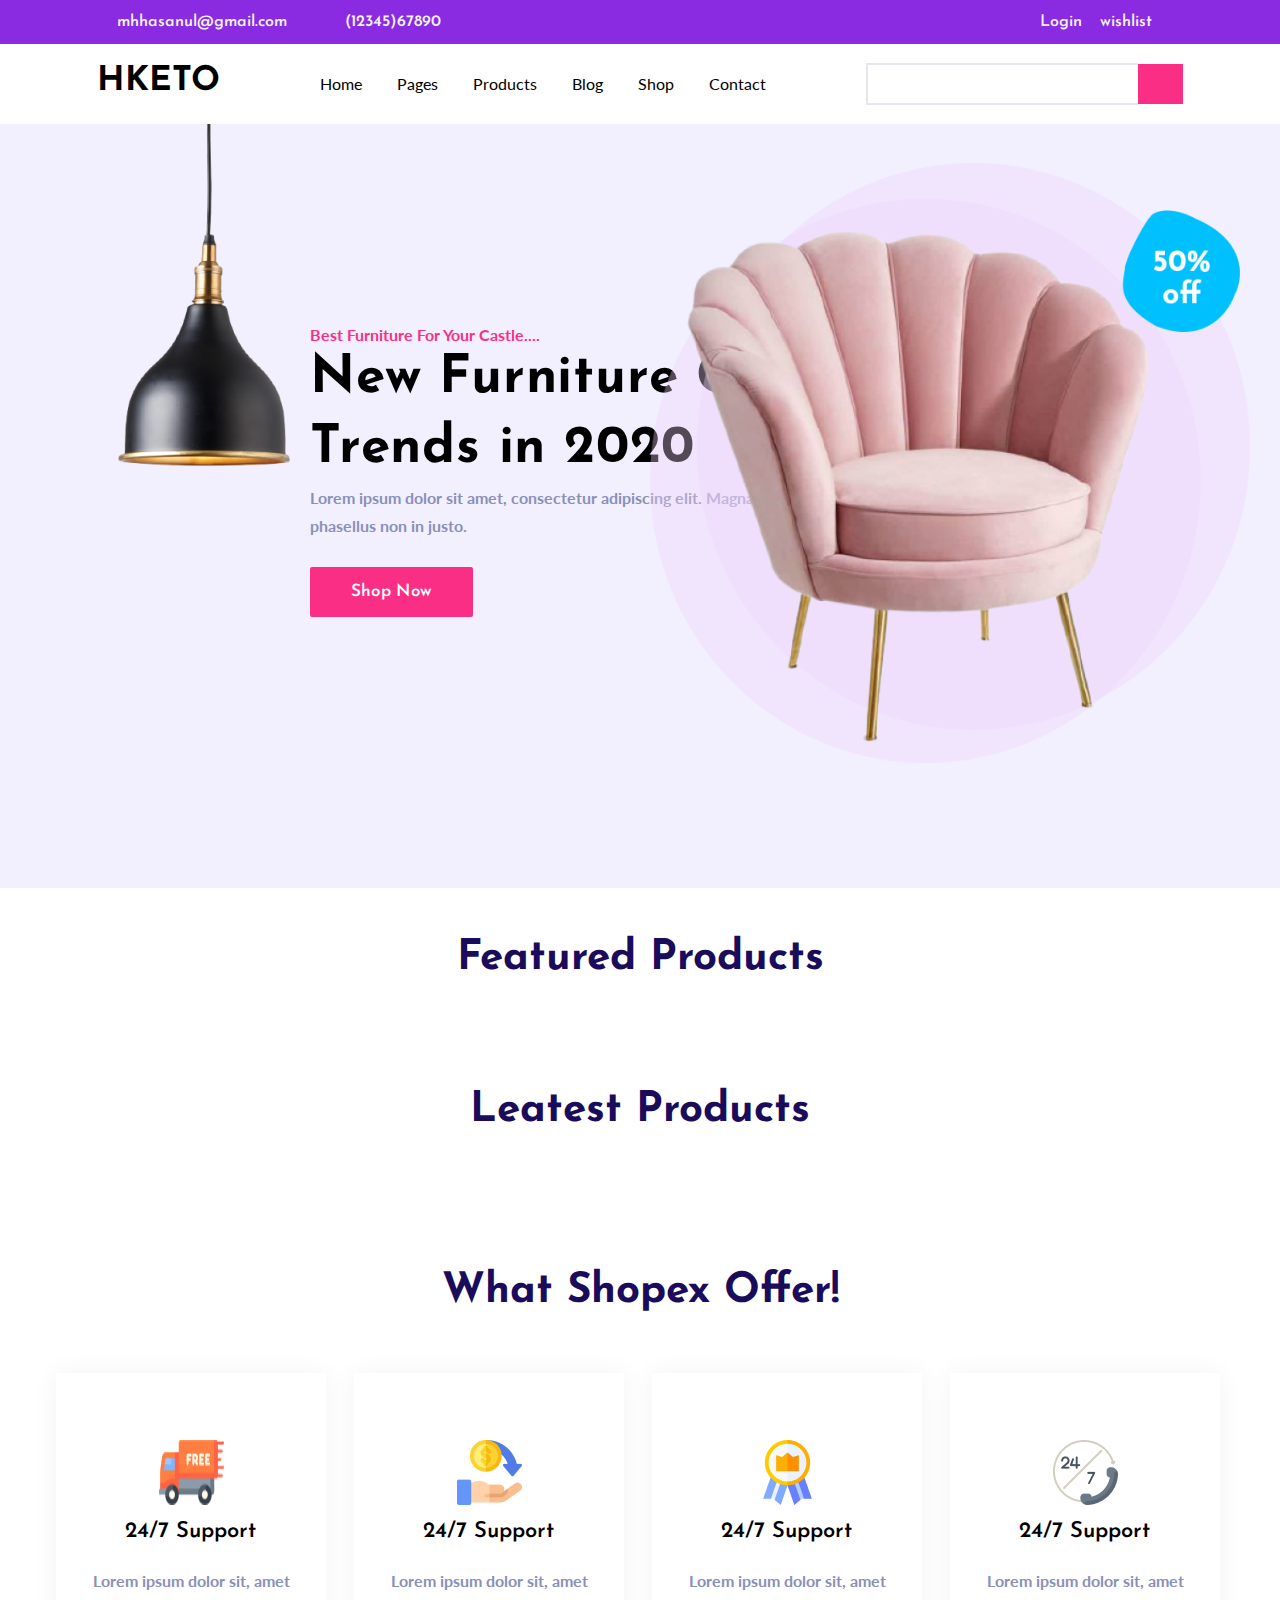
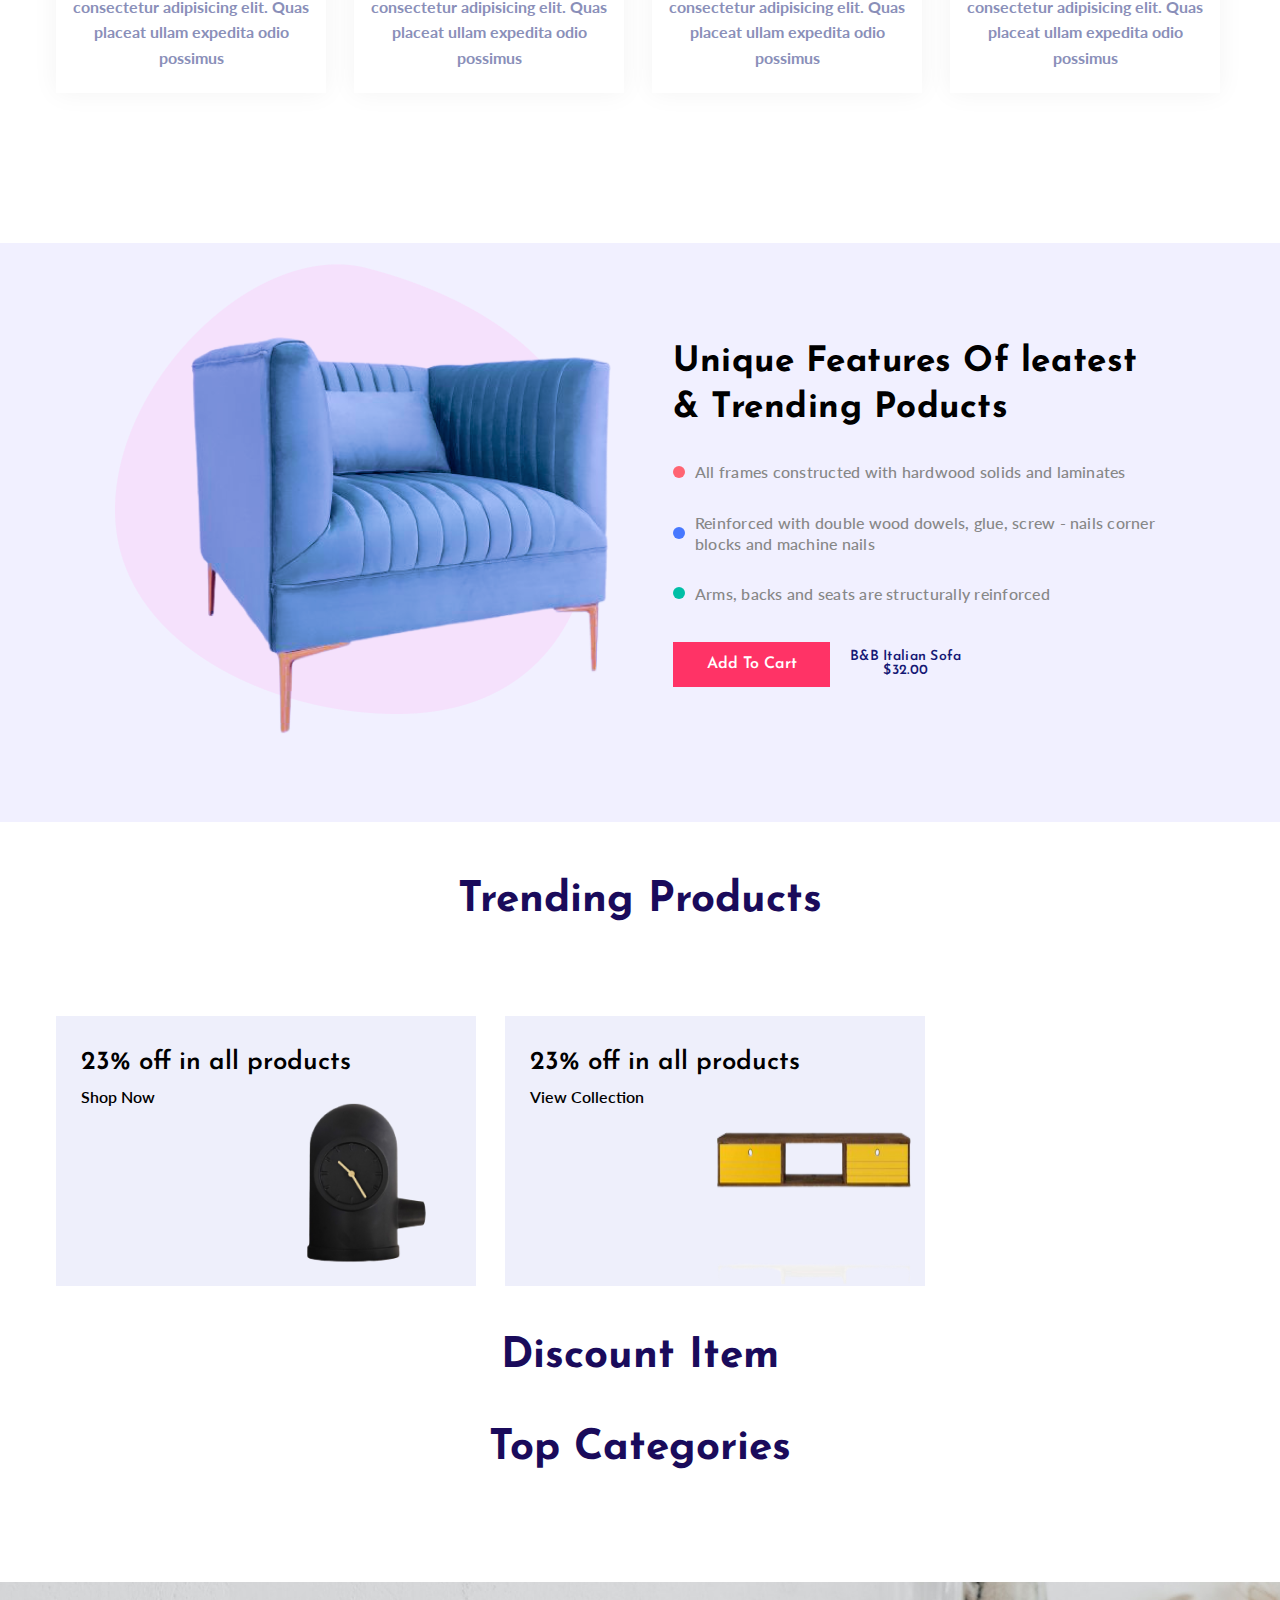
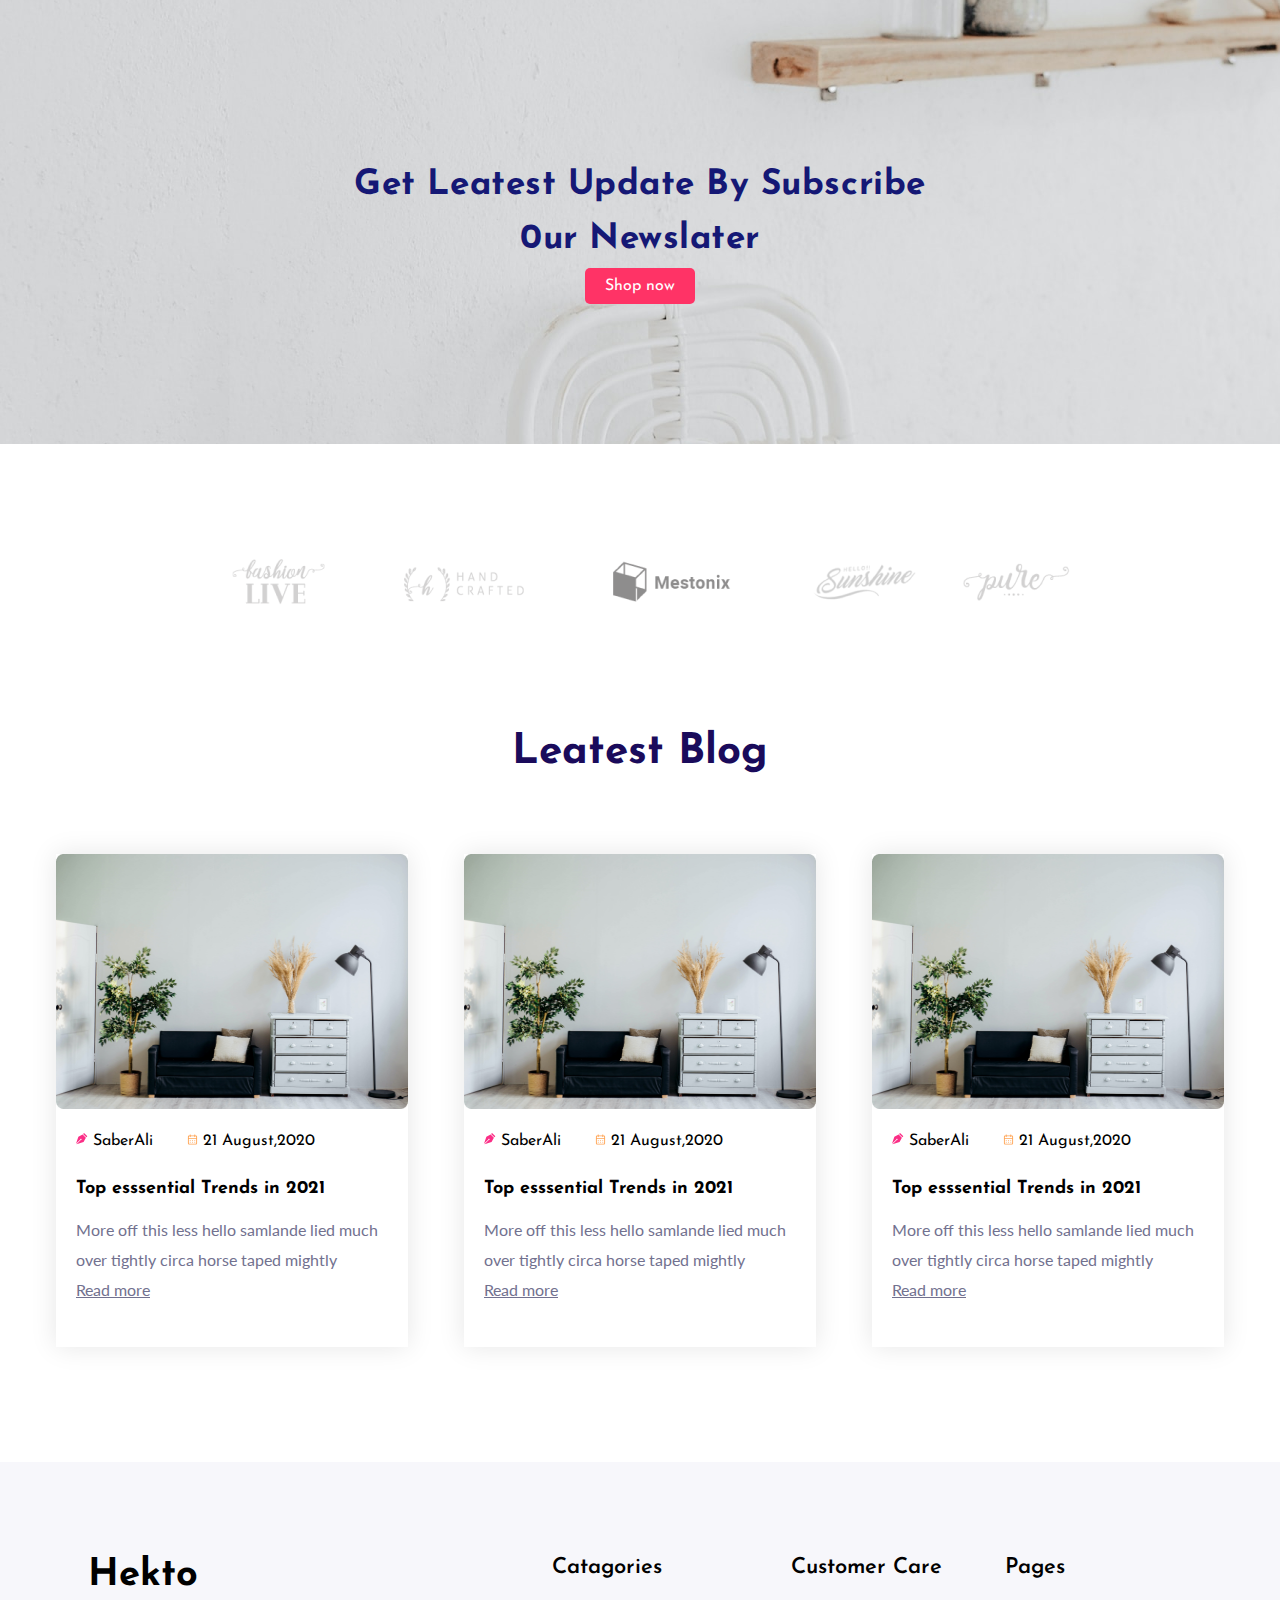
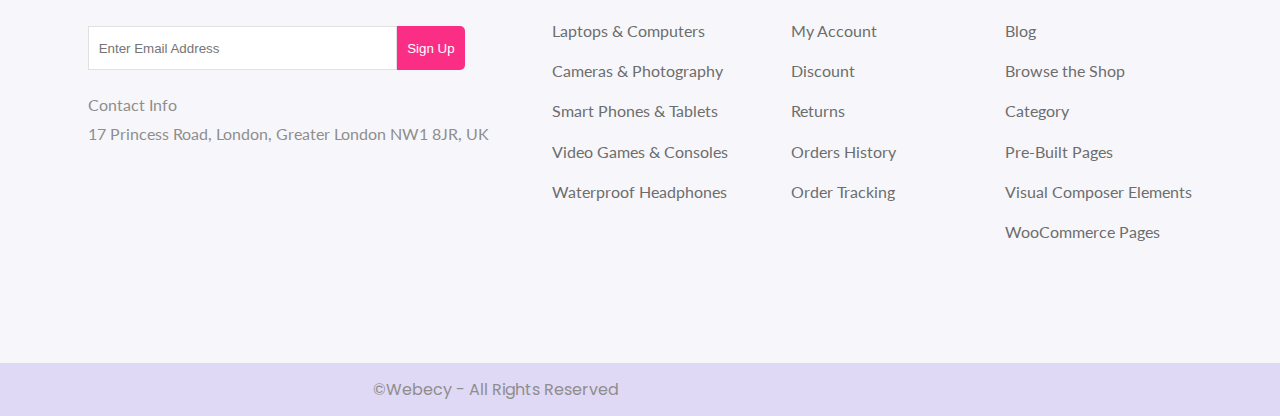
<file: index.html>
<!DOCTYPE html>
<html lang="en">
  <head>
    <meta charset="UTF-8" />
    <meta name="viewport" content="width=device-width, initial-scale=1.0" />
    <link rel="stylesheet" href="./style/css/reset.css" />
    <link rel="stylesheet" href="./style/css/index.css" />
    <link rel="stylesheet" href="./style/css/leatest_products.css" />

    <link
      rel="stylesheet"
      href="https://cdnjs.cloudflare.com/ajax/libs/font-awesome/6.5.1/css/all.min.css"
      integrity="sha512-DTOQO9RWCH3ppGqcWaEA1BIZOC6xxalwEsw9c2QQeAIftl+Vegovlnee1c9QX4TctnWMn13TZye+giMm8e2LwA=="
      crossorigin="anonymous"
      referrerpolicy="no-referrer"
    />
    <title>Home page</title>
  </head>
  <body>
    <div class="header">
      <div class="heading_bar">
        <div class="bar">
          <div class="contact">
            <div class="email">
              <i class="fa-solid fa-envelope"></i>
              <p>mhhasanul@gmail.com</p>
            </div>

            <div class="phone">
              <i class="fa-solid fa-phone"></i>
              <p>(12345)67890</p>
            </div>
          </div>
          <div class="feature">
            <!-- login -->
            <div class="login">
              <p>Login</p>
              <i class="fa-solid fa-user"></i>
            </div>
            <!-- wishlist -->
            <div class="wishlist">
              <p>wishlist</p>
              <i class="fa-regular fa-heart"></i>
            </div>
            <!-- cart -->
            <div class="cart">
              <a href="cart_product.html"><i class="fa-solid fa-cart-shopping"></i></a>
            </div>
          </div>
        </div>
      </div>
      <div class="nav_bar">
        <div class="main">
          <!-- logo -->
          <h2><a href="./index.html"> HKETO</a></h2>
          <!-- menu -->
          <ul class="menu_nav">
            <li>
              <a href="./index.html">Home</a>
            </li>
            <li>
              <a href="#">Pages</a>
            </li>
            <li>
              <a href="./products.html">Products</a>
            </li>
            <li>
              <a href="./blog.html">Blog</a>
            </li>
            <li>
              <a href="#">Shop</a>
            </li>
            <li>
              <a href="./contact.html">Contact</a>
            </li>
          </ul>
          <!-- search -->
          <div class="search">
            <input type="text" class="search_input" placeholder=" " />
            <button class="search_button">
              <i class="fa-solid fa-magnifying-glass"></i>
            </button>
          </div>
        </div>
      </div>
      <div class="banner">
        <img class="lamp" src="./assest/image 32.png" alt="" />
        <div class="content_banner">
          <span class="line-1">Best Furniture For Your Castle....</span><br />
          <span class="line-2">New Furniture Collection Trends in 2020</span><br />
          <span class="line-3"
            >Lorem ipsum dolor sit amet, consectetur adipiscing elit. Magna in est adipiscing in phasellus non in justo.</span
          ><br />
          <button class="btn_shop">Shop Now</button>
        </div>

        <img class="sofa" src="./assest/sofa promotional header.png" alt="sofa" />
      </div>
    </div>
    <div class="featured_products">
      <h1>Featured Products</h1>
      <div class="products_container" id="products-containers"></div>
      <div id="container_featured"></div>
      <div id="pagination-dots"></div>
    </div>
    <!-- <div class="Leatest_Products">
      <h1>Leatest Products</h1>
      <div id="menu_category"></div>
      <div id="products"></div>
    </div> -->
    <section class="leatest-products">
      <h1>Leatest Products</h1>
      <div class="categories" id="categories"></div>
      <div class="products" id="products"></div>
    </section>
    <section class="quality">
      <h1>What Shopex Offer!</h1>
      <div class="service">
        <div class="vc1">
          <img src="./assest/ôt.png" alt="" />
          <h4>24/7 Support</h4>
          <p>Lorem ipsum dolor sit, amet consectetur adipisicing elit. Quas placeat ullam expedita odio possimus</p>
        </div>
        <div class="vc1">
          <img src="./assest/cashback 1.png" alt="" />
          <h4>24/7 Support</h4>
          <p>Lorem ipsum dolor sit, amet consectetur adipisicing elit. Quas placeat ullam expedita odio possimus</p>
        </div>
        <div class="vc1">
          <img src="./assest/premium-quality 1.png" alt="" />
          <h4>24/7 Support</h4>
          <p>Lorem ipsum dolor sit, amet consectetur adipisicing elit. Quas placeat ullam expedita odio possimus</p>
        </div>
        <div class="vc1">
          <img src="./assest/24-hours-support 1.png" alt="" />
          <h4>24/7 Support</h4>
          <p>Lorem ipsum dolor sit, amet consectetur adipisicing elit. Quas placeat ullam expedita odio possimus</p>
        </div>
      </div>
    </section>
    <section class="banner_w580">
      <div class="banner_container">
        <img src="./assest/Group 153.png" alt="" />
        <div class="content_banner_w580">
          <h2>Unique Features Of leatest & Trending Poducts</h2>
          <ul class="feature-list">
            <li><span class="dot-1 red"></span>All frames constructed with hardwood solids and laminates</li>
            <li>
              <span class="dot-1 blue"></span>Reinforced with double wood dowels, glue, screw - nails corner blocks and machine
              nails
            </li>
            <li><span class="dot-1 green"></span>Arms, backs and seats are structurally reinforced</li>
          </ul>
          <div class="button_cart">
            <button class="add-to-cart">Add To Cart</button>
            <div class="product-details">
              <p class="product-name">B&B Italian Sofa</p>
              <p class="product-price">$32.00</p>
            </div>
          </div>
        </div>
      </div>
    </section>
    <div class="trending_products">
      <h1>Trending Products</h1>
      <div id="container_trending"></div>
    </div>
    <section class="banner_sale">
      <div class="banner_w420">
        <p>23% off in all products</p>
        <a href="#">Shop Now</a>
        <img src="./assest/image 1162.png" alt="" />
      </div>
      <div class="banner_w420">
        <p>23% off in all products</p>
        <a href="#">View Collection</a>
        <img src="./assest/image 1161.png" alt="" />
      </div>
      <div class="trending_list">
        <div id="container_trendList"></div>
      </div>
    </section>
    <div class="discount_item">
      <h1>Discount Item</h1>
      <div id="container_item"></div>
    </div>
    <div class="top_categories">
      <h1>Top Categories</h1>
      <div id="categories_container"></div>
    </div>

    <div class="banner_advertisement">
      <div class="title_banner">
        <h2>Get Leatest Update By Subscribe 0ur Newslater</h2>
        <button>Shop now</button>
      </div>
    </div>
    <div class="brand">
      <img src="./assest/image 1174.png" alt="" />
    </div>
    <section class="container_blog">
      <h1>Leatest Blog</h1>
      <div class="blog_item">
        <div class="blog">
          <img src="./assest/Frame 3.png" alt="" />
          <div class="content">
            <span
              ><svg width="12" height="12" viewBox="0 0 12 12" fill="none" xmlns="http://www.w3.org/2000/svg">
                <path
                  d="M8.02667 0L11.3333 3.31333L10.38 4.25333L7.08 0.953333L8.02667 0ZM0 10.8533L4.33333 6.54C4.26667 6.33333 4.31333 6.07333 4.48667 5.9C4.74667 5.64 5.17333 5.64 5.43333 5.9C5.69333 6.16667 5.69333 6.58667 5.43333 6.84667C5.26 7.02 5 7.06667 4.79333 7L0.48 11.3333L7.55333 8.96667L9.90667 4.72667L6.61333 1.42667L2.36667 3.78L0 10.8533Z"
                  fill="#FB2E86"
                />
              </svg> </span
            ><span class="span">SaberAli</span>
            <span
              ><svg width="11" height="11" viewBox="0 0 11 11" fill="none" xmlns="http://www.w3.org/2000/svg">
                <g clip-path="url(#clip0_1051_428)">
                  <path
                    d="M5.50008 8.7085C5.59073 8.7085 5.67935 8.68162 5.75472 8.63125C5.83009 8.58089 5.88884 8.50931 5.92353 8.42556C5.95822 8.34181 5.96729 8.24965 5.94961 8.16075C5.93192 8.07184 5.88827 7.99017 5.82417 7.92607C5.76007 7.86197 5.67841 7.81832 5.5895 7.80064C5.50059 7.78295 5.40843 7.79203 5.32468 7.82672C5.24094 7.86141 5.16935 7.92015 5.11899 7.99553C5.06863 8.0709 5.04175 8.15951 5.04175 8.25016C5.04175 8.37172 5.09004 8.4883 5.17599 8.57425C5.26195 8.66021 5.37852 8.7085 5.50008 8.7085ZM7.79175 8.7085C7.8824 8.7085 7.97101 8.68162 8.04638 8.63125C8.12176 8.58089 8.1805 8.50931 8.21519 8.42556C8.24988 8.34181 8.25896 8.24965 8.24127 8.16075C8.22359 8.07184 8.17994 7.99017 8.11584 7.92607C8.05174 7.86197 7.97007 7.81832 7.88117 7.80064C7.79226 7.78295 7.7001 7.79203 7.61635 7.82672C7.5326 7.86141 7.46102 7.92015 7.41066 7.99553C7.3603 8.0709 7.33342 8.15951 7.33342 8.25016C7.33342 8.37172 7.3817 8.4883 7.46766 8.57425C7.55361 8.66021 7.67019 8.7085 7.79175 8.7085ZM7.79175 6.87516C7.8824 6.87516 7.97101 6.84828 8.04638 6.79792C8.12176 6.74756 8.1805 6.67598 8.21519 6.59223C8.24988 6.50848 8.25896 6.41632 8.24127 6.32741C8.22359 6.2385 8.17994 6.15684 8.11584 6.09274C8.05174 6.02864 7.97007 5.98499 7.88117 5.9673C7.79226 5.94962 7.7001 5.95869 7.61635 5.99338C7.5326 6.02807 7.46102 6.08682 7.41066 6.16219C7.3603 6.23757 7.33342 6.32618 7.33342 6.41683C7.33342 6.53839 7.3817 6.65497 7.46766 6.74092C7.55361 6.82687 7.67019 6.87516 7.79175 6.87516ZM5.50008 6.87516C5.59073 6.87516 5.67935 6.84828 5.75472 6.79792C5.83009 6.74756 5.88884 6.67598 5.92353 6.59223C5.95822 6.50848 5.96729 6.41632 5.94961 6.32741C5.93192 6.2385 5.88827 6.15684 5.82417 6.09274C5.76007 6.02864 5.67841 5.98499 5.5895 5.9673C5.50059 5.94962 5.40843 5.95869 5.32468 5.99338C5.24094 6.02807 5.16935 6.08682 5.11899 6.16219C5.06863 6.23757 5.04175 6.32618 5.04175 6.41683C5.04175 6.53839 5.09004 6.65497 5.17599 6.74092C5.26195 6.82687 5.37852 6.87516 5.50008 6.87516ZM8.70842 1.37516H8.25008V0.916829C8.25008 0.795272 8.20179 0.678693 8.11584 0.592739C8.02988 0.506785 7.91331 0.458496 7.79175 0.458496C7.67019 0.458496 7.55361 0.506785 7.46766 0.592739C7.3817 0.678693 7.33342 0.795272 7.33342 0.916829V1.37516H3.66675V0.916829C3.66675 0.795272 3.61846 0.678693 3.53251 0.592739C3.44655 0.506785 3.32997 0.458496 3.20841 0.458496C3.08686 0.458496 2.97028 0.506785 2.88432 0.592739C2.79837 0.678693 2.75008 0.795272 2.75008 0.916829V1.37516H2.29175C1.92708 1.37516 1.57734 1.52003 1.31948 1.77789C1.06161 2.03575 0.916748 2.38549 0.916748 2.75016V9.16683C0.916748 9.5315 1.06161 9.88124 1.31948 10.1391C1.57734 10.397 1.92708 10.5418 2.29175 10.5418H8.70842C9.07309 10.5418 9.42282 10.397 9.68069 10.1391C9.93855 9.88124 10.0834 9.5315 10.0834 9.16683V2.75016C10.0834 2.38549 9.93855 2.03575 9.68069 1.77789C9.42282 1.52003 9.07309 1.37516 8.70842 1.37516ZM9.16675 9.16683C9.16675 9.28839 9.11846 9.40497 9.03251 9.49092C8.94655 9.57687 8.82997 9.62516 8.70842 9.62516H2.29175C2.17019 9.62516 2.05361 9.57687 1.96766 9.49092C1.8817 9.40497 1.83341 9.28839 1.83341 9.16683V5.04183H9.16675V9.16683ZM9.16675 4.12516H1.83341V2.75016C1.83341 2.62861 1.8817 2.51203 1.96766 2.42607C2.05361 2.34012 2.17019 2.29183 2.29175 2.29183H2.75008V2.75016C2.75008 2.87172 2.79837 2.9883 2.88432 3.07425C2.97028 3.16021 3.08686 3.2085 3.20841 3.2085C3.32997 3.2085 3.44655 3.16021 3.53251 3.07425C3.61846 2.9883 3.66675 2.87172 3.66675 2.75016V2.29183H7.33342V2.75016C7.33342 2.87172 7.3817 2.9883 7.46766 3.07425C7.55361 3.16021 7.67019 3.2085 7.79175 3.2085C7.91331 3.2085 8.02988 3.16021 8.11584 3.07425C8.20179 2.9883 8.25008 2.87172 8.25008 2.75016V2.29183H8.70842C8.82997 2.29183 8.94655 2.34012 9.03251 2.42607C9.11846 2.51203 9.16675 2.62861 9.16675 2.75016V4.12516ZM3.20841 6.87516C3.29906 6.87516 3.38768 6.84828 3.46305 6.79792C3.53842 6.74756 3.59717 6.67598 3.63186 6.59223C3.66655 6.50848 3.67563 6.41632 3.65794 6.32741C3.64026 6.2385 3.5966 6.15684 3.53251 6.09274C3.46841 6.02864 3.38674 5.98499 3.29783 5.9673C3.20892 5.94962 3.11677 5.95869 3.03302 5.99338C2.94927 6.02807 2.87769 6.08682 2.82732 6.16219C2.77696 6.23757 2.75008 6.32618 2.75008 6.41683C2.75008 6.53839 2.79837 6.65497 2.88432 6.74092C2.97028 6.82687 3.08686 6.87516 3.20841 6.87516ZM3.20841 8.7085C3.29906 8.7085 3.38768 8.68162 3.46305 8.63125C3.53842 8.58089 3.59717 8.50931 3.63186 8.42556C3.66655 8.34181 3.67563 8.24965 3.65794 8.16075C3.64026 8.07184 3.5966 7.99017 3.53251 7.92607C3.46841 7.86197 3.38674 7.81832 3.29783 7.80064C3.20892 7.78295 3.11677 7.79203 3.03302 7.82672C2.94927 7.86141 2.87769 7.92015 2.82732 7.99553C2.77696 8.0709 2.75008 8.15951 2.75008 8.25016C2.75008 8.37172 2.79837 8.4883 2.88432 8.57425C2.97028 8.66021 3.08686 8.7085 3.20841 8.7085Z"
                    fill="#FFA454"
                  />
                </g>
                <defs>
                  <clipPath id="clip0_1051_428">
                    <rect width="11" height="11" fill="white" />
                  </clipPath>
                </defs>
              </svg> </span
            >21 August,2020
            <h4>Top esssential Trends in 2021</h4>
            <p>More off this less hello samlande lied much over tightly circa horse taped mightly</p>
            <a href="#">Read more</a>
          </div>
        </div>
        <div class="blog">
          <img src="./assest/Frame 3.png" alt="" />
          <div class="content">
            <span
              ><svg width="12" height="12" viewBox="0 0 12 12" fill="none" xmlns="http://www.w3.org/2000/svg">
                <path
                  d="M8.02667 0L11.3333 3.31333L10.38 4.25333L7.08 0.953333L8.02667 0ZM0 10.8533L4.33333 6.54C4.26667 6.33333 4.31333 6.07333 4.48667 5.9C4.74667 5.64 5.17333 5.64 5.43333 5.9C5.69333 6.16667 5.69333 6.58667 5.43333 6.84667C5.26 7.02 5 7.06667 4.79333 7L0.48 11.3333L7.55333 8.96667L9.90667 4.72667L6.61333 1.42667L2.36667 3.78L0 10.8533Z"
                  fill="#FB2E86"
                />
              </svg> </span
            ><span class="span">SaberAli</span>
            <span
              ><svg width="11" height="11" viewBox="0 0 11 11" fill="none" xmlns="http://www.w3.org/2000/svg">
                <g clip-path="url(#clip0_1051_428)">
                  <path
                    d="M5.50008 8.7085C5.59073 8.7085 5.67935 8.68162 5.75472 8.63125C5.83009 8.58089 5.88884 8.50931 5.92353 8.42556C5.95822 8.34181 5.96729 8.24965 5.94961 8.16075C5.93192 8.07184 5.88827 7.99017 5.82417 7.92607C5.76007 7.86197 5.67841 7.81832 5.5895 7.80064C5.50059 7.78295 5.40843 7.79203 5.32468 7.82672C5.24094 7.86141 5.16935 7.92015 5.11899 7.99553C5.06863 8.0709 5.04175 8.15951 5.04175 8.25016C5.04175 8.37172 5.09004 8.4883 5.17599 8.57425C5.26195 8.66021 5.37852 8.7085 5.50008 8.7085ZM7.79175 8.7085C7.8824 8.7085 7.97101 8.68162 8.04638 8.63125C8.12176 8.58089 8.1805 8.50931 8.21519 8.42556C8.24988 8.34181 8.25896 8.24965 8.24127 8.16075C8.22359 8.07184 8.17994 7.99017 8.11584 7.92607C8.05174 7.86197 7.97007 7.81832 7.88117 7.80064C7.79226 7.78295 7.7001 7.79203 7.61635 7.82672C7.5326 7.86141 7.46102 7.92015 7.41066 7.99553C7.3603 8.0709 7.33342 8.15951 7.33342 8.25016C7.33342 8.37172 7.3817 8.4883 7.46766 8.57425C7.55361 8.66021 7.67019 8.7085 7.79175 8.7085ZM7.79175 6.87516C7.8824 6.87516 7.97101 6.84828 8.04638 6.79792C8.12176 6.74756 8.1805 6.67598 8.21519 6.59223C8.24988 6.50848 8.25896 6.41632 8.24127 6.32741C8.22359 6.2385 8.17994 6.15684 8.11584 6.09274C8.05174 6.02864 7.97007 5.98499 7.88117 5.9673C7.79226 5.94962 7.7001 5.95869 7.61635 5.99338C7.5326 6.02807 7.46102 6.08682 7.41066 6.16219C7.3603 6.23757 7.33342 6.32618 7.33342 6.41683C7.33342 6.53839 7.3817 6.65497 7.46766 6.74092C7.55361 6.82687 7.67019 6.87516 7.79175 6.87516ZM5.50008 6.87516C5.59073 6.87516 5.67935 6.84828 5.75472 6.79792C5.83009 6.74756 5.88884 6.67598 5.92353 6.59223C5.95822 6.50848 5.96729 6.41632 5.94961 6.32741C5.93192 6.2385 5.88827 6.15684 5.82417 6.09274C5.76007 6.02864 5.67841 5.98499 5.5895 5.9673C5.50059 5.94962 5.40843 5.95869 5.32468 5.99338C5.24094 6.02807 5.16935 6.08682 5.11899 6.16219C5.06863 6.23757 5.04175 6.32618 5.04175 6.41683C5.04175 6.53839 5.09004 6.65497 5.17599 6.74092C5.26195 6.82687 5.37852 6.87516 5.50008 6.87516ZM8.70842 1.37516H8.25008V0.916829C8.25008 0.795272 8.20179 0.678693 8.11584 0.592739C8.02988 0.506785 7.91331 0.458496 7.79175 0.458496C7.67019 0.458496 7.55361 0.506785 7.46766 0.592739C7.3817 0.678693 7.33342 0.795272 7.33342 0.916829V1.37516H3.66675V0.916829C3.66675 0.795272 3.61846 0.678693 3.53251 0.592739C3.44655 0.506785 3.32997 0.458496 3.20841 0.458496C3.08686 0.458496 2.97028 0.506785 2.88432 0.592739C2.79837 0.678693 2.75008 0.795272 2.75008 0.916829V1.37516H2.29175C1.92708 1.37516 1.57734 1.52003 1.31948 1.77789C1.06161 2.03575 0.916748 2.38549 0.916748 2.75016V9.16683C0.916748 9.5315 1.06161 9.88124 1.31948 10.1391C1.57734 10.397 1.92708 10.5418 2.29175 10.5418H8.70842C9.07309 10.5418 9.42282 10.397 9.68069 10.1391C9.93855 9.88124 10.0834 9.5315 10.0834 9.16683V2.75016C10.0834 2.38549 9.93855 2.03575 9.68069 1.77789C9.42282 1.52003 9.07309 1.37516 8.70842 1.37516ZM9.16675 9.16683C9.16675 9.28839 9.11846 9.40497 9.03251 9.49092C8.94655 9.57687 8.82997 9.62516 8.70842 9.62516H2.29175C2.17019 9.62516 2.05361 9.57687 1.96766 9.49092C1.8817 9.40497 1.83341 9.28839 1.83341 9.16683V5.04183H9.16675V9.16683ZM9.16675 4.12516H1.83341V2.75016C1.83341 2.62861 1.8817 2.51203 1.96766 2.42607C2.05361 2.34012 2.17019 2.29183 2.29175 2.29183H2.75008V2.75016C2.75008 2.87172 2.79837 2.9883 2.88432 3.07425C2.97028 3.16021 3.08686 3.2085 3.20841 3.2085C3.32997 3.2085 3.44655 3.16021 3.53251 3.07425C3.61846 2.9883 3.66675 2.87172 3.66675 2.75016V2.29183H7.33342V2.75016C7.33342 2.87172 7.3817 2.9883 7.46766 3.07425C7.55361 3.16021 7.67019 3.2085 7.79175 3.2085C7.91331 3.2085 8.02988 3.16021 8.11584 3.07425C8.20179 2.9883 8.25008 2.87172 8.25008 2.75016V2.29183H8.70842C8.82997 2.29183 8.94655 2.34012 9.03251 2.42607C9.11846 2.51203 9.16675 2.62861 9.16675 2.75016V4.12516ZM3.20841 6.87516C3.29906 6.87516 3.38768 6.84828 3.46305 6.79792C3.53842 6.74756 3.59717 6.67598 3.63186 6.59223C3.66655 6.50848 3.67563 6.41632 3.65794 6.32741C3.64026 6.2385 3.5966 6.15684 3.53251 6.09274C3.46841 6.02864 3.38674 5.98499 3.29783 5.9673C3.20892 5.94962 3.11677 5.95869 3.03302 5.99338C2.94927 6.02807 2.87769 6.08682 2.82732 6.16219C2.77696 6.23757 2.75008 6.32618 2.75008 6.41683C2.75008 6.53839 2.79837 6.65497 2.88432 6.74092C2.97028 6.82687 3.08686 6.87516 3.20841 6.87516ZM3.20841 8.7085C3.29906 8.7085 3.38768 8.68162 3.46305 8.63125C3.53842 8.58089 3.59717 8.50931 3.63186 8.42556C3.66655 8.34181 3.67563 8.24965 3.65794 8.16075C3.64026 8.07184 3.5966 7.99017 3.53251 7.92607C3.46841 7.86197 3.38674 7.81832 3.29783 7.80064C3.20892 7.78295 3.11677 7.79203 3.03302 7.82672C2.94927 7.86141 2.87769 7.92015 2.82732 7.99553C2.77696 8.0709 2.75008 8.15951 2.75008 8.25016C2.75008 8.37172 2.79837 8.4883 2.88432 8.57425C2.97028 8.66021 3.08686 8.7085 3.20841 8.7085Z"
                    fill="#FFA454"
                  />
                </g>
                <defs>
                  <clipPath id="clip0_1051_428">
                    <rect width="11" height="11" fill="white" />
                  </clipPath>
                </defs>
              </svg> </span
            >21 August,2020
            <h4>Top esssential Trends in 2021</h4>
            <p>More off this less hello samlande lied much over tightly circa horse taped mightly</p>
            <a href="#">Read more</a>
          </div>
        </div>
        <div class="blog">
          <img src="./assest/Frame 3.png" alt="" />
          <div class="content">
            <span
              ><svg width="12" height="12" viewBox="0 0 12 12" fill="none" xmlns="http://www.w3.org/2000/svg">
                <path
                  d="M8.02667 0L11.3333 3.31333L10.38 4.25333L7.08 0.953333L8.02667 0ZM0 10.8533L4.33333 6.54C4.26667 6.33333 4.31333 6.07333 4.48667 5.9C4.74667 5.64 5.17333 5.64 5.43333 5.9C5.69333 6.16667 5.69333 6.58667 5.43333 6.84667C5.26 7.02 5 7.06667 4.79333 7L0.48 11.3333L7.55333 8.96667L9.90667 4.72667L6.61333 1.42667L2.36667 3.78L0 10.8533Z"
                  fill="#FB2E86"
                />
              </svg> </span
            ><span class="span">SaberAli</span>
            <span
              ><svg width="11" height="11" viewBox="0 0 11 11" fill="none" xmlns="http://www.w3.org/2000/svg">
                <g clip-path="url(#clip0_1051_428)">
                  <path
                    d="M5.50008 8.7085C5.59073 8.7085 5.67935 8.68162 5.75472 8.63125C5.83009 8.58089 5.88884 8.50931 5.92353 8.42556C5.95822 8.34181 5.96729 8.24965 5.94961 8.16075C5.93192 8.07184 5.88827 7.99017 5.82417 7.92607C5.76007 7.86197 5.67841 7.81832 5.5895 7.80064C5.50059 7.78295 5.40843 7.79203 5.32468 7.82672C5.24094 7.86141 5.16935 7.92015 5.11899 7.99553C5.06863 8.0709 5.04175 8.15951 5.04175 8.25016C5.04175 8.37172 5.09004 8.4883 5.17599 8.57425C5.26195 8.66021 5.37852 8.7085 5.50008 8.7085ZM7.79175 8.7085C7.8824 8.7085 7.97101 8.68162 8.04638 8.63125C8.12176 8.58089 8.1805 8.50931 8.21519 8.42556C8.24988 8.34181 8.25896 8.24965 8.24127 8.16075C8.22359 8.07184 8.17994 7.99017 8.11584 7.92607C8.05174 7.86197 7.97007 7.81832 7.88117 7.80064C7.79226 7.78295 7.7001 7.79203 7.61635 7.82672C7.5326 7.86141 7.46102 7.92015 7.41066 7.99553C7.3603 8.0709 7.33342 8.15951 7.33342 8.25016C7.33342 8.37172 7.3817 8.4883 7.46766 8.57425C7.55361 8.66021 7.67019 8.7085 7.79175 8.7085ZM7.79175 6.87516C7.8824 6.87516 7.97101 6.84828 8.04638 6.79792C8.12176 6.74756 8.1805 6.67598 8.21519 6.59223C8.24988 6.50848 8.25896 6.41632 8.24127 6.32741C8.22359 6.2385 8.17994 6.15684 8.11584 6.09274C8.05174 6.02864 7.97007 5.98499 7.88117 5.9673C7.79226 5.94962 7.7001 5.95869 7.61635 5.99338C7.5326 6.02807 7.46102 6.08682 7.41066 6.16219C7.3603 6.23757 7.33342 6.32618 7.33342 6.41683C7.33342 6.53839 7.3817 6.65497 7.46766 6.74092C7.55361 6.82687 7.67019 6.87516 7.79175 6.87516ZM5.50008 6.87516C5.59073 6.87516 5.67935 6.84828 5.75472 6.79792C5.83009 6.74756 5.88884 6.67598 5.92353 6.59223C5.95822 6.50848 5.96729 6.41632 5.94961 6.32741C5.93192 6.2385 5.88827 6.15684 5.82417 6.09274C5.76007 6.02864 5.67841 5.98499 5.5895 5.9673C5.50059 5.94962 5.40843 5.95869 5.32468 5.99338C5.24094 6.02807 5.16935 6.08682 5.11899 6.16219C5.06863 6.23757 5.04175 6.32618 5.04175 6.41683C5.04175 6.53839 5.09004 6.65497 5.17599 6.74092C5.26195 6.82687 5.37852 6.87516 5.50008 6.87516ZM8.70842 1.37516H8.25008V0.916829C8.25008 0.795272 8.20179 0.678693 8.11584 0.592739C8.02988 0.506785 7.91331 0.458496 7.79175 0.458496C7.67019 0.458496 7.55361 0.506785 7.46766 0.592739C7.3817 0.678693 7.33342 0.795272 7.33342 0.916829V1.37516H3.66675V0.916829C3.66675 0.795272 3.61846 0.678693 3.53251 0.592739C3.44655 0.506785 3.32997 0.458496 3.20841 0.458496C3.08686 0.458496 2.97028 0.506785 2.88432 0.592739C2.79837 0.678693 2.75008 0.795272 2.75008 0.916829V1.37516H2.29175C1.92708 1.37516 1.57734 1.52003 1.31948 1.77789C1.06161 2.03575 0.916748 2.38549 0.916748 2.75016V9.16683C0.916748 9.5315 1.06161 9.88124 1.31948 10.1391C1.57734 10.397 1.92708 10.5418 2.29175 10.5418H8.70842C9.07309 10.5418 9.42282 10.397 9.68069 10.1391C9.93855 9.88124 10.0834 9.5315 10.0834 9.16683V2.75016C10.0834 2.38549 9.93855 2.03575 9.68069 1.77789C9.42282 1.52003 9.07309 1.37516 8.70842 1.37516ZM9.16675 9.16683C9.16675 9.28839 9.11846 9.40497 9.03251 9.49092C8.94655 9.57687 8.82997 9.62516 8.70842 9.62516H2.29175C2.17019 9.62516 2.05361 9.57687 1.96766 9.49092C1.8817 9.40497 1.83341 9.28839 1.83341 9.16683V5.04183H9.16675V9.16683ZM9.16675 4.12516H1.83341V2.75016C1.83341 2.62861 1.8817 2.51203 1.96766 2.42607C2.05361 2.34012 2.17019 2.29183 2.29175 2.29183H2.75008V2.75016C2.75008 2.87172 2.79837 2.9883 2.88432 3.07425C2.97028 3.16021 3.08686 3.2085 3.20841 3.2085C3.32997 3.2085 3.44655 3.16021 3.53251 3.07425C3.61846 2.9883 3.66675 2.87172 3.66675 2.75016V2.29183H7.33342V2.75016C7.33342 2.87172 7.3817 2.9883 7.46766 3.07425C7.55361 3.16021 7.67019 3.2085 7.79175 3.2085C7.91331 3.2085 8.02988 3.16021 8.11584 3.07425C8.20179 2.9883 8.25008 2.87172 8.25008 2.75016V2.29183H8.70842C8.82997 2.29183 8.94655 2.34012 9.03251 2.42607C9.11846 2.51203 9.16675 2.62861 9.16675 2.75016V4.12516ZM3.20841 6.87516C3.29906 6.87516 3.38768 6.84828 3.46305 6.79792C3.53842 6.74756 3.59717 6.67598 3.63186 6.59223C3.66655 6.50848 3.67563 6.41632 3.65794 6.32741C3.64026 6.2385 3.5966 6.15684 3.53251 6.09274C3.46841 6.02864 3.38674 5.98499 3.29783 5.9673C3.20892 5.94962 3.11677 5.95869 3.03302 5.99338C2.94927 6.02807 2.87769 6.08682 2.82732 6.16219C2.77696 6.23757 2.75008 6.32618 2.75008 6.41683C2.75008 6.53839 2.79837 6.65497 2.88432 6.74092C2.97028 6.82687 3.08686 6.87516 3.20841 6.87516ZM3.20841 8.7085C3.29906 8.7085 3.38768 8.68162 3.46305 8.63125C3.53842 8.58089 3.59717 8.50931 3.63186 8.42556C3.66655 8.34181 3.67563 8.24965 3.65794 8.16075C3.64026 8.07184 3.5966 7.99017 3.53251 7.92607C3.46841 7.86197 3.38674 7.81832 3.29783 7.80064C3.20892 7.78295 3.11677 7.79203 3.03302 7.82672C2.94927 7.86141 2.87769 7.92015 2.82732 7.99553C2.77696 8.0709 2.75008 8.15951 2.75008 8.25016C2.75008 8.37172 2.79837 8.4883 2.88432 8.57425C2.97028 8.66021 3.08686 8.7085 3.20841 8.7085Z"
                    fill="#FFA454"
                  />
                </g>
                <defs>
                  <clipPath id="clip0_1051_428">
                    <rect width="11" height="11" fill="white" />
                  </clipPath>
                </defs>
              </svg> </span
            >21 August,2020
            <h4>Top esssential Trends in 2021</h4>
            <p>More off this less hello samlande lied much over tightly circa horse taped mightly</p>
            <a href="#">Read more</a>
          </div>
        </div>
      </div>
    </section>
    <footer class="footer">
      <div class="footer-container">
        <div class="footer-section">
          <h2>Hekto</h2>
          <div class="subscribe">
            <input type="email" placeholder="Enter Email Address" />
            <button>Sign Up</button>
          </div>
          <p>Contact Info</p>
          <p>17 Princess Road, London, Greater London NW1 8JR, UK</p>
        </div>

        <div class="footer-section">
          <h3>Catagories</h3>
          <ul>
            <li><a href="#">Laptops & Computers</a></li>
            <li><a href="#">Cameras & Photography</a></li>
            <li><a href="#">Smart Phones & Tablets</a></li>
            <li><a href="#">Video Games & Consoles</a></li>
            <li><a href="#">Waterproof Headphones</a></li>
          </ul>
        </div>

        <div class="footer-section customer-care">
          <h3>Customer Care</h3>
          <ul>
            <li><a href="#">My Account</a></li>
            <li><a href="#">Discount</a></li>
            <li><a href="#">Returns</a></li>
            <li><a href="#">Orders History</a></li>
            <li><a href="#">Order Tracking</a></li>
          </ul>
        </div>

        <div class="footer-section pages">
          <h3>Pages</h3>
          <ul>
            <li><a href="#">Blog</a></li>
            <li><a href="#">Browse the Shop</a></li>
            <li><a href="#">Category</a></li>
            <li><a href="#">Pre-Built Pages</a></li>
            <li><a href="#">Visual Composer Elements</a></li>
            <li><a href="#">WooCommerce Pages</a></li>
          </ul>
        </div>
      </div>
      <div class="footerbottom">
        <div class="footer-bottom">
          <p>&copy;Webecy - All Rights Reserved</p>
          <div class="footer-socials">
            <a href="#"><i class="fab fa-facebook-f"></i></a>
            <a href="#"><i class="fab fa-instagram"></i></a>
            <a href="#"><i class="fab fa-twitter"></i></a>
          </div>
        </div>
      </div>
    </footer>

    <script src="./style/js/home_page.js"></script>  
    <script src="./style/js/detail_products.js"></script>
    <script src="./style/js/Leatest_Products.js"></script>
  
  </body>
</html>
</file>
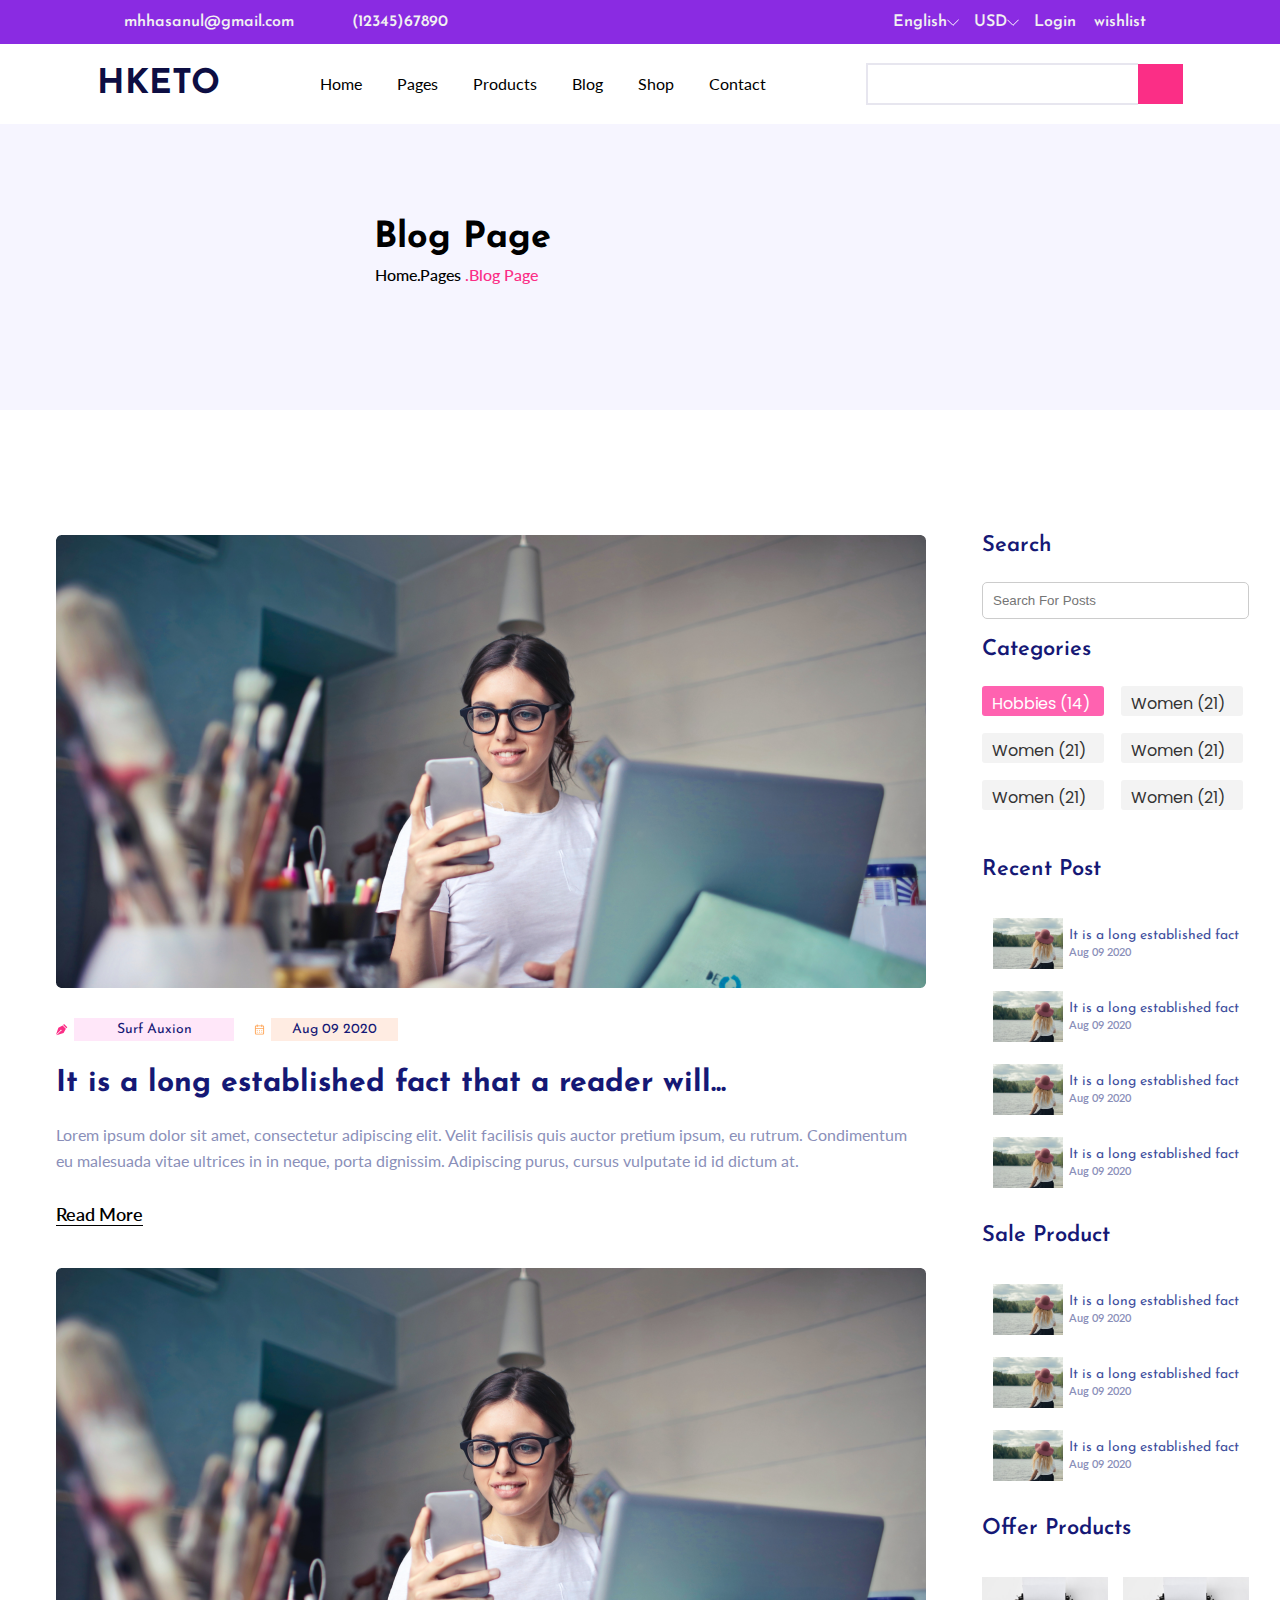
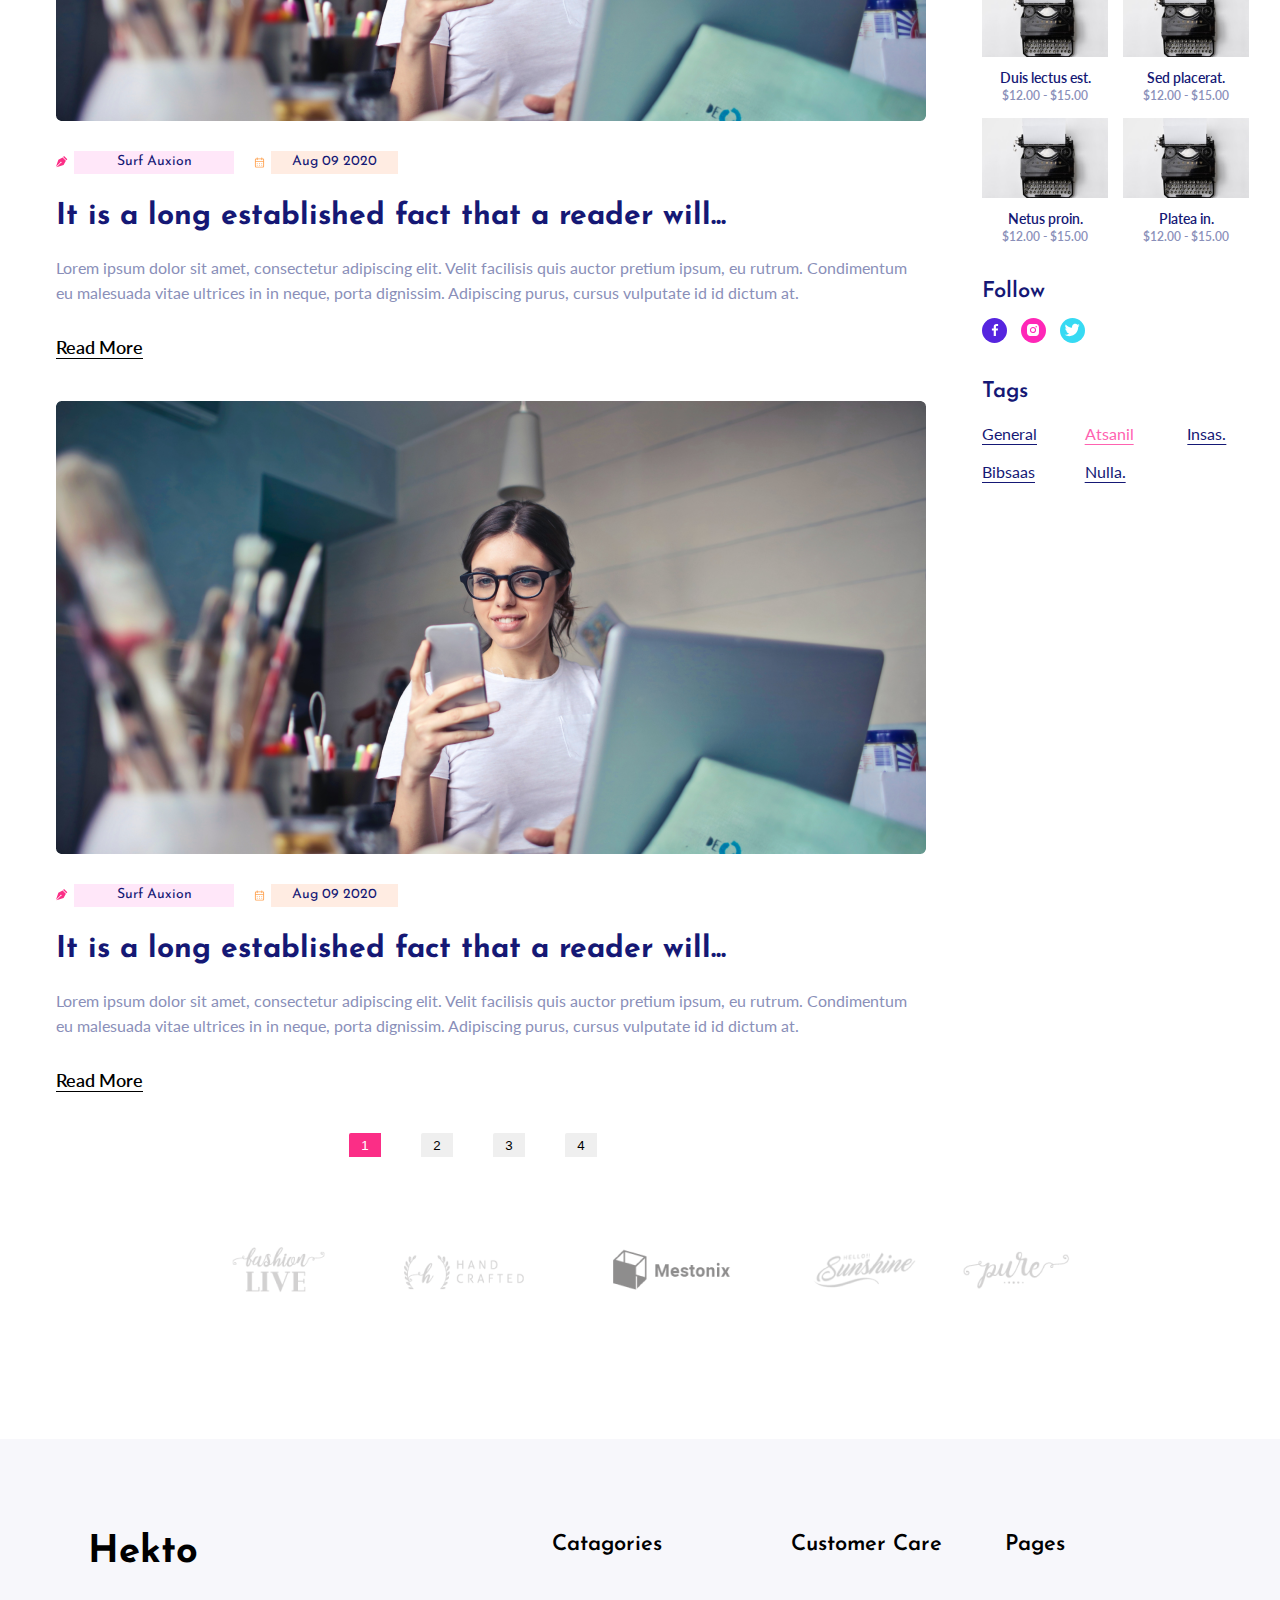
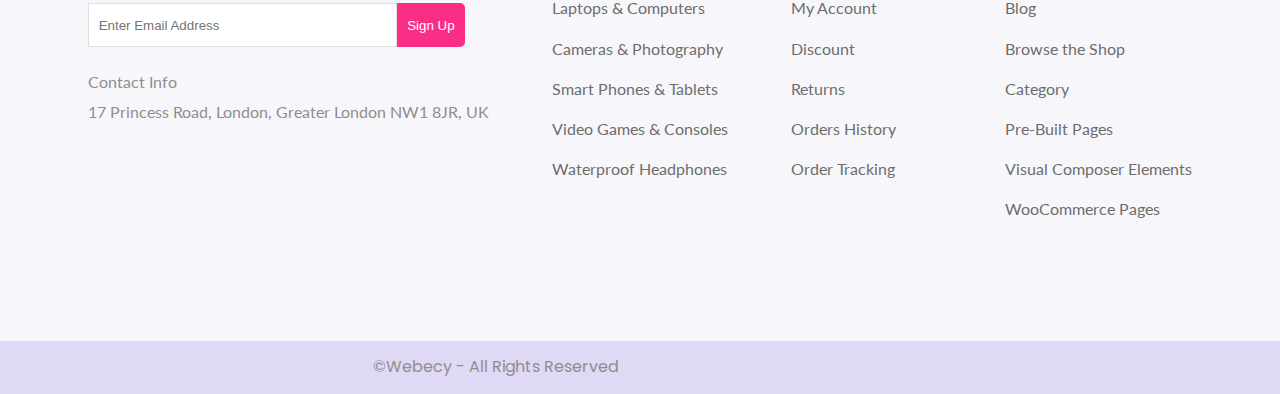
<file: blog.html>
<!DOCTYPE html>
<html lang="en">
  <head>
    <meta charset="UTF-8" />
    <meta name="viewport" content="width=device-width, initial-scale=1.0" />
    <link rel="stylesheet" href="./style/css/reset.css" />
    <link rel="stylesheet" href="./style/css/blog.css" />
    <link
      rel="stylesheet"
      href="https://cdnjs.cloudflare.com/ajax/libs/font-awesome/6.5.1/css/all.min.css"
      integrity="sha512-DTOQO9RWCH3ppGqcWaEA1BIZOC6xxalwEsw9c2QQeAIftl+Vegovlnee1c9QX4TctnWMn13TZye+giMm8e2LwA=="
      crossorigin="anonymous"
      referrerpolicy="no-referrer"
    />
    <title>Blog</title>
  </head>
  <body>
    <div class="header">
      <div class="heading_bar">
        <div class="bar">
          <div class="contact">
            <div class="email">
              <i class="fa-solid fa-envelope"></i>
              <p>mhhasanul@gmail.com</p>
            </div>

            <div class="phone">
              <i class="fa-solid fa-phone"></i>
              <p>(12345)67890</p>
            </div>
          </div>
          <div class="feature">
            <!-- language -->
            <div class="language">
              <p>English</p>
              <svg width="12" height="7" viewBox="0 0 12 7" fill="none" xmlns="http://www.w3.org/2000/svg">
                <path d="M0.666504 1L5.99984 6.33333L11.3332 1" stroke="white" stroke-linecap="round" stroke-linejoin="round" />
              </svg>
            </div>
            <!-- unit -->
            <div class="unit">
              <p>USD</p>
              <svg width="12" height="7" viewBox="0 0 12 7" fill="none" xmlns="http://www.w3.org/2000/svg">
                <path d="M0.666504 1L5.99984 6.33333L11.3332 1" stroke="white" stroke-linecap="round" stroke-linejoin="round" />
              </svg>
            </div>
            <!-- login -->
            <div class="login">
              <p>Login</p>
              <i class="fa-solid fa-user"></i>
            </div>
            <!-- wishlist -->
            <div class="wishlist">
              <p>wishlist</p>
              <i class="fa-regular fa-heart"></i>
            </div>
            <!-- cart -->
            <div class="cart">
              <a href="cart_product.html"><i class="fa-solid fa-cart-shopping"></i></a>
            </div>
          </div>
        </div>
      </div>
      <div class="nav_bar">
        <div class="main">
          <!-- logo -->
          <h2>HKETO</h2>
          <!-- menu -->
          <ul class="menu_nav">
            <li>
              <a href="./index.html">Home</a>
            </li>
            <li>
              <a href="">Pages</a>
            </li>
            <li>
              <a href="./products.html">Products</a>
            </li>
            <li>
              <a href="./blog.html">Blog</a>
            </li>
            <li>
              <a href="#">Shop</a>
            </li>
            <li>
              <a href="./contact.html">Contact</a>
            </li>
          </ul>
          <!-- search -->
          <div class="search">
            <input type="text" class="search_input" placeholder=" " />
            <button class="search_button">
              <i class="fa-solid fa-magnifying-glass"></i>
            </button>
          </div>
        </div>
      </div>
      <div class="banner">
        <h1>Blog Page</h1>
        <span><a href="./index.html">Home.</a></span
        ><span><a href="pages.html">Pages</a></span
        ><span>.Blog Page</span>
      </div>
    </div>
    <main class="container">
      <div class="post">
        <div class="post-first">
          <img src="./assest/bruce-mars-FWVMhUa_wbY-unsplash 2.png" alt="" class="cover-photo" />
          <div class="location">
            <div class="icon place">
              <svg width="12" height="12" viewBox="0 0 12 12" fill="none" xmlns="http://www.w3.org/2000/svg">
                <path
                  d="M8.02667 0L11.3333 3.31333L10.38 4.25333L7.08 0.953333L8.02667 0ZM0 10.8533L4.33333 6.54C4.26667 6.33333 4.31333 6.07333 4.48667 5.9C4.74667 5.64 5.17333 5.64 5.43333 5.9C5.69333 6.16667 5.69333 6.58667 5.43333 6.84667C5.26 7.02 5 7.06667 4.79333 7L0.48 11.3333L7.55333 8.96667L9.90667 4.72667L6.61333 1.42667L2.36667 3.78L0 10.8533Z"
                  fill="#FB2E86"
                />
              </svg>

              <div class="name">
                <p>Surf Auxion</p>
              </div>
            </div>
            <div class="icon place">
              <svg width="11" height="11" viewBox="0 0 11 11" fill="none" xmlns="http://www.w3.org/2000/svg">
                <g clip-path="url(#clip0_1051_428)">
                  <path
                    d="M5.50008 8.7085C5.59073 8.7085 5.67935 8.68162 5.75472 8.63125C5.83009 8.58089 5.88884 8.50931 5.92353 8.42556C5.95822 8.34181 5.96729 8.24965 5.94961 8.16075C5.93192 8.07184 5.88827 7.99017 5.82417 7.92607C5.76007 7.86197 5.67841 7.81832 5.5895 7.80064C5.50059 7.78295 5.40843 7.79203 5.32468 7.82672C5.24094 7.86141 5.16935 7.92015 5.11899 7.99553C5.06863 8.0709 5.04175 8.15951 5.04175 8.25016C5.04175 8.37172 5.09004 8.4883 5.17599 8.57425C5.26195 8.66021 5.37852 8.7085 5.50008 8.7085ZM7.79175 8.7085C7.8824 8.7085 7.97101 8.68162 8.04638 8.63125C8.12176 8.58089 8.1805 8.50931 8.21519 8.42556C8.24988 8.34181 8.25896 8.24965 8.24127 8.16075C8.22359 8.07184 8.17994 7.99017 8.11584 7.92607C8.05174 7.86197 7.97007 7.81832 7.88117 7.80064C7.79226 7.78295 7.7001 7.79203 7.61635 7.82672C7.5326 7.86141 7.46102 7.92015 7.41066 7.99553C7.3603 8.0709 7.33342 8.15951 7.33342 8.25016C7.33342 8.37172 7.3817 8.4883 7.46766 8.57425C7.55361 8.66021 7.67019 8.7085 7.79175 8.7085ZM7.79175 6.87516C7.8824 6.87516 7.97101 6.84828 8.04638 6.79792C8.12176 6.74756 8.1805 6.67598 8.21519 6.59223C8.24988 6.50848 8.25896 6.41632 8.24127 6.32741C8.22359 6.2385 8.17994 6.15684 8.11584 6.09274C8.05174 6.02864 7.97007 5.98499 7.88117 5.9673C7.79226 5.94962 7.7001 5.95869 7.61635 5.99338C7.5326 6.02807 7.46102 6.08682 7.41066 6.16219C7.3603 6.23757 7.33342 6.32618 7.33342 6.41683C7.33342 6.53839 7.3817 6.65497 7.46766 6.74092C7.55361 6.82687 7.67019 6.87516 7.79175 6.87516ZM5.50008 6.87516C5.59073 6.87516 5.67935 6.84828 5.75472 6.79792C5.83009 6.74756 5.88884 6.67598 5.92353 6.59223C5.95822 6.50848 5.96729 6.41632 5.94961 6.32741C5.93192 6.2385 5.88827 6.15684 5.82417 6.09274C5.76007 6.02864 5.67841 5.98499 5.5895 5.9673C5.50059 5.94962 5.40843 5.95869 5.32468 5.99338C5.24094 6.02807 5.16935 6.08682 5.11899 6.16219C5.06863 6.23757 5.04175 6.32618 5.04175 6.41683C5.04175 6.53839 5.09004 6.65497 5.17599 6.74092C5.26195 6.82687 5.37852 6.87516 5.50008 6.87516ZM8.70842 1.37516H8.25008V0.916829C8.25008 0.795272 8.20179 0.678693 8.11584 0.592739C8.02988 0.506785 7.91331 0.458496 7.79175 0.458496C7.67019 0.458496 7.55361 0.506785 7.46766 0.592739C7.3817 0.678693 7.33342 0.795272 7.33342 0.916829V1.37516H3.66675V0.916829C3.66675 0.795272 3.61846 0.678693 3.53251 0.592739C3.44655 0.506785 3.32997 0.458496 3.20841 0.458496C3.08686 0.458496 2.97028 0.506785 2.88432 0.592739C2.79837 0.678693 2.75008 0.795272 2.75008 0.916829V1.37516H2.29175C1.92708 1.37516 1.57734 1.52003 1.31948 1.77789C1.06161 2.03575 0.916748 2.38549 0.916748 2.75016V9.16683C0.916748 9.5315 1.06161 9.88124 1.31948 10.1391C1.57734 10.397 1.92708 10.5418 2.29175 10.5418H8.70842C9.07309 10.5418 9.42282 10.397 9.68069 10.1391C9.93855 9.88124 10.0834 9.5315 10.0834 9.16683V2.75016C10.0834 2.38549 9.93855 2.03575 9.68069 1.77789C9.42282 1.52003 9.07309 1.37516 8.70842 1.37516ZM9.16675 9.16683C9.16675 9.28839 9.11846 9.40497 9.03251 9.49092C8.94655 9.57687 8.82997 9.62516 8.70842 9.62516H2.29175C2.17019 9.62516 2.05361 9.57687 1.96766 9.49092C1.8817 9.40497 1.83341 9.28839 1.83341 9.16683V5.04183H9.16675V9.16683ZM9.16675 4.12516H1.83341V2.75016C1.83341 2.62861 1.8817 2.51203 1.96766 2.42607C2.05361 2.34012 2.17019 2.29183 2.29175 2.29183H2.75008V2.75016C2.75008 2.87172 2.79837 2.9883 2.88432 3.07425C2.97028 3.16021 3.08686 3.2085 3.20841 3.2085C3.32997 3.2085 3.44655 3.16021 3.53251 3.07425C3.61846 2.9883 3.66675 2.87172 3.66675 2.75016V2.29183H7.33342V2.75016C7.33342 2.87172 7.3817 2.9883 7.46766 3.07425C7.55361 3.16021 7.67019 3.2085 7.79175 3.2085C7.91331 3.2085 8.02988 3.16021 8.11584 3.07425C8.20179 2.9883 8.25008 2.87172 8.25008 2.75016V2.29183H8.70842C8.82997 2.29183 8.94655 2.34012 9.03251 2.42607C9.11846 2.51203 9.16675 2.62861 9.16675 2.75016V4.12516ZM3.20841 6.87516C3.29906 6.87516 3.38768 6.84828 3.46305 6.79792C3.53842 6.74756 3.59717 6.67598 3.63186 6.59223C3.66655 6.50848 3.67563 6.41632 3.65794 6.32741C3.64026 6.2385 3.5966 6.15684 3.53251 6.09274C3.46841 6.02864 3.38674 5.98499 3.29783 5.9673C3.20892 5.94962 3.11677 5.95869 3.03302 5.99338C2.94927 6.02807 2.87769 6.08682 2.82732 6.16219C2.77696 6.23757 2.75008 6.32618 2.75008 6.41683C2.75008 6.53839 2.79837 6.65497 2.88432 6.74092C2.97028 6.82687 3.08686 6.87516 3.20841 6.87516ZM3.20841 8.7085C3.29906 8.7085 3.38768 8.68162 3.46305 8.63125C3.53842 8.58089 3.59717 8.50931 3.63186 8.42556C3.66655 8.34181 3.67563 8.24965 3.65794 8.16075C3.64026 8.07184 3.5966 7.99017 3.53251 7.92607C3.46841 7.86197 3.38674 7.81832 3.29783 7.80064C3.20892 7.78295 3.11677 7.79203 3.03302 7.82672C2.94927 7.86141 2.87769 7.92015 2.82732 7.99553C2.77696 8.0709 2.75008 8.15951 2.75008 8.25016C2.75008 8.37172 2.79837 8.4883 2.88432 8.57425C2.97028 8.66021 3.08686 8.7085 3.20841 8.7085Z"
                    fill="#FFA454"
                  />
                </g>
                <defs>
                  <clipPath id="clip0_1051_428">
                    <rect width="11" height="11" fill="white" />
                  </clipPath>
                </defs>
              </svg>

              <div class="time-calendar">
                <p>Aug 09 2020</p>
              </div>
            </div>
          </div>
          <div class="content">
            <h2>It is a long established fact that a reader will...</h2>
            <p>
              Lorem ipsum dolor sit amet, consectetur adipiscing elit. Velit facilisis quis auctor pretium ipsum, eu rutrum.
              Condimentum eu malesuada vitae ultrices in in neque, porta dignissim. Adipiscing purus, cursus vulputate id id
              dictum at.
            </p>
          </div>
          <p class="read"><a href="./single_blog.html">Read More</a></p>
        </div>
        <div class="post-first">
          <img src="./assest/bruce-mars-FWVMhUa_wbY-unsplash 2.png" alt="" class="cover-photo" />
          <div class="location">
            <div class="icon place">
              <svg width="12" height="12" viewBox="0 0 12 12" fill="none" xmlns="http://www.w3.org/2000/svg">
                <path
                  d="M8.02667 0L11.3333 3.31333L10.38 4.25333L7.08 0.953333L8.02667 0ZM0 10.8533L4.33333 6.54C4.26667 6.33333 4.31333 6.07333 4.48667 5.9C4.74667 5.64 5.17333 5.64 5.43333 5.9C5.69333 6.16667 5.69333 6.58667 5.43333 6.84667C5.26 7.02 5 7.06667 4.79333 7L0.48 11.3333L7.55333 8.96667L9.90667 4.72667L6.61333 1.42667L2.36667 3.78L0 10.8533Z"
                  fill="#FB2E86"
                />
              </svg>

              <div class="name">
                <p>Surf Auxion</p>
              </div>
            </div>
            <div class="icon place">
              <svg width="11" height="11" viewBox="0 0 11 11" fill="none" xmlns="http://www.w3.org/2000/svg">
                <g clip-path="url(#clip0_1051_428)">
                  <path
                    d="M5.50008 8.7085C5.59073 8.7085 5.67935 8.68162 5.75472 8.63125C5.83009 8.58089 5.88884 8.50931 5.92353 8.42556C5.95822 8.34181 5.96729 8.24965 5.94961 8.16075C5.93192 8.07184 5.88827 7.99017 5.82417 7.92607C5.76007 7.86197 5.67841 7.81832 5.5895 7.80064C5.50059 7.78295 5.40843 7.79203 5.32468 7.82672C5.24094 7.86141 5.16935 7.92015 5.11899 7.99553C5.06863 8.0709 5.04175 8.15951 5.04175 8.25016C5.04175 8.37172 5.09004 8.4883 5.17599 8.57425C5.26195 8.66021 5.37852 8.7085 5.50008 8.7085ZM7.79175 8.7085C7.8824 8.7085 7.97101 8.68162 8.04638 8.63125C8.12176 8.58089 8.1805 8.50931 8.21519 8.42556C8.24988 8.34181 8.25896 8.24965 8.24127 8.16075C8.22359 8.07184 8.17994 7.99017 8.11584 7.92607C8.05174 7.86197 7.97007 7.81832 7.88117 7.80064C7.79226 7.78295 7.7001 7.79203 7.61635 7.82672C7.5326 7.86141 7.46102 7.92015 7.41066 7.99553C7.3603 8.0709 7.33342 8.15951 7.33342 8.25016C7.33342 8.37172 7.3817 8.4883 7.46766 8.57425C7.55361 8.66021 7.67019 8.7085 7.79175 8.7085ZM7.79175 6.87516C7.8824 6.87516 7.97101 6.84828 8.04638 6.79792C8.12176 6.74756 8.1805 6.67598 8.21519 6.59223C8.24988 6.50848 8.25896 6.41632 8.24127 6.32741C8.22359 6.2385 8.17994 6.15684 8.11584 6.09274C8.05174 6.02864 7.97007 5.98499 7.88117 5.9673C7.79226 5.94962 7.7001 5.95869 7.61635 5.99338C7.5326 6.02807 7.46102 6.08682 7.41066 6.16219C7.3603 6.23757 7.33342 6.32618 7.33342 6.41683C7.33342 6.53839 7.3817 6.65497 7.46766 6.74092C7.55361 6.82687 7.67019 6.87516 7.79175 6.87516ZM5.50008 6.87516C5.59073 6.87516 5.67935 6.84828 5.75472 6.79792C5.83009 6.74756 5.88884 6.67598 5.92353 6.59223C5.95822 6.50848 5.96729 6.41632 5.94961 6.32741C5.93192 6.2385 5.88827 6.15684 5.82417 6.09274C5.76007 6.02864 5.67841 5.98499 5.5895 5.9673C5.50059 5.94962 5.40843 5.95869 5.32468 5.99338C5.24094 6.02807 5.16935 6.08682 5.11899 6.16219C5.06863 6.23757 5.04175 6.32618 5.04175 6.41683C5.04175 6.53839 5.09004 6.65497 5.17599 6.74092C5.26195 6.82687 5.37852 6.87516 5.50008 6.87516ZM8.70842 1.37516H8.25008V0.916829C8.25008 0.795272 8.20179 0.678693 8.11584 0.592739C8.02988 0.506785 7.91331 0.458496 7.79175 0.458496C7.67019 0.458496 7.55361 0.506785 7.46766 0.592739C7.3817 0.678693 7.33342 0.795272 7.33342 0.916829V1.37516H3.66675V0.916829C3.66675 0.795272 3.61846 0.678693 3.53251 0.592739C3.44655 0.506785 3.32997 0.458496 3.20841 0.458496C3.08686 0.458496 2.97028 0.506785 2.88432 0.592739C2.79837 0.678693 2.75008 0.795272 2.75008 0.916829V1.37516H2.29175C1.92708 1.37516 1.57734 1.52003 1.31948 1.77789C1.06161 2.03575 0.916748 2.38549 0.916748 2.75016V9.16683C0.916748 9.5315 1.06161 9.88124 1.31948 10.1391C1.57734 10.397 1.92708 10.5418 2.29175 10.5418H8.70842C9.07309 10.5418 9.42282 10.397 9.68069 10.1391C9.93855 9.88124 10.0834 9.5315 10.0834 9.16683V2.75016C10.0834 2.38549 9.93855 2.03575 9.68069 1.77789C9.42282 1.52003 9.07309 1.37516 8.70842 1.37516ZM9.16675 9.16683C9.16675 9.28839 9.11846 9.40497 9.03251 9.49092C8.94655 9.57687 8.82997 9.62516 8.70842 9.62516H2.29175C2.17019 9.62516 2.05361 9.57687 1.96766 9.49092C1.8817 9.40497 1.83341 9.28839 1.83341 9.16683V5.04183H9.16675V9.16683ZM9.16675 4.12516H1.83341V2.75016C1.83341 2.62861 1.8817 2.51203 1.96766 2.42607C2.05361 2.34012 2.17019 2.29183 2.29175 2.29183H2.75008V2.75016C2.75008 2.87172 2.79837 2.9883 2.88432 3.07425C2.97028 3.16021 3.08686 3.2085 3.20841 3.2085C3.32997 3.2085 3.44655 3.16021 3.53251 3.07425C3.61846 2.9883 3.66675 2.87172 3.66675 2.75016V2.29183H7.33342V2.75016C7.33342 2.87172 7.3817 2.9883 7.46766 3.07425C7.55361 3.16021 7.67019 3.2085 7.79175 3.2085C7.91331 3.2085 8.02988 3.16021 8.11584 3.07425C8.20179 2.9883 8.25008 2.87172 8.25008 2.75016V2.29183H8.70842C8.82997 2.29183 8.94655 2.34012 9.03251 2.42607C9.11846 2.51203 9.16675 2.62861 9.16675 2.75016V4.12516ZM3.20841 6.87516C3.29906 6.87516 3.38768 6.84828 3.46305 6.79792C3.53842 6.74756 3.59717 6.67598 3.63186 6.59223C3.66655 6.50848 3.67563 6.41632 3.65794 6.32741C3.64026 6.2385 3.5966 6.15684 3.53251 6.09274C3.46841 6.02864 3.38674 5.98499 3.29783 5.9673C3.20892 5.94962 3.11677 5.95869 3.03302 5.99338C2.94927 6.02807 2.87769 6.08682 2.82732 6.16219C2.77696 6.23757 2.75008 6.32618 2.75008 6.41683C2.75008 6.53839 2.79837 6.65497 2.88432 6.74092C2.97028 6.82687 3.08686 6.87516 3.20841 6.87516ZM3.20841 8.7085C3.29906 8.7085 3.38768 8.68162 3.46305 8.63125C3.53842 8.58089 3.59717 8.50931 3.63186 8.42556C3.66655 8.34181 3.67563 8.24965 3.65794 8.16075C3.64026 8.07184 3.5966 7.99017 3.53251 7.92607C3.46841 7.86197 3.38674 7.81832 3.29783 7.80064C3.20892 7.78295 3.11677 7.79203 3.03302 7.82672C2.94927 7.86141 2.87769 7.92015 2.82732 7.99553C2.77696 8.0709 2.75008 8.15951 2.75008 8.25016C2.75008 8.37172 2.79837 8.4883 2.88432 8.57425C2.97028 8.66021 3.08686 8.7085 3.20841 8.7085Z"
                    fill="#FFA454"
                  />
                </g>
                <defs>
                  <clipPath id="clip0_1051_428">
                    <rect width="11" height="11" fill="white" />
                  </clipPath>
                </defs>
              </svg>

              <div class="time-calendar">
                <p>Aug 09 2020</p>
              </div>
            </div>
          </div>
          <div class="content">
            <h2>It is a long established fact that a reader will...</h2>
            <p>
              Lorem ipsum dolor sit amet, consectetur adipiscing elit. Velit facilisis quis auctor pretium ipsum, eu rutrum.
              Condimentum eu malesuada vitae ultrices in in neque, porta dignissim. Adipiscing purus, cursus vulputate id id
              dictum at.
            </p>
          </div>
          <p class="read"><a href="./single_blog.html">Read More</a></p>
        </div>
        <div class="post-first">
          <img src="./assest/bruce-mars-FWVMhUa_wbY-unsplash 2.png" alt="" class="cover-photo" />
          <div class="location">
            <div class="icon place">
              <svg width="12" height="12" viewBox="0 0 12 12" fill="none" xmlns="http://www.w3.org/2000/svg">
                <path
                  d="M8.02667 0L11.3333 3.31333L10.38 4.25333L7.08 0.953333L8.02667 0ZM0 10.8533L4.33333 6.54C4.26667 6.33333 4.31333 6.07333 4.48667 5.9C4.74667 5.64 5.17333 5.64 5.43333 5.9C5.69333 6.16667 5.69333 6.58667 5.43333 6.84667C5.26 7.02 5 7.06667 4.79333 7L0.48 11.3333L7.55333 8.96667L9.90667 4.72667L6.61333 1.42667L2.36667 3.78L0 10.8533Z"
                  fill="#FB2E86"
                />
              </svg>

              <div class="name">
                <p>Surf Auxion</p>
              </div>
            </div>
            <div class="icon place">
              <svg width="11" height="11" viewBox="0 0 11 11" fill="none" xmlns="http://www.w3.org/2000/svg">
                <g clip-path="url(#clip0_1051_428)">
                  <path
                    d="M5.50008 8.7085C5.59073 8.7085 5.67935 8.68162 5.75472 8.63125C5.83009 8.58089 5.88884 8.50931 5.92353 8.42556C5.95822 8.34181 5.96729 8.24965 5.94961 8.16075C5.93192 8.07184 5.88827 7.99017 5.82417 7.92607C5.76007 7.86197 5.67841 7.81832 5.5895 7.80064C5.50059 7.78295 5.40843 7.79203 5.32468 7.82672C5.24094 7.86141 5.16935 7.92015 5.11899 7.99553C5.06863 8.0709 5.04175 8.15951 5.04175 8.25016C5.04175 8.37172 5.09004 8.4883 5.17599 8.57425C5.26195 8.66021 5.37852 8.7085 5.50008 8.7085ZM7.79175 8.7085C7.8824 8.7085 7.97101 8.68162 8.04638 8.63125C8.12176 8.58089 8.1805 8.50931 8.21519 8.42556C8.24988 8.34181 8.25896 8.24965 8.24127 8.16075C8.22359 8.07184 8.17994 7.99017 8.11584 7.92607C8.05174 7.86197 7.97007 7.81832 7.88117 7.80064C7.79226 7.78295 7.7001 7.79203 7.61635 7.82672C7.5326 7.86141 7.46102 7.92015 7.41066 7.99553C7.3603 8.0709 7.33342 8.15951 7.33342 8.25016C7.33342 8.37172 7.3817 8.4883 7.46766 8.57425C7.55361 8.66021 7.67019 8.7085 7.79175 8.7085ZM7.79175 6.87516C7.8824 6.87516 7.97101 6.84828 8.04638 6.79792C8.12176 6.74756 8.1805 6.67598 8.21519 6.59223C8.24988 6.50848 8.25896 6.41632 8.24127 6.32741C8.22359 6.2385 8.17994 6.15684 8.11584 6.09274C8.05174 6.02864 7.97007 5.98499 7.88117 5.9673C7.79226 5.94962 7.7001 5.95869 7.61635 5.99338C7.5326 6.02807 7.46102 6.08682 7.41066 6.16219C7.3603 6.23757 7.33342 6.32618 7.33342 6.41683C7.33342 6.53839 7.3817 6.65497 7.46766 6.74092C7.55361 6.82687 7.67019 6.87516 7.79175 6.87516ZM5.50008 6.87516C5.59073 6.87516 5.67935 6.84828 5.75472 6.79792C5.83009 6.74756 5.88884 6.67598 5.92353 6.59223C5.95822 6.50848 5.96729 6.41632 5.94961 6.32741C5.93192 6.2385 5.88827 6.15684 5.82417 6.09274C5.76007 6.02864 5.67841 5.98499 5.5895 5.9673C5.50059 5.94962 5.40843 5.95869 5.32468 5.99338C5.24094 6.02807 5.16935 6.08682 5.11899 6.16219C5.06863 6.23757 5.04175 6.32618 5.04175 6.41683C5.04175 6.53839 5.09004 6.65497 5.17599 6.74092C5.26195 6.82687 5.37852 6.87516 5.50008 6.87516ZM8.70842 1.37516H8.25008V0.916829C8.25008 0.795272 8.20179 0.678693 8.11584 0.592739C8.02988 0.506785 7.91331 0.458496 7.79175 0.458496C7.67019 0.458496 7.55361 0.506785 7.46766 0.592739C7.3817 0.678693 7.33342 0.795272 7.33342 0.916829V1.37516H3.66675V0.916829C3.66675 0.795272 3.61846 0.678693 3.53251 0.592739C3.44655 0.506785 3.32997 0.458496 3.20841 0.458496C3.08686 0.458496 2.97028 0.506785 2.88432 0.592739C2.79837 0.678693 2.75008 0.795272 2.75008 0.916829V1.37516H2.29175C1.92708 1.37516 1.57734 1.52003 1.31948 1.77789C1.06161 2.03575 0.916748 2.38549 0.916748 2.75016V9.16683C0.916748 9.5315 1.06161 9.88124 1.31948 10.1391C1.57734 10.397 1.92708 10.5418 2.29175 10.5418H8.70842C9.07309 10.5418 9.42282 10.397 9.68069 10.1391C9.93855 9.88124 10.0834 9.5315 10.0834 9.16683V2.75016C10.0834 2.38549 9.93855 2.03575 9.68069 1.77789C9.42282 1.52003 9.07309 1.37516 8.70842 1.37516ZM9.16675 9.16683C9.16675 9.28839 9.11846 9.40497 9.03251 9.49092C8.94655 9.57687 8.82997 9.62516 8.70842 9.62516H2.29175C2.17019 9.62516 2.05361 9.57687 1.96766 9.49092C1.8817 9.40497 1.83341 9.28839 1.83341 9.16683V5.04183H9.16675V9.16683ZM9.16675 4.12516H1.83341V2.75016C1.83341 2.62861 1.8817 2.51203 1.96766 2.42607C2.05361 2.34012 2.17019 2.29183 2.29175 2.29183H2.75008V2.75016C2.75008 2.87172 2.79837 2.9883 2.88432 3.07425C2.97028 3.16021 3.08686 3.2085 3.20841 3.2085C3.32997 3.2085 3.44655 3.16021 3.53251 3.07425C3.61846 2.9883 3.66675 2.87172 3.66675 2.75016V2.29183H7.33342V2.75016C7.33342 2.87172 7.3817 2.9883 7.46766 3.07425C7.55361 3.16021 7.67019 3.2085 7.79175 3.2085C7.91331 3.2085 8.02988 3.16021 8.11584 3.07425C8.20179 2.9883 8.25008 2.87172 8.25008 2.75016V2.29183H8.70842C8.82997 2.29183 8.94655 2.34012 9.03251 2.42607C9.11846 2.51203 9.16675 2.62861 9.16675 2.75016V4.12516ZM3.20841 6.87516C3.29906 6.87516 3.38768 6.84828 3.46305 6.79792C3.53842 6.74756 3.59717 6.67598 3.63186 6.59223C3.66655 6.50848 3.67563 6.41632 3.65794 6.32741C3.64026 6.2385 3.5966 6.15684 3.53251 6.09274C3.46841 6.02864 3.38674 5.98499 3.29783 5.9673C3.20892 5.94962 3.11677 5.95869 3.03302 5.99338C2.94927 6.02807 2.87769 6.08682 2.82732 6.16219C2.77696 6.23757 2.75008 6.32618 2.75008 6.41683C2.75008 6.53839 2.79837 6.65497 2.88432 6.74092C2.97028 6.82687 3.08686 6.87516 3.20841 6.87516ZM3.20841 8.7085C3.29906 8.7085 3.38768 8.68162 3.46305 8.63125C3.53842 8.58089 3.59717 8.50931 3.63186 8.42556C3.66655 8.34181 3.67563 8.24965 3.65794 8.16075C3.64026 8.07184 3.5966 7.99017 3.53251 7.92607C3.46841 7.86197 3.38674 7.81832 3.29783 7.80064C3.20892 7.78295 3.11677 7.79203 3.03302 7.82672C2.94927 7.86141 2.87769 7.92015 2.82732 7.99553C2.77696 8.0709 2.75008 8.15951 2.75008 8.25016C2.75008 8.37172 2.79837 8.4883 2.88432 8.57425C2.97028 8.66021 3.08686 8.7085 3.20841 8.7085Z"
                    fill="#FFA454"
                  />
                </g>
                <defs>
                  <clipPath id="clip0_1051_428">
                    <rect width="11" height="11" fill="white" />
                  </clipPath>
                </defs>
              </svg>

              <div class="time-calendar">
                <p>Aug 09 2020</p>
              </div>
            </div>
          </div>
          <div class="content">
            <h2>It is a long established fact that a reader will...</h2>
            <p>
              Lorem ipsum dolor sit amet, consectetur adipiscing elit. Velit facilisis quis auctor pretium ipsum, eu rutrum.
              Condimentum eu malesuada vitae ultrices in in neque, porta dignissim. Adipiscing purus, cursus vulputate id id
              dictum at.
            </p>
          </div>
          <p class="read"><a href="./single_blog.html">Read More</a></p>
        </div>
        <div class="page">
          <button class="active">1</button>
          <button>2</button>
          <button>3</button>
          <button>4</button>
        </div>
      </div>
      <div class="related-post">
        <div class="box-search">
          <h3>Search</h3>
          <input type="text" id="search" class="search" placeholder="Search For Posts" />
        </div>
        <div class="categories">
          <h3>Categories</h3>
          <div class="category-list">
            <div>
              <a href="#" class="active">Hobbies (14)</a>
              <a href="#">Women (21)</a>
              <a href="#">Women (21)</a>
            </div>
            <div>
              <a href="#">Women (21)</a>
              <a href="#">Women (21)</a>
              <a href="#">Women (21)</a>
            </div>
          </div>
        </div>
        <div class="recent-post">
          <h3>Recent Post</h3>
          <div class="post-small">
            <img src="./assest/ảnh post.png" alt="loading" />
            <div class="contain">
              <p>It is a long established fact</p>
              <span>Aug 09 2020</span>
            </div>
          </div>
          <div class="post-small">
            <img src="./assest/ảnh post.png" alt="loading" />
            <div class="contain">
              <p>It is a long established fact</p>
              <span>Aug 09 2020</span>
            </div>
          </div>
          <div class="post-small">
            <img src="./assest/ảnh post.png" alt="loading" />
            <div class="contain">
              <p>It is a long established fact</p>
              <span>Aug 09 2020</span>
            </div>
          </div>
          <div class="post-small">
            <img src="./assest/ảnh post.png" alt="loading" />
            <div class="contain">
              <p>It is a long established fact</p>
              <span>Aug 09 2020</span>
            </div>
          </div>
        </div>
        <div class="recent-post">
          <h3>Sale Product</h3>
          <div class="post-small">
            <img src="./assest/ảnh post.png" alt="loading" />
            <div class="contain">
              <p>It is a long established fact</p>
              <span>Aug 09 2020</span>
            </div>
          </div>
          <div class="post-small">
            <img src="./assest/ảnh post.png" alt="loading" />
            <div class="contain">
              <p>It is a long established fact</p>
              <span>Aug 09 2020</span>
            </div>
          </div>
          <div class="post-small">
            <img src="./assest/ảnh post.png" alt="loading" />
            <div class="contain">
              <p>It is a long established fact</p>
              <span>Aug 09 2020</span>
            </div>
          </div>
        </div>
        <div class="offer-products">
          <h3>Offer Products</h3>
          <div class="product">
            <div class="product-item">
              <img src="./assest/p0OlRAAYXLY.png" alt="Product 1" />
              <p>Duis lectus est.</p>
              <span>$12.00 - $15.00</span>
            </div>
            <div class="product-item">
              <img src="./assest/p0OlRAAYXLY.png" alt="Product 2" />
              <p>Sed placerat.</p>
              <span>$12.00 - $15.00</span>
            </div>
            <div class="product-item">
              <img src="./assest/p0OlRAAYXLY.png" alt="Product 3" />
              <p>Netus proin.</p>
              <span>$12.00 - $15.00</span>
            </div>
            <div class="product-item">
              <img src="./assest/p0OlRAAYXLY.png" alt="Product 4" />
              <p>Platea in.</p>
              <span>$12.00 - $15.00</span>
            </div>
          </div>
        </div>
        <div class="follow">
          <h3>Follow</h3>
          <div class="icon">
            <svg width="25" height="25" viewBox="0 0 25 25" fill="none" xmlns="http://www.w3.org/2000/svg">
              <circle cx="12.5" cy="12.5" r="12.5" fill="#5625DF" />
              <path
                d="M13.932 17.9981V12.5341H15.7753L16.0493 10.3948H13.932V9.03211C13.932 8.41478 14.104 7.99211 14.99 7.99211H16.1127V6.08478C15.5664 6.02624 15.0174 5.99797 14.468 6.00011C12.8387 6.00011 11.72 6.99478 11.72 8.82078V10.3908H9.88867V12.5301H11.724V17.9981H13.932Z"
                fill="white"
              />
            </svg>

            <svg width="25" height="25" viewBox="0 0 25 25" fill="none" xmlns="http://www.w3.org/2000/svg">
              <circle cx="12.5" cy="12.5" r="12.5" fill="#FF27B7" />
              <path
                d="M17.9647 9.53684C17.958 9.03192 17.8635 8.53202 17.6854 8.0595C17.5309 7.66094 17.2951 7.29897 16.9928 6.99672C16.6906 6.69448 16.3286 6.4586 15.93 6.30417C15.4636 6.12907 14.9708 6.0344 14.4727 6.02417C13.8314 5.9955 13.628 5.9875 12 5.9875C10.372 5.9875 10.1634 5.9875 9.52671 6.02417C9.02882 6.03447 8.53628 6.12915 8.07005 6.30417C7.67142 6.4585 7.30939 6.69433 7.00714 6.99659C6.70488 7.29885 6.46904 7.66088 6.31471 8.0595C6.13927 8.52559 6.0448 9.01824 6.03538 9.51617C6.00671 10.1582 5.99805 10.3615 5.99805 11.9895C5.99805 13.6175 5.99805 13.8255 6.03538 14.4628C6.04538 14.9615 6.13938 15.4535 6.31471 15.9208C6.4693 16.3193 6.70531 16.6812 7.00767 16.9834C7.31003 17.2855 7.67209 17.5212 8.07071 17.6755C8.53567 17.8576 9.0283 17.9591 9.52738 17.9755C10.1694 18.0042 10.3727 18.0128 12.0007 18.0128C13.6287 18.0128 13.8374 18.0128 14.474 17.9755C14.9721 17.9657 15.465 17.8712 15.9314 17.6962C16.3298 17.5416 16.6917 17.3056 16.9939 17.0034C17.2962 16.7012 17.5321 16.3393 17.6867 15.9408C17.862 15.4742 17.956 14.9822 17.966 14.4828C17.9947 13.8415 18.0034 13.6382 18.0034 12.0095C18.002 10.3815 18.002 10.1748 17.9647 9.53684ZM11.996 15.0682C10.2934 15.0682 8.91405 13.6888 8.91405 11.9862C8.91405 10.2835 10.2934 8.90417 11.996 8.90417C12.8134 8.90417 13.5974 9.22888 14.1754 9.80687C14.7533 10.3849 15.078 11.1688 15.078 11.9862C15.078 12.8036 14.7533 13.5875 14.1754 14.1655C13.5974 14.7435 12.8134 15.0682 11.996 15.0682ZM15.2007 9.50884C14.8027 9.50884 14.482 9.1875 14.482 8.79017C14.482 8.69584 14.5006 8.60243 14.5367 8.51528C14.5728 8.42812 14.6257 8.34893 14.6924 8.28223C14.7591 8.21553 14.8383 8.16262 14.9255 8.12652C15.0126 8.09042 15.106 8.07184 15.2004 8.07184C15.2947 8.07184 15.3881 8.09042 15.4753 8.12652C15.5624 8.16262 15.6416 8.21553 15.7083 8.28223C15.775 8.34893 15.8279 8.42812 15.864 8.51528C15.9001 8.60243 15.9187 8.69584 15.9187 8.79017C15.9187 9.1875 15.5974 9.50884 15.2007 9.50884Z"
                fill="white"
              />
              <path
                d="M11.9961 13.9878C13.1018 13.9878 13.9981 13.0915 13.9981 11.9858C13.9981 10.8801 13.1018 9.98381 11.9961 9.98381C10.8905 9.98381 9.99414 10.8801 9.99414 11.9858C9.99414 13.0915 10.8905 13.9878 11.9961 13.9878Z"
                fill="white"
              />
            </svg>
            <svg width="25" height="25" viewBox="0 0 25 25" fill="none" xmlns="http://www.w3.org/2000/svg">
              <circle cx="12.5" cy="12.5" r="12.5" fill="#37DAF3" />
              <path
                d="M19.7623 7.29115C19.2057 7.53781 18.6077 7.70448 17.979 7.77981C18.6277 7.39167 19.113 6.78079 19.3443 6.06115C18.7349 6.42314 18.0679 6.67794 17.3723 6.81448C16.9046 6.31506 16.285 5.98403 15.6099 5.87279C14.9347 5.76156 14.2417 5.87634 13.6385 6.19931C13.0353 6.52229 12.5555 7.03539 12.2738 7.65895C11.992 8.28251 11.924 8.98165 12.0803 9.64781C10.8455 9.58581 9.63742 9.26484 8.53462 8.70575C7.43181 8.14665 6.45889 7.36192 5.679 6.40248C5.41233 6.86248 5.259 7.39581 5.259 7.96381C5.2587 8.47514 5.38462 8.97864 5.62559 9.42963C5.86655 9.88063 6.21511 10.2652 6.64033 10.5491C6.14718 10.5335 5.66492 10.4002 5.23367 10.1605V10.2005C5.23362 10.9176 5.48169 11.6127 5.93579 12.1678C6.38989 12.7229 7.02205 13.1038 7.725 13.2458C7.26752 13.3696 6.78789 13.3879 6.32233 13.2991C6.52066 13.9162 6.907 14.4558 7.42724 14.8424C7.94749 15.229 8.57561 15.4433 9.22367 15.4551C8.12356 16.3188 6.76493 16.7872 5.36633 16.7851C5.11859 16.7852 4.87105 16.7707 4.625 16.7418C6.04465 17.6546 7.69723 18.139 9.385 18.1371C15.0983 18.1371 18.2217 13.4051 18.2217 9.30115C18.2217 9.16781 18.2183 9.03315 18.2123 8.89981C18.8199 8.46046 19.3443 7.91641 19.761 7.29315L19.7623 7.29115Z"
                fill="white"
              />
            </svg>
          </div>
        </div>
        <div class="tags">
          <h3>Tags</h3>
          <div class="tag-list">
            <a href="#">General</a>
            <a href="#" class="active">Atsanil</a>
            <a href="#">Insas.</a>
            <a href="#">Bibsaas</a>
            <a href="#">Nulla.</a>
          </div>
        </div>
      </div>
    </main>
    <div class="brand">
      <img src="./assest/image 1174.png" alt="" />
    </div>
    <footer class="footer">
      <div class="footer-container">
        <div class="footer-section">
          <h2>Hekto</h2>
          <div class="subscribe">
            <input type="email" placeholder="Enter Email Address" />
            <button>Sign Up</button>
          </div>
          <p>Contact Info</p>
          <p>17 Princess Road, London, Greater London NW1 8JR, UK</p>
        </div>

        <div class="footer-section">
          <h3>Catagories</h3>
          <ul>
            <li><a href="#">Laptops & Computers</a></li>
            <li><a href="#">Cameras & Photography</a></li>
            <li><a href="#">Smart Phones & Tablets</a></li>
            <li><a href="#">Video Games & Consoles</a></li>
            <li><a href="#">Waterproof Headphones</a></li>
          </ul>
        </div>

        <div class="footer-section customer-care">
          <h3>Customer Care</h3>
          <ul>
            <li><a href="#">My Account</a></li>
            <li><a href="#">Discount</a></li>
            <li><a href="#">Returns</a></li>
            <li><a href="#">Orders History</a></li>
            <li><a href="#">Order Tracking</a></li>
          </ul>
        </div>

        <div class="footer-section pages">
          <h3>Pages</h3>
          <ul>
            <li><a href="#">Blog</a></li>
            <li><a href="#">Browse the Shop</a></li>
            <li><a href="#">Category</a></li>
            <li><a href="#">Pre-Built Pages</a></li>
            <li><a href="#">Visual Composer Elements</a></li>
            <li><a href="#">WooCommerce Pages</a></li>
          </ul>
        </div>
      </div>
      <div class="footerbottom">
        <div class="footer-bottom">
          <p>&copy;Webecy - All Rights Reserved</p>
          <div class="footer-socials">
            <a href="#"><i class="fab fa-facebook-f"></i></a>
            <a href="#"><i class="fab fa-instagram"></i></a>
            <a href="#"><i class="fab fa-twitter"></i></a>
          </div>
        </div>
      </div>
    </footer>
  </body>
</html>
</file>
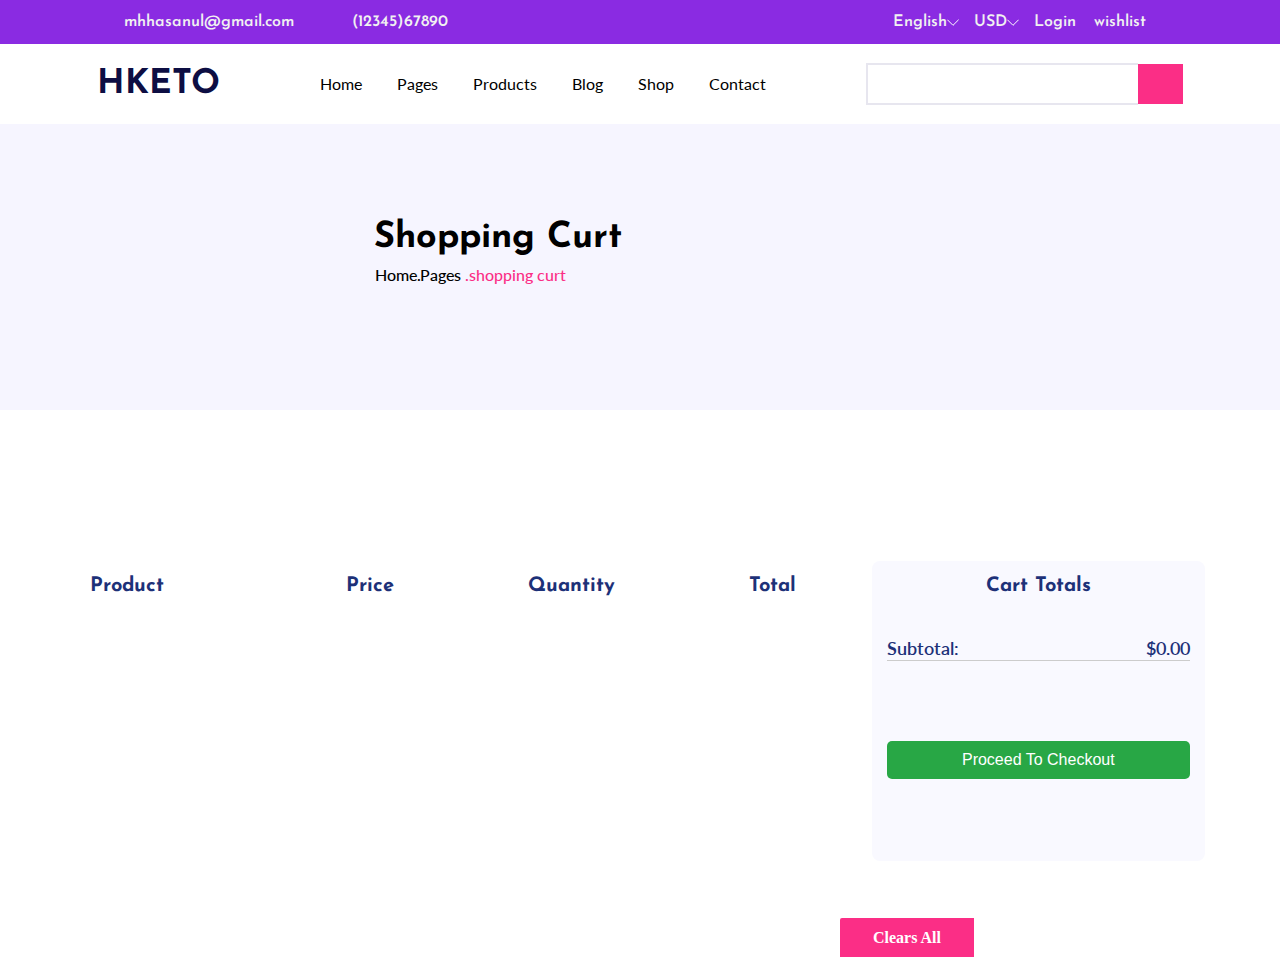
<file: cart_product.html>
<!DOCTYPE html>
<html lang="en">
  <head>
    <meta charset="UTF-8" />
    <meta name="viewport" content="width=device-width, initial-scale=1.0" />
    <link rel="stylesheet" href="./style/css/reset.css" />
    <link rel="stylesheet" href="./style/css/cart_product.css" />
    <link
      rel="stylesheet"
      href="https://cdnjs.cloudflare.com/ajax/libs/font-awesome/6.5.1/css/all.min.css"
      integrity="sha512-DTOQO9RWCH3ppGqcWaEA1BIZOC6xxalwEsw9c2QQeAIftl+Vegovlnee1c9QX4TctnWMn13TZye+giMm8e2LwA=="
      crossorigin="anonymous"
      referrerpolicy="no-referrer"
    />
    <title>Cart</title>
  </head>
  <body>
    <div class="header">
      <div class="heading_bar">
        <div class="bar">
          <div class="contact">
            <div class="email">
              <i class="fa-solid fa-envelope"></i>
              <p>mhhasanul@gmail.com</p>
            </div>

            <div class="phone">
              <i class="fa-solid fa-phone"></i>
              <p>(12345)67890</p>
            </div>
          </div>
          <div class="feature">
            <!-- language -->
            <div class="language">
              <p>English</p>
              <svg width="12" height="7" viewBox="0 0 12 7" fill="none" xmlns="http://www.w3.org/2000/svg">
                <path d="M0.666504 1L5.99984 6.33333L11.3332 1" stroke="white" stroke-linecap="round" stroke-linejoin="round" />
              </svg>
            </div>
            <!-- unit -->
            <div class="unit">
              <p>USD</p>
              <svg width="12" height="7" viewBox="0 0 12 7" fill="none" xmlns="http://www.w3.org/2000/svg">
                <path d="M0.666504 1L5.99984 6.33333L11.3332 1" stroke="white" stroke-linecap="round" stroke-linejoin="round" />
              </svg>
            </div>
            <!-- login -->
            <div class="login">
              <p>Login</p>
              <i class="fa-solid fa-user"></i>
            </div>
            <!-- wishlist -->
            <div class="wishlist">
              <p>wishlist</p>
              <i class="fa-regular fa-heart"></i>
            </div>
            <!-- cart -->
            <div class="cart">
              <i class="fa-solid fa-cart-shopping"></i>
            </div>
          </div>
        </div>
      </div>
      <div class="nav_bar">
        <div class="main">
          <!-- logo -->
          <h2>HKETO</h2>
          <!-- menu -->
          <ul class="menu_nav">
            <li>
              <a href="/index.html">Home</a>
            </li>
            <li>
              <a href="#">Pages</a>
            </li>
            <li>
              <a href="./products.html">Products</a>
            </li>
            <li>
              <a href="./blog.html">Blog</a>
            </li>
            <li>
              <a href="#">Shop</a>
            </li>
            <li>
              <a href="./contact.html">Contact</a>
            </li>
          </ul>
          <!-- search -->
          <div class="search">
            <input type="text" class="search_input" placeholder=" " />
            <button class="search_button">
              <i class="fa-solid fa-magnifying-glass"></i>
            </button>
          </div>
        </div>
      </div>
      <div class="banner">
        <h1>Shopping Curt</h1>
        <span><a href="./index.html">Home.</a></span
        ><span><a href="pages.html">Pages</a></span
        ><span>.shopping curt</span>
      </div>
    </div>
    <div class="cart-container">
      <table class="cart-table">
        <thead>
          <tr>
            <th class="left">Product</th>
            <th>Price</th>
            <th>Quantity</th>
            <th>Total</th>
          </tr>
        </thead>
        <tbody id="cart-items"></tbody>
      </table>

      <div class="cart-totals">
        <p>Cart Totals</p>
        <div class="totals-line">
          <span>Subtotal:</span>
          <span id="subtotal">$0.00</span>
        </div>
        <button class="checkout-btn">Proceed To Checkout</button>
      </div>
    </div>
    <!-- <div id="empty-cart-message" style="display: none; text-align: center; font-size: 20px; color: #999;">
      Bạn chưa có sản phẩm trong giỏ hàng
    </div> -->
    <button id="clear_button" class="clear_button">Clears All</button>
    <script src="./style/js/cart_product.js"></script>
  </body>
</html>
</file>
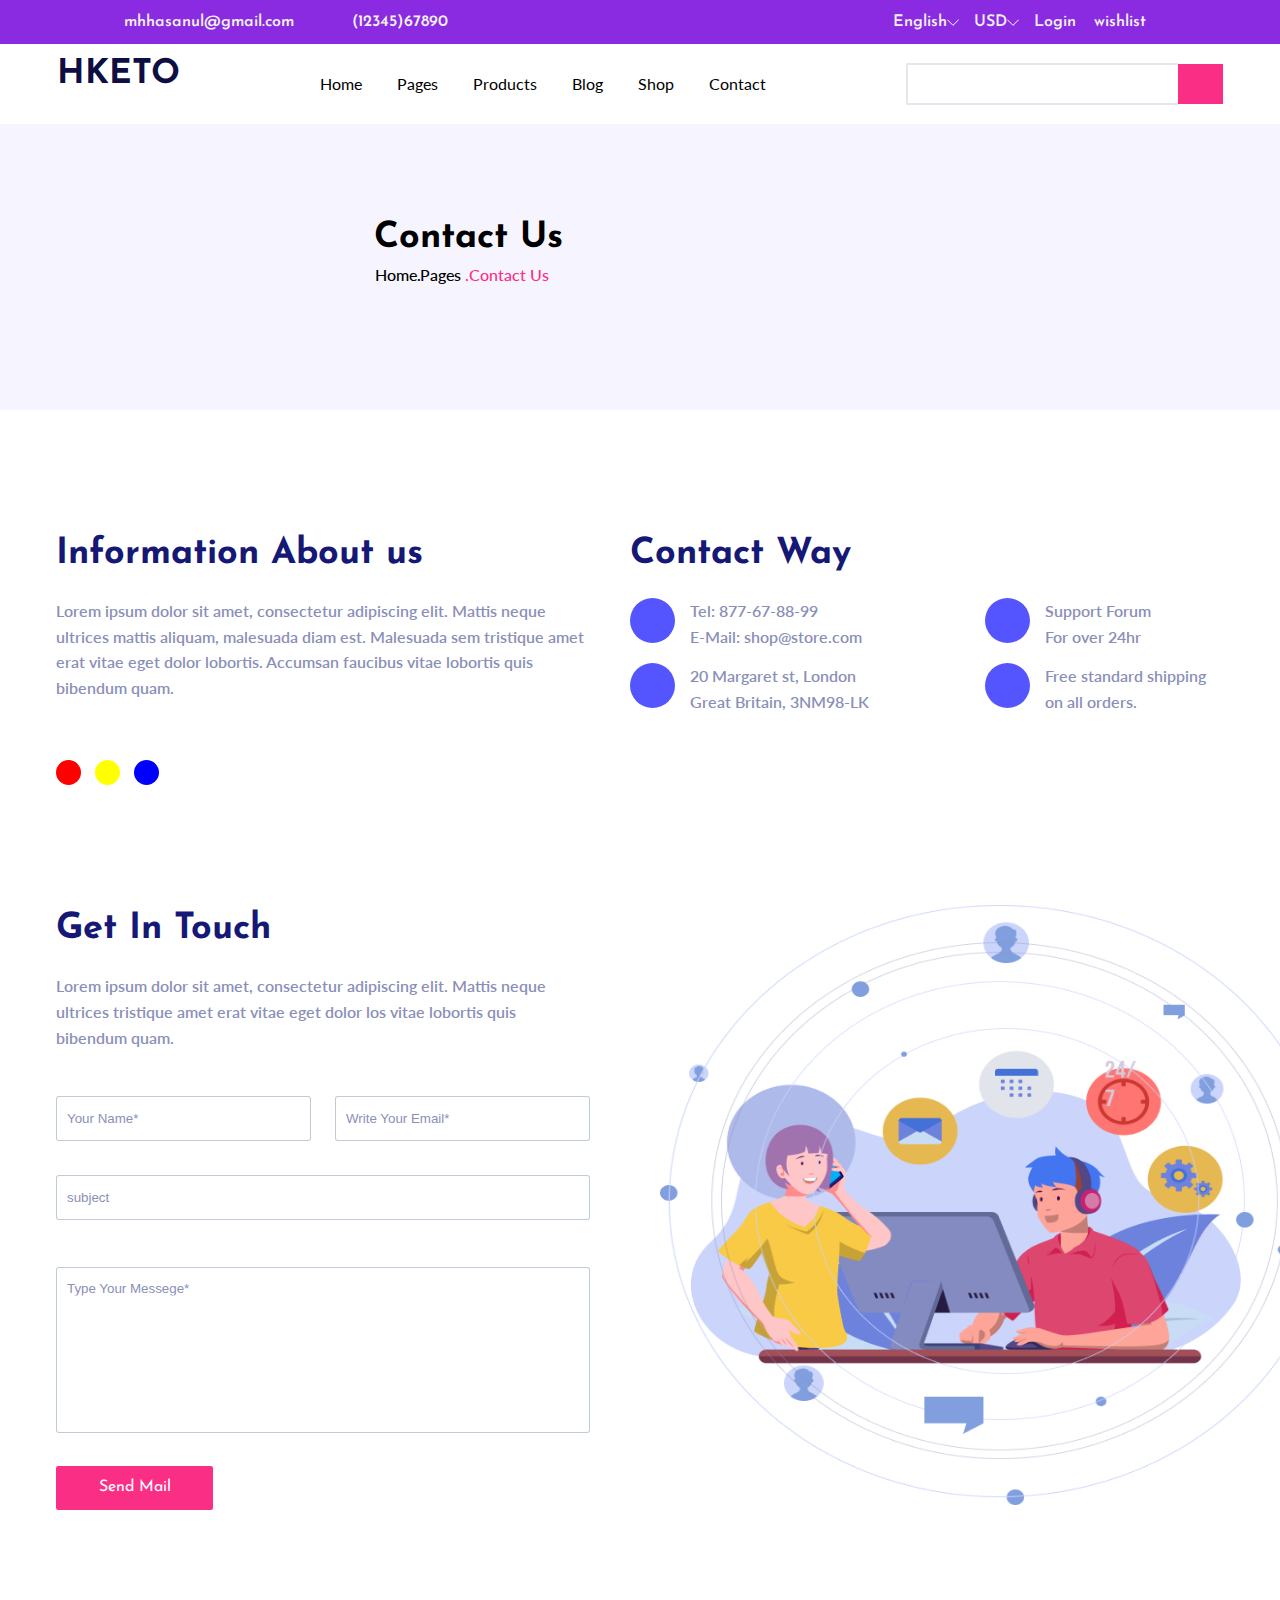
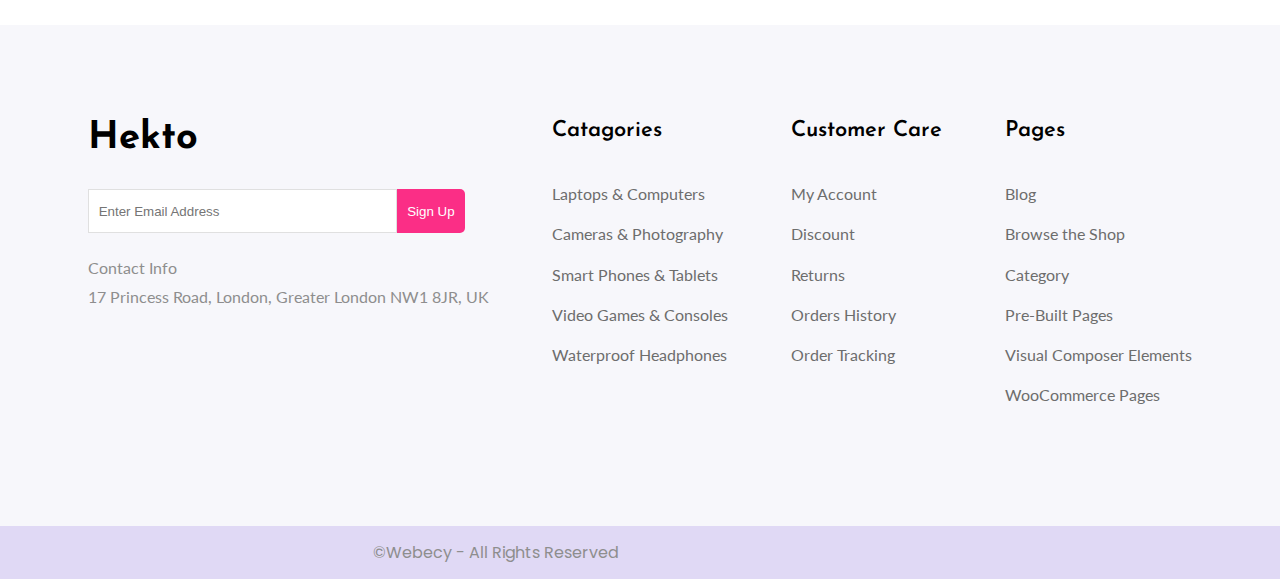
<file: contact.html>
<!DOCTYPE html>
<html lang="en">
  <head>
    <meta charset="UTF-8" />
    <meta name="viewport" content="width=device-width, initial-scale=1.0" />
    <title>Document</title>
    <link rel="stylesheet" href="./style/css/reset.css" />
    <link rel="stylesheet" href="./style/css/contact.css" />
    <link
      rel="stylesheet"
      href="https://cdnjs.cloudflare.com/ajax/libs/font-awesome/6.5.1/css/all.min.css"
      integrity="sha512-DTOQO9RWCH3ppGqcWaEA1BIZOC6xxalwEsw9c2QQeAIftl+Vegovlnee1c9QX4TctnWMn13TZye+giMm8e2LwA=="
      crossorigin="anonymous"
      referrerpolicy="no-referrer"
    />
  </head>
  <body>
    <div class="header">
      <div class="heading_bar">
        <div class="bar">
          <div class="contact">
            <div class="email">
              <i class="fa-solid fa-envelope"></i>
              <p>mhhasanul@gmail.com</p>
            </div>

            <div class="phone">
              <i class="fa-solid fa-phone"></i>
              <p>(12345)67890</p>
            </div>
          </div>
          <div class="feature">
            <!-- language -->
            <div class="language">
              <p>English</p>
              <svg width="12" height="7" viewBox="0 0 12 7" fill="none" xmlns="http://www.w3.org/2000/svg">
                <path d="M0.666504 1L5.99984 6.33333L11.3332 1" stroke="white" stroke-linecap="round" stroke-linejoin="round" />
              </svg>
            </div>
            <!-- unit -->
            <div class="unit">
              <p>USD</p>
              <svg width="12" height="7" viewBox="0 0 12 7" fill="none" xmlns="http://www.w3.org/2000/svg">
                <path d="M0.666504 1L5.99984 6.33333L11.3332 1" stroke="white" stroke-linecap="round" stroke-linejoin="round" />
              </svg>
            </div>
            <!-- login -->
            <div class="login">
              <p>Login</p>
              <i class="fa-solid fa-user"></i>
            </div>
            <!-- wishlist -->
            <div class="wishlist">
              <p>wishlist</p>
              <i class="fa-regular fa-heart"></i>
            </div>
            <!-- cart -->
            <div class="cart">
              <a href="cart_product.html"><i class="fa-solid fa-cart-shopping"></i></a>
            </div>
          </div>
        </div>
      </div>
      <div class="nav_bar">
        <div class="main">
          <!-- logo -->
          <h2>HKETO</h2>
          <!-- menu -->
          <ul class="menu_nav">
            <li>
              <a href="./index.html">Home</a>
            </li>
            <li>
              <a href="">Pages</a>
            </li>
            <li>
              <a href="./products.html">Products</a>
            </li>
            <li>
              <a href="./blog.html">Blog</a>
            </li>
            <li>
              <a href="#">Shop</a>
            </li>
            <li>
              <a href="./contact.html">Contact</a>
            </li>
          </ul>
          <!-- search -->
          <div class="search">
            <input type="text" class="search_input" placeholder=" " />
            <button class="search_button">
              <i class="fa-solid fa-magnifying-glass"></i>
            </button>
          </div>
        </div>
      </div>
      <div class="banner">
        <h1>Contact Us</h1>
        <span><a href="./index.html">Home.</a></span
        ><span><a href="pages.html">Pages</a></span
        ><span>.Contact Us</span>
      </div>
    </div>
    <div class="main">
      <div class="infor">
        <h2>Information About us</h2>
        <p>
          Lorem ipsum dolor sit amet, consectetur adipiscing elit. Mattis neque ultrices mattis aliquam, malesuada diam est.
          Malesuada sem tristique amet erat vitae eget dolor lobortis. Accumsan faucibus vitae lobortis quis bibendum quam.
        </p>
        <div class="color">
          <div class="div red" style="background-color: red"></div>
          <div class="div yellow" style="background-color: yellow"></div>
          <div class="div blue" style="background-color: blue"></div>
        </div>
      </div>
      <div class="contact">
        <h2>Contact Way</h2>
        <div class="contact-info">
          <div class="info-item">
            <div class="icon"></div>
            <div class="content">
              <p>Tel: 877-67-88-99</p>
              <p>E-Mail: shop@store.com</p>
            </div>
          </div>
          <div class="info-item">
            <div class="icon"></div>
            <div class="content">
              <p>Support Forum</p>
              <p>For over 24hr</p>
            </div>
          </div>
          <div class="info-item">
            <div class="icon"></div>
            <div class="content">
              <p>20 Margaret st, London</p>
              <p>Great Britain, 3NM98-LK</p>
            </div>
          </div>
          <div class="info-item">
            <div class="icon"></div>
            <div class="content">
              <p>Free standard shipping</p>
              <p>on all orders.</p>
            </div>
          </div>
        </div>
      </div>
      <div class="get">
        <h2>Get In Touch</h2>
        <p>
          Lorem ipsum dolor sit amet, consectetur adipiscing elit. Mattis neque ultrices tristique amet erat vitae eget dolor los
          vitae lobortis quis bibendum quam.
        </p>
        <div class="input-container">
          <input type="text" placeholder="Your Name*" />
          <input type="text" placeholder="Write Your Email*" />
        </div>
        <div class="subject">
          <input type="text" placeholder="subject" />
        </div>
        <div class="comment">
          <input type="text" placeholder="Type Your Messege*" />
        </div>
        <div class="submit">
          <button>Send Mail</button>
        </div>
      </div>
      <div class="image">
        <img src="./assest/contact.png" alt="" />
      </div>
    </div>
    <footer class="footer">
      <div class="footer-container">
        <div class="footer-section">
          <h2>Hekto</h2>
          <div class="subscribe">
            <input type="email" placeholder="Enter Email Address" />
            <button>Sign Up</button>
          </div>
          <p>Contact Info</p>
          <p>17 Princess Road, London, Greater London NW1 8JR, UK</p>
        </div>

        <div class="footer-section">
          <h3>Catagories</h3>
          <ul>
            <li><a href="#">Laptops & Computers</a></li>
            <li><a href="#">Cameras & Photography</a></li>
            <li><a href="#">Smart Phones & Tablets</a></li>
            <li><a href="#">Video Games & Consoles</a></li>
            <li><a href="#">Waterproof Headphones</a></li>
          </ul>
        </div>

        <div class="footer-section customer-care">
          <h3>Customer Care</h3>
          <ul>
            <li><a href="#">My Account</a></li>
            <li><a href="#">Discount</a></li>
            <li><a href="#">Returns</a></li>
            <li><a href="#">Orders History</a></li>
            <li><a href="#">Order Tracking</a></li>
          </ul>
        </div>

        <div class="footer-section pages">
          <h3>Pages</h3>
          <ul>
            <li><a href="#">Blog</a></li>
            <li><a href="#">Browse the Shop</a></li>
            <li><a href="#">Category</a></li>
            <li><a href="#">Pre-Built Pages</a></li>
            <li><a href="#">Visual Composer Elements</a></li>
            <li><a href="#">WooCommerce Pages</a></li>
          </ul>
        </div>
      </div>
      <div class="footerbottom">
        <div class="footer-bottom">
          <p>&copy;Webecy - All Rights Reserved</p>
          <div class="footer-socials">
            <a href="#"><i class="fab fa-facebook-f"></i></a>
            <a href="#"><i class="fab fa-instagram"></i></a>
            <a href="#"><i class="fab fa-twitter"></i></a>
          </div>
        </div>
      </div>
    </footer>
  </body>
</html>
</file>
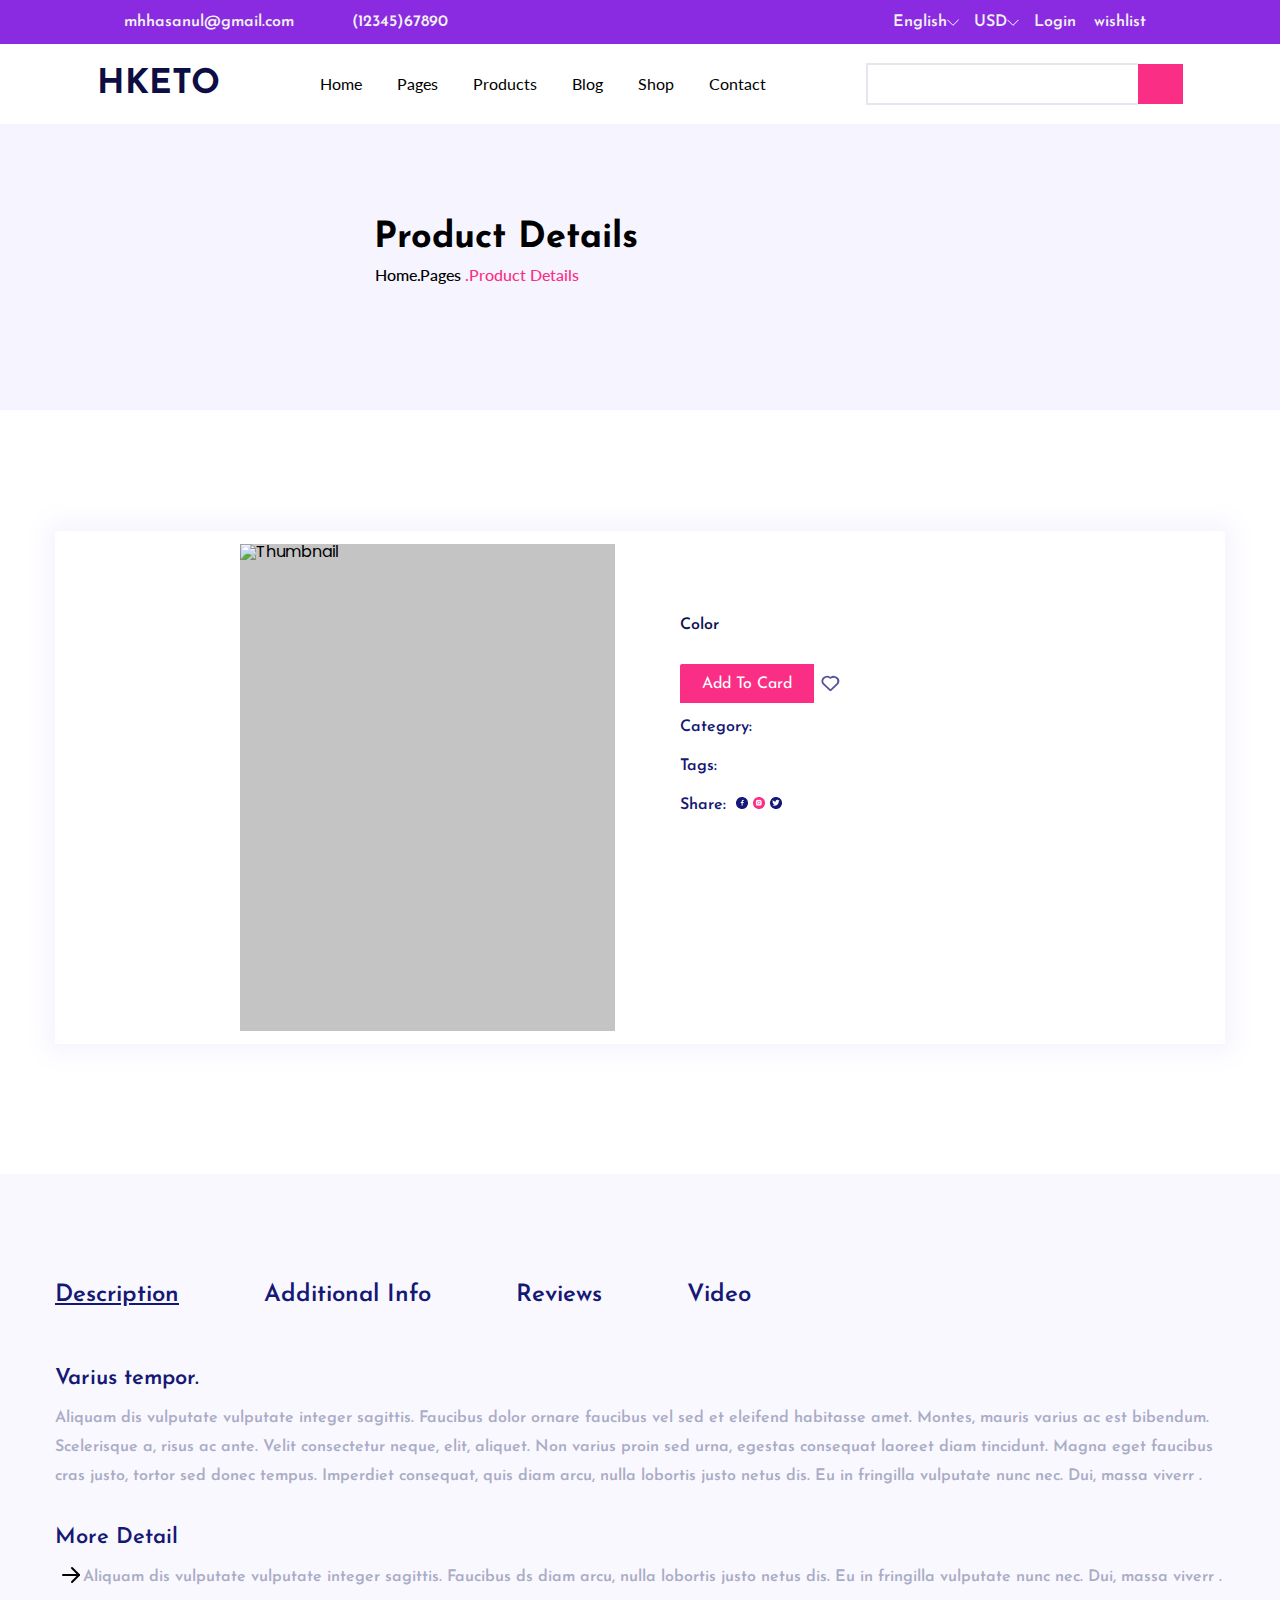
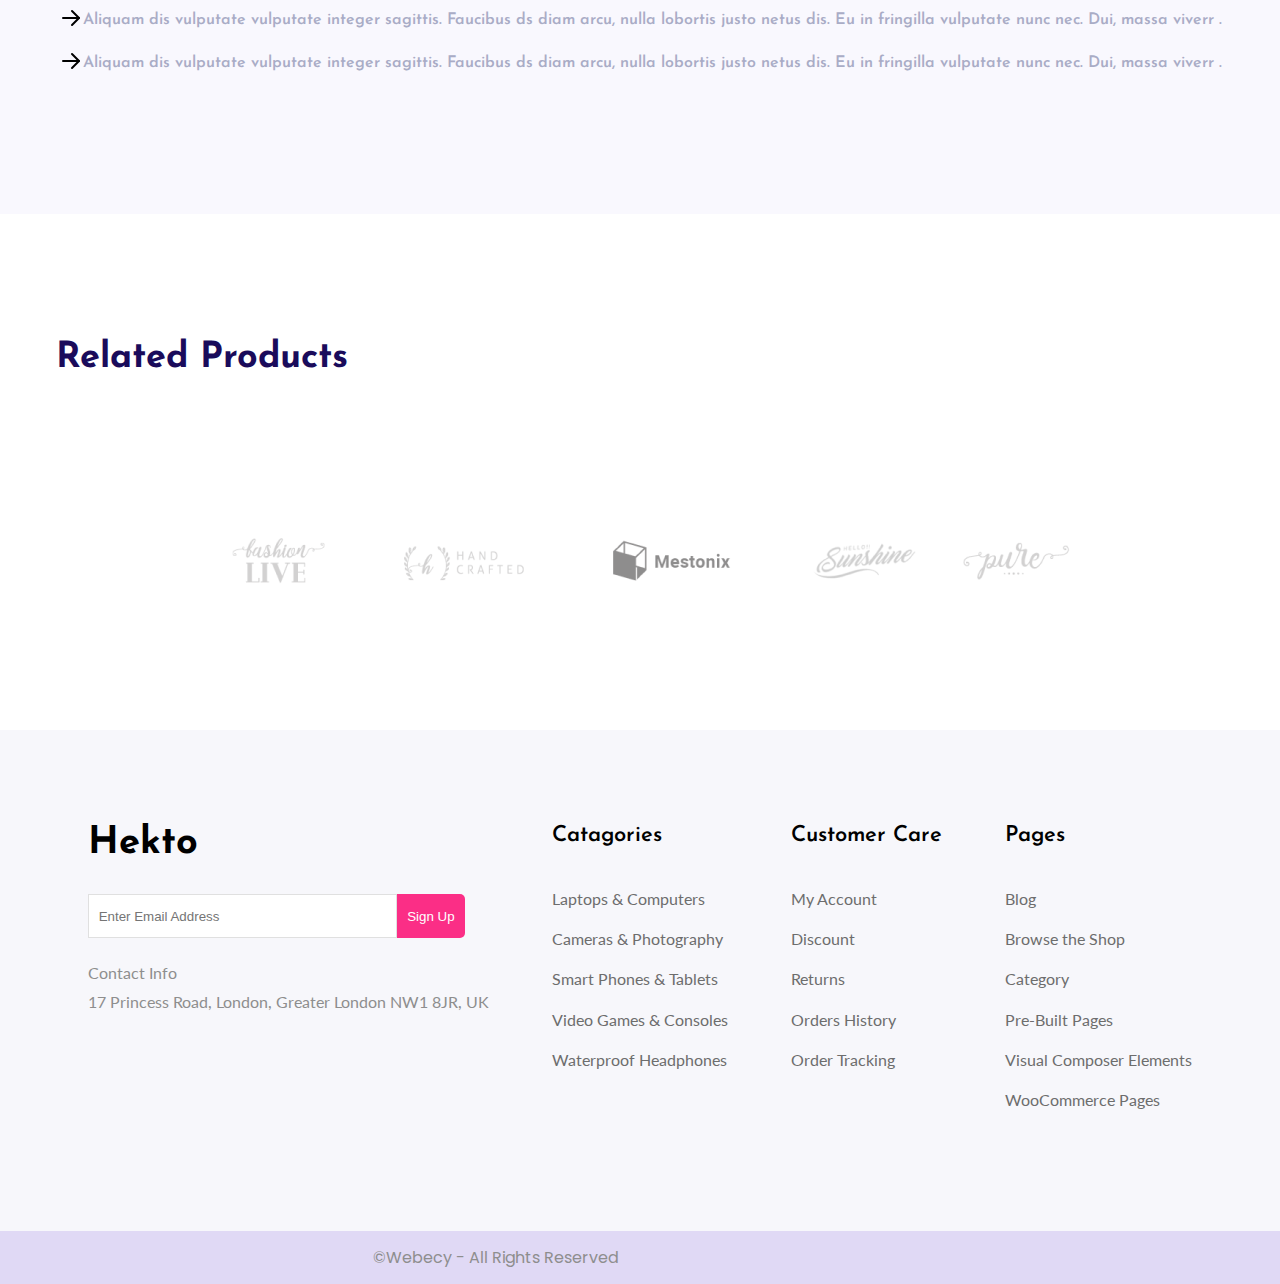
<file: detail_products.html>
<!DOCTYPE html>
<html lang="en">
  <head>
    <meta charset="UTF-8" />
    <meta name="viewport" content="width=device-width, initial-scale=1.0" />
    <link rel="stylesheet" href="./style/css/reset.css" />
    <link rel="stylesheet" href="./style/css/detail_products.css" />
    <link
      rel="stylesheet"
      href="https://cdnjs.cloudflare.com/ajax/libs/font-awesome/6.5.1/css/all.min.css"
      integrity="sha512-DTOQO9RWCH3ppGqcWaEA1BIZOC6xxalwEsw9c2QQeAIftl+Vegovlnee1c9QX4TctnWMn13TZye+giMm8e2LwA=="
      crossorigin="anonymous"
      referrerpolicy="no-referrer"
    />
    <title>Product Details</title>
  </head>
  <body>
    <div class="header">
      <div class="heading_bar">
        <div class="bar">
          <div class="contact">
            <div class="email">
              <i class="fa-solid fa-envelope"></i>
              <p>mhhasanul@gmail.com</p>
            </div>

            <div class="phone">
              <i class="fa-solid fa-phone"></i>
              <p>(12345)67890</p>
            </div>
          </div>
          <div class="feature">
            <!-- language -->
            <div class="language">
              <p>English</p>
              <svg width="12" height="7" viewBox="0 0 12 7" fill="none" xmlns="http://www.w3.org/2000/svg">
                <path d="M0.666504 1L5.99984 6.33333L11.3332 1" stroke="white" stroke-linecap="round" stroke-linejoin="round" />
              </svg>
            </div>
            <!-- unit -->
            <div class="unit">
              <p>USD</p>
              <svg width="12" height="7" viewBox="0 0 12 7" fill="none" xmlns="http://www.w3.org/2000/svg">
                <path d="M0.666504 1L5.99984 6.33333L11.3332 1" stroke="white" stroke-linecap="round" stroke-linejoin="round" />
              </svg>
            </div>
            <!-- login -->
            <div class="login">
              <p>Login</p>
              <i class="fa-solid fa-user"></i>
            </div>
            <!-- wishlist -->
            <div class="wishlist">
              <p>wishlist</p>
              <i class="fa-regular fa-heart"></i>
            </div>
            <!-- cart -->
            <div class="cart">
              <a href="cart_product.html"><i class="fa-solid fa-cart-shopping"></i></a>
            </div>
          </div>
        </div>
      </div>
      <div class="nav_bar">
        <div class="main">
          <!-- logo -->
          <h2>HKETO</h2>
          <!-- menu -->
          <ul class="menu_nav">
            <li>
              <a href="./index.html">Home</a>
            </li>
            <li>
              <a href="">Pages</a>
            </li>
            <li>
              <a href="./products.html">Products</a>
            </li>
            <li>
              <a href="./blog.html">Blog</a>
            </li>
            <li>
              <a href="#">Shop</a>
            </li>
            <li>
              <a href="./contact.html">Contact</a>
            </li>
          </ul>
          <!-- search -->
          <div class="search">
            <input type="text" class="search_input" placeholder=" " />
            <button class="search_button">
              <i class="fa-solid fa-magnifying-glass"></i>
            </button>
          </div>
        </div>
      </div>
      <div class="banner">
        <h1>Product Details</h1>
        <span><a href="home_page.html">Home.</a></span
        ><span><a href="pages.html">Pages</a></span
        ><span>.Product Details</span>
      </div>
    </div>
    <div id="product-details">
      <div class="left">
        <div class="image" id="image-thumbnails"></div>
        <div class="thumbnail">
          <img id="thumbnail-img" alt="Thumbnail" />
        </div>
      </div>
      <div class="right">
        <div class="title"></div>
        <div class="price">
          <div class="discount"></div>
          <div class="origin"></div>
        </div>
        <p class="color">Color</p>
        <div class="description"></div>
        <div class="add">
          <button class="cart-icon">Add To Card</button>
          <svg width="23" height="21" viewBox="0 0 23 21" fill="none" xmlns="http://www.w3.org/2000/svg">
            <path
              d="M18.7158 4.39217C17.766 3.51256 16.5067 2.97777 15.167 2.88505C13.8273 2.79233 12.4961 3.14784 11.4156 3.88693C10.2773 3.1031 8.86051 2.74767 7.4505 2.89222C6.04048 3.03677 4.742 3.67057 3.81653 4.66598C2.89105 5.66139 2.40734 6.94447 2.46279 8.25685C2.51823 9.56922 3.10873 10.8134 4.11536 11.7388L10.7804 17.9094C10.8636 17.987 10.9625 18.0486 11.0715 18.0907C11.1806 18.1327 11.2975 18.1544 11.4156 18.1544C11.5337 18.1544 11.6506 18.1327 11.7597 18.0907C11.8687 18.0486 11.9676 17.987 12.0508 17.9094L18.7158 11.7388C19.2371 11.2566 19.6506 10.6839 19.9327 10.0536C20.2149 9.42335 20.3601 8.74777 20.3601 8.06551C20.3601 7.38324 20.2149 6.70767 19.9327 6.07738C19.6506 5.44709 19.2371 4.87445 18.7158 4.39217ZM17.4544 10.571L11.4156 16.1535L5.3768 10.571C4.84464 10.0763 4.48214 9.44709 4.33475 8.76236C4.18736 8.07763 4.26166 7.36785 4.54832 6.72206C4.83498 6.07628 5.32124 5.52324 5.9461 5.13232C6.57095 4.74141 7.30659 4.53003 8.06071 4.52469C9.06817 4.52698 10.0335 4.89934 10.7446 5.56002C10.8278 5.63765 10.9267 5.69927 11.0358 5.74132C11.1448 5.78337 11.2617 5.80502 11.3798 5.80502C11.4979 5.80502 11.6149 5.78337 11.7239 5.74132C11.8329 5.69927 11.9318 5.63765 12.015 5.56002C12.7471 4.97268 13.6929 4.66479 14.6609 4.69865C15.629 4.73251 16.547 5.10559 17.2291 5.74239C17.9113 6.37919 18.3066 7.23214 18.3352 8.12861C18.3637 9.02508 18.0233 9.89811 17.3828 10.571H17.4544Z"
              fill="#535399"
            />
          </svg>
        </div>
        <div class="cate">
          <p>Category:</p>
          <div class="categories"></div>
        </div>
        <div class="cate">
          <p>Tags:</p>
          <div class="tags"></div>
        </div>
        <div class="cate">
          <p>Share:</p>
          <div class="social">
            <img src="./assest/Group 202.png" alt="" />
            <img src="./assest/Group 203.png" alt="" />
            <img src="./assest/Group 204.png" alt="" />
          </div>
        </div>
      </div>
    </div>
    <section class="detail">
      <div class="container">
        <ul>
          <li>Description</li>
          <li>Additional Info</li>
          <li>Reviews</li>
          <li>Video</li>
        </ul>
        <div class="varius">
          <h4>Varius tempor.</h4>
          <p>
            Aliquam dis vulputate vulputate integer sagittis. Faucibus dolor ornare faucibus vel sed et eleifend habitasse amet.
            Montes, mauris varius ac est bibendum. Scelerisque a, risus ac ante. Velit consectetur neque, elit, aliquet. Non
            varius proin sed urna, egestas consequat laoreet diam tincidunt. Magna eget faucibus cras justo, tortor sed donec
            tempus. Imperdiet consequat, quis diam arcu, nulla lobortis justo netus dis. Eu in fringilla vulputate nunc nec. Dui,
            massa viverr .
          </p>
        </div>
        <div class="more_detail">
          <h4>More Detail</h4>
          <div class="content">
            <div class="icon">
              <svg width="24" height="24" viewBox="0 0 24 24" fill="none" xmlns="http://www.w3.org/2000/svg">
                <path d="M4 12L20 12" stroke="black" stroke-width="2" stroke-linecap="round" stroke-linejoin="round" />
                <path d="M13 5L20 12L13 19" stroke="black" stroke-width="2" stroke-linecap="round" stroke-linejoin="round" />
              </svg>
              <svg width="24" height="24" viewBox="0 0 24 24" fill="none" xmlns="http://www.w3.org/2000/svg">
                <path d="M4 12L20 12" stroke="black" stroke-width="2" stroke-linecap="round" stroke-linejoin="round" />
                <path d="M13 5L20 12L13 19" stroke="black" stroke-width="2" stroke-linecap="round" stroke-linejoin="round" />
              </svg>
              <svg width="24" height="24" viewBox="0 0 24 24" fill="none" xmlns="http://www.w3.org/2000/svg">
                <path d="M4 12L20 12" stroke="black" stroke-width="2" stroke-linecap="round" stroke-linejoin="round" />
                <path d="M13 5L20 12L13 19" stroke="black" stroke-width="2" stroke-linecap="round" stroke-linejoin="round" />
              </svg>
            </div>
            <div class="icon_content">
              <p>
                Aliquam dis vulputate vulputate integer sagittis. Faucibus ds diam arcu, nulla lobortis justo netus dis. Eu in
                fringilla vulputate nunc nec. Dui, massa viverr .
              </p>
              <p>
                Aliquam dis vulputate vulputate integer sagittis. Faucibus ds diam arcu, nulla lobortis justo netus dis. Eu in
                fringilla vulputate nunc nec. Dui, massa viverr .
              </p>
              <p>
                Aliquam dis vulputate vulputate integer sagittis. Faucibus ds diam arcu, nulla lobortis justo netus dis. Eu in
                fringilla vulputate nunc nec. Dui, massa viverr .
              </p>
            </div>
          </div>
        </div>
      </div>
    </section>
    <div class="trending_products">
      <h1>Related Products</h1>
      <div id="products-trending"></div>
    </div>
    <div class="brand">
      <img src="./assest/image 1174.png" alt="" />
    </div>
    <footer class="footer">
      <div class="footer-container">
        <div class="footer-section">
          <h2>Hekto</h2>
          <div class="subscribe">
            <input type="email" placeholder="Enter Email Address" />
            <button>Sign Up</button>
          </div>
          <p>Contact Info</p>
          <p>17 Princess Road, London, Greater London NW1 8JR, UK</p>
        </div>

        <div class="footer-section">
          <h3>Catagories</h3>
          <ul>
            <li><a href="#">Laptops & Computers</a></li>
            <li><a href="#">Cameras & Photography</a></li>
            <li><a href="#">Smart Phones & Tablets</a></li>
            <li><a href="#">Video Games & Consoles</a></li>
            <li><a href="#">Waterproof Headphones</a></li>
          </ul>
        </div>

        <div class="footer-section customer-care">
          <h3>Customer Care</h3>
          <ul>
            <li><a href="#">My Account</a></li>
            <li><a href="#">Discount</a></li>
            <li><a href="#">Returns</a></li>
            <li><a href="#">Orders History</a></li>
            <li><a href="#">Order Tracking</a></li>
          </ul>
        </div>

        <div class="footer-section pages">
          <h3>Pages</h3>
          <ul>
            <li><a href="#">Blog</a></li>
            <li><a href="#">Browse the Shop</a></li>
            <li><a href="#">Category</a></li>
            <li><a href="#">Pre-Built Pages</a></li>
            <li><a href="#">Visual Composer Elements</a></li>
            <li><a href="#">WooCommerce Pages</a></li>
          </ul>
        </div>
      </div>
      <div class="footerbottom">
        <div class="footer-bottom">
          <p>&copy;Webecy - All Rights Reserved</p>
          <div class="footer-socials">
            <a href="#"><i class="fab fa-facebook-f"></i></a>
            <a href="#"><i class="fab fa-instagram"></i></a>
            <a href="#"><i class="fab fa-twitter"></i></a>
          </div>
        </div>
      </div>
    </footer>
    <script src="./style/js/detail_products.js"></script>
  </body>
</html>
</file>
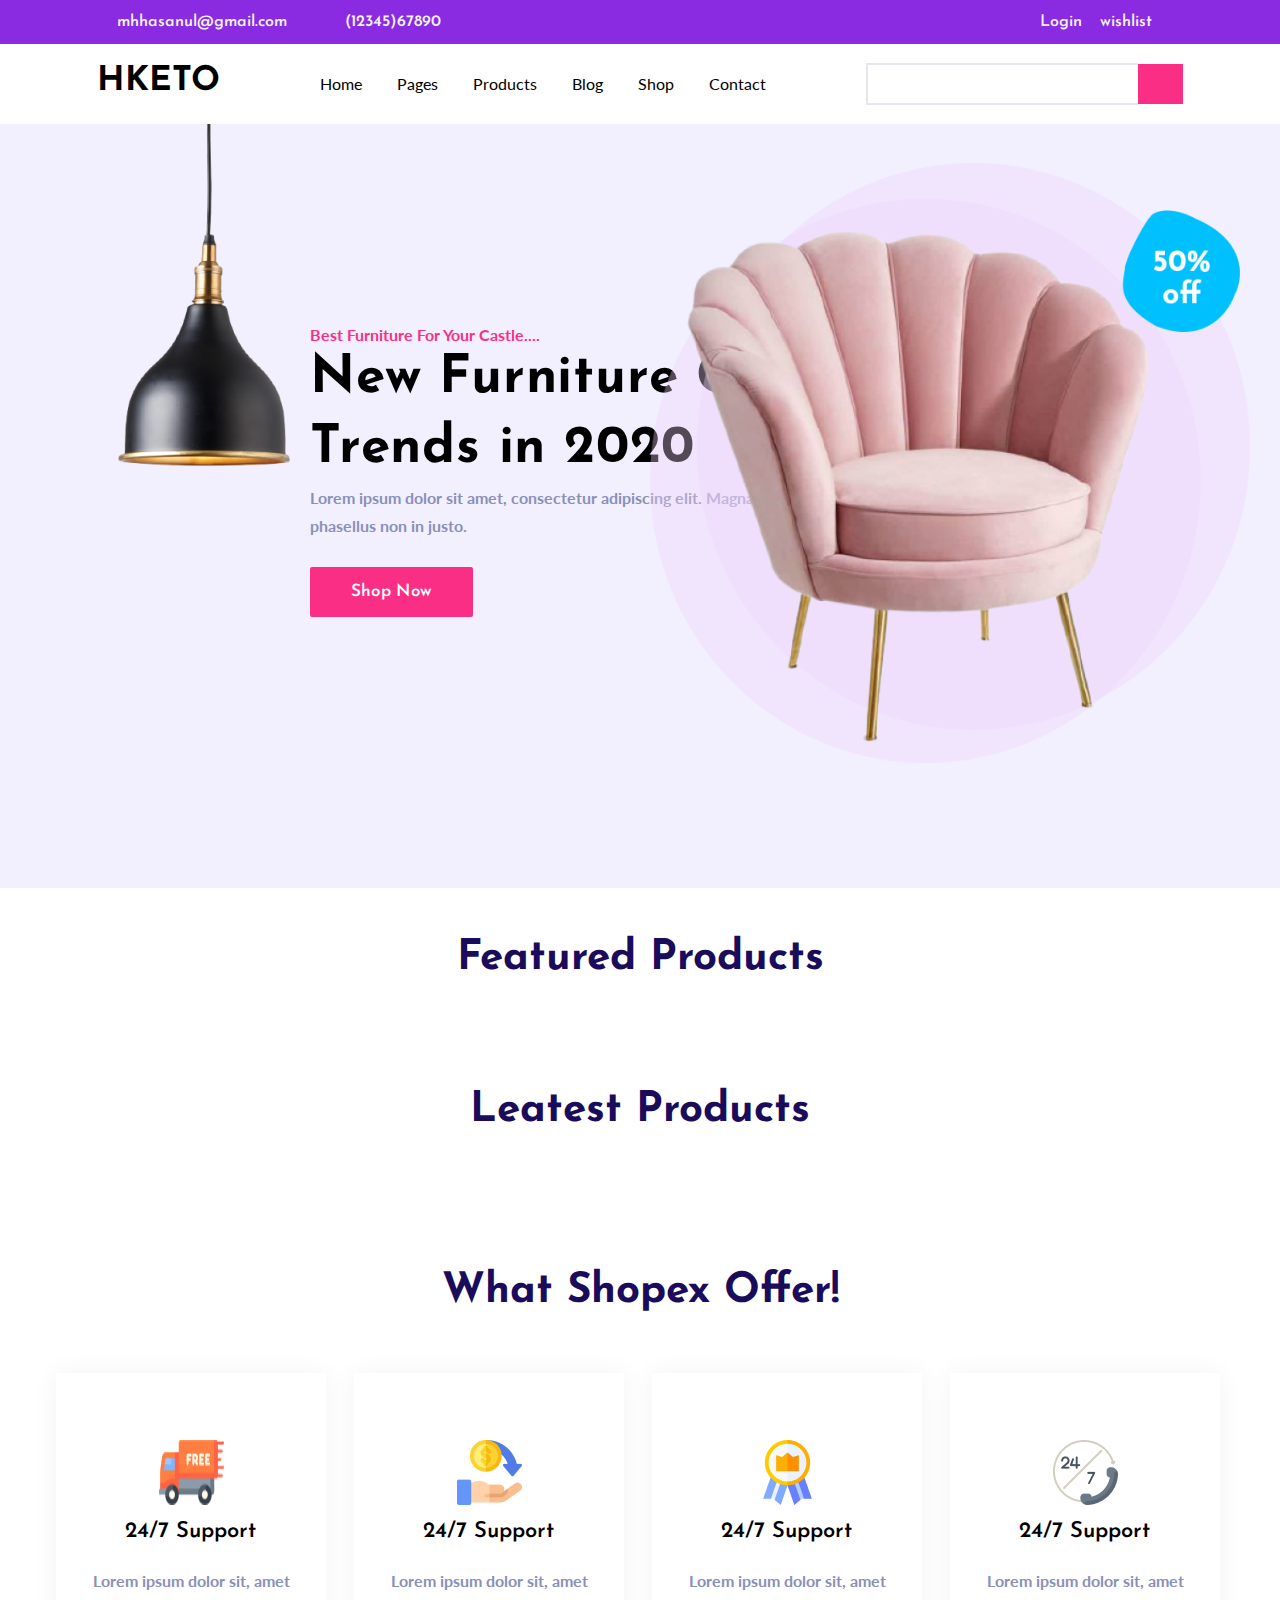
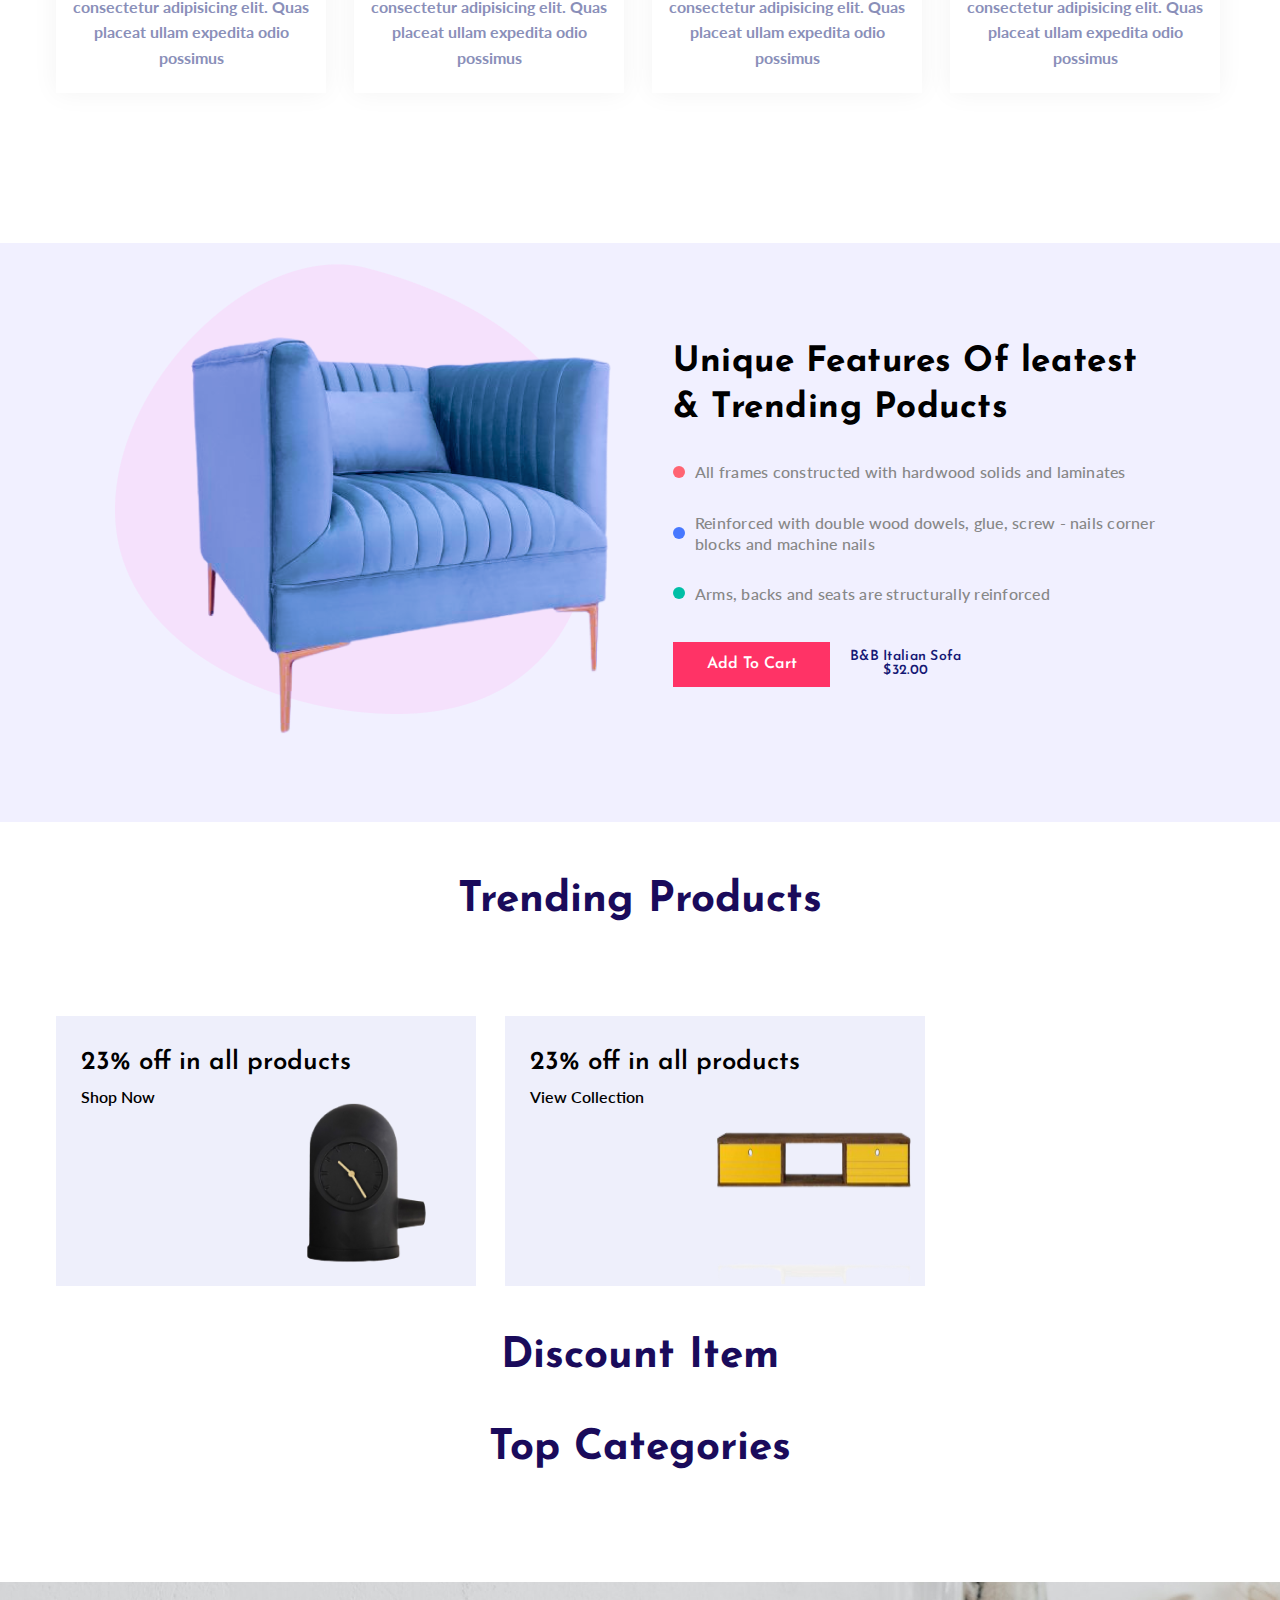
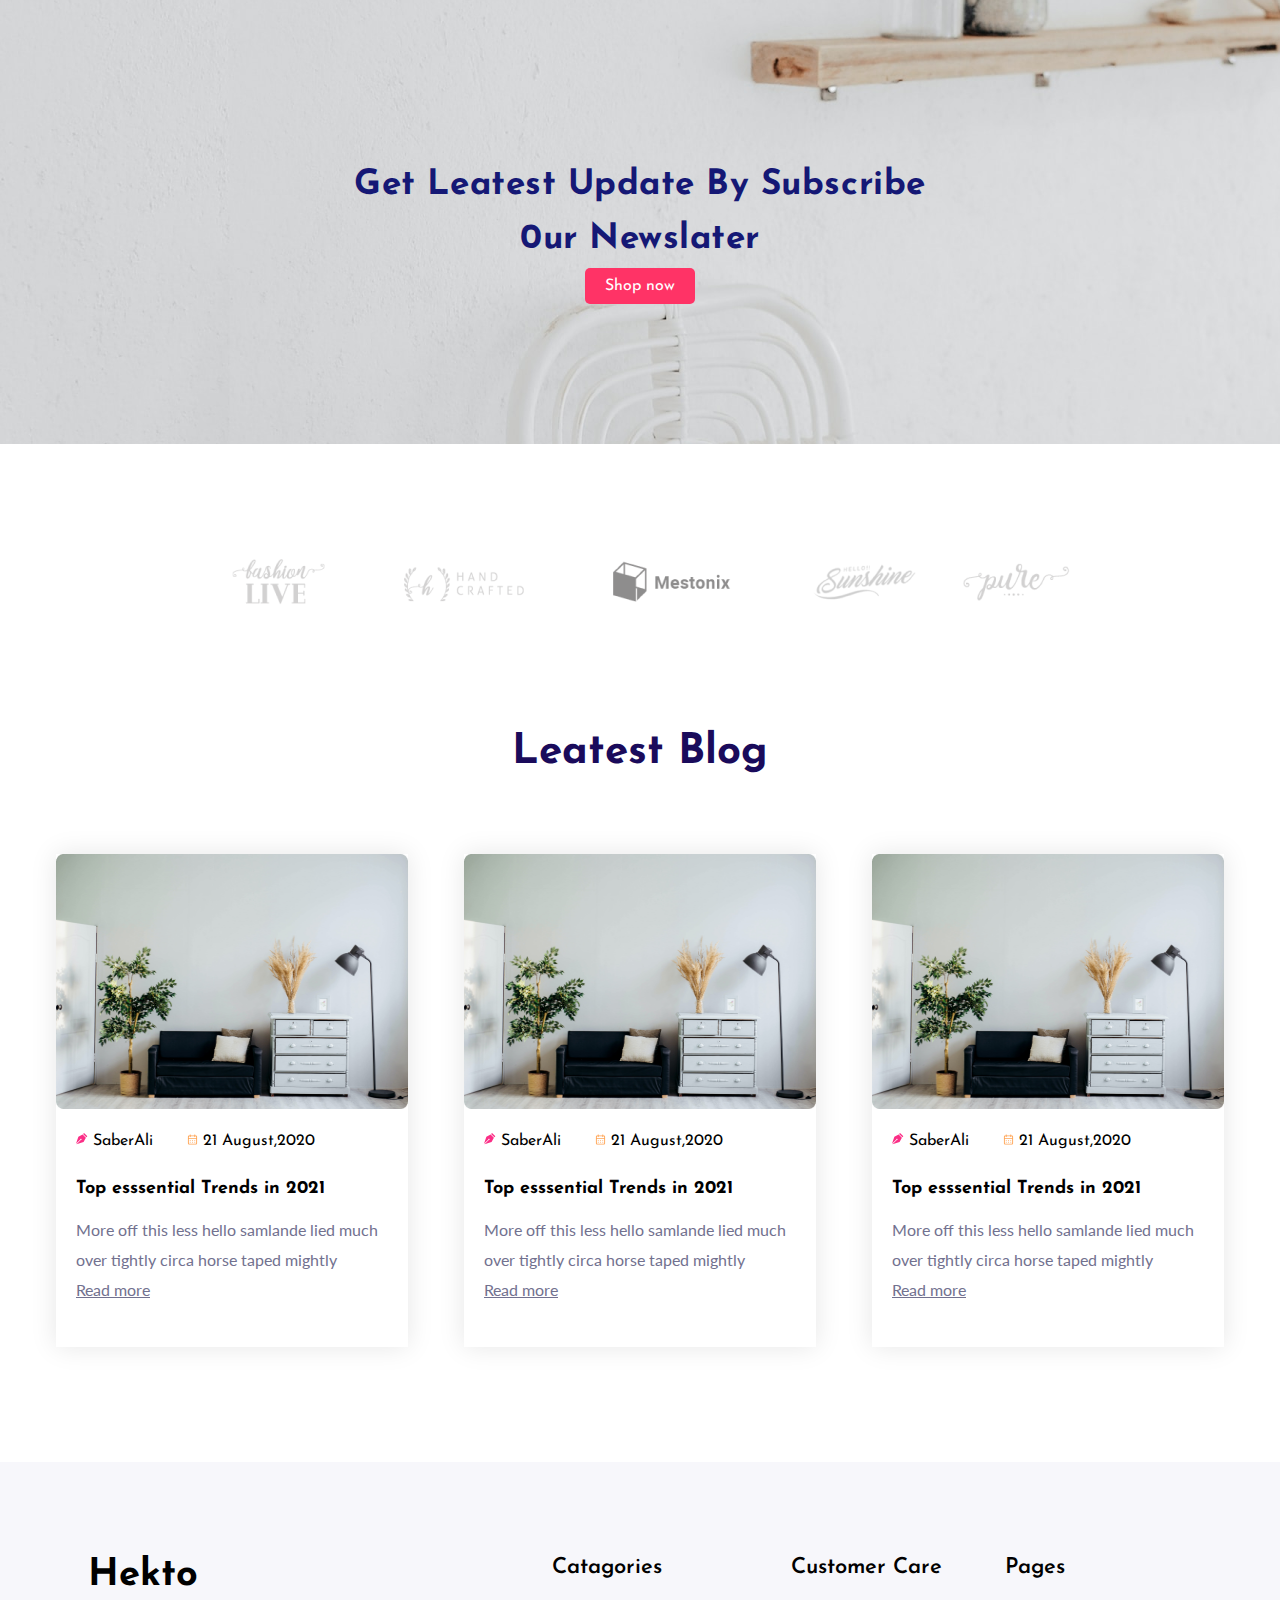
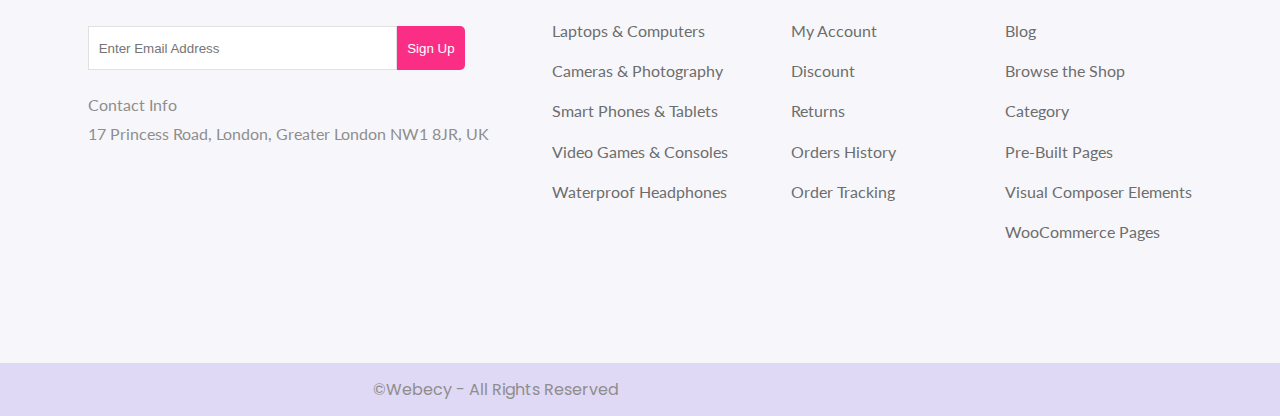
<file: home_page.html>
<!DOCTYPE html>
<html lang="en">
  <head>
    <meta charset="UTF-8" />
    <meta name="viewport" content="width=device-width, initial-scale=1.0" />
    <link rel="stylesheet" href="./style/css/reset.css" />
    <link rel="stylesheet" href="./style/css/home_page.css" />
    <link rel="stylesheet" href="./style/css/leatest_products.css" />

    <link
      rel="stylesheet"
      href="https://cdnjs.cloudflare.com/ajax/libs/font-awesome/6.5.1/css/all.min.css"
      integrity="sha512-DTOQO9RWCH3ppGqcWaEA1BIZOC6xxalwEsw9c2QQeAIftl+Vegovlnee1c9QX4TctnWMn13TZye+giMm8e2LwA=="
      crossorigin="anonymous"
      referrerpolicy="no-referrer"
    />
    <title>Home page</title>
  </head>
  <body>
    <div class="header">
      <div class="heading_bar">
        <div class="bar">
          <div class="contact">
            <div class="email">
              <i class="fa-solid fa-envelope"></i>
              <p>mhhasanul@gmail.com</p>
            </div>

            <div class="phone">
              <i class="fa-solid fa-phone"></i>
              <p>(12345)67890</p>
            </div>
          </div>
          <div class="feature">
            <!-- login -->
            <div class="login">
              <p>Login</p>
              <i class="fa-solid fa-user"></i>
            </div>
            <!-- wishlist -->
            <div class="wishlist">
              <p>wishlist</p>
              <i class="fa-regular fa-heart"></i>
            </div>
            <!-- cart -->
            <div class="cart">
              <a href="cart_product.html"><i class="fa-solid fa-cart-shopping"></i></a>
            </div>
          </div>
        </div>
      </div>
      <div class="nav_bar">
        <div class="main">
          <!-- logo -->
          <h2><a href="./home_page.html"> HKETO</a></h2>
          <!-- menu -->
          <ul class="menu_nav">
            <li>
              <a href="./home_page.html">Home</a>
            </li>
            <li>
              <a href="#">Pages</a>
            </li>
            <li>
              <a href="./products.html">Products</a>
            </li>
            <li>
              <a href="#">Blog</a>
            </li>
            <li>
              <a href="#">Shop</a>
            </li>
            <li>
              <a href="#">Contact</a>
            </li>
          </ul>
          <!-- search -->
          <div class="search">
            <input type="text" class="search_input" placeholder=" " />
            <button class="search_button">
              <i class="fa-solid fa-magnifying-glass"></i>
            </button>
          </div>
        </div>
      </div>
      <div class="banner">
        <img class="lamp" src="./assest/image 32.png" alt="" />
        <div class="content_banner">
          <span class="line-1">Best Furniture For Your Castle....</span><br />
          <span class="line-2">New Furniture Collection Trends in 2020</span><br />
          <span class="line-3"
            >Lorem ipsum dolor sit amet, consectetur adipiscing elit. Magna in est adipiscing in phasellus non in justo.</span
          ><br />
          <button class="btn_shop">Shop Now</button>
        </div>

        <img class="sofa" src="./assest/sofa promotional header.png" alt="sofa" />
      </div>
    </div>
    <div class="featured_products">
      <h1>Featured Products</h1>
      <div class="products_container" id="products-containers"></div>
      <div id="container_featured"></div>
      <div id="pagination-dots"></div>
    </div>
    <!-- <div class="Leatest_Products">
      <h1>Leatest Products</h1>
      <div id="menu_category"></div>
      <div id="products"></div>
    </div> -->
    <section class="leatest-products">
      <h1>Leatest Products</h1>
      <div class="categories" id="categories"></div>
      <div class="products" id="products"></div>
    </section>
    <section class="quality">
      <h1>What Shopex Offer!</h1>
      <div class="service">
        <div class="vc1">
          <img src="./assest/ôt.png" alt="" />
          <h4>24/7 Support</h4>
          <p>Lorem ipsum dolor sit, amet consectetur adipisicing elit. Quas placeat ullam expedita odio possimus</p>
        </div>
        <div class="vc1">
          <img src="./assest/cashback 1.png" alt="" />
          <h4>24/7 Support</h4>
          <p>Lorem ipsum dolor sit, amet consectetur adipisicing elit. Quas placeat ullam expedita odio possimus</p>
        </div>
        <div class="vc1">
          <img src="./assest/premium-quality 1.png" alt="" />
          <h4>24/7 Support</h4>
          <p>Lorem ipsum dolor sit, amet consectetur adipisicing elit. Quas placeat ullam expedita odio possimus</p>
        </div>
        <div class="vc1">
          <img src="./assest/24-hours-support 1.png" alt="" />
          <h4>24/7 Support</h4>
          <p>Lorem ipsum dolor sit, amet consectetur adipisicing elit. Quas placeat ullam expedita odio possimus</p>
        </div>
      </div>
    </section>
    <section class="banner_w580">
      <div class="banner_container">
        <img src="./assest/Group 153.png" alt="" />
        <div class="content_banner_w580">
          <h2>Unique Features Of leatest & Trending Poducts</h2>
          <ul class="feature-list">
            <li><span class="dot-1 red"></span>All frames constructed with hardwood solids and laminates</li>
            <li>
              <span class="dot-1 blue"></span>Reinforced with double wood dowels, glue, screw - nails corner blocks and machine
              nails
            </li>
            <li><span class="dot-1 green"></span>Arms, backs and seats are structurally reinforced</li>
          </ul>
          <div class="button_cart">
            <button class="add-to-cart">Add To Cart</button>
            <div class="product-details">
              <p class="product-name">B&B Italian Sofa</p>
              <p class="product-price">$32.00</p>
            </div>
          </div>
        </div>
      </div>
    </section>
    <div class="trending_products">
      <h1>Trending Products</h1>
      <div id="container_trending"></div>
    </div>
    <section class="banner_sale">
      <div class="banner_w420">
        <p>23% off in all products</p>
        <a href="#">Shop Now</a>
        <img src="./assest/image 1162.png" alt="" />
      </div>
      <div class="banner_w420">
        <p>23% off in all products</p>
        <a href="#">View Collection</a>
        <img src="./assest/image 1161.png" alt="" />
      </div>
      <div class="trending_list">
        <div id="container_trendList"></div>
      </div>
    </section>
    <div class="discount_item">
      <h1>Discount Item</h1>
      <div id="container_item"></div>
    </div>
    <div class="top_categories">
      <h1>Top Categories</h1>
      <div id="categories_container"></div>
    </div>

    <div class="banner_advertisement">
      <div class="title_banner">
        <h2>Get Leatest Update By Subscribe 0ur Newslater</h2>
        <button>Shop now</button>
      </div>
    </div>
    <div class="brand">
      <img src="./assest/image 1174.png" alt="" />
    </div>
    <section class="container_blog">
      <h1>Leatest Blog</h1>
      <div class="blog_item">
        <div class="blog">
          <img src="./assest/Frame 3.png" alt="" />
          <div class="content">
            <span
              ><svg width="12" height="12" viewBox="0 0 12 12" fill="none" xmlns="http://www.w3.org/2000/svg">
                <path
                  d="M8.02667 0L11.3333 3.31333L10.38 4.25333L7.08 0.953333L8.02667 0ZM0 10.8533L4.33333 6.54C4.26667 6.33333 4.31333 6.07333 4.48667 5.9C4.74667 5.64 5.17333 5.64 5.43333 5.9C5.69333 6.16667 5.69333 6.58667 5.43333 6.84667C5.26 7.02 5 7.06667 4.79333 7L0.48 11.3333L7.55333 8.96667L9.90667 4.72667L6.61333 1.42667L2.36667 3.78L0 10.8533Z"
                  fill="#FB2E86"
                />
              </svg> </span
            ><span class="span">SaberAli</span>
            <span
              ><svg width="11" height="11" viewBox="0 0 11 11" fill="none" xmlns="http://www.w3.org/2000/svg">
                <g clip-path="url(#clip0_1051_428)">
                  <path
                    d="M5.50008 8.7085C5.59073 8.7085 5.67935 8.68162 5.75472 8.63125C5.83009 8.58089 5.88884 8.50931 5.92353 8.42556C5.95822 8.34181 5.96729 8.24965 5.94961 8.16075C5.93192 8.07184 5.88827 7.99017 5.82417 7.92607C5.76007 7.86197 5.67841 7.81832 5.5895 7.80064C5.50059 7.78295 5.40843 7.79203 5.32468 7.82672C5.24094 7.86141 5.16935 7.92015 5.11899 7.99553C5.06863 8.0709 5.04175 8.15951 5.04175 8.25016C5.04175 8.37172 5.09004 8.4883 5.17599 8.57425C5.26195 8.66021 5.37852 8.7085 5.50008 8.7085ZM7.79175 8.7085C7.8824 8.7085 7.97101 8.68162 8.04638 8.63125C8.12176 8.58089 8.1805 8.50931 8.21519 8.42556C8.24988 8.34181 8.25896 8.24965 8.24127 8.16075C8.22359 8.07184 8.17994 7.99017 8.11584 7.92607C8.05174 7.86197 7.97007 7.81832 7.88117 7.80064C7.79226 7.78295 7.7001 7.79203 7.61635 7.82672C7.5326 7.86141 7.46102 7.92015 7.41066 7.99553C7.3603 8.0709 7.33342 8.15951 7.33342 8.25016C7.33342 8.37172 7.3817 8.4883 7.46766 8.57425C7.55361 8.66021 7.67019 8.7085 7.79175 8.7085ZM7.79175 6.87516C7.8824 6.87516 7.97101 6.84828 8.04638 6.79792C8.12176 6.74756 8.1805 6.67598 8.21519 6.59223C8.24988 6.50848 8.25896 6.41632 8.24127 6.32741C8.22359 6.2385 8.17994 6.15684 8.11584 6.09274C8.05174 6.02864 7.97007 5.98499 7.88117 5.9673C7.79226 5.94962 7.7001 5.95869 7.61635 5.99338C7.5326 6.02807 7.46102 6.08682 7.41066 6.16219C7.3603 6.23757 7.33342 6.32618 7.33342 6.41683C7.33342 6.53839 7.3817 6.65497 7.46766 6.74092C7.55361 6.82687 7.67019 6.87516 7.79175 6.87516ZM5.50008 6.87516C5.59073 6.87516 5.67935 6.84828 5.75472 6.79792C5.83009 6.74756 5.88884 6.67598 5.92353 6.59223C5.95822 6.50848 5.96729 6.41632 5.94961 6.32741C5.93192 6.2385 5.88827 6.15684 5.82417 6.09274C5.76007 6.02864 5.67841 5.98499 5.5895 5.9673C5.50059 5.94962 5.40843 5.95869 5.32468 5.99338C5.24094 6.02807 5.16935 6.08682 5.11899 6.16219C5.06863 6.23757 5.04175 6.32618 5.04175 6.41683C5.04175 6.53839 5.09004 6.65497 5.17599 6.74092C5.26195 6.82687 5.37852 6.87516 5.50008 6.87516ZM8.70842 1.37516H8.25008V0.916829C8.25008 0.795272 8.20179 0.678693 8.11584 0.592739C8.02988 0.506785 7.91331 0.458496 7.79175 0.458496C7.67019 0.458496 7.55361 0.506785 7.46766 0.592739C7.3817 0.678693 7.33342 0.795272 7.33342 0.916829V1.37516H3.66675V0.916829C3.66675 0.795272 3.61846 0.678693 3.53251 0.592739C3.44655 0.506785 3.32997 0.458496 3.20841 0.458496C3.08686 0.458496 2.97028 0.506785 2.88432 0.592739C2.79837 0.678693 2.75008 0.795272 2.75008 0.916829V1.37516H2.29175C1.92708 1.37516 1.57734 1.52003 1.31948 1.77789C1.06161 2.03575 0.916748 2.38549 0.916748 2.75016V9.16683C0.916748 9.5315 1.06161 9.88124 1.31948 10.1391C1.57734 10.397 1.92708 10.5418 2.29175 10.5418H8.70842C9.07309 10.5418 9.42282 10.397 9.68069 10.1391C9.93855 9.88124 10.0834 9.5315 10.0834 9.16683V2.75016C10.0834 2.38549 9.93855 2.03575 9.68069 1.77789C9.42282 1.52003 9.07309 1.37516 8.70842 1.37516ZM9.16675 9.16683C9.16675 9.28839 9.11846 9.40497 9.03251 9.49092C8.94655 9.57687 8.82997 9.62516 8.70842 9.62516H2.29175C2.17019 9.62516 2.05361 9.57687 1.96766 9.49092C1.8817 9.40497 1.83341 9.28839 1.83341 9.16683V5.04183H9.16675V9.16683ZM9.16675 4.12516H1.83341V2.75016C1.83341 2.62861 1.8817 2.51203 1.96766 2.42607C2.05361 2.34012 2.17019 2.29183 2.29175 2.29183H2.75008V2.75016C2.75008 2.87172 2.79837 2.9883 2.88432 3.07425C2.97028 3.16021 3.08686 3.2085 3.20841 3.2085C3.32997 3.2085 3.44655 3.16021 3.53251 3.07425C3.61846 2.9883 3.66675 2.87172 3.66675 2.75016V2.29183H7.33342V2.75016C7.33342 2.87172 7.3817 2.9883 7.46766 3.07425C7.55361 3.16021 7.67019 3.2085 7.79175 3.2085C7.91331 3.2085 8.02988 3.16021 8.11584 3.07425C8.20179 2.9883 8.25008 2.87172 8.25008 2.75016V2.29183H8.70842C8.82997 2.29183 8.94655 2.34012 9.03251 2.42607C9.11846 2.51203 9.16675 2.62861 9.16675 2.75016V4.12516ZM3.20841 6.87516C3.29906 6.87516 3.38768 6.84828 3.46305 6.79792C3.53842 6.74756 3.59717 6.67598 3.63186 6.59223C3.66655 6.50848 3.67563 6.41632 3.65794 6.32741C3.64026 6.2385 3.5966 6.15684 3.53251 6.09274C3.46841 6.02864 3.38674 5.98499 3.29783 5.9673C3.20892 5.94962 3.11677 5.95869 3.03302 5.99338C2.94927 6.02807 2.87769 6.08682 2.82732 6.16219C2.77696 6.23757 2.75008 6.32618 2.75008 6.41683C2.75008 6.53839 2.79837 6.65497 2.88432 6.74092C2.97028 6.82687 3.08686 6.87516 3.20841 6.87516ZM3.20841 8.7085C3.29906 8.7085 3.38768 8.68162 3.46305 8.63125C3.53842 8.58089 3.59717 8.50931 3.63186 8.42556C3.66655 8.34181 3.67563 8.24965 3.65794 8.16075C3.64026 8.07184 3.5966 7.99017 3.53251 7.92607C3.46841 7.86197 3.38674 7.81832 3.29783 7.80064C3.20892 7.78295 3.11677 7.79203 3.03302 7.82672C2.94927 7.86141 2.87769 7.92015 2.82732 7.99553C2.77696 8.0709 2.75008 8.15951 2.75008 8.25016C2.75008 8.37172 2.79837 8.4883 2.88432 8.57425C2.97028 8.66021 3.08686 8.7085 3.20841 8.7085Z"
                    fill="#FFA454"
                  />
                </g>
                <defs>
                  <clipPath id="clip0_1051_428">
                    <rect width="11" height="11" fill="white" />
                  </clipPath>
                </defs>
              </svg> </span
            >21 August,2020
            <h4>Top esssential Trends in 2021</h4>
            <p>More off this less hello samlande lied much over tightly circa horse taped mightly</p>
            <a href="#">Read more</a>
          </div>
        </div>
        <div class="blog">
          <img src="./assest/Frame 3.png" alt="" />
          <div class="content">
            <span
              ><svg width="12" height="12" viewBox="0 0 12 12" fill="none" xmlns="http://www.w3.org/2000/svg">
                <path
                  d="M8.02667 0L11.3333 3.31333L10.38 4.25333L7.08 0.953333L8.02667 0ZM0 10.8533L4.33333 6.54C4.26667 6.33333 4.31333 6.07333 4.48667 5.9C4.74667 5.64 5.17333 5.64 5.43333 5.9C5.69333 6.16667 5.69333 6.58667 5.43333 6.84667C5.26 7.02 5 7.06667 4.79333 7L0.48 11.3333L7.55333 8.96667L9.90667 4.72667L6.61333 1.42667L2.36667 3.78L0 10.8533Z"
                  fill="#FB2E86"
                />
              </svg> </span
            ><span class="span">SaberAli</span>
            <span
              ><svg width="11" height="11" viewBox="0 0 11 11" fill="none" xmlns="http://www.w3.org/2000/svg">
                <g clip-path="url(#clip0_1051_428)">
                  <path
                    d="M5.50008 8.7085C5.59073 8.7085 5.67935 8.68162 5.75472 8.63125C5.83009 8.58089 5.88884 8.50931 5.92353 8.42556C5.95822 8.34181 5.96729 8.24965 5.94961 8.16075C5.93192 8.07184 5.88827 7.99017 5.82417 7.92607C5.76007 7.86197 5.67841 7.81832 5.5895 7.80064C5.50059 7.78295 5.40843 7.79203 5.32468 7.82672C5.24094 7.86141 5.16935 7.92015 5.11899 7.99553C5.06863 8.0709 5.04175 8.15951 5.04175 8.25016C5.04175 8.37172 5.09004 8.4883 5.17599 8.57425C5.26195 8.66021 5.37852 8.7085 5.50008 8.7085ZM7.79175 8.7085C7.8824 8.7085 7.97101 8.68162 8.04638 8.63125C8.12176 8.58089 8.1805 8.50931 8.21519 8.42556C8.24988 8.34181 8.25896 8.24965 8.24127 8.16075C8.22359 8.07184 8.17994 7.99017 8.11584 7.92607C8.05174 7.86197 7.97007 7.81832 7.88117 7.80064C7.79226 7.78295 7.7001 7.79203 7.61635 7.82672C7.5326 7.86141 7.46102 7.92015 7.41066 7.99553C7.3603 8.0709 7.33342 8.15951 7.33342 8.25016C7.33342 8.37172 7.3817 8.4883 7.46766 8.57425C7.55361 8.66021 7.67019 8.7085 7.79175 8.7085ZM7.79175 6.87516C7.8824 6.87516 7.97101 6.84828 8.04638 6.79792C8.12176 6.74756 8.1805 6.67598 8.21519 6.59223C8.24988 6.50848 8.25896 6.41632 8.24127 6.32741C8.22359 6.2385 8.17994 6.15684 8.11584 6.09274C8.05174 6.02864 7.97007 5.98499 7.88117 5.9673C7.79226 5.94962 7.7001 5.95869 7.61635 5.99338C7.5326 6.02807 7.46102 6.08682 7.41066 6.16219C7.3603 6.23757 7.33342 6.32618 7.33342 6.41683C7.33342 6.53839 7.3817 6.65497 7.46766 6.74092C7.55361 6.82687 7.67019 6.87516 7.79175 6.87516ZM5.50008 6.87516C5.59073 6.87516 5.67935 6.84828 5.75472 6.79792C5.83009 6.74756 5.88884 6.67598 5.92353 6.59223C5.95822 6.50848 5.96729 6.41632 5.94961 6.32741C5.93192 6.2385 5.88827 6.15684 5.82417 6.09274C5.76007 6.02864 5.67841 5.98499 5.5895 5.9673C5.50059 5.94962 5.40843 5.95869 5.32468 5.99338C5.24094 6.02807 5.16935 6.08682 5.11899 6.16219C5.06863 6.23757 5.04175 6.32618 5.04175 6.41683C5.04175 6.53839 5.09004 6.65497 5.17599 6.74092C5.26195 6.82687 5.37852 6.87516 5.50008 6.87516ZM8.70842 1.37516H8.25008V0.916829C8.25008 0.795272 8.20179 0.678693 8.11584 0.592739C8.02988 0.506785 7.91331 0.458496 7.79175 0.458496C7.67019 0.458496 7.55361 0.506785 7.46766 0.592739C7.3817 0.678693 7.33342 0.795272 7.33342 0.916829V1.37516H3.66675V0.916829C3.66675 0.795272 3.61846 0.678693 3.53251 0.592739C3.44655 0.506785 3.32997 0.458496 3.20841 0.458496C3.08686 0.458496 2.97028 0.506785 2.88432 0.592739C2.79837 0.678693 2.75008 0.795272 2.75008 0.916829V1.37516H2.29175C1.92708 1.37516 1.57734 1.52003 1.31948 1.77789C1.06161 2.03575 0.916748 2.38549 0.916748 2.75016V9.16683C0.916748 9.5315 1.06161 9.88124 1.31948 10.1391C1.57734 10.397 1.92708 10.5418 2.29175 10.5418H8.70842C9.07309 10.5418 9.42282 10.397 9.68069 10.1391C9.93855 9.88124 10.0834 9.5315 10.0834 9.16683V2.75016C10.0834 2.38549 9.93855 2.03575 9.68069 1.77789C9.42282 1.52003 9.07309 1.37516 8.70842 1.37516ZM9.16675 9.16683C9.16675 9.28839 9.11846 9.40497 9.03251 9.49092C8.94655 9.57687 8.82997 9.62516 8.70842 9.62516H2.29175C2.17019 9.62516 2.05361 9.57687 1.96766 9.49092C1.8817 9.40497 1.83341 9.28839 1.83341 9.16683V5.04183H9.16675V9.16683ZM9.16675 4.12516H1.83341V2.75016C1.83341 2.62861 1.8817 2.51203 1.96766 2.42607C2.05361 2.34012 2.17019 2.29183 2.29175 2.29183H2.75008V2.75016C2.75008 2.87172 2.79837 2.9883 2.88432 3.07425C2.97028 3.16021 3.08686 3.2085 3.20841 3.2085C3.32997 3.2085 3.44655 3.16021 3.53251 3.07425C3.61846 2.9883 3.66675 2.87172 3.66675 2.75016V2.29183H7.33342V2.75016C7.33342 2.87172 7.3817 2.9883 7.46766 3.07425C7.55361 3.16021 7.67019 3.2085 7.79175 3.2085C7.91331 3.2085 8.02988 3.16021 8.11584 3.07425C8.20179 2.9883 8.25008 2.87172 8.25008 2.75016V2.29183H8.70842C8.82997 2.29183 8.94655 2.34012 9.03251 2.42607C9.11846 2.51203 9.16675 2.62861 9.16675 2.75016V4.12516ZM3.20841 6.87516C3.29906 6.87516 3.38768 6.84828 3.46305 6.79792C3.53842 6.74756 3.59717 6.67598 3.63186 6.59223C3.66655 6.50848 3.67563 6.41632 3.65794 6.32741C3.64026 6.2385 3.5966 6.15684 3.53251 6.09274C3.46841 6.02864 3.38674 5.98499 3.29783 5.9673C3.20892 5.94962 3.11677 5.95869 3.03302 5.99338C2.94927 6.02807 2.87769 6.08682 2.82732 6.16219C2.77696 6.23757 2.75008 6.32618 2.75008 6.41683C2.75008 6.53839 2.79837 6.65497 2.88432 6.74092C2.97028 6.82687 3.08686 6.87516 3.20841 6.87516ZM3.20841 8.7085C3.29906 8.7085 3.38768 8.68162 3.46305 8.63125C3.53842 8.58089 3.59717 8.50931 3.63186 8.42556C3.66655 8.34181 3.67563 8.24965 3.65794 8.16075C3.64026 8.07184 3.5966 7.99017 3.53251 7.92607C3.46841 7.86197 3.38674 7.81832 3.29783 7.80064C3.20892 7.78295 3.11677 7.79203 3.03302 7.82672C2.94927 7.86141 2.87769 7.92015 2.82732 7.99553C2.77696 8.0709 2.75008 8.15951 2.75008 8.25016C2.75008 8.37172 2.79837 8.4883 2.88432 8.57425C2.97028 8.66021 3.08686 8.7085 3.20841 8.7085Z"
                    fill="#FFA454"
                  />
                </g>
                <defs>
                  <clipPath id="clip0_1051_428">
                    <rect width="11" height="11" fill="white" />
                  </clipPath>
                </defs>
              </svg> </span
            >21 August,2020
            <h4>Top esssential Trends in 2021</h4>
            <p>More off this less hello samlande lied much over tightly circa horse taped mightly</p>
            <a href="#">Read more</a>
          </div>
        </div>
        <div class="blog">
          <img src="./assest/Frame 3.png" alt="" />
          <div class="content">
            <span
              ><svg width="12" height="12" viewBox="0 0 12 12" fill="none" xmlns="http://www.w3.org/2000/svg">
                <path
                  d="M8.02667 0L11.3333 3.31333L10.38 4.25333L7.08 0.953333L8.02667 0ZM0 10.8533L4.33333 6.54C4.26667 6.33333 4.31333 6.07333 4.48667 5.9C4.74667 5.64 5.17333 5.64 5.43333 5.9C5.69333 6.16667 5.69333 6.58667 5.43333 6.84667C5.26 7.02 5 7.06667 4.79333 7L0.48 11.3333L7.55333 8.96667L9.90667 4.72667L6.61333 1.42667L2.36667 3.78L0 10.8533Z"
                  fill="#FB2E86"
                />
              </svg> </span
            ><span class="span">SaberAli</span>
            <span
              ><svg width="11" height="11" viewBox="0 0 11 11" fill="none" xmlns="http://www.w3.org/2000/svg">
                <g clip-path="url(#clip0_1051_428)">
                  <path
                    d="M5.50008 8.7085C5.59073 8.7085 5.67935 8.68162 5.75472 8.63125C5.83009 8.58089 5.88884 8.50931 5.92353 8.42556C5.95822 8.34181 5.96729 8.24965 5.94961 8.16075C5.93192 8.07184 5.88827 7.99017 5.82417 7.92607C5.76007 7.86197 5.67841 7.81832 5.5895 7.80064C5.50059 7.78295 5.40843 7.79203 5.32468 7.82672C5.24094 7.86141 5.16935 7.92015 5.11899 7.99553C5.06863 8.0709 5.04175 8.15951 5.04175 8.25016C5.04175 8.37172 5.09004 8.4883 5.17599 8.57425C5.26195 8.66021 5.37852 8.7085 5.50008 8.7085ZM7.79175 8.7085C7.8824 8.7085 7.97101 8.68162 8.04638 8.63125C8.12176 8.58089 8.1805 8.50931 8.21519 8.42556C8.24988 8.34181 8.25896 8.24965 8.24127 8.16075C8.22359 8.07184 8.17994 7.99017 8.11584 7.92607C8.05174 7.86197 7.97007 7.81832 7.88117 7.80064C7.79226 7.78295 7.7001 7.79203 7.61635 7.82672C7.5326 7.86141 7.46102 7.92015 7.41066 7.99553C7.3603 8.0709 7.33342 8.15951 7.33342 8.25016C7.33342 8.37172 7.3817 8.4883 7.46766 8.57425C7.55361 8.66021 7.67019 8.7085 7.79175 8.7085ZM7.79175 6.87516C7.8824 6.87516 7.97101 6.84828 8.04638 6.79792C8.12176 6.74756 8.1805 6.67598 8.21519 6.59223C8.24988 6.50848 8.25896 6.41632 8.24127 6.32741C8.22359 6.2385 8.17994 6.15684 8.11584 6.09274C8.05174 6.02864 7.97007 5.98499 7.88117 5.9673C7.79226 5.94962 7.7001 5.95869 7.61635 5.99338C7.5326 6.02807 7.46102 6.08682 7.41066 6.16219C7.3603 6.23757 7.33342 6.32618 7.33342 6.41683C7.33342 6.53839 7.3817 6.65497 7.46766 6.74092C7.55361 6.82687 7.67019 6.87516 7.79175 6.87516ZM5.50008 6.87516C5.59073 6.87516 5.67935 6.84828 5.75472 6.79792C5.83009 6.74756 5.88884 6.67598 5.92353 6.59223C5.95822 6.50848 5.96729 6.41632 5.94961 6.32741C5.93192 6.2385 5.88827 6.15684 5.82417 6.09274C5.76007 6.02864 5.67841 5.98499 5.5895 5.9673C5.50059 5.94962 5.40843 5.95869 5.32468 5.99338C5.24094 6.02807 5.16935 6.08682 5.11899 6.16219C5.06863 6.23757 5.04175 6.32618 5.04175 6.41683C5.04175 6.53839 5.09004 6.65497 5.17599 6.74092C5.26195 6.82687 5.37852 6.87516 5.50008 6.87516ZM8.70842 1.37516H8.25008V0.916829C8.25008 0.795272 8.20179 0.678693 8.11584 0.592739C8.02988 0.506785 7.91331 0.458496 7.79175 0.458496C7.67019 0.458496 7.55361 0.506785 7.46766 0.592739C7.3817 0.678693 7.33342 0.795272 7.33342 0.916829V1.37516H3.66675V0.916829C3.66675 0.795272 3.61846 0.678693 3.53251 0.592739C3.44655 0.506785 3.32997 0.458496 3.20841 0.458496C3.08686 0.458496 2.97028 0.506785 2.88432 0.592739C2.79837 0.678693 2.75008 0.795272 2.75008 0.916829V1.37516H2.29175C1.92708 1.37516 1.57734 1.52003 1.31948 1.77789C1.06161 2.03575 0.916748 2.38549 0.916748 2.75016V9.16683C0.916748 9.5315 1.06161 9.88124 1.31948 10.1391C1.57734 10.397 1.92708 10.5418 2.29175 10.5418H8.70842C9.07309 10.5418 9.42282 10.397 9.68069 10.1391C9.93855 9.88124 10.0834 9.5315 10.0834 9.16683V2.75016C10.0834 2.38549 9.93855 2.03575 9.68069 1.77789C9.42282 1.52003 9.07309 1.37516 8.70842 1.37516ZM9.16675 9.16683C9.16675 9.28839 9.11846 9.40497 9.03251 9.49092C8.94655 9.57687 8.82997 9.62516 8.70842 9.62516H2.29175C2.17019 9.62516 2.05361 9.57687 1.96766 9.49092C1.8817 9.40497 1.83341 9.28839 1.83341 9.16683V5.04183H9.16675V9.16683ZM9.16675 4.12516H1.83341V2.75016C1.83341 2.62861 1.8817 2.51203 1.96766 2.42607C2.05361 2.34012 2.17019 2.29183 2.29175 2.29183H2.75008V2.75016C2.75008 2.87172 2.79837 2.9883 2.88432 3.07425C2.97028 3.16021 3.08686 3.2085 3.20841 3.2085C3.32997 3.2085 3.44655 3.16021 3.53251 3.07425C3.61846 2.9883 3.66675 2.87172 3.66675 2.75016V2.29183H7.33342V2.75016C7.33342 2.87172 7.3817 2.9883 7.46766 3.07425C7.55361 3.16021 7.67019 3.2085 7.79175 3.2085C7.91331 3.2085 8.02988 3.16021 8.11584 3.07425C8.20179 2.9883 8.25008 2.87172 8.25008 2.75016V2.29183H8.70842C8.82997 2.29183 8.94655 2.34012 9.03251 2.42607C9.11846 2.51203 9.16675 2.62861 9.16675 2.75016V4.12516ZM3.20841 6.87516C3.29906 6.87516 3.38768 6.84828 3.46305 6.79792C3.53842 6.74756 3.59717 6.67598 3.63186 6.59223C3.66655 6.50848 3.67563 6.41632 3.65794 6.32741C3.64026 6.2385 3.5966 6.15684 3.53251 6.09274C3.46841 6.02864 3.38674 5.98499 3.29783 5.9673C3.20892 5.94962 3.11677 5.95869 3.03302 5.99338C2.94927 6.02807 2.87769 6.08682 2.82732 6.16219C2.77696 6.23757 2.75008 6.32618 2.75008 6.41683C2.75008 6.53839 2.79837 6.65497 2.88432 6.74092C2.97028 6.82687 3.08686 6.87516 3.20841 6.87516ZM3.20841 8.7085C3.29906 8.7085 3.38768 8.68162 3.46305 8.63125C3.53842 8.58089 3.59717 8.50931 3.63186 8.42556C3.66655 8.34181 3.67563 8.24965 3.65794 8.16075C3.64026 8.07184 3.5966 7.99017 3.53251 7.92607C3.46841 7.86197 3.38674 7.81832 3.29783 7.80064C3.20892 7.78295 3.11677 7.79203 3.03302 7.82672C2.94927 7.86141 2.87769 7.92015 2.82732 7.99553C2.77696 8.0709 2.75008 8.15951 2.75008 8.25016C2.75008 8.37172 2.79837 8.4883 2.88432 8.57425C2.97028 8.66021 3.08686 8.7085 3.20841 8.7085Z"
                    fill="#FFA454"
                  />
                </g>
                <defs>
                  <clipPath id="clip0_1051_428">
                    <rect width="11" height="11" fill="white" />
                  </clipPath>
                </defs>
              </svg> </span
            >21 August,2020
            <h4>Top esssential Trends in 2021</h4>
            <p>More off this less hello samlande lied much over tightly circa horse taped mightly</p>
            <a href="#">Read more</a>
          </div>
        </div>
      </div>
    </section>
    <footer class="footer">
      <div class="footer-container">
        <div class="footer-section">
          <h2>Hekto</h2>
          <div class="subscribe">
            <input type="email" placeholder="Enter Email Address" />
            <button>Sign Up</button>
          </div>
          <p>Contact Info</p>
          <p>17 Princess Road, London, Greater London NW1 8JR, UK</p>
        </div>

        <div class="footer-section">
          <h3>Catagories</h3>
          <ul>
            <li><a href="#">Laptops & Computers</a></li>
            <li><a href="#">Cameras & Photography</a></li>
            <li><a href="#">Smart Phones & Tablets</a></li>
            <li><a href="#">Video Games & Consoles</a></li>
            <li><a href="#">Waterproof Headphones</a></li>
          </ul>
        </div>

        <div class="footer-section customer-care">
          <h3>Customer Care</h3>
          <ul>
            <li><a href="#">My Account</a></li>
            <li><a href="#">Discount</a></li>
            <li><a href="#">Returns</a></li>
            <li><a href="#">Orders History</a></li>
            <li><a href="#">Order Tracking</a></li>
          </ul>
        </div>

        <div class="footer-section pages">
          <h3>Pages</h3>
          <ul>
            <li><a href="#">Blog</a></li>
            <li><a href="#">Browse the Shop</a></li>
            <li><a href="#">Category</a></li>
            <li><a href="#">Pre-Built Pages</a></li>
            <li><a href="#">Visual Composer Elements</a></li>
            <li><a href="#">WooCommerce Pages</a></li>
          </ul>
        </div>
      </div>
      <div class="footerbottom">
        <div class="footer-bottom">
          <p>&copy;Webecy - All Rights Reserved</p>
          <div class="footer-socials">
            <a href="#"><i class="fab fa-facebook-f"></i></a>
            <a href="#"><i class="fab fa-instagram"></i></a>
            <a href="#"><i class="fab fa-twitter"></i></a>
          </div>
        </div>
      </div>
    </footer>

    <script src="./style/js/home_page.js"></script>  
    <script src="./style/js/detail_products.js"></script>
    <script src="./style/js/Leatest_Products.js"></script>
  
  </body>
</html>
</file>
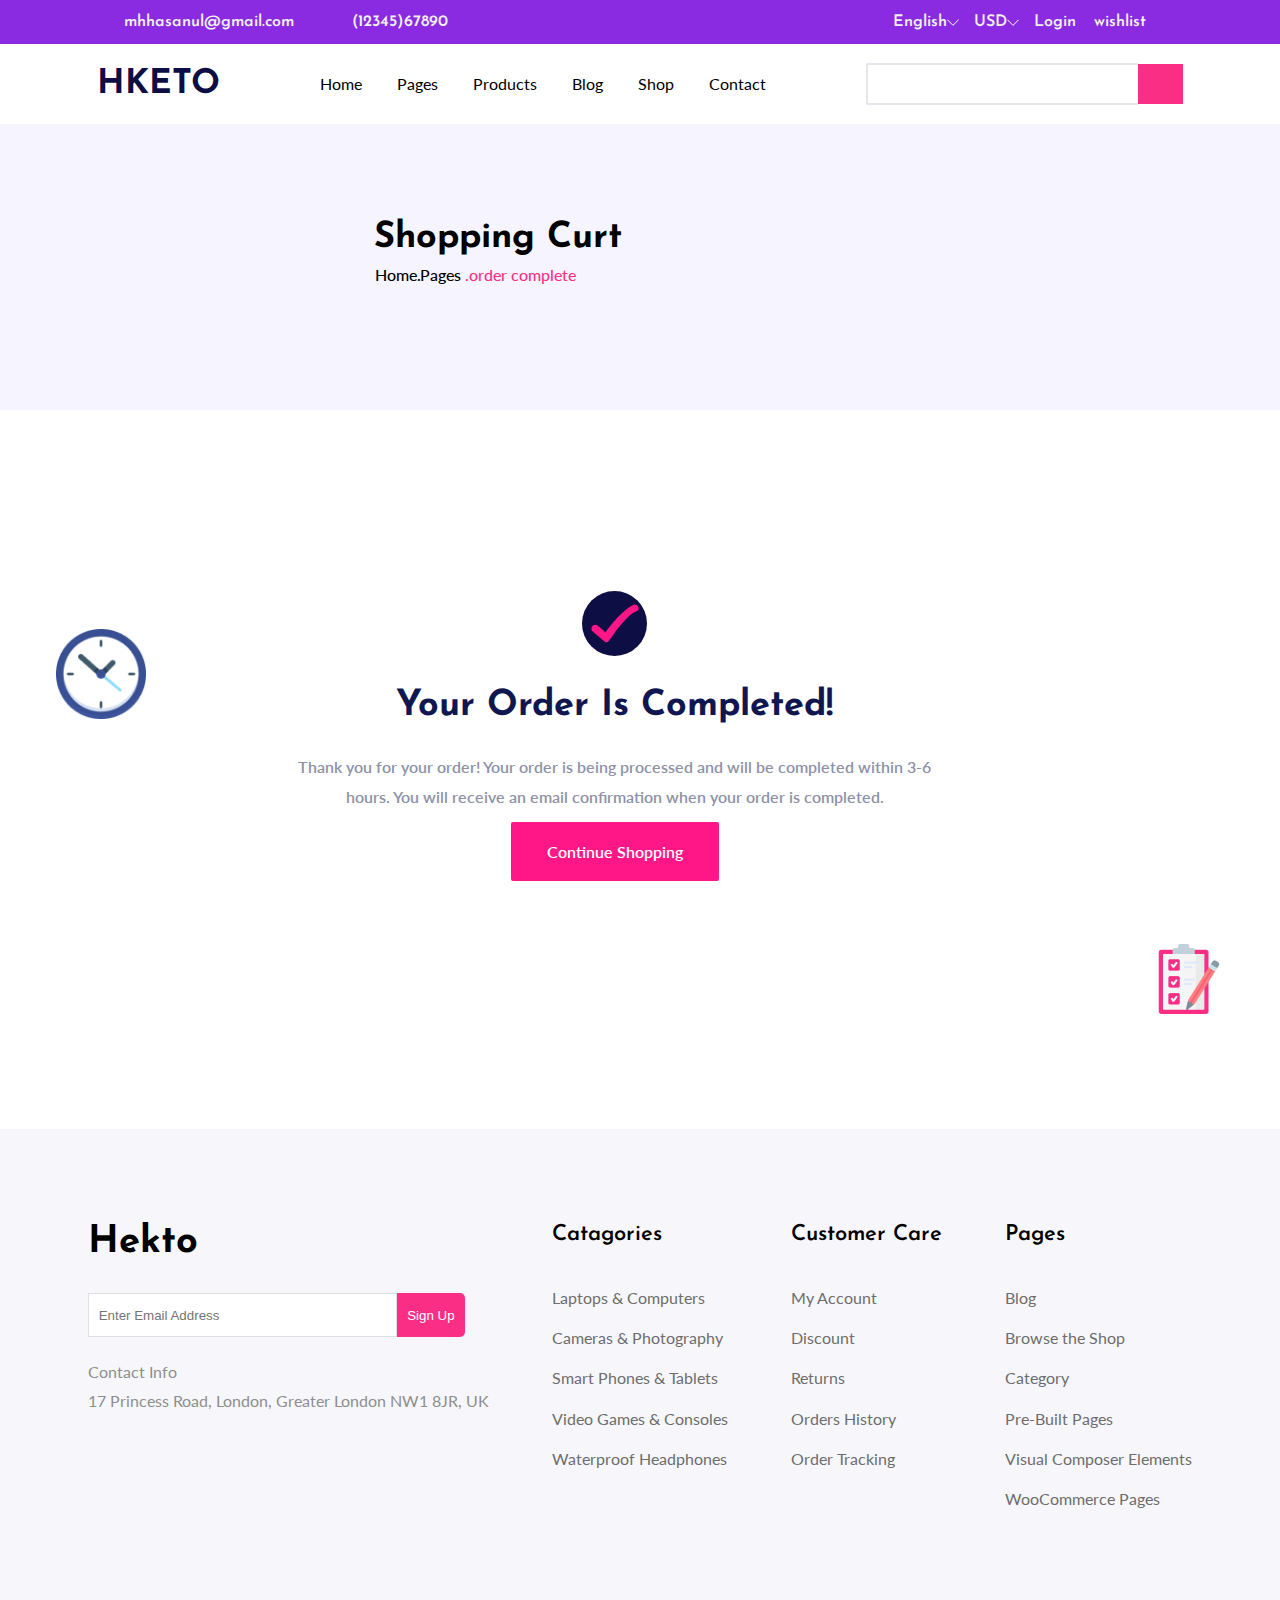
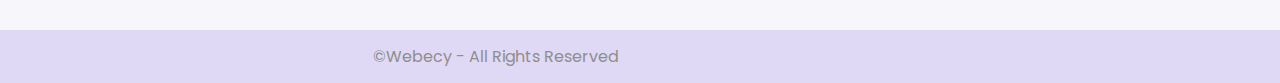
<file: order_complete.html>
<!DOCTYPE html>
<html lang="en">
  <head>
    <meta charset="UTF-8" />
    <meta name="viewport" content="width=device-width, initial-scale=1.0" />
    <link rel="stylesheet" href="./style/css/reset.css" />
    <link rel="stylesheet" href="./style/css/order_complete.css" />
    <link
      rel="stylesheet"
      href="https://cdnjs.cloudflare.com/ajax/libs/font-awesome/6.5.1/css/all.min.css"
      integrity="sha512-DTOQO9RWCH3ppGqcWaEA1BIZOC6xxalwEsw9c2QQeAIftl+Vegovlnee1c9QX4TctnWMn13TZye+giMm8e2LwA=="
      crossorigin="anonymous"
      referrerpolicy="no-referrer"
    />
    <title>Order Completed</title>
  </head>
  <body>
    <div class="header">
      <div class="heading_bar">
        <div class="bar">
          <div class="contact">
            <div class="email">
              <i class="fa-solid fa-envelope"></i>
              <p>mhhasanul@gmail.com</p>
            </div>

            <div class="phone">
              <i class="fa-solid fa-phone"></i>
              <p>(12345)67890</p>
            </div>
          </div>
          <div class="feature">
            <!-- language -->
            <div class="language">
              <p>English</p>
              <svg width="12" height="7" viewBox="0 0 12 7" fill="none" xmlns="http://www.w3.org/2000/svg">
                <path d="M0.666504 1L5.99984 6.33333L11.3332 1" stroke="white" stroke-linecap="round" stroke-linejoin="round" />
              </svg>
            </div>
            <!-- unit -->
            <div class="unit">
              <p>USD</p>
              <svg width="12" height="7" viewBox="0 0 12 7" fill="none" xmlns="http://www.w3.org/2000/svg">
                <path d="M0.666504 1L5.99984 6.33333L11.3332 1" stroke="white" stroke-linecap="round" stroke-linejoin="round" />
              </svg>
            </div>
            <!-- login -->
            <div class="login">
              <p>Login</p>
              <i class="fa-solid fa-user"></i>
            </div>
            <!-- wishlist -->
            <div class="wishlist">
              <p>wishlist</p>
              <i class="fa-regular fa-heart"></i>
            </div>
            <!-- cart -->
            <div class="cart">
              <i class="fa-solid fa-cart-shopping"></i>
            </div>
          </div>
        </div>
      </div>
      <div class="nav_bar">
        <div class="main">
          <!-- logo -->
          <h2>HKETO</h2>
          <!-- menu -->
          <ul class="menu_nav">
            <li>
              <a href="/index.html">Home</a>
            </li>
            <li>
              <a href="#">Pages</a>
            </li>
            <li>
              <a href="./products.html">Products</a>
            </li>
            <li>
              <a href="./blog.html">Blog</a>
            </li>
            <li>
              <a href="#">Shop</a>
            </li>
            <li>
              <a href="./contact.html">Contact</a>
            </li>
          </ul>
          <!-- search -->
          <div class="search">
            <input type="text" class="search_input" placeholder=" " />
            <button class="search_button">
              <i class="fa-solid fa-magnifying-glass"></i>
            </button>
          </div>
        </div>
      </div>
      <div class="banner">
        <h1>Shopping Curt</h1>
        <span><a href="./index.html">Home.</a></span
        ><span><a href="#">Pages</a></span
        ><span>.order complete</span>
      </div>
    </div>
    <div class="order_complete">
      <img src="./assest//clock 1.jpg" alt="Clock" class="clock" />
      <div class="content">
        <div class="check">
          <img src="./assest//Vector 15.png" alt="check" />
        </div>
        <h1>Your Order Is Completed!</h1>
        <p>
          Thank you for your order! Your order is being processed and will be completed within 3-6 hours. You will receive an
          email confirmation when your order is completed.
        </p>
        <button class="continue-btn" onclick="window.location.href='home_page.html'">Continue Shopping</button>
      </div>
      <img src="./assest/checklist 1.png" alt="check list" class="check_list" />
    </div>
    <footer class="footer">
      <div class="footer-container">
        <div class="footer-section">
          <h2>Hekto</h2>
          <div class="subscribe">
            <input type="email" placeholder="Enter Email Address" />
            <button>Sign Up</button>
          </div>
          <p>Contact Info</p>
          <p>17 Princess Road, London, Greater London NW1 8JR, UK</p>
        </div>

        <div class="footer-section">
          <h3>Catagories</h3>
          <ul>
            <li><a href="#">Laptops & Computers</a></li>
            <li><a href="#">Cameras & Photography</a></li>
            <li><a href="#">Smart Phones & Tablets</a></li>
            <li><a href="#">Video Games & Consoles</a></li>
            <li><a href="#">Waterproof Headphones</a></li>
          </ul>
        </div>

        <div class="footer-section customer-care">
          <h3>Customer Care</h3>
          <ul>
            <li><a href="#">My Account</a></li>
            <li><a href="#">Discount</a></li>
            <li><a href="#">Returns</a></li>
            <li><a href="#">Orders History</a></li>
            <li><a href="#">Order Tracking</a></li>
          </ul>
        </div>

        <div class="footer-section pages">
          <h3>Pages</h3>
          <ul>
            <li><a href="#">Blog</a></li>
            <li><a href="#">Browse the Shop</a></li>
            <li><a href="#">Category</a></li>
            <li><a href="#">Pre-Built Pages</a></li>
            <li><a href="#">Visual Composer Elements</a></li>
            <li><a href="#">WooCommerce Pages</a></li>
          </ul>
        </div>
      </div>
      <div class="footerbottom">
        <div class="footer-bottom">
          <p>&copy;Webecy - All Rights Reserved</p>
          <div class="footer-socials">
            <a href="#"><i class="fab fa-facebook-f"></i></a>
            <a href="#"><i class="fab fa-instagram"></i></a>
            <a href="#"><i class="fab fa-twitter"></i></a>
          </div>
        </div>
      </div>
    </footer>
  </body>
</html>
</file>
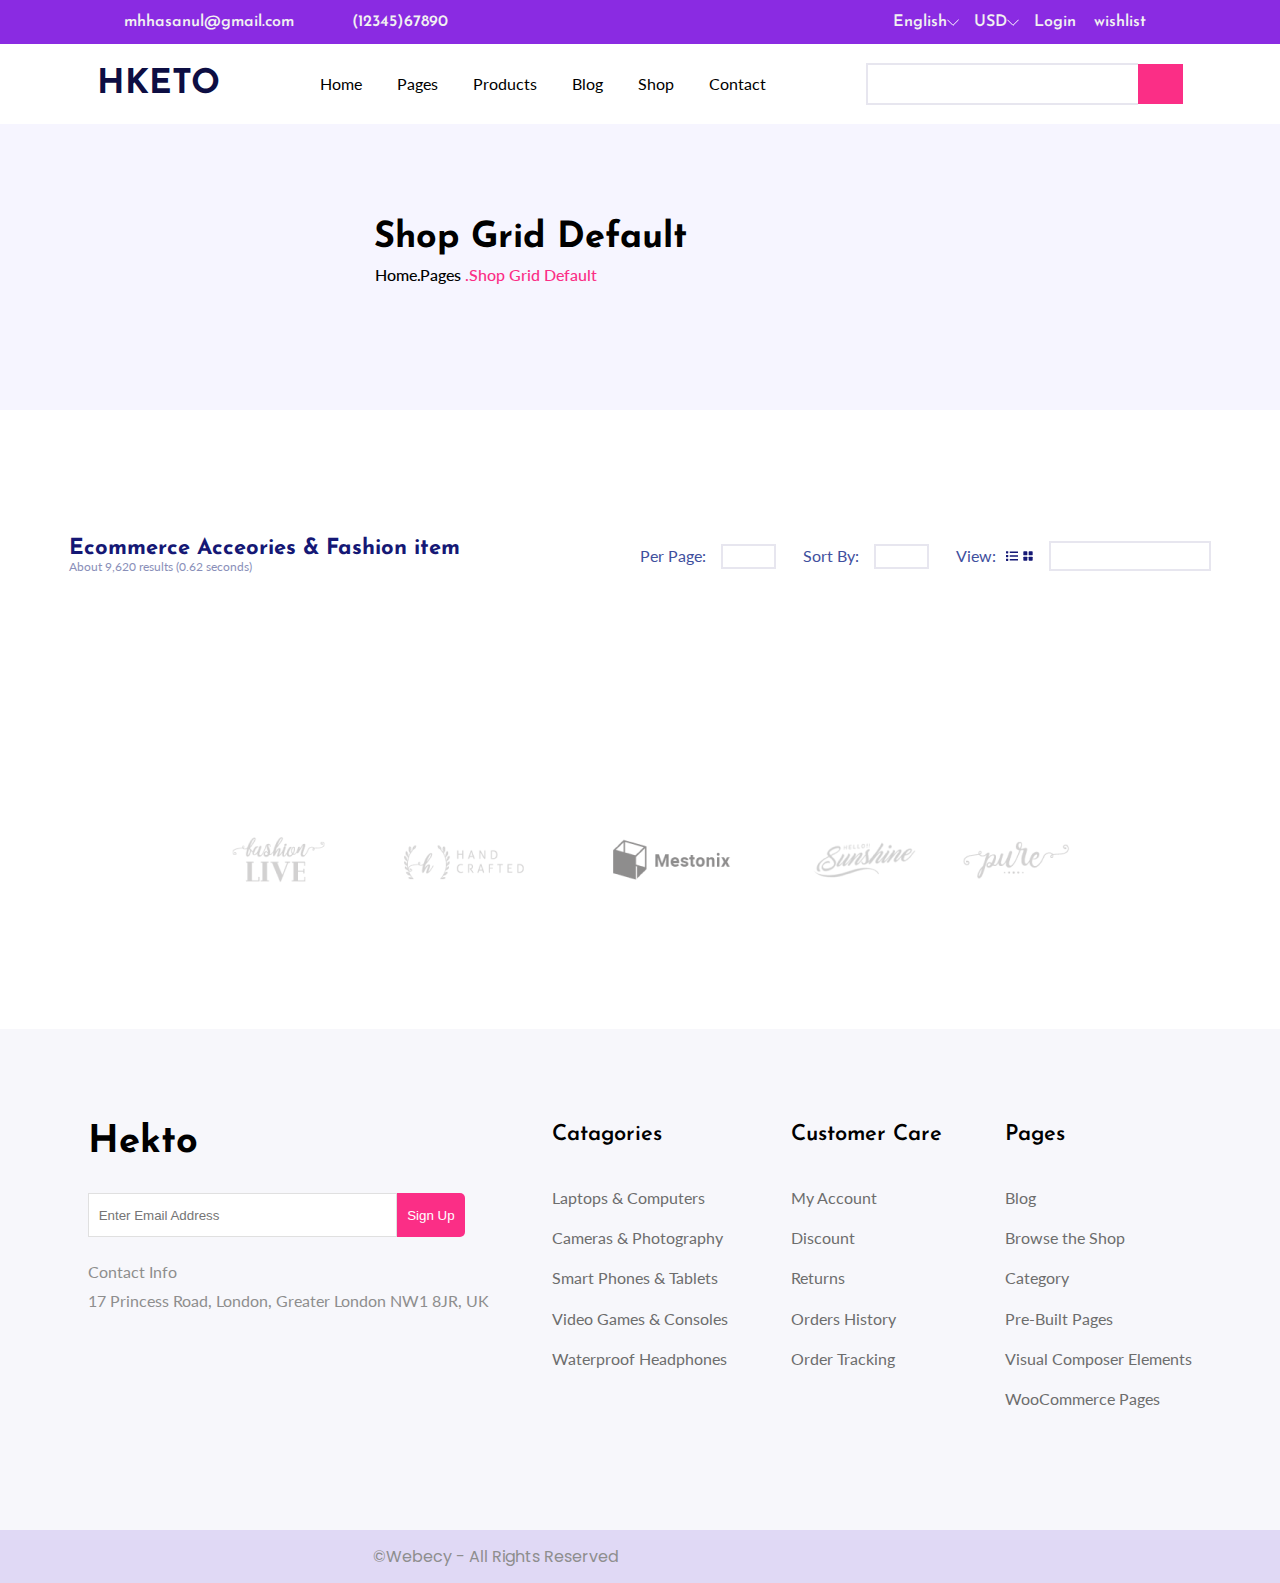
<file: products.html>
<!DOCTYPE html>
<html lang="en">
  <head>
    <meta charset="UTF-8" />
    <meta name="viewport" content="width=device-width, initial-scale=1.0" />
    <link rel="stylesheet" href="./style/css/reset.css" />
    <link rel="stylesheet" href="./style/css/products.css" />
    <link
      rel="stylesheet"
      href="https://cdnjs.cloudflare.com/ajax/libs/font-awesome/6.5.1/css/all.min.css"
      integrity="sha512-DTOQO9RWCH3ppGqcWaEA1BIZOC6xxalwEsw9c2QQeAIftl+Vegovlnee1c9QX4TctnWMn13TZye+giMm8e2LwA=="
      crossorigin="anonymous"
      referrerpolicy="no-referrer"
    />
    <title>Products</title>
  </head>
  <body>
    <div class="header">
      <div class="heading_bar">
        <div class="bar">
          <div class="contact">
            <div class="email">
              <i class="fa-solid fa-envelope"></i>
              <p>mhhasanul@gmail.com</p>
            </div>

            <div class="phone">
              <i class="fa-solid fa-phone"></i>
              <p>(12345)67890</p>
            </div>
          </div>
          <div class="feature">
            <!-- language -->
            <div class="language">
              <p>English</p>
              <svg width="12" height="7" viewBox="0 0 12 7" fill="none" xmlns="http://www.w3.org/2000/svg">
                <path d="M0.666504 1L5.99984 6.33333L11.3332 1" stroke="white" stroke-linecap="round" stroke-linejoin="round" />
              </svg>
            </div>
            <!-- unit -->
            <div class="unit">
              <p>USD</p>
              <svg width="12" height="7" viewBox="0 0 12 7" fill="none" xmlns="http://www.w3.org/2000/svg">
                <path d="M0.666504 1L5.99984 6.33333L11.3332 1" stroke="white" stroke-linecap="round" stroke-linejoin="round" />
              </svg>
            </div>
            <!-- login -->
            <div class="login">
              <p>Login</p>
              <i class="fa-solid fa-user"></i>
            </div>
            <!-- wishlist -->
            <div class="wishlist">
              <p>wishlist</p>
              <i class="fa-regular fa-heart"></i>
            </div>
            <!-- cart -->
            <div class="cart">
              <a href="cart_product.html"><i class="fa-solid fa-cart-shopping"></i></a>
            </div>
          </div>
        </div>
      </div>
      <div class="nav_bar">
        <div class="main">
          <!-- logo -->
          <h2>HKETO</h2>
          <!-- menu -->
          <ul class="menu_nav">
            <li>
              <a href="./index.html">Home</a>
            </li>
            <li>
              <a href="#">Pages</a>
            </li>
            <li>
              <a href="./products.html">Products</a>
            </li>
            <li>
              <a href="./blog.html">Blog</a>
            </li>
            <li>
              <a href="#">Shop</a>
            </li>
            <li>
              <a href="./contact.html">Contact</a>
            </li>
          </ul>
          <!-- search -->
          <div class="search">
            <input type="text" class="search_input" placeholder=" " />
            <button class="search_button">
              <i class="fa-solid fa-magnifying-glass"></i>
            </button>
          </div>
        </div>
      </div>
      <div class="banner">
        <h1>Shop Grid Default</h1>
        <span><a href="./index.html">Home.</a></span
        ><span><a href="#">Pages</a></span
        ><span>.Shop Grid Default</span>
      </div>
    </div>
    <section class="page_sort">
      <div class="title">
        <h3>Ecommerce Acceories & Fashion item</h3>
        <p>About 9,620 results (0.62 seconds)</p>
      </div>
      <div class="feature">
        <div class="Per_Page">
          <p>Per Page:</p>
          <input type="text" />
        </div>
        <div class="Per_Page">
          <p>Sort By:</p>
          <input type="text" />
        </div>
        <div class="Per_Page">
          <p>View:</p>
          <div class="svg">
            <svg id="list_products" width="12" height="12" viewBox="0 0 12 12" fill="none" xmlns="http://www.w3.org/2000/svg">
              <g clip-path="url(#clip0_1255_351)">
                <path
                  d="M1.875 8.625H0.375C0.275544 8.625 0.180161 8.66451 0.109835 8.73483C0.0395088 8.80516 0 8.90054 0 9L0 10.5C0 10.5995 0.0395088 10.6948 0.109835 10.7652C0.180161 10.8355 0.275544 10.875 0.375 10.875H1.875C1.97446 10.875 2.06984 10.8355 2.14016 10.7652C2.21049 10.6948 2.25 10.5995 2.25 10.5V9C2.25 8.90054 2.21049 8.80516 2.14016 8.73483C2.06984 8.66451 1.97446 8.625 1.875 8.625ZM1.875 1.125H0.375C0.275544 1.125 0.180161 1.16451 0.109835 1.23483C0.0395088 1.30516 0 1.40054 0 1.5L0 3C0 3.09946 0.0395088 3.19484 0.109835 3.26516C0.180161 3.33549 0.275544 3.375 0.375 3.375H1.875C1.97446 3.375 2.06984 3.33549 2.14016 3.26516C2.21049 3.19484 2.25 3.09946 2.25 3V1.5C2.25 1.40054 2.21049 1.30516 2.14016 1.23483C2.06984 1.16451 1.97446 1.125 1.875 1.125ZM1.875 4.875H0.375C0.275544 4.875 0.180161 4.91451 0.109835 4.98484C0.0395088 5.05516 0 5.15054 0 5.25L0 6.75C0 6.84946 0.0395088 6.94484 0.109835 7.01517C0.180161 7.08549 0.275544 7.125 0.375 7.125H1.875C1.97446 7.125 2.06984 7.08549 2.14016 7.01517C2.21049 6.94484 2.25 6.84946 2.25 6.75V5.25C2.25 5.15054 2.21049 5.05516 2.14016 4.98484C2.06984 4.91451 1.97446 4.875 1.875 4.875ZM11.625 9H4.125C4.02554 9 3.93016 9.03951 3.85984 9.10983C3.78951 9.18016 3.75 9.27554 3.75 9.375V10.125C3.75 10.2245 3.78951 10.3198 3.85984 10.3902C3.93016 10.4605 4.02554 10.5 4.125 10.5H11.625C11.7245 10.5 11.8198 10.4605 11.8902 10.3902C11.9605 10.3198 12 10.2245 12 10.125V9.375C12 9.27554 11.9605 9.18016 11.8902 9.10983C11.8198 9.03951 11.7245 9 11.625 9ZM11.625 1.5H4.125C4.02554 1.5 3.93016 1.53951 3.85984 1.60984C3.78951 1.68016 3.75 1.77554 3.75 1.875V2.625C3.75 2.72446 3.78951 2.81984 3.85984 2.89016C3.93016 2.96049 4.02554 3 4.125 3H11.625C11.7245 3 11.8198 2.96049 11.8902 2.89016C11.9605 2.81984 12 2.72446 12 2.625V1.875C12 1.77554 11.9605 1.68016 11.8902 1.60984C11.8198 1.53951 11.7245 1.5 11.625 1.5ZM11.625 5.25H4.125C4.02554 5.25 3.93016 5.28951 3.85984 5.35984C3.78951 5.43016 3.75 5.52554 3.75 5.625V6.375C3.75 6.47446 3.78951 6.56984 3.85984 6.64017C3.93016 6.71049 4.02554 6.75 4.125 6.75H11.625C11.7245 6.75 11.8198 6.71049 11.8902 6.64017C11.9605 6.56984 12 6.47446 12 6.375V5.625C12 5.52554 11.9605 5.43016 11.8902 5.35984C11.8198 5.28951 11.7245 5.25 11.625 5.25Z"
                  fill="#151875"
                />
              </g>
              <defs>
                <clipPath id="clip0_1255_351">
                  <rect width="12" height="12" fill="white" />
                </clipPath>
              </defs>
            </svg>
            <svg id="grid_product" width="12" height="12" viewBox="0 0 12 12" fill="none" xmlns="http://www.w3.org/2000/svg">
              <path
                d="M4.66683 1.33337H2.00016C1.63197 1.33337 1.3335 1.63185 1.3335 2.00004V4.66671C1.3335 5.0349 1.63197 5.33337 2.00016 5.33337H4.66683C5.03502 5.33337 5.3335 5.0349 5.3335 4.66671V2.00004C5.3335 1.63185 5.03502 1.33337 4.66683 1.33337Z"
                fill="#151875"
              />
              <path
                d="M9.99984 1.33337H7.33317C6.96498 1.33337 6.6665 1.63185 6.6665 2.00004V4.66671C6.6665 5.0349 6.96498 5.33337 7.33317 5.33337H9.99984C10.368 5.33337 10.6665 5.0349 10.6665 4.66671V2.00004C10.6665 1.63185 10.368 1.33337 9.99984 1.33337Z"
                fill="#151875"
              />
              <path
                d="M4.66683 6.66663H2.00016C1.63197 6.66663 1.3335 6.9651 1.3335 7.33329V9.99996C1.3335 10.3681 1.63197 10.6666 2.00016 10.6666H4.66683C5.03502 10.6666 5.3335 10.3681 5.3335 9.99996V7.33329C5.3335 6.9651 5.03502 6.66663 4.66683 6.66663Z"
                fill="#151875"
              />
              <path
                d="M9.99984 6.66663H7.33317C6.96498 6.66663 6.6665 6.9651 6.6665 7.33329V9.99996C6.6665 10.3681 6.96498 10.6666 7.33317 10.6666H9.99984C10.368 10.6666 10.6665 10.3681 10.6665 9.99996V7.33329C10.6665 6.9651 10.368 6.66663 9.99984 6.66663Z"
                fill="#151875"
              />
            </svg>
          </div>

          <input type="text" class="view" />
        </div>
      </div>
    </section>
    <section>
      <div class="all_products">
        <!-- <div class="products_container_grid" id="products-containers_grid"></div> -->
        <div class="products_container" id="products-container"></div>

        <!-- <div class="products_container_list" id="products-containers_list" style="display: none;"></div> -->
        <div class="pagination-dots"></div>
      </div>
    </section>
    <div class="brand">
      <img src="./assest/image 1174.png" alt="" />
    </div>
    <footer class="footer">
      <div class="footer-container">
        <div class="footer-section">
          <h2>Hekto</h2>
          <div class="subscribe">
            <input type="email" placeholder="Enter Email Address" />
            <button>Sign Up</button>
          </div>
          <p>Contact Info</p>
          <p>17 Princess Road, London, Greater London NW1 8JR, UK</p>
        </div>

        <div class="footer-section">
          <h5>Catagories</h5>
          <ul>
            <li><a href="#">Laptops & Computers</a></li>
            <li><a href="#">Cameras & Photography</a></li>
            <li><a href="#">Smart Phones & Tablets</a></li>
            <li><a href="#">Video Games & Consoles</a></li>
            <li><a href="#">Waterproof Headphones</a></li>
          </ul>
        </div>

        <div class="footer-section customer-care">
          <h5>Customer Care</h5>
          <ul>
            <li><a href="#">My Account</a></li>
            <li><a href="#">Discount</a></li>
            <li><a href="#">Returns</a></li>
            <li><a href="#">Orders History</a></li>
            <li><a href="#">Order Tracking</a></li>
          </ul>
        </div>

        <div class="footer-section pages">
          <h5>Pages</h5>
          <ul>
            <li><a href="#">Blog</a></li>
            <li><a href="#">Browse the Shop</a></li>
            <li><a href="#">Category</a></li>
            <li><a href="#">Pre-Built Pages</a></li>
            <li><a href="#">Visual Composer Elements</a></li>
            <li><a href="#">WooCommerce Pages</a></li>
          </ul>
        </div>
      </div>
      <div class="footerbottom">
        <div class="footer-bottom">
          <p>&copy;Webecy - All Rights Reserved</p>
          <div class="footer-socials">
            <a href="#"><i class="fab fa-facebook-f"></i></a>
            <a href="#"><i class="fab fa-instagram"></i></a>
            <a href="#"><i class="fab fa-twitter"></i></a>
          </div>
        </div>
      </div>
    </footer>
    <script src="./style/js/products.js"></script>
  </body>
</html>
</file>
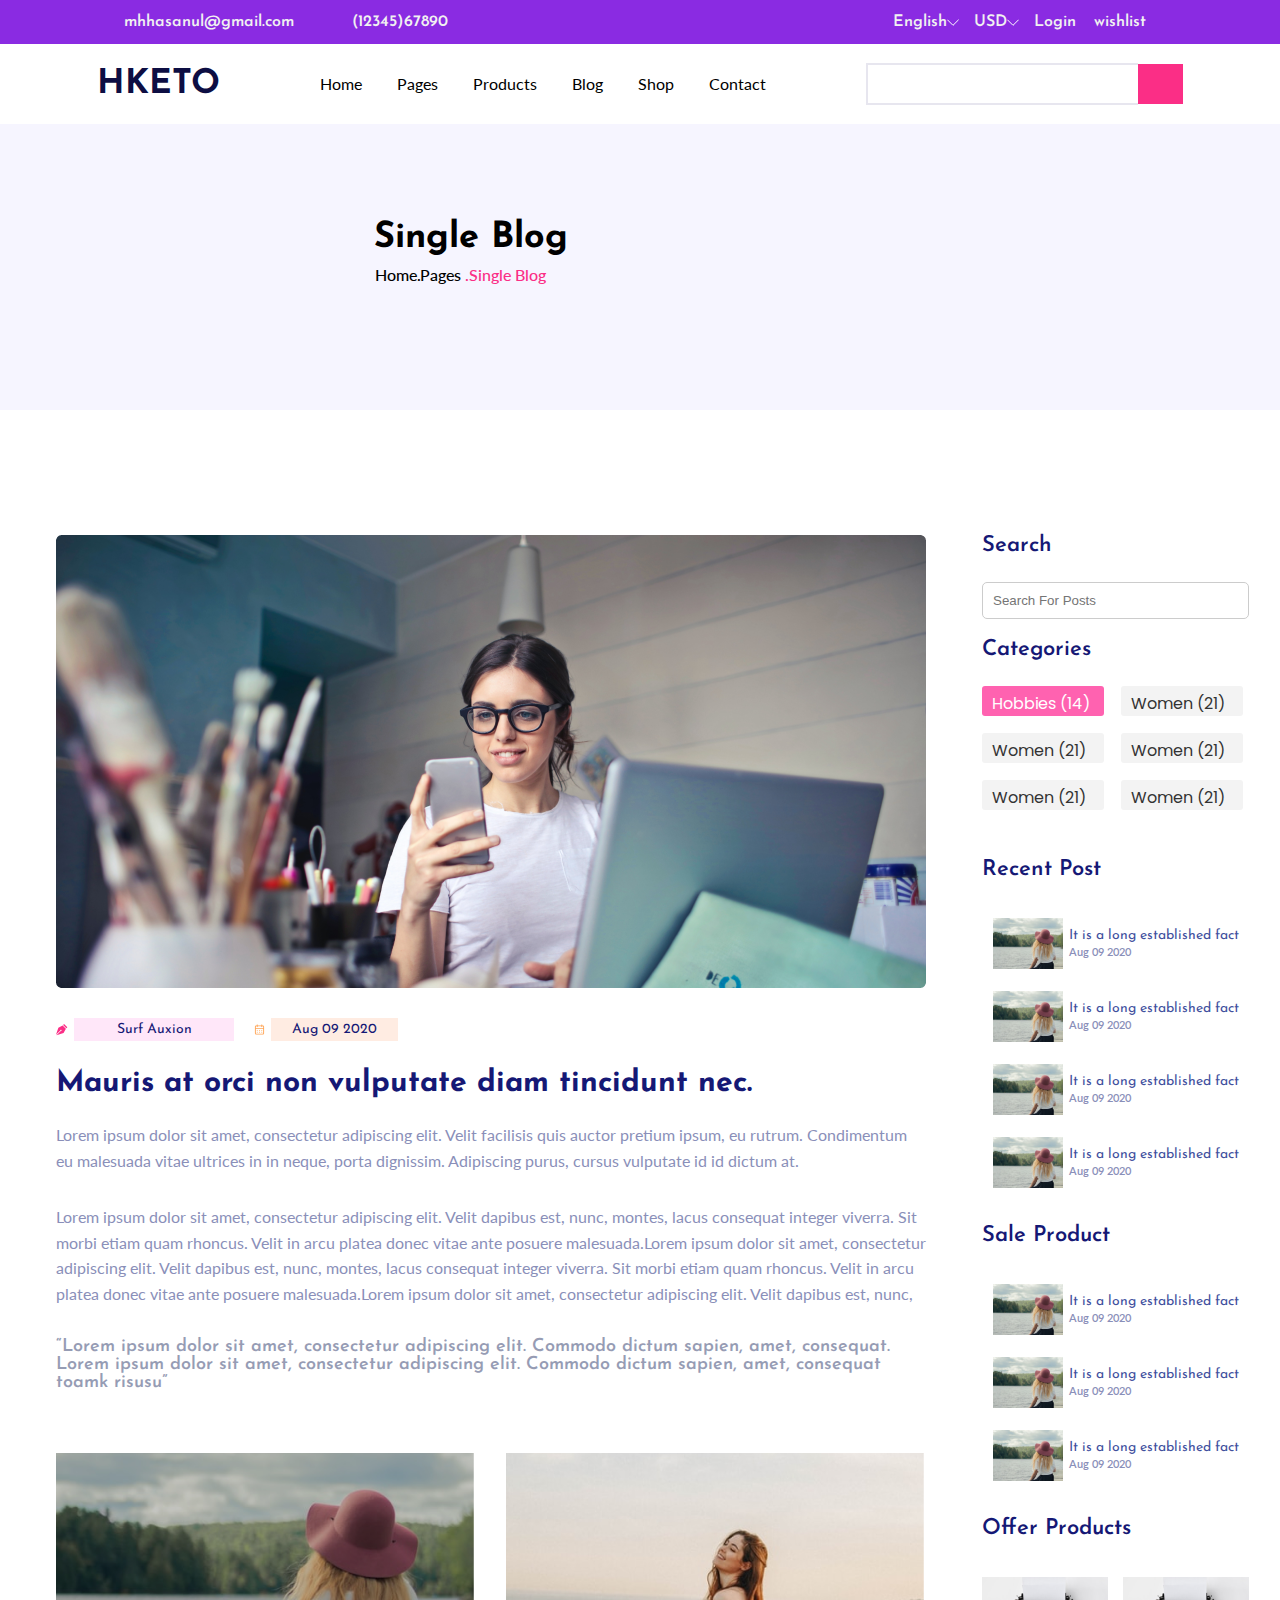
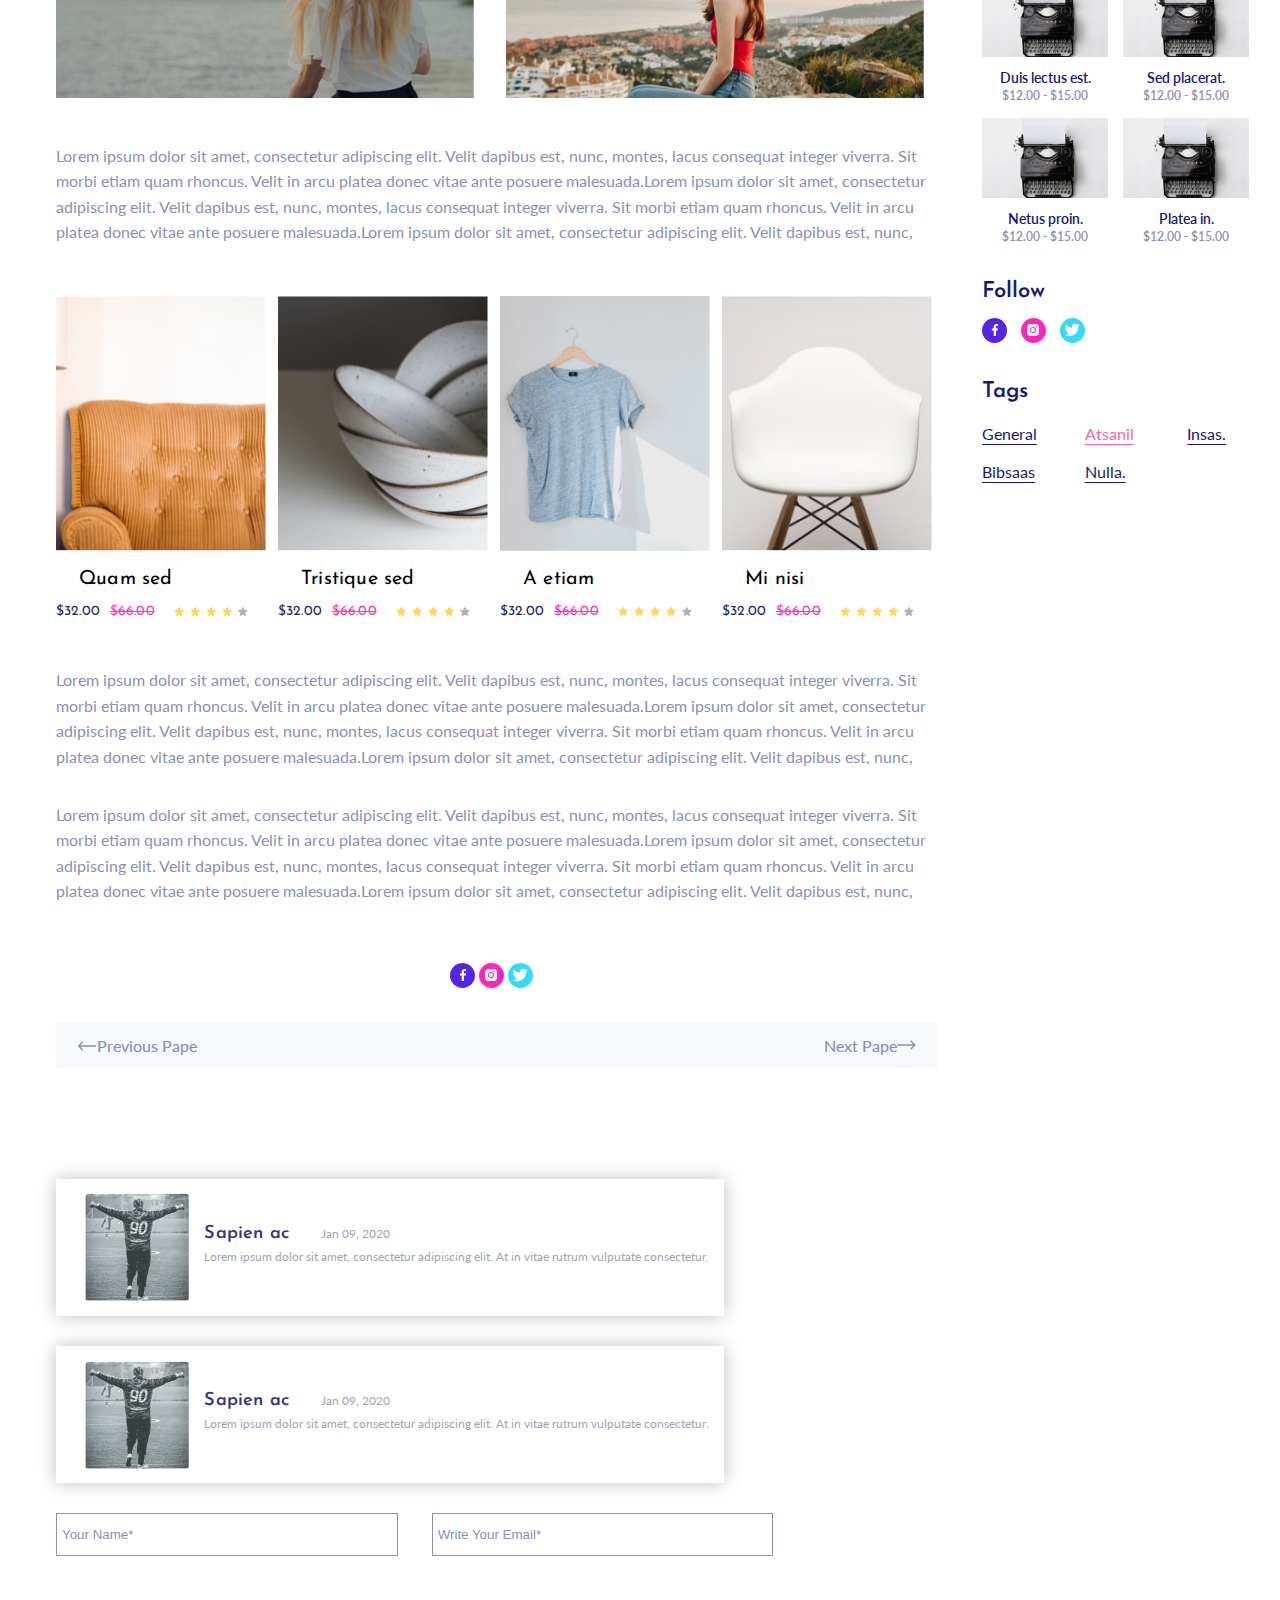
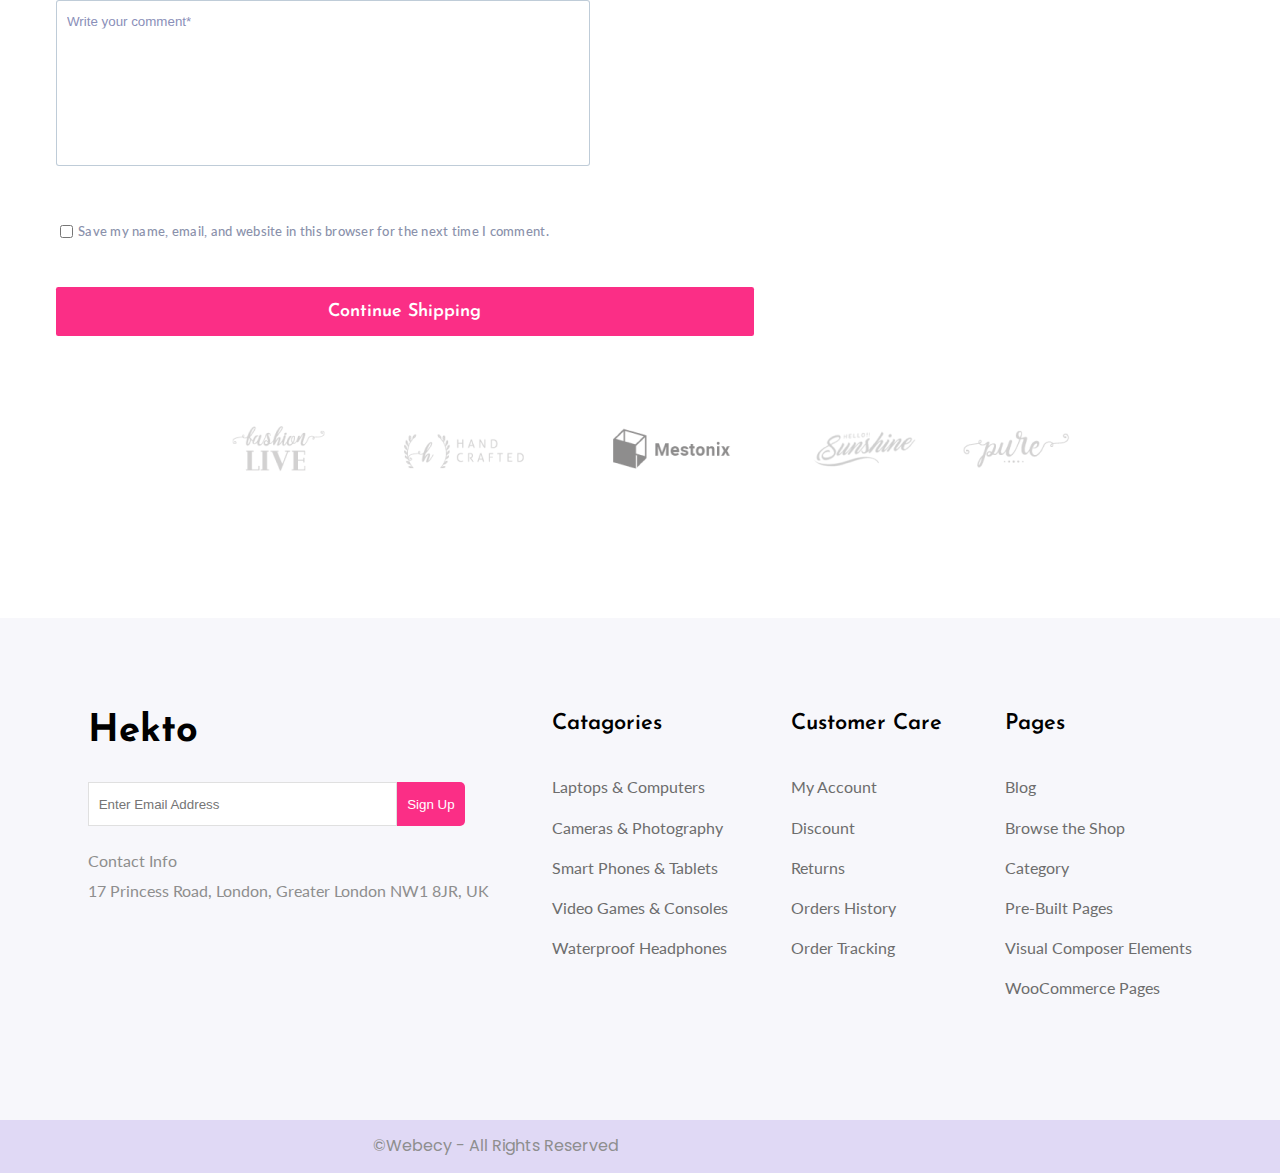
<file: single_blog.html>
<!DOCTYPE html>
<html lang="en">
  <head>
    <meta charset="UTF-8" />
    <meta name="viewport" content="width=device-width, initial-scale=1.0" />
    <title>Document</title>
    <link rel="stylesheet" href="./style/css/reset.css" />
    <link rel="stylesheet" href="./style/css/single_blog.css" />
    <link
      rel="stylesheet"
      href="https://cdnjs.cloudflare.com/ajax/libs/font-awesome/6.5.1/css/all.min.css"
      integrity="sha512-DTOQO9RWCH3ppGqcWaEA1BIZOC6xxalwEsw9c2QQeAIftl+Vegovlnee1c9QX4TctnWMn13TZye+giMm8e2LwA=="
      crossorigin="anonymous"
      referrerpolicy="no-referrer"
    />
  </head>
  <body>
    <div class="header">
      <div class="heading_bar">
        <div class="bar">
          <div class="contact">
            <div class="email">
              <i class="fa-solid fa-envelope"></i>
              <p>mhhasanul@gmail.com</p>
            </div>

            <div class="phone">
              <i class="fa-solid fa-phone"></i>
              <p>(12345)67890</p>
            </div>
          </div>
          <div class="feature">
            <!-- language -->
            <div class="language">
              <p>English</p>
              <svg width="12" height="7" viewBox="0 0 12 7" fill="none" xmlns="http://www.w3.org/2000/svg">
                <path d="M0.666504 1L5.99984 6.33333L11.3332 1" stroke="white" stroke-linecap="round" stroke-linejoin="round" />
              </svg>
            </div>
            <!-- unit -->
            <div class="unit">
              <p>USD</p>
              <svg width="12" height="7" viewBox="0 0 12 7" fill="none" xmlns="http://www.w3.org/2000/svg">
                <path d="M0.666504 1L5.99984 6.33333L11.3332 1" stroke="white" stroke-linecap="round" stroke-linejoin="round" />
              </svg>
            </div>
            <!-- login -->
            <div class="login">
              <p>Login</p>
              <i class="fa-solid fa-user"></i>
            </div>
            <!-- wishlist -->
            <div class="wishlist">
              <p>wishlist</p>
              <i class="fa-regular fa-heart"></i>
            </div>
            <!-- cart -->
            <div class="cart">
              <a href="cart_product.html"><i class="fa-solid fa-cart-shopping"></i></a>
            </div>
          </div>
        </div>
      </div>
      <div class="nav_bar">
        <div class="main">
          <!-- logo -->
          <h2>HKETO</h2>
          <!-- menu -->
          <ul class="menu_nav">
            <li>
              <a href="./index.html">Home</a>
            </li>
            <li>
              <a href="">Pages</a>
            </li>
            <li>
              <a href="./products.html">Products</a>
            </li>
            <li>
              <a href="./blog.html">Blog</a>
            </li>
            <li>
              <a href="#">Shop</a>
            </li>
            <li>
              <a href="./contact.html">Contact</a>
            </li>
          </ul>
          <!-- search -->
          <div class="search">
            <input type="text" class="search_input" placeholder=" " />
            <button class="search_button">
              <i class="fa-solid fa-magnifying-glass"></i>
            </button>
          </div>
        </div>
      </div>
      <div class="banner">
        <h1>Single Blog</h1>
        <span><a href="./index.html">Home.</a></span
        ><span><a href="pages.html">Pages</a></span
        ><span>.Single Blog</span>
      </div>
    </div>
    <main class="container">
      <div class="single-blog">
        <div class="post-first">
          <img src="./assest/bruce-mars-FWVMhUa_wbY-unsplash 2.png" alt="" class="cover-photo" />
          <div class="location">
            <div class="icon place">
              <svg width="12" height="12" viewBox="0 0 12 12" fill="none" xmlns="http://www.w3.org/2000/svg">
                <path
                  d="M8.02667 0L11.3333 3.31333L10.38 4.25333L7.08 0.953333L8.02667 0ZM0 10.8533L4.33333 6.54C4.26667 6.33333 4.31333 6.07333 4.48667 5.9C4.74667 5.64 5.17333 5.64 5.43333 5.9C5.69333 6.16667 5.69333 6.58667 5.43333 6.84667C5.26 7.02 5 7.06667 4.79333 7L0.48 11.3333L7.55333 8.96667L9.90667 4.72667L6.61333 1.42667L2.36667 3.78L0 10.8533Z"
                  fill="#FB2E86"
                />
              </svg>

              <div class="name">
                <p>Surf Auxion</p>
              </div>
            </div>
            <div class="icon place">
              <svg width="11" height="11" viewBox="0 0 11 11" fill="none" xmlns="http://www.w3.org/2000/svg">
                <g clip-path="url(#clip0_1051_428)">
                  <path
                    d="M5.50008 8.7085C5.59073 8.7085 5.67935 8.68162 5.75472 8.63125C5.83009 8.58089 5.88884 8.50931 5.92353 8.42556C5.95822 8.34181 5.96729 8.24965 5.94961 8.16075C5.93192 8.07184 5.88827 7.99017 5.82417 7.92607C5.76007 7.86197 5.67841 7.81832 5.5895 7.80064C5.50059 7.78295 5.40843 7.79203 5.32468 7.82672C5.24094 7.86141 5.16935 7.92015 5.11899 7.99553C5.06863 8.0709 5.04175 8.15951 5.04175 8.25016C5.04175 8.37172 5.09004 8.4883 5.17599 8.57425C5.26195 8.66021 5.37852 8.7085 5.50008 8.7085ZM7.79175 8.7085C7.8824 8.7085 7.97101 8.68162 8.04638 8.63125C8.12176 8.58089 8.1805 8.50931 8.21519 8.42556C8.24988 8.34181 8.25896 8.24965 8.24127 8.16075C8.22359 8.07184 8.17994 7.99017 8.11584 7.92607C8.05174 7.86197 7.97007 7.81832 7.88117 7.80064C7.79226 7.78295 7.7001 7.79203 7.61635 7.82672C7.5326 7.86141 7.46102 7.92015 7.41066 7.99553C7.3603 8.0709 7.33342 8.15951 7.33342 8.25016C7.33342 8.37172 7.3817 8.4883 7.46766 8.57425C7.55361 8.66021 7.67019 8.7085 7.79175 8.7085ZM7.79175 6.87516C7.8824 6.87516 7.97101 6.84828 8.04638 6.79792C8.12176 6.74756 8.1805 6.67598 8.21519 6.59223C8.24988 6.50848 8.25896 6.41632 8.24127 6.32741C8.22359 6.2385 8.17994 6.15684 8.11584 6.09274C8.05174 6.02864 7.97007 5.98499 7.88117 5.9673C7.79226 5.94962 7.7001 5.95869 7.61635 5.99338C7.5326 6.02807 7.46102 6.08682 7.41066 6.16219C7.3603 6.23757 7.33342 6.32618 7.33342 6.41683C7.33342 6.53839 7.3817 6.65497 7.46766 6.74092C7.55361 6.82687 7.67019 6.87516 7.79175 6.87516ZM5.50008 6.87516C5.59073 6.87516 5.67935 6.84828 5.75472 6.79792C5.83009 6.74756 5.88884 6.67598 5.92353 6.59223C5.95822 6.50848 5.96729 6.41632 5.94961 6.32741C5.93192 6.2385 5.88827 6.15684 5.82417 6.09274C5.76007 6.02864 5.67841 5.98499 5.5895 5.9673C5.50059 5.94962 5.40843 5.95869 5.32468 5.99338C5.24094 6.02807 5.16935 6.08682 5.11899 6.16219C5.06863 6.23757 5.04175 6.32618 5.04175 6.41683C5.04175 6.53839 5.09004 6.65497 5.17599 6.74092C5.26195 6.82687 5.37852 6.87516 5.50008 6.87516ZM8.70842 1.37516H8.25008V0.916829C8.25008 0.795272 8.20179 0.678693 8.11584 0.592739C8.02988 0.506785 7.91331 0.458496 7.79175 0.458496C7.67019 0.458496 7.55361 0.506785 7.46766 0.592739C7.3817 0.678693 7.33342 0.795272 7.33342 0.916829V1.37516H3.66675V0.916829C3.66675 0.795272 3.61846 0.678693 3.53251 0.592739C3.44655 0.506785 3.32997 0.458496 3.20841 0.458496C3.08686 0.458496 2.97028 0.506785 2.88432 0.592739C2.79837 0.678693 2.75008 0.795272 2.75008 0.916829V1.37516H2.29175C1.92708 1.37516 1.57734 1.52003 1.31948 1.77789C1.06161 2.03575 0.916748 2.38549 0.916748 2.75016V9.16683C0.916748 9.5315 1.06161 9.88124 1.31948 10.1391C1.57734 10.397 1.92708 10.5418 2.29175 10.5418H8.70842C9.07309 10.5418 9.42282 10.397 9.68069 10.1391C9.93855 9.88124 10.0834 9.5315 10.0834 9.16683V2.75016C10.0834 2.38549 9.93855 2.03575 9.68069 1.77789C9.42282 1.52003 9.07309 1.37516 8.70842 1.37516ZM9.16675 9.16683C9.16675 9.28839 9.11846 9.40497 9.03251 9.49092C8.94655 9.57687 8.82997 9.62516 8.70842 9.62516H2.29175C2.17019 9.62516 2.05361 9.57687 1.96766 9.49092C1.8817 9.40497 1.83341 9.28839 1.83341 9.16683V5.04183H9.16675V9.16683ZM9.16675 4.12516H1.83341V2.75016C1.83341 2.62861 1.8817 2.51203 1.96766 2.42607C2.05361 2.34012 2.17019 2.29183 2.29175 2.29183H2.75008V2.75016C2.75008 2.87172 2.79837 2.9883 2.88432 3.07425C2.97028 3.16021 3.08686 3.2085 3.20841 3.2085C3.32997 3.2085 3.44655 3.16021 3.53251 3.07425C3.61846 2.9883 3.66675 2.87172 3.66675 2.75016V2.29183H7.33342V2.75016C7.33342 2.87172 7.3817 2.9883 7.46766 3.07425C7.55361 3.16021 7.67019 3.2085 7.79175 3.2085C7.91331 3.2085 8.02988 3.16021 8.11584 3.07425C8.20179 2.9883 8.25008 2.87172 8.25008 2.75016V2.29183H8.70842C8.82997 2.29183 8.94655 2.34012 9.03251 2.42607C9.11846 2.51203 9.16675 2.62861 9.16675 2.75016V4.12516ZM3.20841 6.87516C3.29906 6.87516 3.38768 6.84828 3.46305 6.79792C3.53842 6.74756 3.59717 6.67598 3.63186 6.59223C3.66655 6.50848 3.67563 6.41632 3.65794 6.32741C3.64026 6.2385 3.5966 6.15684 3.53251 6.09274C3.46841 6.02864 3.38674 5.98499 3.29783 5.9673C3.20892 5.94962 3.11677 5.95869 3.03302 5.99338C2.94927 6.02807 2.87769 6.08682 2.82732 6.16219C2.77696 6.23757 2.75008 6.32618 2.75008 6.41683C2.75008 6.53839 2.79837 6.65497 2.88432 6.74092C2.97028 6.82687 3.08686 6.87516 3.20841 6.87516ZM3.20841 8.7085C3.29906 8.7085 3.38768 8.68162 3.46305 8.63125C3.53842 8.58089 3.59717 8.50931 3.63186 8.42556C3.66655 8.34181 3.67563 8.24965 3.65794 8.16075C3.64026 8.07184 3.5966 7.99017 3.53251 7.92607C3.46841 7.86197 3.38674 7.81832 3.29783 7.80064C3.20892 7.78295 3.11677 7.79203 3.03302 7.82672C2.94927 7.86141 2.87769 7.92015 2.82732 7.99553C2.77696 8.0709 2.75008 8.15951 2.75008 8.25016C2.75008 8.37172 2.79837 8.4883 2.88432 8.57425C2.97028 8.66021 3.08686 8.7085 3.20841 8.7085Z"
                    fill="#FFA454"
                  />
                </g>
                <defs>
                  <clipPath id="clip0_1051_428">
                    <rect width="11" height="11" fill="white" />
                  </clipPath>
                </defs>
              </svg>

              <div class="time-calendar">
                <p>Aug 09 2020</p>
              </div>
            </div>
          </div>
          <div class="content">
            <h2>Mauris at orci non vulputate diam tincidunt nec.</h2>
            <p class="title">
              Lorem ipsum dolor sit amet, consectetur adipiscing elit. Velit facilisis quis auctor pretium ipsum, eu rutrum.
              Condimentum eu malesuada vitae ultrices in in neque, porta dignissim. Adipiscing purus, cursus vulputate id id
              dictum at.
            </p>
            <p>
              Lorem ipsum dolor sit amet, consectetur adipiscing elit. Velit dapibus est, nunc, montes, lacus consequat integer
              viverra. Sit morbi etiam quam rhoncus. Velit in arcu platea donec vitae ante posuere malesuada.Lorem ipsum dolor sit
              amet, consectetur adipiscing elit. Velit dapibus est, nunc, montes, lacus consequat integer viverra. Sit morbi etiam
              quam rhoncus. Velit in arcu platea donec vitae ante posuere malesuada.Lorem ipsum dolor sit amet, consectetur
              adipiscing elit. Velit dapibus est, nunc,
            </p>
            <p class="highlight">
              “Lorem ipsum dolor sit amet, consectetur adipiscing elit. Commodo dictum sapien, amet, consequat. Lorem ipsum dolor
              sit amet, consectetur adipiscing elit. Commodo dictum sapien, amet, consequat toamk risusu”
            </p>
          </div>
          <div class="image">
            <img src="./assest/video.png" alt="" />
            <img src="./assest/video2.png" alt="" />
          </div>
          <p class="content1">
            Lorem ipsum dolor sit amet, consectetur adipiscing elit. Velit dapibus est, nunc, montes, lacus consequat integer
            viverra. Sit morbi etiam quam rhoncus. Velit in arcu platea donec vitae ante posuere malesuada.Lorem ipsum dolor sit
            amet, consectetur adipiscing elit. Velit dapibus est, nunc, montes, lacus consequat integer viverra. Sit morbi etiam
            quam rhoncus. Velit in arcu platea donec vitae ante posuere malesuada.Lorem ipsum dolor sit amet, consectetur
            adipiscing elit. Velit dapibus est, nunc,
          </p>
          <div class="contain">
            <div class="product">
              <img src="./assest/sp1.png" alt="Sản phẩm 1" />
              <h3>Quam sed</h3>
              <div class="price">
                <span class="sale">$32.00</span><span class="origin">$66.00</span>
                <div class="rating">
                  <svg xmlns="http://www.w3.org/2000/svg" width="12" height="12" viewBox="0 0 12 12" fill="none">
                    <g clip-path="url(#clip0_117_3054)">
                      <path
                        d="M10.6644 4.09969L7.79384 3.68251L6.51064 1.08107C6.47559 1.00984 6.41793 0.952183 6.34671 0.917135C6.16808 0.82895 5.95101 0.902437 5.86169 1.08107L4.57849 3.68251L1.70797 4.09969C1.62883 4.111 1.55647 4.14831 1.50108 4.20484C1.4341 4.27367 1.3972 4.36628 1.39847 4.46232C1.39974 4.55835 1.43909 4.64995 1.50786 4.71699L3.58472 6.74184L3.09405 9.60106C3.08254 9.66757 3.08991 9.73597 3.1153 9.79851C3.14069 9.86106 3.1831 9.91523 3.23771 9.9549C3.29233 9.99456 3.35696 10.0181 3.42429 10.0229C3.49162 10.0277 3.55895 10.0136 3.61864 9.98206L6.18616 8.63216L8.75369 9.98206C8.82379 10.0194 8.90519 10.0318 8.9832 10.0182C9.17992 9.98432 9.3122 9.79778 9.27828 9.60106L8.78761 6.74184L10.8645 4.71699C10.921 4.66159 10.9583 4.58923 10.9696 4.51009C11.0001 4.31224 10.8622 4.12909 10.6644 4.09969Z"
                        fill="#FFD659"
                      />
                    </g>
                    <defs>
                      <clipPath id="clip0_117_3054">
                        <rect width="11.5771" height="11.5771" fill="white" transform="translate(0.396484 0.107666)" />
                      </clipPath>
                    </defs>
                  </svg>
                  <svg xmlns="http://www.w3.org/2000/svg" width="12" height="12" viewBox="0 0 12 12" fill="none">
                    <g clip-path="url(#clip0_117_3054)">
                      <path
                        d="M10.6644 4.09969L7.79384 3.68251L6.51064 1.08107C6.47559 1.00984 6.41793 0.952183 6.34671 0.917135C6.16808 0.82895 5.95101 0.902437 5.86169 1.08107L4.57849 3.68251L1.70797 4.09969C1.62883 4.111 1.55647 4.14831 1.50108 4.20484C1.4341 4.27367 1.3972 4.36628 1.39847 4.46232C1.39974 4.55835 1.43909 4.64995 1.50786 4.71699L3.58472 6.74184L3.09405 9.60106C3.08254 9.66757 3.08991 9.73597 3.1153 9.79851C3.14069 9.86106 3.1831 9.91523 3.23771 9.9549C3.29233 9.99456 3.35696 10.0181 3.42429 10.0229C3.49162 10.0277 3.55895 10.0136 3.61864 9.98206L6.18616 8.63216L8.75369 9.98206C8.82379 10.0194 8.90519 10.0318 8.9832 10.0182C9.17992 9.98432 9.3122 9.79778 9.27828 9.60106L8.78761 6.74184L10.8645 4.71699C10.921 4.66159 10.9583 4.58923 10.9696 4.51009C11.0001 4.31224 10.8622 4.12909 10.6644 4.09969Z"
                        fill="#FFD659"
                      />
                    </g>
                    <defs>
                      <clipPath id="clip0_117_3054">
                        <rect width="11.5771" height="11.5771" fill="white" transform="translate(0.396484 0.107666)" />
                      </clipPath>
                    </defs>
                  </svg>
                  <svg xmlns="http://www.w3.org/2000/svg" width="12" height="12" viewBox="0 0 12 12" fill="none">
                    <g clip-path="url(#clip0_117_3054)">
                      <path
                        d="M10.6644 4.09969L7.79384 3.68251L6.51064 1.08107C6.47559 1.00984 6.41793 0.952183 6.34671 0.917135C6.16808 0.82895 5.95101 0.902437 5.86169 1.08107L4.57849 3.68251L1.70797 4.09969C1.62883 4.111 1.55647 4.14831 1.50108 4.20484C1.4341 4.27367 1.3972 4.36628 1.39847 4.46232C1.39974 4.55835 1.43909 4.64995 1.50786 4.71699L3.58472 6.74184L3.09405 9.60106C3.08254 9.66757 3.08991 9.73597 3.1153 9.79851C3.14069 9.86106 3.1831 9.91523 3.23771 9.9549C3.29233 9.99456 3.35696 10.0181 3.42429 10.0229C3.49162 10.0277 3.55895 10.0136 3.61864 9.98206L6.18616 8.63216L8.75369 9.98206C8.82379 10.0194 8.90519 10.0318 8.9832 10.0182C9.17992 9.98432 9.3122 9.79778 9.27828 9.60106L8.78761 6.74184L10.8645 4.71699C10.921 4.66159 10.9583 4.58923 10.9696 4.51009C11.0001 4.31224 10.8622 4.12909 10.6644 4.09969Z"
                        fill="#FFD659"
                      />
                    </g>
                    <defs>
                      <clipPath id="clip0_117_3054">
                        <rect width="11.5771" height="11.5771" fill="white" transform="translate(0.396484 0.107666)" />
                      </clipPath>
                    </defs>
                  </svg>
                  <svg xmlns="http://www.w3.org/2000/svg" width="12" height="12" viewBox="0 0 12 12" fill="none">
                    <g clip-path="url(#clip0_117_3054)">
                      <path
                        d="M10.6644 4.09969L7.79384 3.68251L6.51064 1.08107C6.47559 1.00984 6.41793 0.952183 6.34671 0.917135C6.16808 0.82895 5.95101 0.902437 5.86169 1.08107L4.57849 3.68251L1.70797 4.09969C1.62883 4.111 1.55647 4.14831 1.50108 4.20484C1.4341 4.27367 1.3972 4.36628 1.39847 4.46232C1.39974 4.55835 1.43909 4.64995 1.50786 4.71699L3.58472 6.74184L3.09405 9.60106C3.08254 9.66757 3.08991 9.73597 3.1153 9.79851C3.14069 9.86106 3.1831 9.91523 3.23771 9.9549C3.29233 9.99456 3.35696 10.0181 3.42429 10.0229C3.49162 10.0277 3.55895 10.0136 3.61864 9.98206L6.18616 8.63216L8.75369 9.98206C8.82379 10.0194 8.90519 10.0318 8.9832 10.0182C9.17992 9.98432 9.3122 9.79778 9.27828 9.60106L8.78761 6.74184L10.8645 4.71699C10.921 4.66159 10.9583 4.58923 10.9696 4.51009C11.0001 4.31224 10.8622 4.12909 10.6644 4.09969Z"
                        fill="#FFD659"
                      />
                    </g>
                    <defs>
                      <clipPath id="clip0_117_3054">
                        <rect width="11.5771" height="11.5771" fill="white" transform="translate(0.396484 0.107666)" />
                      </clipPath>
                    </defs>
                  </svg>
                  <svg xmlns="http://www.w3.org/2000/svg" width="12" height="12" viewBox="0 0 12 12" fill="none">
                    <g clip-path="url(#clip0_117_3067)">
                      <path
                        d="M10.344 4.09969L7.47353 3.68251L6.19033 1.08107C6.15528 1.00984 6.09762 0.952183 6.02639 0.917135C5.84776 0.82895 5.63069 0.902437 5.54138 1.08107L4.25818 3.68251L1.38766 4.09969C1.30852 4.111 1.23616 4.14831 1.18076 4.20484C1.11379 4.27367 1.07688 4.36628 1.07816 4.46232C1.07943 4.55835 1.11877 4.64995 1.18755 4.71699L3.26441 6.74184L2.77374 9.60106C2.76223 9.66757 2.76959 9.73597 2.79498 9.79851C2.82038 9.86106 2.86278 9.91523 2.9174 9.9549C2.97201 9.99456 3.03665 10.0181 3.10398 10.0229C3.17131 10.0277 3.23863 10.0136 3.29832 9.98206L5.86585 8.63216L8.43338 9.98206C8.50348 10.0194 8.58488 10.0318 8.66289 10.0182C8.85961 9.98432 8.99188 9.79778 8.95797 9.60106L8.4673 6.74184L10.5442 4.71699C10.6007 4.66159 10.638 4.58923 10.6493 4.51009C10.6798 4.31224 10.5419 4.12909 10.344 4.09969Z"
                        fill="#B2B2B2"
                      />
                    </g>
                    <defs>
                      <clipPath id="clip0_117_3067">
                        <rect width="11.5771" height="11.5771" fill="white" transform="translate(0.0761719 0.107666)" />
                      </clipPath>
                    </defs>
                  </svg>
                </div>
              </div>
            </div>
            <div class="product">
              <img src="./assest/sp2.png" alt="Sản phẩm 1" />
              <h3>Tristique sed</h3>
              <div class="price">
                <span class="sale">$32.00</span><span class="origin">$66.00</span>
                <div class="rating">
                  <svg xmlns="http://www.w3.org/2000/svg" width="12" height="12" viewBox="0 0 12 12" fill="none">
                    <g clip-path="url(#clip0_117_3054)">
                      <path
                        d="M10.6644 4.09969L7.79384 3.68251L6.51064 1.08107C6.47559 1.00984 6.41793 0.952183 6.34671 0.917135C6.16808 0.82895 5.95101 0.902437 5.86169 1.08107L4.57849 3.68251L1.70797 4.09969C1.62883 4.111 1.55647 4.14831 1.50108 4.20484C1.4341 4.27367 1.3972 4.36628 1.39847 4.46232C1.39974 4.55835 1.43909 4.64995 1.50786 4.71699L3.58472 6.74184L3.09405 9.60106C3.08254 9.66757 3.08991 9.73597 3.1153 9.79851C3.14069 9.86106 3.1831 9.91523 3.23771 9.9549C3.29233 9.99456 3.35696 10.0181 3.42429 10.0229C3.49162 10.0277 3.55895 10.0136 3.61864 9.98206L6.18616 8.63216L8.75369 9.98206C8.82379 10.0194 8.90519 10.0318 8.9832 10.0182C9.17992 9.98432 9.3122 9.79778 9.27828 9.60106L8.78761 6.74184L10.8645 4.71699C10.921 4.66159 10.9583 4.58923 10.9696 4.51009C11.0001 4.31224 10.8622 4.12909 10.6644 4.09969Z"
                        fill="#FFD659"
                      />
                    </g>
                    <defs>
                      <clipPath id="clip0_117_3054">
                        <rect width="11.5771" height="11.5771" fill="white" transform="translate(0.396484 0.107666)" />
                      </clipPath>
                    </defs>
                  </svg>
                  <svg xmlns="http://www.w3.org/2000/svg" width="12" height="12" viewBox="0 0 12 12" fill="none">
                    <g clip-path="url(#clip0_117_3054)">
                      <path
                        d="M10.6644 4.09969L7.79384 3.68251L6.51064 1.08107C6.47559 1.00984 6.41793 0.952183 6.34671 0.917135C6.16808 0.82895 5.95101 0.902437 5.86169 1.08107L4.57849 3.68251L1.70797 4.09969C1.62883 4.111 1.55647 4.14831 1.50108 4.20484C1.4341 4.27367 1.3972 4.36628 1.39847 4.46232C1.39974 4.55835 1.43909 4.64995 1.50786 4.71699L3.58472 6.74184L3.09405 9.60106C3.08254 9.66757 3.08991 9.73597 3.1153 9.79851C3.14069 9.86106 3.1831 9.91523 3.23771 9.9549C3.29233 9.99456 3.35696 10.0181 3.42429 10.0229C3.49162 10.0277 3.55895 10.0136 3.61864 9.98206L6.18616 8.63216L8.75369 9.98206C8.82379 10.0194 8.90519 10.0318 8.9832 10.0182C9.17992 9.98432 9.3122 9.79778 9.27828 9.60106L8.78761 6.74184L10.8645 4.71699C10.921 4.66159 10.9583 4.58923 10.9696 4.51009C11.0001 4.31224 10.8622 4.12909 10.6644 4.09969Z"
                        fill="#FFD659"
                      />
                    </g>
                    <defs>
                      <clipPath id="clip0_117_3054">
                        <rect width="11.5771" height="11.5771" fill="white" transform="translate(0.396484 0.107666)" />
                      </clipPath>
                    </defs>
                  </svg>
                  <svg xmlns="http://www.w3.org/2000/svg" width="12" height="12" viewBox="0 0 12 12" fill="none">
                    <g clip-path="url(#clip0_117_3054)">
                      <path
                        d="M10.6644 4.09969L7.79384 3.68251L6.51064 1.08107C6.47559 1.00984 6.41793 0.952183 6.34671 0.917135C6.16808 0.82895 5.95101 0.902437 5.86169 1.08107L4.57849 3.68251L1.70797 4.09969C1.62883 4.111 1.55647 4.14831 1.50108 4.20484C1.4341 4.27367 1.3972 4.36628 1.39847 4.46232C1.39974 4.55835 1.43909 4.64995 1.50786 4.71699L3.58472 6.74184L3.09405 9.60106C3.08254 9.66757 3.08991 9.73597 3.1153 9.79851C3.14069 9.86106 3.1831 9.91523 3.23771 9.9549C3.29233 9.99456 3.35696 10.0181 3.42429 10.0229C3.49162 10.0277 3.55895 10.0136 3.61864 9.98206L6.18616 8.63216L8.75369 9.98206C8.82379 10.0194 8.90519 10.0318 8.9832 10.0182C9.17992 9.98432 9.3122 9.79778 9.27828 9.60106L8.78761 6.74184L10.8645 4.71699C10.921 4.66159 10.9583 4.58923 10.9696 4.51009C11.0001 4.31224 10.8622 4.12909 10.6644 4.09969Z"
                        fill="#FFD659"
                      />
                    </g>
                    <defs>
                      <clipPath id="clip0_117_3054">
                        <rect width="11.5771" height="11.5771" fill="white" transform="translate(0.396484 0.107666)" />
                      </clipPath>
                    </defs>
                  </svg>
                  <svg xmlns="http://www.w3.org/2000/svg" width="12" height="12" viewBox="0 0 12 12" fill="none">
                    <g clip-path="url(#clip0_117_3054)">
                      <path
                        d="M10.6644 4.09969L7.79384 3.68251L6.51064 1.08107C6.47559 1.00984 6.41793 0.952183 6.34671 0.917135C6.16808 0.82895 5.95101 0.902437 5.86169 1.08107L4.57849 3.68251L1.70797 4.09969C1.62883 4.111 1.55647 4.14831 1.50108 4.20484C1.4341 4.27367 1.3972 4.36628 1.39847 4.46232C1.39974 4.55835 1.43909 4.64995 1.50786 4.71699L3.58472 6.74184L3.09405 9.60106C3.08254 9.66757 3.08991 9.73597 3.1153 9.79851C3.14069 9.86106 3.1831 9.91523 3.23771 9.9549C3.29233 9.99456 3.35696 10.0181 3.42429 10.0229C3.49162 10.0277 3.55895 10.0136 3.61864 9.98206L6.18616 8.63216L8.75369 9.98206C8.82379 10.0194 8.90519 10.0318 8.9832 10.0182C9.17992 9.98432 9.3122 9.79778 9.27828 9.60106L8.78761 6.74184L10.8645 4.71699C10.921 4.66159 10.9583 4.58923 10.9696 4.51009C11.0001 4.31224 10.8622 4.12909 10.6644 4.09969Z"
                        fill="#FFD659"
                      />
                    </g>
                    <defs>
                      <clipPath id="clip0_117_3054">
                        <rect width="11.5771" height="11.5771" fill="white" transform="translate(0.396484 0.107666)" />
                      </clipPath>
                    </defs>
                  </svg>
                  <svg xmlns="http://www.w3.org/2000/svg" width="12" height="12" viewBox="0 0 12 12" fill="none">
                    <g clip-path="url(#clip0_117_3067)">
                      <path
                        d="M10.344 4.09969L7.47353 3.68251L6.19033 1.08107C6.15528 1.00984 6.09762 0.952183 6.02639 0.917135C5.84776 0.82895 5.63069 0.902437 5.54138 1.08107L4.25818 3.68251L1.38766 4.09969C1.30852 4.111 1.23616 4.14831 1.18076 4.20484C1.11379 4.27367 1.07688 4.36628 1.07816 4.46232C1.07943 4.55835 1.11877 4.64995 1.18755 4.71699L3.26441 6.74184L2.77374 9.60106C2.76223 9.66757 2.76959 9.73597 2.79498 9.79851C2.82038 9.86106 2.86278 9.91523 2.9174 9.9549C2.97201 9.99456 3.03665 10.0181 3.10398 10.0229C3.17131 10.0277 3.23863 10.0136 3.29832 9.98206L5.86585 8.63216L8.43338 9.98206C8.50348 10.0194 8.58488 10.0318 8.66289 10.0182C8.85961 9.98432 8.99188 9.79778 8.95797 9.60106L8.4673 6.74184L10.5442 4.71699C10.6007 4.66159 10.638 4.58923 10.6493 4.51009C10.6798 4.31224 10.5419 4.12909 10.344 4.09969Z"
                        fill="#B2B2B2"
                      />
                    </g>
                    <defs>
                      <clipPath id="clip0_117_3067">
                        <rect width="11.5771" height="11.5771" fill="white" transform="translate(0.0761719 0.107666)" />
                      </clipPath>
                    </defs>
                  </svg>
                </div>
              </div>
            </div>
            <div class="product">
              <img src="./assest/sp3.png" alt="Sản phẩm 1" />
              <h3>A etiam</h3>
              <div class="price">
                <span class="sale">$32.00</span><span class="origin">$66.00</span>
                <div class="rating">
                  <svg xmlns="http://www.w3.org/2000/svg" width="12" height="12" viewBox="0 0 12 12" fill="none">
                    <g clip-path="url(#clip0_117_3054)">
                      <path
                        d="M10.6644 4.09969L7.79384 3.68251L6.51064 1.08107C6.47559 1.00984 6.41793 0.952183 6.34671 0.917135C6.16808 0.82895 5.95101 0.902437 5.86169 1.08107L4.57849 3.68251L1.70797 4.09969C1.62883 4.111 1.55647 4.14831 1.50108 4.20484C1.4341 4.27367 1.3972 4.36628 1.39847 4.46232C1.39974 4.55835 1.43909 4.64995 1.50786 4.71699L3.58472 6.74184L3.09405 9.60106C3.08254 9.66757 3.08991 9.73597 3.1153 9.79851C3.14069 9.86106 3.1831 9.91523 3.23771 9.9549C3.29233 9.99456 3.35696 10.0181 3.42429 10.0229C3.49162 10.0277 3.55895 10.0136 3.61864 9.98206L6.18616 8.63216L8.75369 9.98206C8.82379 10.0194 8.90519 10.0318 8.9832 10.0182C9.17992 9.98432 9.3122 9.79778 9.27828 9.60106L8.78761 6.74184L10.8645 4.71699C10.921 4.66159 10.9583 4.58923 10.9696 4.51009C11.0001 4.31224 10.8622 4.12909 10.6644 4.09969Z"
                        fill="#FFD659"
                      />
                    </g>
                    <defs>
                      <clipPath id="clip0_117_3054">
                        <rect width="11.5771" height="11.5771" fill="white" transform="translate(0.396484 0.107666)" />
                      </clipPath>
                    </defs>
                  </svg>
                  <svg xmlns="http://www.w3.org/2000/svg" width="12" height="12" viewBox="0 0 12 12" fill="none">
                    <g clip-path="url(#clip0_117_3054)">
                      <path
                        d="M10.6644 4.09969L7.79384 3.68251L6.51064 1.08107C6.47559 1.00984 6.41793 0.952183 6.34671 0.917135C6.16808 0.82895 5.95101 0.902437 5.86169 1.08107L4.57849 3.68251L1.70797 4.09969C1.62883 4.111 1.55647 4.14831 1.50108 4.20484C1.4341 4.27367 1.3972 4.36628 1.39847 4.46232C1.39974 4.55835 1.43909 4.64995 1.50786 4.71699L3.58472 6.74184L3.09405 9.60106C3.08254 9.66757 3.08991 9.73597 3.1153 9.79851C3.14069 9.86106 3.1831 9.91523 3.23771 9.9549C3.29233 9.99456 3.35696 10.0181 3.42429 10.0229C3.49162 10.0277 3.55895 10.0136 3.61864 9.98206L6.18616 8.63216L8.75369 9.98206C8.82379 10.0194 8.90519 10.0318 8.9832 10.0182C9.17992 9.98432 9.3122 9.79778 9.27828 9.60106L8.78761 6.74184L10.8645 4.71699C10.921 4.66159 10.9583 4.58923 10.9696 4.51009C11.0001 4.31224 10.8622 4.12909 10.6644 4.09969Z"
                        fill="#FFD659"
                      />
                    </g>
                    <defs>
                      <clipPath id="clip0_117_3054">
                        <rect width="11.5771" height="11.5771" fill="white" transform="translate(0.396484 0.107666)" />
                      </clipPath>
                    </defs>
                  </svg>
                  <svg xmlns="http://www.w3.org/2000/svg" width="12" height="12" viewBox="0 0 12 12" fill="none">
                    <g clip-path="url(#clip0_117_3054)">
                      <path
                        d="M10.6644 4.09969L7.79384 3.68251L6.51064 1.08107C6.47559 1.00984 6.41793 0.952183 6.34671 0.917135C6.16808 0.82895 5.95101 0.902437 5.86169 1.08107L4.57849 3.68251L1.70797 4.09969C1.62883 4.111 1.55647 4.14831 1.50108 4.20484C1.4341 4.27367 1.3972 4.36628 1.39847 4.46232C1.39974 4.55835 1.43909 4.64995 1.50786 4.71699L3.58472 6.74184L3.09405 9.60106C3.08254 9.66757 3.08991 9.73597 3.1153 9.79851C3.14069 9.86106 3.1831 9.91523 3.23771 9.9549C3.29233 9.99456 3.35696 10.0181 3.42429 10.0229C3.49162 10.0277 3.55895 10.0136 3.61864 9.98206L6.18616 8.63216L8.75369 9.98206C8.82379 10.0194 8.90519 10.0318 8.9832 10.0182C9.17992 9.98432 9.3122 9.79778 9.27828 9.60106L8.78761 6.74184L10.8645 4.71699C10.921 4.66159 10.9583 4.58923 10.9696 4.51009C11.0001 4.31224 10.8622 4.12909 10.6644 4.09969Z"
                        fill="#FFD659"
                      />
                    </g>
                    <defs>
                      <clipPath id="clip0_117_3054">
                        <rect width="11.5771" height="11.5771" fill="white" transform="translate(0.396484 0.107666)" />
                      </clipPath>
                    </defs>
                  </svg>
                  <svg xmlns="http://www.w3.org/2000/svg" width="12" height="12" viewBox="0 0 12 12" fill="none">
                    <g clip-path="url(#clip0_117_3054)">
                      <path
                        d="M10.6644 4.09969L7.79384 3.68251L6.51064 1.08107C6.47559 1.00984 6.41793 0.952183 6.34671 0.917135C6.16808 0.82895 5.95101 0.902437 5.86169 1.08107L4.57849 3.68251L1.70797 4.09969C1.62883 4.111 1.55647 4.14831 1.50108 4.20484C1.4341 4.27367 1.3972 4.36628 1.39847 4.46232C1.39974 4.55835 1.43909 4.64995 1.50786 4.71699L3.58472 6.74184L3.09405 9.60106C3.08254 9.66757 3.08991 9.73597 3.1153 9.79851C3.14069 9.86106 3.1831 9.91523 3.23771 9.9549C3.29233 9.99456 3.35696 10.0181 3.42429 10.0229C3.49162 10.0277 3.55895 10.0136 3.61864 9.98206L6.18616 8.63216L8.75369 9.98206C8.82379 10.0194 8.90519 10.0318 8.9832 10.0182C9.17992 9.98432 9.3122 9.79778 9.27828 9.60106L8.78761 6.74184L10.8645 4.71699C10.921 4.66159 10.9583 4.58923 10.9696 4.51009C11.0001 4.31224 10.8622 4.12909 10.6644 4.09969Z"
                        fill="#FFD659"
                      />
                    </g>
                    <defs>
                      <clipPath id="clip0_117_3054">
                        <rect width="11.5771" height="11.5771" fill="white" transform="translate(0.396484 0.107666)" />
                      </clipPath>
                    </defs>
                  </svg>
                  <svg xmlns="http://www.w3.org/2000/svg" width="12" height="12" viewBox="0 0 12 12" fill="none">
                    <g clip-path="url(#clip0_117_3067)">
                      <path
                        d="M10.344 4.09969L7.47353 3.68251L6.19033 1.08107C6.15528 1.00984 6.09762 0.952183 6.02639 0.917135C5.84776 0.82895 5.63069 0.902437 5.54138 1.08107L4.25818 3.68251L1.38766 4.09969C1.30852 4.111 1.23616 4.14831 1.18076 4.20484C1.11379 4.27367 1.07688 4.36628 1.07816 4.46232C1.07943 4.55835 1.11877 4.64995 1.18755 4.71699L3.26441 6.74184L2.77374 9.60106C2.76223 9.66757 2.76959 9.73597 2.79498 9.79851C2.82038 9.86106 2.86278 9.91523 2.9174 9.9549C2.97201 9.99456 3.03665 10.0181 3.10398 10.0229C3.17131 10.0277 3.23863 10.0136 3.29832 9.98206L5.86585 8.63216L8.43338 9.98206C8.50348 10.0194 8.58488 10.0318 8.66289 10.0182C8.85961 9.98432 8.99188 9.79778 8.95797 9.60106L8.4673 6.74184L10.5442 4.71699C10.6007 4.66159 10.638 4.58923 10.6493 4.51009C10.6798 4.31224 10.5419 4.12909 10.344 4.09969Z"
                        fill="#B2B2B2"
                      />
                    </g>
                    <defs>
                      <clipPath id="clip0_117_3067">
                        <rect width="11.5771" height="11.5771" fill="white" transform="translate(0.0761719 0.107666)" />
                      </clipPath>
                    </defs>
                  </svg>
                </div>
              </div>
            </div>
            <div class="product">
              <img src="./assest/sp4.png" alt="Sản phẩm 1" />
              <h3>Mi nisi</h3>
              <div class="price">
                <span class="sale">$32.00</span><span class="origin">$66.00</span>
                <div class="rating">
                  <svg xmlns="http://www.w3.org/2000/svg" width="12" height="12" viewBox="0 0 12 12" fill="none">
                    <g clip-path="url(#clip0_117_3054)">
                      <path
                        d="M10.6644 4.09969L7.79384 3.68251L6.51064 1.08107C6.47559 1.00984 6.41793 0.952183 6.34671 0.917135C6.16808 0.82895 5.95101 0.902437 5.86169 1.08107L4.57849 3.68251L1.70797 4.09969C1.62883 4.111 1.55647 4.14831 1.50108 4.20484C1.4341 4.27367 1.3972 4.36628 1.39847 4.46232C1.39974 4.55835 1.43909 4.64995 1.50786 4.71699L3.58472 6.74184L3.09405 9.60106C3.08254 9.66757 3.08991 9.73597 3.1153 9.79851C3.14069 9.86106 3.1831 9.91523 3.23771 9.9549C3.29233 9.99456 3.35696 10.0181 3.42429 10.0229C3.49162 10.0277 3.55895 10.0136 3.61864 9.98206L6.18616 8.63216L8.75369 9.98206C8.82379 10.0194 8.90519 10.0318 8.9832 10.0182C9.17992 9.98432 9.3122 9.79778 9.27828 9.60106L8.78761 6.74184L10.8645 4.71699C10.921 4.66159 10.9583 4.58923 10.9696 4.51009C11.0001 4.31224 10.8622 4.12909 10.6644 4.09969Z"
                        fill="#FFD659"
                      />
                    </g>
                    <defs>
                      <clipPath id="clip0_117_3054">
                        <rect width="11.5771" height="11.5771" fill="white" transform="translate(0.396484 0.107666)" />
                      </clipPath>
                    </defs>
                  </svg>
                  <svg xmlns="http://www.w3.org/2000/svg" width="12" height="12" viewBox="0 0 12 12" fill="none">
                    <g clip-path="url(#clip0_117_3054)">
                      <path
                        d="M10.6644 4.09969L7.79384 3.68251L6.51064 1.08107C6.47559 1.00984 6.41793 0.952183 6.34671 0.917135C6.16808 0.82895 5.95101 0.902437 5.86169 1.08107L4.57849 3.68251L1.70797 4.09969C1.62883 4.111 1.55647 4.14831 1.50108 4.20484C1.4341 4.27367 1.3972 4.36628 1.39847 4.46232C1.39974 4.55835 1.43909 4.64995 1.50786 4.71699L3.58472 6.74184L3.09405 9.60106C3.08254 9.66757 3.08991 9.73597 3.1153 9.79851C3.14069 9.86106 3.1831 9.91523 3.23771 9.9549C3.29233 9.99456 3.35696 10.0181 3.42429 10.0229C3.49162 10.0277 3.55895 10.0136 3.61864 9.98206L6.18616 8.63216L8.75369 9.98206C8.82379 10.0194 8.90519 10.0318 8.9832 10.0182C9.17992 9.98432 9.3122 9.79778 9.27828 9.60106L8.78761 6.74184L10.8645 4.71699C10.921 4.66159 10.9583 4.58923 10.9696 4.51009C11.0001 4.31224 10.8622 4.12909 10.6644 4.09969Z"
                        fill="#FFD659"
                      />
                    </g>
                    <defs>
                      <clipPath id="clip0_117_3054">
                        <rect width="11.5771" height="11.5771" fill="white" transform="translate(0.396484 0.107666)" />
                      </clipPath>
                    </defs>
                  </svg>
                  <svg xmlns="http://www.w3.org/2000/svg" width="12" height="12" viewBox="0 0 12 12" fill="none">
                    <g clip-path="url(#clip0_117_3054)">
                      <path
                        d="M10.6644 4.09969L7.79384 3.68251L6.51064 1.08107C6.47559 1.00984 6.41793 0.952183 6.34671 0.917135C6.16808 0.82895 5.95101 0.902437 5.86169 1.08107L4.57849 3.68251L1.70797 4.09969C1.62883 4.111 1.55647 4.14831 1.50108 4.20484C1.4341 4.27367 1.3972 4.36628 1.39847 4.46232C1.39974 4.55835 1.43909 4.64995 1.50786 4.71699L3.58472 6.74184L3.09405 9.60106C3.08254 9.66757 3.08991 9.73597 3.1153 9.79851C3.14069 9.86106 3.1831 9.91523 3.23771 9.9549C3.29233 9.99456 3.35696 10.0181 3.42429 10.0229C3.49162 10.0277 3.55895 10.0136 3.61864 9.98206L6.18616 8.63216L8.75369 9.98206C8.82379 10.0194 8.90519 10.0318 8.9832 10.0182C9.17992 9.98432 9.3122 9.79778 9.27828 9.60106L8.78761 6.74184L10.8645 4.71699C10.921 4.66159 10.9583 4.58923 10.9696 4.51009C11.0001 4.31224 10.8622 4.12909 10.6644 4.09969Z"
                        fill="#FFD659"
                      />
                    </g>
                    <defs>
                      <clipPath id="clip0_117_3054">
                        <rect width="11.5771" height="11.5771" fill="white" transform="translate(0.396484 0.107666)" />
                      </clipPath>
                    </defs>
                  </svg>
                  <svg xmlns="http://www.w3.org/2000/svg" width="12" height="12" viewBox="0 0 12 12" fill="none">
                    <g clip-path="url(#clip0_117_3054)">
                      <path
                        d="M10.6644 4.09969L7.79384 3.68251L6.51064 1.08107C6.47559 1.00984 6.41793 0.952183 6.34671 0.917135C6.16808 0.82895 5.95101 0.902437 5.86169 1.08107L4.57849 3.68251L1.70797 4.09969C1.62883 4.111 1.55647 4.14831 1.50108 4.20484C1.4341 4.27367 1.3972 4.36628 1.39847 4.46232C1.39974 4.55835 1.43909 4.64995 1.50786 4.71699L3.58472 6.74184L3.09405 9.60106C3.08254 9.66757 3.08991 9.73597 3.1153 9.79851C3.14069 9.86106 3.1831 9.91523 3.23771 9.9549C3.29233 9.99456 3.35696 10.0181 3.42429 10.0229C3.49162 10.0277 3.55895 10.0136 3.61864 9.98206L6.18616 8.63216L8.75369 9.98206C8.82379 10.0194 8.90519 10.0318 8.9832 10.0182C9.17992 9.98432 9.3122 9.79778 9.27828 9.60106L8.78761 6.74184L10.8645 4.71699C10.921 4.66159 10.9583 4.58923 10.9696 4.51009C11.0001 4.31224 10.8622 4.12909 10.6644 4.09969Z"
                        fill="#FFD659"
                      />
                    </g>
                    <defs>
                      <clipPath id="clip0_117_3054">
                        <rect width="11.5771" height="11.5771" fill="white" transform="translate(0.396484 0.107666)" />
                      </clipPath>
                    </defs>
                  </svg>
                  <svg xmlns="http://www.w3.org/2000/svg" width="12" height="12" viewBox="0 0 12 12" fill="none">
                    <g clip-path="url(#clip0_117_3067)">
                      <path
                        d="M10.344 4.09969L7.47353 3.68251L6.19033 1.08107C6.15528 1.00984 6.09762 0.952183 6.02639 0.917135C5.84776 0.82895 5.63069 0.902437 5.54138 1.08107L4.25818 3.68251L1.38766 4.09969C1.30852 4.111 1.23616 4.14831 1.18076 4.20484C1.11379 4.27367 1.07688 4.36628 1.07816 4.46232C1.07943 4.55835 1.11877 4.64995 1.18755 4.71699L3.26441 6.74184L2.77374 9.60106C2.76223 9.66757 2.76959 9.73597 2.79498 9.79851C2.82038 9.86106 2.86278 9.91523 2.9174 9.9549C2.97201 9.99456 3.03665 10.0181 3.10398 10.0229C3.17131 10.0277 3.23863 10.0136 3.29832 9.98206L5.86585 8.63216L8.43338 9.98206C8.50348 10.0194 8.58488 10.0318 8.66289 10.0182C8.85961 9.98432 8.99188 9.79778 8.95797 9.60106L8.4673 6.74184L10.5442 4.71699C10.6007 4.66159 10.638 4.58923 10.6493 4.51009C10.6798 4.31224 10.5419 4.12909 10.344 4.09969Z"
                        fill="#B2B2B2"
                      />
                    </g>
                    <defs>
                      <clipPath id="clip0_117_3067">
                        <rect width="11.5771" height="11.5771" fill="white" transform="translate(0.0761719 0.107666)" />
                      </clipPath>
                    </defs>
                  </svg>
                </div>
              </div>
            </div>
          </div>
          <p class="content2">
            Lorem ipsum dolor sit amet, consectetur adipiscing elit. Velit dapibus est, nunc, montes, lacus consequat integer
            viverra. Sit morbi etiam quam rhoncus. Velit in arcu platea donec vitae ante posuere malesuada.Lorem ipsum dolor sit
            amet, consectetur adipiscing elit. Velit dapibus est, nunc, montes, lacus consequat integer viverra. Sit morbi etiam
            quam rhoncus. Velit in arcu platea donec vitae ante posuere malesuada.Lorem ipsum dolor sit amet, consectetur
            adipiscing elit. Velit dapibus est, nunc,
          </p>
          <p class="content3">
            Lorem ipsum dolor sit amet, consectetur adipiscing elit. Velit dapibus est, nunc, montes, lacus consequat integer
            viverra. Sit morbi etiam quam rhoncus. Velit in arcu platea donec vitae ante posuere malesuada.Lorem ipsum dolor sit
            amet, consectetur adipiscing elit. Velit dapibus est, nunc, montes, lacus consequat integer viverra. Sit morbi etiam
            quam rhoncus. Velit in arcu platea donec vitae ante posuere malesuada.Lorem ipsum dolor sit amet, consectetur
            adipiscing elit. Velit dapibus est, nunc,
          </p>
          <div class="social">
            <div class="icon-social">
              <svg width="25" height="25" viewBox="0 0 25 25" fill="none" xmlns="http://www.w3.org/2000/svg">
                <circle cx="12.5" cy="12.5" r="12.5" fill="#5625DF" />
                <path
                  d="M13.932 17.9981V12.5341H15.7753L16.0493 10.3948H13.932V9.03211C13.932 8.41478 14.104 7.99211 14.99 7.99211H16.1127V6.08478C15.5664 6.02624 15.0174 5.99797 14.468 6.00011C12.8387 6.00011 11.72 6.99478 11.72 8.82078V10.3908H9.88867V12.5301H11.724V17.9981H13.932Z"
                  fill="white"
                />
              </svg>

              <svg width="25" height="25" viewBox="0 0 25 25" fill="none" xmlns="http://www.w3.org/2000/svg">
                <circle cx="12.5" cy="12.5" r="12.5" fill="#FF27B7" />
                <path
                  d="M17.9647 9.53684C17.958 9.03192 17.8635 8.53202 17.6854 8.0595C17.5309 7.66094 17.2951 7.29897 16.9928 6.99672C16.6906 6.69448 16.3286 6.4586 15.93 6.30417C15.4636 6.12907 14.9708 6.0344 14.4727 6.02417C13.8314 5.9955 13.628 5.9875 12 5.9875C10.372 5.9875 10.1634 5.9875 9.52671 6.02417C9.02882 6.03447 8.53628 6.12915 8.07005 6.30417C7.67142 6.4585 7.30939 6.69433 7.00714 6.99659C6.70488 7.29885 6.46904 7.66088 6.31471 8.0595C6.13927 8.52559 6.0448 9.01824 6.03538 9.51617C6.00671 10.1582 5.99805 10.3615 5.99805 11.9895C5.99805 13.6175 5.99805 13.8255 6.03538 14.4628C6.04538 14.9615 6.13938 15.4535 6.31471 15.9208C6.4693 16.3193 6.70531 16.6812 7.00767 16.9834C7.31003 17.2855 7.67209 17.5212 8.07071 17.6755C8.53567 17.8576 9.0283 17.9591 9.52738 17.9755C10.1694 18.0042 10.3727 18.0128 12.0007 18.0128C13.6287 18.0128 13.8374 18.0128 14.474 17.9755C14.9721 17.9657 15.465 17.8712 15.9314 17.6962C16.3298 17.5416 16.6917 17.3056 16.9939 17.0034C17.2962 16.7012 17.5321 16.3393 17.6867 15.9408C17.862 15.4742 17.956 14.9822 17.966 14.4828C17.9947 13.8415 18.0034 13.6382 18.0034 12.0095C18.002 10.3815 18.002 10.1748 17.9647 9.53684ZM11.996 15.0682C10.2934 15.0682 8.91405 13.6888 8.91405 11.9862C8.91405 10.2835 10.2934 8.90417 11.996 8.90417C12.8134 8.90417 13.5974 9.22888 14.1754 9.80687C14.7533 10.3849 15.078 11.1688 15.078 11.9862C15.078 12.8036 14.7533 13.5875 14.1754 14.1655C13.5974 14.7435 12.8134 15.0682 11.996 15.0682ZM15.2007 9.50884C14.8027 9.50884 14.482 9.1875 14.482 8.79017C14.482 8.69584 14.5006 8.60243 14.5367 8.51528C14.5728 8.42812 14.6257 8.34893 14.6924 8.28223C14.7591 8.21553 14.8383 8.16262 14.9255 8.12652C15.0126 8.09042 15.106 8.07184 15.2004 8.07184C15.2947 8.07184 15.3881 8.09042 15.4753 8.12652C15.5624 8.16262 15.6416 8.21553 15.7083 8.28223C15.775 8.34893 15.8279 8.42812 15.864 8.51528C15.9001 8.60243 15.9187 8.69584 15.9187 8.79017C15.9187 9.1875 15.5974 9.50884 15.2007 9.50884Z"
                  fill="white"
                />
                <path
                  d="M11.9961 13.9878C13.1018 13.9878 13.9981 13.0915 13.9981 11.9858C13.9981 10.8801 13.1018 9.98381 11.9961 9.98381C10.8905 9.98381 9.99414 10.8801 9.99414 11.9858C9.99414 13.0915 10.8905 13.9878 11.9961 13.9878Z"
                  fill="white"
                />
              </svg>
              <svg width="25" height="25" viewBox="0 0 25 25" fill="none" xmlns="http://www.w3.org/2000/svg">
                <circle cx="12.5" cy="12.5" r="12.5" fill="#37DAF3" />
                <path
                  d="M19.7623 7.29115C19.2057 7.53781 18.6077 7.70448 17.979 7.77981C18.6277 7.39167 19.113 6.78079 19.3443 6.06115C18.7349 6.42314 18.0679 6.67794 17.3723 6.81448C16.9046 6.31506 16.285 5.98403 15.6099 5.87279C14.9347 5.76156 14.2417 5.87634 13.6385 6.19931C13.0353 6.52229 12.5555 7.03539 12.2738 7.65895C11.992 8.28251 11.924 8.98165 12.0803 9.64781C10.8455 9.58581 9.63742 9.26484 8.53462 8.70575C7.43181 8.14665 6.45889 7.36192 5.679 6.40248C5.41233 6.86248 5.259 7.39581 5.259 7.96381C5.2587 8.47514 5.38462 8.97864 5.62559 9.42963C5.86655 9.88063 6.21511 10.2652 6.64033 10.5491C6.14718 10.5335 5.66492 10.4002 5.23367 10.1605V10.2005C5.23362 10.9176 5.48169 11.6127 5.93579 12.1678C6.38989 12.7229 7.02205 13.1038 7.725 13.2458C7.26752 13.3696 6.78789 13.3879 6.32233 13.2991C6.52066 13.9162 6.907 14.4558 7.42724 14.8424C7.94749 15.229 8.57561 15.4433 9.22367 15.4551C8.12356 16.3188 6.76493 16.7872 5.36633 16.7851C5.11859 16.7852 4.87105 16.7707 4.625 16.7418C6.04465 17.6546 7.69723 18.139 9.385 18.1371C15.0983 18.1371 18.2217 13.4051 18.2217 9.30115C18.2217 9.16781 18.2183 9.03315 18.2123 8.89981C18.8199 8.46046 19.3443 7.91641 19.761 7.29315L19.7623 7.29115Z"
                  fill="white"
                />
              </svg>
            </div>
          </div>
          <div class="turn-page">
            <div class="btn">
              <svg xmlns="http://www.w3.org/2000/svg" width="20" height="20" viewBox="0 0 20 20" fill="none" class="pre">
                <g clip-path="url(#clip0_117_3044)">
                  <path
                    d="M4.90215 6.82545L1.13398 10.5754C1.13376 10.5757 1.13358 10.5759 1.13333 10.5761C0.850927 10.858 0.851829 11.3161 1.1334 11.5971C1.13362 11.5973 1.1338 11.5975 1.13405 11.5977L4.90223 15.3477C5.18452 15.6287 5.64116 15.6276 5.92212 15.3453C6.20308 15.063 6.202 14.6064 5.9197 14.3254L3.38975 11.8077H18.6623C19.0606 11.8077 19.3834 11.4849 19.3834 11.0866C19.3834 10.6883 19.0606 10.3654 18.6623 10.3654H3.38975L5.91963 7.84776C6.20192 7.5668 6.20301 7.1102 5.92205 6.8279C5.64105 6.54554 5.18441 6.54456 4.90215 6.82545Z"
                    fill="#8A8FB9"
                  />
                </g>
                <defs>
                  <clipPath id="clip0_117_3044">
                    <rect width="18.4615" height="18.4615" fill="white" transform="matrix(0 -1 1 0 0.921875 19.3076)" />
                  </clipPath>
                </defs>
              </svg>
              <a href="#">Previous Pape</a>
            </div>
            <div class="btn">
              <a href="#">Next Pape</a>
              <svg xmlns="http://www.w3.org/2000/svg" width="19" height="20" viewBox="0 0 19 20" fill="none" class="next">
                <g clip-path="url(#clip0_117_3039)">
                  <path
                    d="M14.635 14.1942L18.4031 10.4442C18.4033 10.444 18.4035 10.4437 18.4038 10.4435C18.6862 10.1616 18.6853 9.70355 18.4037 9.42259C18.4035 9.42237 18.4033 9.42212 18.4031 9.4219L14.6349 5.67191C14.3526 5.39099 13.896 5.39203 13.615 5.67436C13.334 5.95666 13.3351 6.41326 13.6174 6.69422L16.1474 9.2119H0.874836C0.476543 9.2119 0.153683 9.53476 0.153683 9.93306C0.153683 10.3313 0.476543 10.6542 0.874836 10.6542H16.1474L13.6175 13.1719C13.3352 13.4529 13.3341 13.9095 13.6151 14.1917C13.8961 14.4741 14.3527 14.4751 14.635 14.1942Z"
                    fill="#8A8FB9"
                  />
                </g>
                <defs>
                  <clipPath id="clip0_117_3039">
                    <rect width="18.4615" height="18.4615" fill="white" transform="matrix(0 1 -1 0 18.6152 0.846069)" />
                  </clipPath>
                </defs>
              </svg>
            </div>
          </div>
          <div class="post-articles">
            <div class="post_one">
              <img src="./assest/post.png" alt="Avatar" />
              <div class="post-content">
                <span class="name_post">Sapien ac</span><span class="time">Jan 09, 2020</span>

                <p>Lorem ipsum dolor sit amet, consectetur adipiscing elit. At in vitae rutrum vulputate consectetur.</p>
              </div>
            </div>
            <div class="post_one">
              <img src="./assest/post.png" alt="Avatar" />
              <div class="post-content">
                <span class="name_post">Sapien ac</span><span class="time">Jan 09, 2020</span>
                <p>Lorem ipsum dolor sit amet, consectetur adipiscing elit. At in vitae rutrum vulputate consectetur.</p>
              </div>
            </div>
          </div>
          <div class="input-container">
            <input type="text" placeholder="Your Name*" />

            <input type="text" placeholder="Write Your Email*" />
          </div>
          <div class="comment">
            <input type="text" placeholder="Write your comment*" />
          </div>
          <div class="checkbox-container">
            <input type="checkbox" id="save-info" />
            <label for="save-info">Save my name, email, and website in this browser for the next time I comment.</label>
          </div>
          <div class="submit">
            <button>Continue Shipping</button>
          </div>
        </div>
      </div>
      <div class="related-post">
        <div class="box-search">
          <h3>Search</h3>
          <input type="text" id="search" class="search" placeholder="Search For Posts" />
        </div>
        <div class="categories">
          <h3>Categories</h3>
          <div class="category-list">
            <div>
              <a href="#" class="active">Hobbies (14)</a>
              <a href="#">Women (21)</a>
              <a href="#">Women (21)</a>
            </div>
            <div>
              <a href="#">Women (21)</a>
              <a href="#">Women (21)</a>
              <a href="#">Women (21)</a>
            </div>
          </div>
        </div>
        <div class="recent-post">
          <h3>Recent Post</h3>
          <div class="post-small">
            <img src="./assest/ảnh post.png" alt="loading" />
            <div class="contain">
              <p>It is a long established fact</p>
              <span>Aug 09 2020</span>
            </div>
          </div>
          <div class="post-small">
            <img src="./assest/ảnh post.png" alt="loading" />
            <div class="contain">
              <p>It is a long established fact</p>
              <span>Aug 09 2020</span>
            </div>
          </div>
          <div class="post-small">
            <img src="./assest/ảnh post.png" alt="loading" />
            <div class="contain">
              <p>It is a long established fact</p>
              <span>Aug 09 2020</span>
            </div>
          </div>
          <div class="post-small">
            <img src="./assest/ảnh post.png" alt="loading" />
            <div class="contain">
              <p>It is a long established fact</p>
              <span>Aug 09 2020</span>
            </div>
          </div>
        </div>
        <div class="recent-post">
          <h3>Sale Product</h3>
          <div class="post-small">
            <img src="./assest/ảnh post.png" alt="loading" />
            <div class="contain">
              <p>It is a long established fact</p>
              <span>Aug 09 2020</span>
            </div>
          </div>
          <div class="post-small">
            <img src="./assest/ảnh post.png" alt="loading" />
            <div class="contain">
              <p>It is a long established fact</p>
              <span>Aug 09 2020</span>
            </div>
          </div>
          <div class="post-small">
            <img src="./assest/ảnh post.png" alt="loading" />
            <div class="contain">
              <p>It is a long established fact</p>
              <span>Aug 09 2020</span>
            </div>
          </div>
        </div>
        <div class="offer-products">
          <h3>Offer Products</h3>
          <div class="product">
            <div class="product-item">
              <img src="./assest/p0OlRAAYXLY.png" alt="Product 1" />
              <p>Duis lectus est.</p>
              <span>$12.00 - $15.00</span>
            </div>
            <div class="product-item">
              <img src="./assest/p0OlRAAYXLY.png" alt="Product 2" />
              <p>Sed placerat.</p>
              <span>$12.00 - $15.00</span>
            </div>
            <div class="product-item">
              <img src="./assest/p0OlRAAYXLY.png" alt="Product 3" />
              <p>Netus proin.</p>
              <span>$12.00 - $15.00</span>
            </div>
            <div class="product-item">
              <img src="./assest/p0OlRAAYXLY.png" alt="Product 4" />
              <p>Platea in.</p>
              <span>$12.00 - $15.00</span>
            </div>
          </div>
        </div>
        <div class="follow">
          <h3>Follow</h3>
          <div class="icon">
            <svg width="25" height="25" viewBox="0 0 25 25" fill="none" xmlns="http://www.w3.org/2000/svg">
              <circle cx="12.5" cy="12.5" r="12.5" fill="#5625DF" />
              <path
                d="M13.932 17.9981V12.5341H15.7753L16.0493 10.3948H13.932V9.03211C13.932 8.41478 14.104 7.99211 14.99 7.99211H16.1127V6.08478C15.5664 6.02624 15.0174 5.99797 14.468 6.00011C12.8387 6.00011 11.72 6.99478 11.72 8.82078V10.3908H9.88867V12.5301H11.724V17.9981H13.932Z"
                fill="white"
              />
            </svg>

            <svg width="25" height="25" viewBox="0 0 25 25" fill="none" xmlns="http://www.w3.org/2000/svg">
              <circle cx="12.5" cy="12.5" r="12.5" fill="#FF27B7" />
              <path
                d="M17.9647 9.53684C17.958 9.03192 17.8635 8.53202 17.6854 8.0595C17.5309 7.66094 17.2951 7.29897 16.9928 6.99672C16.6906 6.69448 16.3286 6.4586 15.93 6.30417C15.4636 6.12907 14.9708 6.0344 14.4727 6.02417C13.8314 5.9955 13.628 5.9875 12 5.9875C10.372 5.9875 10.1634 5.9875 9.52671 6.02417C9.02882 6.03447 8.53628 6.12915 8.07005 6.30417C7.67142 6.4585 7.30939 6.69433 7.00714 6.99659C6.70488 7.29885 6.46904 7.66088 6.31471 8.0595C6.13927 8.52559 6.0448 9.01824 6.03538 9.51617C6.00671 10.1582 5.99805 10.3615 5.99805 11.9895C5.99805 13.6175 5.99805 13.8255 6.03538 14.4628C6.04538 14.9615 6.13938 15.4535 6.31471 15.9208C6.4693 16.3193 6.70531 16.6812 7.00767 16.9834C7.31003 17.2855 7.67209 17.5212 8.07071 17.6755C8.53567 17.8576 9.0283 17.9591 9.52738 17.9755C10.1694 18.0042 10.3727 18.0128 12.0007 18.0128C13.6287 18.0128 13.8374 18.0128 14.474 17.9755C14.9721 17.9657 15.465 17.8712 15.9314 17.6962C16.3298 17.5416 16.6917 17.3056 16.9939 17.0034C17.2962 16.7012 17.5321 16.3393 17.6867 15.9408C17.862 15.4742 17.956 14.9822 17.966 14.4828C17.9947 13.8415 18.0034 13.6382 18.0034 12.0095C18.002 10.3815 18.002 10.1748 17.9647 9.53684ZM11.996 15.0682C10.2934 15.0682 8.91405 13.6888 8.91405 11.9862C8.91405 10.2835 10.2934 8.90417 11.996 8.90417C12.8134 8.90417 13.5974 9.22888 14.1754 9.80687C14.7533 10.3849 15.078 11.1688 15.078 11.9862C15.078 12.8036 14.7533 13.5875 14.1754 14.1655C13.5974 14.7435 12.8134 15.0682 11.996 15.0682ZM15.2007 9.50884C14.8027 9.50884 14.482 9.1875 14.482 8.79017C14.482 8.69584 14.5006 8.60243 14.5367 8.51528C14.5728 8.42812 14.6257 8.34893 14.6924 8.28223C14.7591 8.21553 14.8383 8.16262 14.9255 8.12652C15.0126 8.09042 15.106 8.07184 15.2004 8.07184C15.2947 8.07184 15.3881 8.09042 15.4753 8.12652C15.5624 8.16262 15.6416 8.21553 15.7083 8.28223C15.775 8.34893 15.8279 8.42812 15.864 8.51528C15.9001 8.60243 15.9187 8.69584 15.9187 8.79017C15.9187 9.1875 15.5974 9.50884 15.2007 9.50884Z"
                fill="white"
              />
              <path
                d="M11.9961 13.9878C13.1018 13.9878 13.9981 13.0915 13.9981 11.9858C13.9981 10.8801 13.1018 9.98381 11.9961 9.98381C10.8905 9.98381 9.99414 10.8801 9.99414 11.9858C9.99414 13.0915 10.8905 13.9878 11.9961 13.9878Z"
                fill="white"
              />
            </svg>
            <svg width="25" height="25" viewBox="0 0 25 25" fill="none" xmlns="http://www.w3.org/2000/svg">
              <circle cx="12.5" cy="12.5" r="12.5" fill="#37DAF3" />
              <path
                d="M19.7623 7.29115C19.2057 7.53781 18.6077 7.70448 17.979 7.77981C18.6277 7.39167 19.113 6.78079 19.3443 6.06115C18.7349 6.42314 18.0679 6.67794 17.3723 6.81448C16.9046 6.31506 16.285 5.98403 15.6099 5.87279C14.9347 5.76156 14.2417 5.87634 13.6385 6.19931C13.0353 6.52229 12.5555 7.03539 12.2738 7.65895C11.992 8.28251 11.924 8.98165 12.0803 9.64781C10.8455 9.58581 9.63742 9.26484 8.53462 8.70575C7.43181 8.14665 6.45889 7.36192 5.679 6.40248C5.41233 6.86248 5.259 7.39581 5.259 7.96381C5.2587 8.47514 5.38462 8.97864 5.62559 9.42963C5.86655 9.88063 6.21511 10.2652 6.64033 10.5491C6.14718 10.5335 5.66492 10.4002 5.23367 10.1605V10.2005C5.23362 10.9176 5.48169 11.6127 5.93579 12.1678C6.38989 12.7229 7.02205 13.1038 7.725 13.2458C7.26752 13.3696 6.78789 13.3879 6.32233 13.2991C6.52066 13.9162 6.907 14.4558 7.42724 14.8424C7.94749 15.229 8.57561 15.4433 9.22367 15.4551C8.12356 16.3188 6.76493 16.7872 5.36633 16.7851C5.11859 16.7852 4.87105 16.7707 4.625 16.7418C6.04465 17.6546 7.69723 18.139 9.385 18.1371C15.0983 18.1371 18.2217 13.4051 18.2217 9.30115C18.2217 9.16781 18.2183 9.03315 18.2123 8.89981C18.8199 8.46046 19.3443 7.91641 19.761 7.29315L19.7623 7.29115Z"
                fill="white"
              />
            </svg>
          </div>
        </div>
        <div class="tags">
          <h3>Tags</h3>
          <div class="tag-list">
            <a href="#">General</a>
            <a href="#" class="active">Atsanil</a>
            <a href="#">Insas.</a>
            <a href="#">Bibsaas</a>
            <a href="#">Nulla.</a>
          </div>
        </div>
      </div>
    </main>
    <div class="brand">
      <img src="./assest/image 1174.png" alt="" />
    </div>
    <footer class="footer">
      <div class="footer-container">
        <div class="footer-section">
          <h2>Hekto</h2>
          <div class="subscribe">
            <input type="email" placeholder="Enter Email Address" />
            <button>Sign Up</button>
          </div>
          <p>Contact Info</p>
          <p>17 Princess Road, London, Greater London NW1 8JR, UK</p>
        </div>

        <div class="footer-section">
          <h3>Catagories</h3>
          <ul>
            <li><a href="#">Laptops & Computers</a></li>
            <li><a href="#">Cameras & Photography</a></li>
            <li><a href="#">Smart Phones & Tablets</a></li>
            <li><a href="#">Video Games & Consoles</a></li>
            <li><a href="#">Waterproof Headphones</a></li>
          </ul>
        </div>

        <div class="footer-section customer-care">
          <h3>Customer Care</h3>
          <ul>
            <li><a href="#">My Account</a></li>
            <li><a href="#">Discount</a></li>
            <li><a href="#">Returns</a></li>
            <li><a href="#">Orders History</a></li>
            <li><a href="#">Order Tracking</a></li>
          </ul>
        </div>

        <div class="footer-section pages">
          <h3>Pages</h3>
          <ul>
            <li><a href="#">Blog</a></li>
            <li><a href="#">Browse the Shop</a></li>
            <li><a href="#">Category</a></li>
            <li><a href="#">Pre-Built Pages</a></li>
            <li><a href="#">Visual Composer Elements</a></li>
            <li><a href="#">WooCommerce Pages</a></li>
          </ul>
        </div>
      </div>
      <div class="footerbottom">
        <div class="footer-bottom">
          <p>&copy;Webecy - All Rights Reserved</p>
          <div class="footer-socials">
            <a href="#"><i class="fab fa-facebook-f"></i></a>
            <a href="#"><i class="fab fa-instagram"></i></a>
            <a href="#"><i class="fab fa-twitter"></i></a>
          </div>
        </div>
      </div>
    </footer>
  </body>
</html>
</file>
<file: style/css/index.css>
@charset "UTF-8";
@import url("https://fonts.googleapis.com/css2?family=Poppins:wght@400;500;600;700&display=swap");
@import url('https://fonts.googleapis.com/css2?family=Josefin+Sans:ital,wght@0,100..700;1,100..700&display=swap" rel="stylesheet');
@import url('https://fonts.googleapis.com/css2?family=Josefin+Sans:ital,wght@0,100..700;1,100..700&family=Lato:ital,wght@0,100;0,300;0,400;0,700;0,900;1,100;1,300;1,400;1,700;1,900&display=swap" rel="stylesheet');
body {
  font-family: "Poppins", sans-serif;
  max-width: 1920px;
  margin: 0 auto;
  box-sizing: border-box;
  /* Button styling */
}
body .heading_bar {
  background-color: blueviolet;
  margin: auto;
}
body .heading_bar .bar {
  max-width: 1177px;
  margin: 0 auto;
  display: flex;
  justify-content: center;
  align-items: center;
  gap: 599px;
  color: #f1f1f1;
  height: 44px;
}
body .heading_bar .contact {
  display: flex;
  gap: 48px;
  font-family: "Josefin Sans";
  font-size: 16px;
  font-weight: 600;
  line-height: normal;
}
body .heading_bar .contact .email {
  display: flex;
}
body .heading_bar .contact .phone {
  display: flex;
}
body .heading_bar .contact i {
  margin-right: 10px;
}
body .heading_bar .feature {
  display: flex;
  gap: 15px;
  font-family: "Josefin Sans";
  font-size: 16px;
  font-weight: 600;
  line-height: 16px;
  text-align: left;
}
body .heading_bar .feature .login {
  display: flex;
}
body .heading_bar .feature .wishlist {
  display: flex;
}
body .heading_bar .feature .cart a {
  text-decoration: none;
  color: white;
}
body .heading_bar .feature i {
  margin-left: 3px;
}
body .nav_bar {
  display: flex;
  max-width: 1920px;
  height: 80px;
  justify-content: center;
  align-items: center;
}
body .nav_bar .main {
  max-width: 1170px;
  height: 40px;
  display: flex;
}
body .nav_bar .main h2 a {
  display: flex;
  align-items: center;
  justify-content: center;
  margin-right: 100px;
  font-family: "Josefin Sans";
  font-size: 34px;
  font-style: normal;
  font-weight: 700;
  line-height: normal;
  text-decoration: none;
}
body .nav_bar .main h2 a a {
  color: #0d0e43;
}
body .nav_bar .main .menu_nav {
  display: flex;
  align-items: center;
  gap: 35px;
  font-family: "lato";
}
body .nav_bar .main .menu_nav a {
  text-decoration: none;
}
body .nav_bar .main .menu_nav a:hover {
  color: #fb2e86;
}
body .nav_bar .main .search {
  margin-left: 100px;
  display: flex;
  align-items: center;
  width: 317px;
  height: 40px;
}
body .nav_bar .main .search_input {
  border: none;
  padding: 10px 20px;
  font-size: 16px;
  width: 100%;
  border: solid 2px #e7e6ef;
  border-right: none;
}
body .nav_bar .main .search_button {
  width: 51px;
  height: 40px;
  border: none;
  cursor: pointer;
  background-color: #fb2e86;
  align-items: center;
  display: flex;
  justify-content: center;
}
body .nav_bar .main .search_button i {
  width: 20px;
  height: 20px;
  color: #f3f9ff;
}
body .banner {
  display: flex;
  background-color: #f2f0ff;
  max-width: 1920px;
  height: 764px;
  position: relative;
}
body .banner .lamp {
  width: 387px;
  height: 387px;
  left: 15px;
  gap: 0px;
  opacity: 0px;
  position: absolute;
}
body .banner .content_banner {
  width: 644px;
  height: 248px;
  align-items: center;
  top: 203px;
  left: 310px;
  gap: 0px;
  opacity: 0px;
  position: absolute;
}
body .banner .content_banner .line-1 {
  font-family: "Lato";
  font-size: 16px;
  font-weight: 700;
  color: #fb2e86;
  margin-bottom: 100px;
}
body .banner .content_banner .line-2 {
  width: 644px;
  height: 140px;
  color: #000;
  font-family: "Josefin Sans";
  font-size: 53px;
  font-style: normal;
  font-weight: 700;
  line-height: 132%; /* 69.96px */
  letter-spacing: 0.795px;
}
body .banner .content_banner .line-3 {
  width: 700px;
  color: var(--sub-text-color, #8a8fb9);
  font-family: Lato;
  font-size: 16px;
  font-style: normal;
  font-weight: 700;
  margin-top: 12px;
  line-height: 28px; /* 175% */
  margin-bottom: 27px;
}
body .banner .sofa {
  width: 600px;
  height: 600px;
  position: absolute;
  top: 39px;
  right: 30px;
}
body .banner .btn_shop {
  width: 163px;
  height: 50px;
  background-color: #fb2e86;
  color: #fff;
  font-family: "Josefin Sans";
  font-size: 17px;
  font-style: normal;
  font-weight: 600;
  line-height: normal;
  letter-spacing: 0.34px;
  border: none;
  border-radius: 2px;
  margin-top: 27px;
}
body .featured_products {
  max-width: 1168px;
  margin: 50px auto;
  text-align: center;
}
body .featured_products h1 {
  width: 367px;
  height: 42px;
  margin: 0 auto;
  color: #1a0b5b;
  margin-bottom: 20px;
  font-family: "Josefin Sans";
  font-weight: 700;
  font-size: 42px;
}
body .products_container {
  display: flex;
  flex-wrap: wrap;
  justify-content: space-between;
  gap: 20px;
}
body .container_featured {
  display: flex;
}
body .product_card {
  width: 270px;
  height: 361px;
  align-items: center;
  background: #fff;
  box-shadow: 0px 0px 25px 0px rgba(0, 0, 0, 0.1);
  position: relative;
}
body .img_pro {
  width: 270px;
  height: 236px;
  background: #f6f7fb;
}
body .infor_pro {
  display: flex;
  flex-direction: column;
  gap: 12px;
  margin-top: 15px;
  align-items: center;
}
body .name {
  font-family: "lato";
  font-size: 18px;
  font-weight: 700;
}
body .name a {
  text-decoration: none;
  color: #fb2e86;
}
body .name:hover {
  color: #fb2e86;
}
body .code {
  color: #151875;
  font-family: "Josefin Sans";
  font-size: 14px;
  font-weight: 400;
}
body .price {
  color: #151875;
  font-family: "Lato";
  font-size: 14px;
  font-weight: 400;
}
body .line {
  display: flex;
  margin: 0 auto;
  gap: 5px;
}
body .line .line_color1 {
  width: 14px;
  height: 5px;
  border-radius: 10px;
  background-color: #ffb703;
}
body .line .line_color2 {
  width: 14px;
  height: 5px;
  border-radius: 10px;
  background-color: #ff03c8;
}
body .line .line_color3 {
  width: 14px;
  height: 5px;
  border-radius: 10px;
  background-color: #2bff00;
}
body #pagination-dots {
  display: flex;
  justify-content: center;
  margin-top: 20px;
}
body .dot {
  width: 24px;
  height: 5px;
  border-radius: 10px;
  background-color: #febad7;
  margin: 0 5px;
  cursor: pointer;
}
body .dot.active {
  background-color: #fb2e86;
}
body .product_card .icons,
body .product_card .btn_view_detail {
  display: none;
  position: absolute;
  opacity: 0;
  font-family: "Josefin Sans";
}
body .product_card .icons {
  left: 11px;
  top: 11px;
  display: flex;
  gap: 16px;
}
body .product_card .icons img {
  height: 19px;
  width: 19px;
}
body .product_card .btn_view_detail {
  background-color: #08d15f;
  color: white;
  border: none;
  left: 95px;
  padding: 0;
  cursor: pointer;
  width: 94px;
  height: 29px;
  top: 198px;
  border-radius: 2px;
}
body .product_card:hover .icons,
body .product_card:hover .btn_view_detail {
  display: block;
  opacity: 1;
}
body .product_card:hover {
  background-color: #2f1ac4;
}
body .product_card:hover .name a {
  color: #ffffff;
}
body .product_card:hover .code {
  color: #ffffff;
}
body .product_card:hover .price {
  color: #ffffff;
}
body .quality {
  max-width: 1168px;
  margin: auto;
  text-align: center;
  margin-top: 58px;
}
body .quality h1 {
  margin: 0 auto;
  color: #1a0b5b;
  margin-bottom: 55px;
  font-family: "Josefin Sans";
  font-weight: 700;
  font-size: 42px;
}
body .quality .service {
  display: flex;
  gap: 28px;
  margin-top: 60px;
}
body .quality .service .vc1 {
  width: 270px;
  height: 320px;
  background-color: #ffffff;
  box-shadow: 0px 0px 25px 0px rgba(0, 0, 0, 0.05);
  text-align: center;
  position: relative;
}
body .quality .service .vc1 img {
  width: 65px;
  height: 65px;
  position: absolute;
  top: 67px;
  left: 103px;
}
body .quality .service .vc1 h4 {
  top: 148px;
  left: 69px;
  font-family: "Josefin Sans";
  font-size: 22px;
  font-weight: 600;
  line-height: 22px;
  position: absolute;
}
body .quality .service .vc1 p {
  font-family: Lato;
  font-size: 16px;
  font-weight: 700;
  line-height: 25.6px;
  padding: 5px;
  position: absolute;
  top: 190px;
  color: #8a8fb9;
}
body .banner_w580 {
  background-color: #f1f0ff;
  width: 100%;
  height: 579px;
  margin-top: 150px;
}
body .banner_container {
  display: flex;
  max-width: 1050px;
  margin: 0 auto;
}
body .banner_container img {
  width: 558px;
  height: 550px;
}
body .content_banner_w580 {
  margin-top: 97px;
}
body .content_banner_w580 h2 {
  font-family: "Josefin Sans";
  font-size: 35px;
  font-weight: 700;
  line-height: 46.2px;
  letter-spacing: 0.015em;
  text-align: left;
}
body .feature-list {
  list-style: none;
  padding: 0;
}
body .feature-list li {
  display: flex;
  align-items: center;
  color: #878787;
  margin-top: 29px;
  font-family: "lato";
  font-size: 16px;
  font-weight: 500;
  line-height: 21.12px;
  letter-spacing: 0.015em;
}
body .dot-1 {
  display: inline-block;
  width: 12px;
  height: 12px;
  border-radius: 50%;
  margin-right: 10px;
  flex-shrink: 0;
}
body .dot-1.red {
  background-color: #ff6472;
}
body .dot-1.blue {
  background-color: #4778ff;
}
body .dot-1.green {
  background-color: #00bfa6;
}
body .button_cart {
  display: flex;
  align-items: center; /* Căn giữa theo chiều dọc */
  margin-top: 38px;
}
body .add-to-cart {
  background-color: #ff3366;
  color: white;
  border: none;
  padding: 10px 20px;
  cursor: pointer;
  font-size: 16px;
  margin-right: 20px; /* Khoảng cách giữa button và thông tin sản phẩm */
  font-family: "Josefin Sans";
  font-weight: 600;
  line-height: 17px;
  width: 157px;
  height: 45px;
}
body .product-details {
  display: flex; /* Để sử dụng flexbox cho các thông tin sản phẩm */
  flex-direction: column; /* Căn giữa thông tin sản phẩm theo chiều dọc */
  justify-content: center; /* Căn giữa thông tin sản phẩm theo chiều ngang */
  align-items: center; /* Căn giữa theo chiều dọc */
}
body .product-name,
body .product-price {
  font-family: "Josefin Sans";
  font-size: 14px;
  font-weight: 600;
  line-height: 14px;
  letter-spacing: 0.02em;
  color: #151875;
  margin: 0;
  text-align: center; /* Căn giữa nội dung của tên sản phẩm và giá */
}
body .trending_products {
  max-width: 1168px;
  margin: auto;
  text-align: center;
  margin-top: 58px;
}
body .trending_products h1 {
  margin: 0 auto;
  color: #1a0b5b;
  margin-bottom: 55px;
  font-family: "Josefin Sans";
  font-weight: 700;
  font-size: 42px;
}
body .trending_products {
  text-align: center;
}
body #container_trending {
  display: flex;
  justify-content: space-around;
  flex-wrap: wrap;
  gap: 20px;
}
body .product_trend {
  width: 270px;
  height: 350px;
  background-color: #ffffff;
  box-shadow: 0px 0px 25px 0px rgba(0, 0, 0, 0.1);
  box-sizing: border-box;
  position: relative;
  overflow: hidden; /* Ẩn phần nội dung tràn ra ngoài */
}
body .pading {
  width: 247px;
  margin: 0 auto;
  height: 244px;
  margin-top: 10px;
  background-color: #f5f6f8;
}
body .image_trend {
  text-align: center;
  display: flex;
  align-items: center;
  justify-content: center;
}
body .image_trend img {
  width: 171px;
  height: 171px;
}
body .infor_pro {
  display: flex;
  flex-direction: column;
  align-items: center;
  font-family: "Josefin Sans", sans-serif;
  width: 100%;
  margin-top: 15px;
}
body .infor_pro h3.title {
  font-family: "Lato";
  font-size: 16px;
  font-weight: 700;
  line-height: 25.6px;
  margin-bottom: 8px;
  white-space: nowrap; /* Ngăn không cho xuống dòng */
  text-align: center; /* Canh giữa tiêu đề */
}
body .infor_pro h3.title a {
  text-decoration: none;
  color: #151875;
}
body .price_trend {
  display: flex;
  align-items: center;
  justify-content: center;
  gap: 12px;
}
body .discount {
  color: #151875;
  font-family: "Josefin Sans", sans-serif;
  font-size: 14px;
  font-weight: 400;
  line-height: 14px;
  text-align: center;
}
body .origin {
  color: #b7bacb;
  font-family: "Josefin Sans", sans-serif;
  font-size: 14px;
  font-weight: 400;
  line-height: 14px;
  text-align: center;
  text-decoration: line-through;
}
body .product_trend .icons,
body .product_trend .btn_view_detail {
  display: none;
  position: absolute;
  opacity: 0;
  font-family: "Josefin Sans";
}
body .product_trend .icons {
  left: 11px;
  top: 11px;
  display: flex;
  gap: 16px;
}
body .product_trend .icons img {
  height: 19px;
  width: 19px;
}
body .product_trend .btn_view_detail {
  background-color: #08d15f;
  color: white;
  border: none;
  left: 80px;
  padding: 0;
  cursor: pointer;
  width: 94px;
  height: 29px;
  top: 198px;
  border-radius: 2px;
}
body .product_trend:hover .icons,
body .product_trend:hover .btn_view_detail {
  display: block;
  opacity: 1;
  margin: 10px 0 0 10px;
}
body .banner_sale {
  display: flex;
  max-width: 1168px;
  margin: auto;
  margin-top: 39px;
  gap: 29px;
}
body .banner_sale .banner_w420 {
  width: 420px;
  height: 270px;
  background-color: #08d15f;
  position: relative;
  background-color: #eeeffb;
}
body .banner_sale .banner_w420 p {
  font-family: "Josefin Sans";
  font-size: 26px;
  font-weight: 600;
  line-height: 26px;
  text-align: center;
  position: absolute;
  top: 34px;
  left: 25px;
}
body .banner_sale .banner_w420 a {
  text-decoration: none;
  position: absolute;
  top: 71px;
  left: 25px;
  font-family: "Lato";
  font-size: 16px;
  font-weight: 600;
  line-height: 19.2px;
  text-align: center;
}
body .banner_sale .banner_w420 a:hover {
  text-decoration: underline;
  color: #fb2e86;
}
body .banner_sale .banner_w420 img {
  width: 213px;
  height: 207px;
  top: 61px;
  right: 6px;
  position: absolute;
}
body .banner_sale .trend_list {
  display: flex;
  align-items: center; /* Căn giữa theo chiều dọc */
  margin-bottom: 20px;
  width: 100%; /* Đảm bảo phần tử trend_list bao phủ toàn bộ không gian */
}
body .banner_sale .image_list {
  width: 107px;
  height: 74px;
  display: flex;
  align-items: center; /* Căn giữa hình ảnh theo chiều dọc */
  justify-content: center; /* Căn giữa hình ảnh theo chiều ngang */
  background-color: #f5f6f8;
}
body .banner_sale .image_list img {
  width: 64px;
  height: 71px;
}
body .banner_sale .infor_list {
  display: flex;
  flex-direction: column; /* Sắp xếp tiêu đề và giá theo chiều dọc */
  justify-content: center; /* Căn giữa phần chữ theo chiều dọc */
  margin-left: 9px; /* Khoảng cách giữa hình ảnh và chữ */
  color: #151875;
  font-family: "Josefin Sans";
}
body .banner_sale .infor_list .title_list a {
  text-decoration: none;
  color: #151875;
}
body .top_Categories {
  max-width: 1168px;
  margin: 50px auto;
  text-align: center;
}
body .top_Categories h1 {
  width: 367px;
  height: 42px;
  margin: 0 auto;
  color: #1a0b5b;
  margin-bottom: 20px;
  font-family: "Josefin Sans";
  font-weight: 700;
  font-size: 42px;
}
body .banner_advertisement {
  display: flex;
  justify-content: center;
  align-items: center;
  flex-direction: column;
  background-image: url("/assest/Rectangle 102.png");
  background-size: cover;
  text-align: center;
  height: 462px;
}
body .banner_advertisement .title_banner {
  width: 574px;
  height: 108px;
}
body .banner_advertisement .title_banner h2 {
  font-family: "Josefin Sans";
  font-size: 35px;
  font-weight: 700;
  line-height: 54.25px;
  letter-spacing: 0.015em;
  text-align: center;
  color: #151875;
}
body .banner_advertisement button {
  background-color: #ff3366;
  color: white;
  border: none;
  padding: 10px 20px;
  cursor: pointer;
  font-size: 16px;
  border-radius: 5px;
  font-family: "Josefin Sans";
}
body .banner_advertisement button:hover {
  background-color: #ff0055;
}
body .brand {
  max-width: 1920px;
  text-align: center;
  margin-top: 96px;
}
body .brand img {
  width: 904px;
  height: 93px;
}
body .container_blog {
  margin: 0 auto;
  max-width: 1168px;
}
body .container_blog h1 {
  color: #1a0b5b;
  text-align: center;
  margin-top: 96px;
  margin-bottom: 80px;
  font-family: "Josefin Sans";
  font-weight: 700;
  font-size: 42px;
}
body .blog_item {
  display: flex;
  gap: 56px;
}
body .blog_item .blog {
  height: 493px;
  background-color: #ffffff;
  box-shadow: 0px 0px 25px 0px rgba(0, 0, 0, 0.1);
  font-family: "Josefin Sans";
}
body .blog_item .blog .blog:hover h4 {
  color: #fb2e86;
}
body .blog_item .blog .blog:hover a {
  color: #fb2e86;
}
body .blog_item .blog .content {
  padding: 20px;
}
body .blog_item .blog img {
  width: 100%;
  height: 255px;
}
body .blog_item .blog h4 {
  font-family: "Josefin Sans";
  font-size: 18px;
  font-weight: 700;
  line-height: 18px;
  text-align: left;
  color: #000000;
  margin-top: 31px;
  margin-bottom: 17px;
}
body .blog_item .blog p {
  font-family: "Lato";
  font-size: 16px;
  font-weight: 400;
  line-height: 30px;
  text-align: left;
  color: #72718f;
}
body .blog_item .blog a {
  font-family: "Lato";
  font-size: 16px;
  font-weight: 400;
  line-height: 30px;
  color: #72718f;
  margin-top: 14px;
}
body .blog_item .blog .span {
  margin-right: 29px;
}
body .footer {
  background-color: #f7f7fb;
  max-width: 1920px;
  margin-top: 115px;
}
body .footer-container {
  display: flex;
  justify-content: space-around;
  margin: auto;
  width: 1168px;
}
body .footer-section {
  margin-top: 95px;
  margin-bottom: 101px;
}
body .footer-section h3 {
  font-family: "Josefin Sans";
  font-size: 22px;
  font-weight: 600;
  line-height: 22px;
  margin-bottom: 42px;
}
body .footer-section h2 {
  font-family: "Josefin Sans";
  font-size: 38px;
  font-weight: 700;
  line-height: 38px;
  text-align: left;
}
body .footer-section p {
  color: #8e8e8e;
  margin-bottom: 10px;
  font-family: "Lato";
  font-size: 16px;
  font-weight: 400;
  line-height: 19.2px;
  text-align: left;
}
body .footer-section ul {
  list-style-type: none;
  padding: 0;
}
body .footer-section ul li {
  margin-bottom: 21px;
  font-family: "Lato";
  font-size: 16px;
  font-weight: 400;
  line-height: 19.2px;
  text-align: left;
}
body .footer-section ul li a {
  text-decoration: none;
  color: #6d6d6d;
}
body .footer-section ul li a:hover {
  color: #2d2d2d;
}
body .footer .subscribe {
  display: flex;
  margin-bottom: 25px;
  margin-top: 31px;
  width: 377px;
  height: 44px;
}
body .footer .subscribe input[type=email] {
  padding: 10px;
  flex: 1;
  border: 1px solid #e0e0e0;
  outline: none;
}
body .footer .subscribe button {
  padding: 10px;
  background-color: #fb2e86;
  color: #fff;
  border: none;
  border-radius: 0 5px 5px 0;
  cursor: pointer;
}
body .footer .subscribe button:hover {
  background-color: #d12270;
}
body .footerbottom {
  max-width: 1920px;
  margin: auto;
  background-color: #e0d9f5;
}
body .footer-bottom {
  display: flex;
  justify-content: space-between;
  align-items: center;
  height: 53px;
  width: 535px;
  margin: auto;
}
body .footer-bottom p {
  color: #8e8e8e;
  margin: 0;
}
body .footer-socials a {
  margin: 0 5px;
  color: #3f3f3f;
}
body .discount_item {
  max-width: 1168px;
  margin: 50px auto;
}
body .discount_item h1 {
  margin: 0 auto;
  color: #1a0b5b;
  margin-bottom: 20px;
  font-family: "Josefin Sans";
  font-weight: 700;
  font-size: 42px;
}
body .discount_item .product_item {
  display: flex;
  margin-top: 110px;
}
body .discount_item .product_item .icon_pro {
  display: grid;
}
body .discount_item h2 {
  font-family: "Josefin Sans";
  font-size: 35px;
  font-weight: 700;
  line-height: 46.2px;
  letter-spacing: 0.015em;
  text-align: left;
}
body .discount_item h3 {
  font-family: "Josefin Sans";
  color: #fb2e86;
  font-size: 21px;
  font-weight: 400;
  line-height: 27.72px;
  letter-spacing: 0.015em;
  margin-top: 16px;
  margin-bottom: 20px;
}
body .discount_item p {
  font-family: "Lato";
  font-size: 17px;
  font-weight: 400;
  line-height: 30px;
  letter-spacing: 0.02em;
  text-align: left;
  color: #b7bacb;
  margin-bottom: 28px;
}
body .discount_item .fa-check {
  font-family: "Lato";
  font-size: 16px;
  font-weight: 400;
  line-height: 2.5;
  letter-spacing: 0.02em;
  text-align: left;
  color: #b8b8dc;
}
body .discount_item img {
  width: 450px;
  height: 400px;
}
body .top_categories {
  max-width: 1168px;
  margin: 50px auto;
}
body .top_categories h1 {
  margin: 0 auto;
  text-align: center;
  color: #1a0b5b;
  margin-bottom: 20px;
  font-family: "Josefin Sans", sans-serif;
  font-weight: 700;
  font-size: 42px;
}
body #categories_container {
  display: grid;
  grid-template-columns: repeat(3, 1fr);
  grid-row-gap: 50px;
  justify-content: space-between;
  max-width: 1168px;
  margin: 56px auto;
}
body .product_top {
  width: 269px;
  height: 345px;
  position: relative;
  margin: auto;
}
body .contain_pro {
  width: 269px;
  height: 269px;
  border-radius: 50%;
  background-color: #f6f7fb;
  display: flex;
  align-items: center;
  justify-content: center;
}
body .contain_pro img {
  width: 178px;
  height: 178px;
}
body .product_top h3 {
  text-align: center;
  margin-top: 27px;
  margin-bottom: 10px;
  font-family: "Josefin Sans", sans-serif;
  font-size: 20px;
  font-weight: 400;
  line-height: 20px;
}
body .product_top h3 a {
  text-decoration: none;
  color: #151875;
}
body .product_top p {
  text-align: center;
  color: #151875;
  font-family: "Josefin Sans";
  font-size: 16px;
  font-weight: 400;
  line-height: 16px;
  text-align: center;
}
body .product_top .btn_view_detail {
  background-color: #08d15f;
  color: white;
  border: none;
  padding: 0;
  cursor: pointer;
  width: 94px;
  height: 29px;
  border-radius: 2px;
  position: absolute;
  left: 80px;
  top: 198px;
  display: none;
  opacity: 0;
  transition: opacity 0.3s ease-in-out;
}
body .product_top:hover .btn_view_detail {
  display: block;
  opacity: 1;
  margin: 10px 0 0 10px;
}
body .hover {
  width: 269px;
  height: 269px;
  background-color: #d2109b;
  border-radius: 50%;
  position: absolute;
  top: 6px;
  left: -5px;
  z-index: -1;
}
</file>
<file: style/css/leatest_products.css>
@charset "UTF-8";
.leatest-products {
  max-width: 1920px;
  margin: 0 auto;
}

h1 {
  font-family: "Josefin Sans";
  font-size: 42px;
  font-weight: 700;
  line-height: 42px;
  text-align: center;
  margin-top: 70px;
  color: #1a0b5b;
}

.categories {
  display: flex;
  justify-content: center;
  margin-top: 19px;
  color: #151875;
  gap: 58px;
}

.categories span {
  font-family: "Josefin Sans", sans-serif;
  font-size: 18px;
  font-weight: 600;
  margin-right: 25px;
  cursor: pointer;
  transition: color 0.3s;
}

.categories span:hover {
  text-decoration: underline;
  color: #fb2e86;
}

.products {
  display: flex;
  flex-wrap: wrap;
  margin: 0 auto;
  gap: 37px;
  margin-top: 62px;
  max-width: 1168px;
}

.product {
  background-color: #ffffff;
  box-shadow: 0px 8px 16px rgba(0, 0, 0, 0.15);
  height: 306px;
  width: 360px;
  display: flex;
  flex-direction: column;
  position: relative;
  overflow: hidden;
}

.image-container {
  background-color: #f7f7f7;
  width: 100%;
  height: 270px;
  display: flex;
  align-items: center;
  justify-content: center;
}

.product img {
  border-radius: 8px;
}

.product-info {
  padding: 10px;
  display: flex;
  flex-direction: column;
  justify-content: space-between;
  flex-grow: 1;
}

.price-container {
  display: flex;
  align-items: center;
  justify-content: flex-end;
  margin-top: -8px;
}

.original-price {
  color: #fb2448;
  text-decoration: line-through;
  margin-right: 10px;
  margin-top: -15px;
  font-size: 12px;
}

.discount-price {
  color: #151875;
  margin-right: 10px;
  margin-top: -15px;
  font-size: 14px;
}

.product h2 {
  margin-top: 10px;
  margin-bottom: 10px;
  font-size: 16px;
  font-weight: 500;
  font-family: "Josefin Sans", sans-serif;
  margin-left: 5px;
}
.product h2 a {
  text-decoration: none;
  color: #151875;
}

.active-category {
  color: #fb2e86;
  font-weight: bold;
}

/* Hover để hiển thị icon */
.icon-container {
  position: absolute;
  top: 146px;
  left: 15px;
  gap: 17px;
  display: grid;
  opacity: 0;
}

.heart-icon,
.cart-icon,
.search-icon {
  width: 24px;
  height: 24px;
  cursor: pointer;
}

.product:hover .icon-container {
  opacity: 1; /* Hiện các icon khi hover */
}
</file>
<file: style/css/blog.css>
@import url("https://fonts.googleapis.com/css2?family=Poppins:wght@400;500;600;700&display=swap");
@import url('https://fonts.googleapis.com/css2?family=Josefin+Sans:ital,wght@0,100..700;1,100..700&display=swap" rel="stylesheet');
@import url('https://fonts.googleapis.com/css2?family=Josefin+Sans:ital,wght@0,100..700;1,100..700&family=Lato:ital,wght@0,100;0,300;0,400;0,700;0,900;1,100;1,300;1,400;1,700;1,900&display=swap" rel="stylesheet');
body {
  font-family: "Poppins", sans-serif;
  max-width: 1920px;
  margin: 0 auto;
  box-sizing: border-box;
}
body .heading_bar {
  background-color: blueviolet;
  margin: auto;
}
body .heading_bar .bar {
  margin: 0 auto;
  display: flex;
  justify-content: center;
  align-items: center;
  gap: 445px;
  color: #f1f1f1;
  height: 44px;
  width: 1240px;
}
body .heading_bar .contact {
  display: flex;
  gap: 48px;
  font-family: "Josefin Sans";
  font-size: 16px;
  font-weight: 600;
  line-height: normal;
}
body .heading_bar .contact .email {
  display: flex;
}
body .heading_bar .contact .phone {
  display: flex;
}
body .heading_bar .contact i {
  margin-right: 10px;
}
body .heading_bar .feature {
  display: flex;
  gap: 15px;
  font-family: "Josefin Sans";
  font-size: 16px;
  font-weight: 600;
  line-height: 16px;
  text-align: left;
}
body .heading_bar .feature .login {
  display: flex;
}
body .heading_bar .feature .wishlist {
  display: flex;
}
body .heading_bar .feature i {
  margin-left: 3px;
}
body .heading_bar .feature .language,
body .heading_bar .feature .unit {
  display: flex;
  align-items: center;
  justify-content: center;
}
body .heading_bar .feature .cart a i {
  color: white;
}
body .nav_bar {
  display: flex;
  max-width: 1920px;
  height: 80px;
  justify-content: center;
  align-items: center;
}
body .nav_bar .main {
  width: 1240px;
  height: 40px;
  display: flex;
  margin: 0 auto;
  display: flex;
  justify-content: center;
  align-items: center;
}
body .nav_bar .main h2 {
  display: flex;
  align-items: center;
  justify-content: center;
  margin-right: 100px;
  color: #0d0e43;
  font-family: "Josefin Sans";
  font-size: 34px;
  font-style: normal;
  font-weight: 700;
  line-height: normal;
}
body .nav_bar .main .menu_nav {
  display: flex;
  align-items: center;
  gap: 35px;
  font-family: "lato";
}
body .nav_bar .main .menu_nav a {
  text-decoration: none;
}
body .nav_bar .main .menu_nav a:hover {
  color: #fb2e86;
}
body .nav_bar .main .search {
  margin-left: 100px;
  display: flex;
  align-items: center;
  width: 317px;
  height: 40px;
}
body .nav_bar .main .search_input {
  border: none;
  padding: 10px 20px;
  font-size: 16px;
  width: 100%;
  border: solid 2px #e7e6ef;
  border-right: none;
}
body .nav_bar .main .search_button {
  width: 51px;
  height: 40px;
  border: none;
  cursor: pointer;
  background-color: #fb2e86;
  align-items: center;
  display: flex;
  justify-content: center;
}
body .nav_bar .main .search_button i {
  width: 20px;
  height: 20px;
  color: #f3f9ff;
}
body .banner {
  max-width: 1920px;
  height: 286px;
  background-color: #f6f5ff;
  position: relative;
}
body .banner a {
  text-decoration: none;
}
body .banner a:hover {
  color: #fb2e86;
}
body .banner h1 {
  position: absolute;
  font-family: "Josefin Sans";
  font-size: 36px;
  font-weight: 700;
  line-height: 36px;
  text-align: center;
  top: 96px;
  left: 374px;
  margin-bottom: 9px;
}
body .banner span {
  position: absolute;
  font-family: "Lato";
  font-size: 16px;
  font-weight: 500;
  line-height: 19.2px;
  text-align: center;
  top: 141px;
}
body .banner span:nth-child(2) {
  left: 375px;
}
body .banner span:nth-child(3) {
  left: 420px;
}
body .banner span:nth-child(4) {
  left: 465px;
  color: #fb2e86;
}
body .container {
  max-width: 1168px;
  margin: auto;
  margin-top: 125px;
  display: flex;
}
body .container .post {
  width: 870px;
  margin-right: 56px;
}
body .container .post .post-first img.cover-photo {
  height: 453px;
}
body .container .post .post-first .location {
  display: flex;
  gap: 20px;
  margin-top: 27px;
  margin-bottom: 28px;
}
body .container .post .post-first .location .icon {
  display: flex;
  justify-content: center;
  align-items: center;
}
body .container .post .post-first .location .icon svg {
  margin-right: 6px;
}
body .container .post .post-first .location .icon .name {
  width: 160px;
  height: 23px;
  background-color: #ffe7f9;
  display: flex;
  align-items: center;
  justify-content: center;
}
body .container .post .post-first .location .icon .name p {
  font-family: "Josefin Sans";
  font-size: 14px;
  font-weight: 400;
  line-height: 14px;
  text-align: left;
  text-underline-position: from-font;
  -webkit-text-decoration-skip-ink: none;
          text-decoration-skip-ink: none;
  color: #151875;
}
body .container .post .post-first .location .time-calendar {
  width: 127px;
  height: 23px;
  background-color: #ffece2;
  display: flex;
  align-items: center;
  justify-content: center;
}
body .container .post .post-first .location .time-calendar p {
  font-family: "Josefin Sans";
  font-size: 14px;
  font-weight: 400;
  line-height: 14px;
  text-align: left;
  text-underline-position: from-font;
  -webkit-text-decoration-skip-ink: none;
          text-decoration-skip-ink: none;
  color: #151875;
}
body .container .post .post-first .icon.place img {
  margin-right: 10px;
}
body .container .post .content h2 {
  font-family: "Josefin Sans";
  font-size: 30px;
  font-weight: 700;
  line-height: 30px;
  text-align: left;
  text-underline-position: from-font;
  -webkit-text-decoration-skip-ink: none;
          text-decoration-skip-ink: none;
  color: #151875;
}
body .container .post .content p {
  font-family: "Lato";
  font-size: 16px;
  font-weight: 400;
  line-height: 25.6px;
  text-align: left;
  text-underline-position: from-font;
  -webkit-text-decoration-skip-ink: none;
          text-decoration-skip-ink: none;
  color: #8a8fb9;
  margin-top: 23px;
  margin-bottom: 31px;
}
body .container .post p.read {
  font-family: "Lato";
  font-size: 18px;
  font-weight: 600;
  line-height: 21.6px;
  text-align: left;
  text-underline-position: from-font;
  -webkit-text-decoration-skip-ink: none;
          text-decoration-skip-ink: none;
  color: #151875;
  margin-bottom: 42px;
}
body .container .post .page {
  text-align: center;
}
body .container .post .page button {
  width: 32px;
  height: 24px;
  gap: 0px;
  border-radius: 2px 0px 0px 0px;
  opacity: 0px;
  border: none;
  margin-right: 36px;
}
body .container .post .page button.active {
  background-color: #fb2e86;
  color: white;
}
body .container .related-post .box-search h3 {
  font-family: "Josefin Sans";
  font-size: 22px;
  font-weight: 600;
  line-height: 22px;
  text-align: left;
  text-underline-position: from-font;
  -webkit-text-decoration-skip-ink: none;
          text-decoration-skip-ink: none;
  color: #151875;
  margin-bottom: 25px;
}
body .container .related-post .box-search input[type=text] {
  width: 100%;
  padding: 10px;
  border: 1px solid #ccc;
  border-radius: 5px;
  margin-bottom: 20px;
}
body .container .related-post .categories h3 {
  font-family: "Josefin Sans";
  font-size: 22px;
  font-weight: 600;
  line-height: 22px;
  text-align: left;
  text-underline-position: from-font;
  -webkit-text-decoration-skip-ink: none;
          text-decoration-skip-ink: none;
  color: #151875;
  margin-bottom: 25px;
}
body .container .related-post .categories .category-list {
  display: grid;
  grid-template-columns: repeat(2, 1fr);
  gap: 10px;
}
body .container .related-post .categories .category-list div {
  display: flex;
  flex-direction: column;
  gap: 5px;
}
body .container .related-post .categories .category-list a {
  padding: 10px;
  background-color: #f3f3f3;
  text-decoration: none;
  color: #333;
  border-radius: 3px;
  margin-bottom: 12px;
  width: 122px;
  height: 30px;
}
body .container .related-post .categories .category-list a.active {
  background-color: #ff62b0;
  color: white;
}
body .container .related-post .recent-post {
  margin-top: 37px;
}
body .container .related-post .recent-post h3 {
  font-family: "Josefin Sans";
  font-size: 22px;
  font-weight: 600;
  line-height: 22px;
  text-align: left;
  text-underline-position: from-font;
  -webkit-text-decoration-skip-ink: none;
          text-decoration-skip-ink: none;
  color: #151875;
  margin-bottom: 37px;
}
body .container .related-post .recent-post .post-small {
  display: flex;
  align-items: center;
  justify-content: center;
  margin-bottom: 22px;
}
body .container .related-post .recent-post .post-small img {
  width: 70px;
  height: 51px;
  margin-right: 6px;
}
body .container .related-post .recent-post .post-small .contain p {
  font-family: "Josefin Sans";
  font-size: 14px;
  font-weight: 400;
  line-height: 14px;
  text-align: left;
  text-underline-position: from-font;
  -webkit-text-decoration-skip-ink: none;
          text-decoration-skip-ink: none;
  color: #3f509e;
}
body .container .related-post .recent-post .post-small .contain span {
  font-family: "Lato";
  font-size: 11px;
  font-weight: 600;
  line-height: 13.2px;
  text-align: left;
  text-underline-position: from-font;
  -webkit-text-decoration-skip-ink: none;
          text-decoration-skip-ink: none;
  color: #8a8fb9;
}
body .container .related-post .offer-products h3 {
  font-family: "Josefin Sans";
  font-size: 22px;
  font-weight: 600;
  line-height: 22px;
  text-align: left;
  text-underline-position: from-font;
  -webkit-text-decoration-skip-ink: none;
          text-decoration-skip-ink: none;
  color: #151875;
  margin-bottom: 37px;
  margin-top: 37px;
}
body .container .related-post .offer-products .product {
  display: grid;
  grid-template-columns: repeat(2, 1fr);
  gap: 15px;
}
body .container .related-post .offer-products .product .product-item {
  text-align: center;
  row-gap: 30px;
  -moz-column-gap: 15px;
       column-gap: 15px;
}
body .container .related-post .offer-products .product .product-item img {
  width: 126px;
  height: 80px;
  margin-bottom: 10px;
}
body .container .related-post .offer-products .product .product-item p {
  font-family: "Lato";
  font-size: 14px;
  font-weight: 600;
  line-height: 16.8px;
  text-align: center;
  text-underline-position: from-font;
  -webkit-text-decoration-skip-ink: none;
          text-decoration-skip-ink: none;
  color: #151875;
}
body .container .related-post .offer-products .product .product-item span {
  font-family: "Lato";
  font-size: 12px;
  font-weight: 600;
  line-height: 14.4px;
  text-align: center;
  text-underline-position: from-font;
  -webkit-text-decoration-skip-ink: none;
          text-decoration-skip-ink: none;
  color: #8a8fb9;
}
body .container .related-post .follow h3 {
  font-family: "Josefin Sans";
  font-size: 22px;
  font-weight: 600;
  line-height: 22px;
  text-align: left;
  text-underline-position: from-font;
  -webkit-text-decoration-skip-ink: none;
          text-decoration-skip-ink: none;
  color: #151875;
  margin-bottom: 15px;
  margin-top: 37px;
}
body .container .related-post .follow .icon {
  gap: 14px;
  display: flex;
}
body .container .related-post .tags h3 {
  font-family: "Josefin Sans";
  font-size: 22px;
  font-weight: 600;
  line-height: 22px;
  text-align: left;
  text-underline-position: from-font;
  -webkit-text-decoration-skip-ink: none;
          text-decoration-skip-ink: none;
  color: #151875;
  margin-bottom: 18px;
  margin-top: 38px;
}
body .container .related-post .tags .tag-list {
  display: grid;
  grid-template-columns: repeat(3, 1fr);
  row-gap: 12px;
  -moz-column-gap: 41px;
       column-gap: 41px;
}
body .container .related-post .tags .tag-list a {
  color: #151875;
  font-family: "Lato";
  font-size: 16px;
  font-weight: 400;
  line-height: 25.6px;
  text-align: left;
  text-decoration-line: underline;
  text-decoration-style: solid;
  text-underline-position: from-font;
  -webkit-text-decoration-skip-ink: none;
          text-decoration-skip-ink: none;
}
body .container .related-post .tags .tag-list a.active {
  color: #ff62b0;
}
body .brand {
  text-align: center;
  margin-top: 71px;
}
body .brand img {
  width: 904px;
  height: 93px;
}
body .footer {
  background-color: #f7f7fb;
  max-width: 1920px;
  margin-top: 115px;
}
body .footer-container {
  display: flex;
  justify-content: space-around;
  margin: auto;
  width: 1168px;
}
body .footer-section {
  margin-top: 95px;
  margin-bottom: 101px;
}
body .footer-section h3 {
  font-family: "Josefin Sans";
  font-size: 22px;
  font-weight: 600;
  line-height: 22px;
  margin-bottom: 42px;
}
body .footer-section h2 {
  font-family: "Josefin Sans";
  font-size: 38px;
  font-weight: 700;
  line-height: 38px;
  text-align: left;
}
body .footer-section p {
  color: #8e8e8e;
  margin-bottom: 10px;
  font-family: "Lato";
  font-size: 16px;
  font-weight: 400;
  line-height: 19.2px;
  text-align: left;
}
body .footer-section ul {
  list-style-type: none;
  padding: 0;
}
body .footer-section ul li {
  margin-bottom: 21px;
  font-family: "Lato";
  font-size: 16px;
  font-weight: 400;
  line-height: 19.2px;
  text-align: left;
}
body .footer-section ul li a {
  text-decoration: none;
  color: #6d6d6d;
}
body .footer-section ul li a:hover {
  color: #2d2d2d;
}
body .footer .subscribe {
  display: flex;
  margin-bottom: 25px;
  margin-top: 31px;
  width: 377px;
  height: 44px;
}
body .footer .subscribe input[type=email] {
  padding: 10px;
  flex: 1;
  border: 1px solid #e0e0e0;
  outline: none;
}
body .footer .subscribe button {
  padding: 10px;
  background-color: #fb2e86;
  color: #fff;
  border: none;
  border-radius: 0 5px 5px 0;
  cursor: pointer;
}
body .footer .subscribe button:hover {
  background-color: #d12270;
}
body .footerbottom {
  max-width: 1920px;
  margin: auto;
  background-color: #e0d9f5;
}
body .footer-bottom {
  display: flex;
  justify-content: space-between;
  align-items: center;
  height: 53px;
  width: 535px;
  margin: auto;
}
body .footer-bottom p {
  color: #8e8e8e;
  margin: 0;
}
body .footer-socials a {
  margin: 0 5px;
  color: #3f3f3f;
}
</file>
<file: style/css/cart_product.css>
@charset "UTF-8";
@import url("https://fonts.googleapis.com/css2?family=Poppins:wght@400;500;600;700&display=swap");
@import url('https://fonts.googleapis.com/css2?family=Josefin+Sans:ital,wght@0,100..700;1,100..700&display=swap" rel="stylesheet');
@import url('https://fonts.googleapis.com/css2?family=Josefin+Sans:ital,wght@0,100..700;1,100..700&family=Lato:ital,wght@0,100;0,300;0,400;0,700;0,900;1,100;1,300;1,400;1,700;1,900&display=swap" rel="stylesheet');
body {
  font-family: "Poppins", sans-serif;
  max-width: 1920px;
  margin: 0 auto;
  box-sizing: border-box;
}
body .heading_bar {
  background-color: blueviolet;
  margin: auto;
}
body .heading_bar .bar {
  margin: 0 auto;
  display: flex;
  justify-content: center;
  align-items: center;
  gap: 445px;
  color: #f1f1f1;
  height: 44px;
  width: 1240px;
}
body .heading_bar .contact {
  display: flex;
  gap: 48px;
  font-family: "Josefin Sans";
  font-size: 16px;
  font-weight: 600;
  line-height: normal;
}
body .heading_bar .contact .email {
  display: flex;
}
body .heading_bar .contact .phone {
  display: flex;
}
body .heading_bar .contact i {
  margin-right: 10px;
}
body .heading_bar .feature {
  display: flex;
  gap: 15px;
  font-family: "Josefin Sans";
  font-size: 16px;
  font-weight: 600;
  line-height: 16px;
  text-align: left;
}
body .heading_bar .feature .login {
  display: flex;
}
body .heading_bar .feature .wishlist {
  display: flex;
}
body .heading_bar .feature i {
  margin-left: 3px;
}
body .heading_bar .feature .language,
body .heading_bar .feature .unit {
  display: flex;
  align-items: center;
  justify-content: center;
}
body .heading_bar .feature .cart a i {
  color: white;
}
body .nav_bar {
  display: flex;
  max-width: 1920px;
  height: 80px;
  justify-content: center;
  align-items: center;
}
body .nav_bar .main {
  width: 1240px;
  height: 40px;
  display: flex;
  margin: 0 auto;
  display: flex;
  justify-content: center;
  align-items: center;
}
body .nav_bar .main h2 {
  display: flex;
  align-items: center;
  justify-content: center;
  margin-right: 100px;
  color: #0d0e43;
  font-family: "Josefin Sans";
  font-size: 34px;
  font-style: normal;
  font-weight: 700;
  line-height: normal;
}
body .nav_bar .main .menu_nav {
  display: flex;
  align-items: center;
  gap: 35px;
  font-family: "lato";
}
body .nav_bar .main .menu_nav a {
  text-decoration: none;
}
body .nav_bar .main .menu_nav a:hover {
  color: #fb2e86;
}
body .nav_bar .main .search {
  margin-left: 100px;
  display: flex;
  align-items: center;
  width: 317px;
  height: 40px;
}
body .nav_bar .main .search_input {
  border: none;
  padding: 10px 20px;
  font-size: 16px;
  width: 100%;
  border: solid 2px #e7e6ef;
  border-right: none;
}
body .nav_bar .main .search_button {
  width: 51px;
  height: 40px;
  border: none;
  cursor: pointer;
  background-color: #fb2e86;
  align-items: center;
  display: flex;
  justify-content: center;
}
body .nav_bar .main .search_button i {
  width: 20px;
  height: 20px;
  color: #f3f9ff;
}
body .banner {
  max-width: 1920px;
  height: 286px;
  background-color: #f6f5ff;
  position: relative;
}
body .banner a {
  text-decoration: none;
}
body .banner a:hover {
  color: #fb2e86;
}
body .banner h1 {
  position: absolute;
  font-family: "Josefin Sans";
  font-size: 36px;
  font-weight: 700;
  line-height: 36px;
  text-align: center;
  top: 96px;
  left: 374px;
  margin-bottom: 9px;
}
body .banner span {
  position: absolute;
  font-family: "Lato";
  font-size: 16px;
  font-weight: 500;
  line-height: 19.2px;
  text-align: center;
  top: 141px;
}
body .banner span:nth-child(2) {
  left: 375px;
}
body .banner span:nth-child(3) {
  left: 420px;
}
body .banner span:nth-child(4) {
  left: 465px;
  color: #fb2e86;
}
body .cart-container {
  max-width: 1170px;
  margin: auto;
  margin-top: 131px;
  padding: 20px;
  border-radius: 8px;
  display: flex;
}
body .cart-container .cart-table {
  width: 70%;
  border-collapse: collapse;
}
body .cart-container th.left {
  text-align: left;
}
body .cart-container th,
body .cart-container td {
  padding: 15px;
  text-align: center; /* Căn giữa theo chiều ngang */
  vertical-align: middle; /* Căn giữa theo chiều dọc */
}
body .cart-container th {
  font-family: "Josefin Sans";
  font-size: 20px;
  font-weight: 700;
  line-height: 20px;
  color: #1d3178;
}
body .cart-container td .quantity {
  width: 200px;
}
body .cart-container td .quantity-control {
  display: flex;
  justify-content: center; /* Căn giữa các nút số lượng */
  align-items: center; /* Căn giữa các phần tử con theo chiều dọc */
}
body .cart-container td .quantity-input {
  width: 50px;
  text-align: center;
}
body .cart-container td .product-total,
body .cart-container td .price {
  text-align: center; /* Căn giữa giá và tổng */
}
body .cart-container .cart-totals {
  padding: 15px;
  background-color: #f9f9ff;
  border-radius: 8px;
  width: 30%;
  margin-left: 20px;
  height: 300px;
}
body .cart-container .cart-totals p {
  font-size: 18px;
  font-weight: bold;
  color: #1d3178;
  font-family: "Josefin Sans";
  font-size: 20px;
  font-weight: 700;
  line-height: 20px;
  text-align: center;
  margin-bottom: 42px;
}
body .cart-container .cart-totals .totals-line {
  display: flex;
  justify-content: space-between;
  font-size: 16px;
  border-bottom: 1px solid #ccc;
}
body .cart-container .cart-totals .totals-line span {
  font-family: "Lato";
  font-size: 18px;
  font-weight: 600;
  line-height: 21.6px;
  text-align: left;
  color: #1d3178;
}
body .cart-container .cart-totals .checkout-btn {
  width: 100%;
  padding: 10px;
  background-color: #28a745;
  color: #fff;
  border: none;
  border-radius: 5px;
  font-size: 16px;
  cursor: pointer;
  margin-top: 10px;
  margin-top: 80px;
}
body .cart-container .cart-totals .checkout-btn:hover {
  background-color: #218838;
}
body .product_cart {
  position: relative;
  display: flex;
}
body .product_cart .cart-img {
  width: 87px;
  height: 87px;
}
body .product_cart .remove-btn {
  position: absolute;
  left: 90px;
}
body .product_cart .contain_pro {
  display: grid;
  margin-left: 17px;
}
body .product_cart .contain_pro span {
  font-family: "Josefin Sans";
  font-size: 14px;
  font-weight: 400;
  line-height: 14px;
  text-align: left;
}
body .product_cart .contain_pro p {
  color: #a1a8c1;
  font-family: "Josefin Sans";
  font-size: 12px;
  font-weight: 400;
  line-height: 12px;
  text-align: left;
}
body .price,
body .product-total {
  font-family: "Josefin Sans";
  font-size: 14px;
  font-weight: 400;
  line-height: 14px;
  text-align: left;
  color: #15245e;
}
body #cart-items tr {
  border-bottom: 1px solid #e1e1e4;
}

.quantity-control {
  display: flex;
  align-items: center;
}

.quantity-btn {
  width: 12px;
  height: 15px;
  font-size: 14px;
  border: 1px solid #ccc;
  cursor: pointer;
  display: flex;
  align-items: center;
  justify-content: center;
  background-color: #bebfc2;
}

.quantity-input {
  width: 27px;
  height: 15px;
  text-align: center;
  border: none;
  background-color: #f0f0f0;
}

.quantity-btn:hover {
  background-color: #e0e0e0;
}

.clear_button {
  width: 134px;
  height: 39px;
  background-color: #fb2e86;
  border: none;
  gap: 0px;
  border-radius: 2px 0px 0px 0px;
  opacity: 0px;
  font-family: "osefin Sans";
  font-size: 16px;
  font-weight: 600;
  line-height: 16px;
  color: white;
  margin-left: 840px;
  margin-top: 37px;
}
</file>
<file: style/css/contact.css>
@charset "UTF-8";
@import url("https://fonts.googleapis.com/css2?family=Poppins:wght@400;500;600;700&display=swap");
@import url('https://fonts.googleapis.com/css2?family=Josefin+Sans:ital,wght@0,100..700;1,100..700&display=swap" rel="stylesheet');
@import url('https://fonts.googleapis.com/css2?family=Josefin+Sans:ital,wght@0,100..700;1,100..700&family=Lato:ital,wght@0,100;0,300;0,400;0,700;0,900;1,100;1,300;1,400;1,700;1,900&display=swap" rel="stylesheet');
body {
  font-family: "Poppins", sans-serif;
  max-width: 1920px;
  margin: 0 auto;
  box-sizing: border-box;
}
body .heading_bar {
  background-color: blueviolet;
  margin: auto;
}
body .heading_bar .bar {
  margin: 0 auto;
  display: flex;
  justify-content: center;
  align-items: center;
  gap: 445px;
  color: #f1f1f1;
  height: 44px;
  width: 1240px;
}
body .heading_bar .contact {
  display: flex;
  gap: 48px;
  font-family: "Josefin Sans";
  font-size: 16px;
  font-weight: 600;
  line-height: normal;
}
body .heading_bar .contact .email {
  display: flex;
}
body .heading_bar .contact .phone {
  display: flex;
}
body .heading_bar .contact i {
  margin-right: 10px;
}
body .heading_bar .feature {
  display: flex;
  gap: 15px;
  font-family: "Josefin Sans";
  font-size: 16px;
  font-weight: 600;
  line-height: 16px;
  text-align: left;
}
body .heading_bar .feature .login {
  display: flex;
}
body .heading_bar .feature .wishlist {
  display: flex;
}
body .heading_bar .feature i {
  margin-left: 3px;
}
body .heading_bar .feature .language,
body .heading_bar .feature .unit {
  display: flex;
  align-items: center;
  justify-content: center;
}
body .heading_bar .feature .cart a i {
  color: white;
}
body .nav_bar {
  display: flex;
  max-width: 1920px;
  height: 80px;
  justify-content: center;
  align-items: center;
}
body .nav_bar .main {
  width: 1240px;
  height: 40px;
  display: flex;
  margin: 0 auto;
  display: flex;
  justify-content: center;
  align-items: center;
}
body .nav_bar .main h2 {
  display: flex;
  align-items: center;
  justify-content: center;
  margin-right: 100px;
  color: #0d0e43;
  font-family: "Josefin Sans";
  font-size: 34px;
  font-style: normal;
  font-weight: 700;
  line-height: normal;
}
body .nav_bar .main .menu_nav {
  display: flex;
  align-items: center;
  gap: 35px;
  font-family: "lato";
}
body .nav_bar .main .menu_nav a {
  text-decoration: none;
}
body .nav_bar .main .menu_nav a:hover {
  color: #fb2e86;
}
body .nav_bar .main .search {
  margin-left: 100px;
  display: flex;
  align-items: center;
  width: 317px;
  height: 40px;
}
body .nav_bar .main .search_input {
  border: none;
  padding: 10px 20px;
  font-size: 16px;
  width: 100%;
  border: solid 2px #e7e6ef;
  border-right: none;
}
body .nav_bar .main .search_button {
  width: 51px;
  height: 40px;
  border: none;
  cursor: pointer;
  background-color: #fb2e86;
  align-items: center;
  display: flex;
  justify-content: center;
}
body .nav_bar .main .search_button i {
  width: 20px;
  height: 20px;
  color: #f3f9ff;
}
body .banner {
  max-width: 1920px;
  height: 286px;
  background-color: #f6f5ff;
  position: relative;
}
body .banner a {
  text-decoration: none;
}
body .banner a:hover {
  color: #fb2e86;
}
body .banner h1 {
  position: absolute;
  font-family: "Josefin Sans";
  font-size: 36px;
  font-weight: 700;
  line-height: 36px;
  text-align: center;
  top: 96px;
  left: 374px;
  margin-bottom: 9px;
}
body .banner span {
  position: absolute;
  font-family: "Lato";
  font-size: 16px;
  font-weight: 500;
  line-height: 19.2px;
  text-align: center;
  top: 141px;
}
body .banner span:nth-child(2) {
  left: 375px;
}
body .banner span:nth-child(3) {
  left: 420px;
}
body .banner span:nth-child(4) {
  left: 465px;
  color: #fb2e86;
}
body .main {
  display: grid;
  max-width: 1168px;
  margin: auto;
  grid-template-columns: 1fr 1fr; /* Chia 2 cột */
  grid-template-rows: auto auto;
  row-gap: 120px;
  -moz-column-gap: 40px;
       column-gap: 40px;
  margin-top: 120px;
}
body .main h2 {
  color: var(--Text, #151875);
  font-family: "Josefin Sans";
  font-size: 36px;
  font-style: normal;
  font-weight: 700;
  line-height: 48px; /* 133.333% */
  margin-bottom: 20px;
}
body .main .infor p {
  color: var(--sub-text-color, #8a8fb9);
  font-family: Lato;
  font-size: 16px;
  font-style: normal;
  font-weight: 600;
  line-height: 25.6px; /* 160% */
  margin-top: 13px;
}
body .main .infor .color {
  display: flex;
  gap: 14px;
  margin-top: 60px;
}
body .main .infor .color div {
  width: 25px;
  height: 25px;
  border-radius: 50%;
}
body .main .contact .contact-info {
  display: grid;
  grid-template-columns: 1fr 1fr; /* Chia 2 cột */
  grid-template-rows: auto auto;
  gap: 10px;
}
body .main .contact .contact-info .info-item {
  flex: 1;
  display: flex;
}
body .main .contact .contact-info .info-item .icon {
  width: 45px;
  height: 45px;
  border-radius: 50%;
  margin-bottom: 10px;
  margin-right: 15px;
}
body .main .contact .contact-info .info-item .content {
  color: var(--sub-text-color, #8a8fb9);
  font-family: "Lato";
  font-size: 16px;
  font-style: normal;
  font-weight: 600;
  line-height: 25.6px; /* 160% */
}
body .main .contact .contact-info .icon:nth-child(1) {
  background-color: #5555ff;
}
body .main .contact .contact-info .icon:nth-child(2) {
  background-color: #6f1c45;
}
body .main .contact .contact-info .icon:nth-child(3) {
  background-color: #ffcc55;
}
body .main .contact .contact-info .icon:nth-child(4) {
  background-color: #55ff88;
}
body .main .get p {
  color: var(--sub-text-color, #8a8fb9);
  font-family: "Lato";
  font-size: 16px;
  font-style: normal;
  font-weight: 600;
  line-height: 25.6px; /* 160% */
}
body .main .get input::-moz-placeholder {
  color: #8A8FB9;
}
body .main .get input::placeholder {
  color: #8A8FB9;
}
body .main .get .input-container {
  display: flex;
  gap: 24px;
}
body .main .get .input-container input {
  border-radius: 3px;
  border: 1px solid rgba(164, 182, 200, 0.7);
  width: 255px;
  height: 45px;
  flex-shrink: 0;
  padding: 10px;
  margin-bottom: 34px;
  margin-top: 46px;
}
body .main .get .subject input {
  border-radius: 3px;
  border: 1px solid rgba(164, 182, 200, 0.7);
  width: 534px;
  height: 45px;
  flex-shrink: 0;
  padding: 10px;
  margin-bottom: 47px;
}
body .main .get .comment input {
  border-radius: 3px;
  border: 1px solid rgba(164, 182, 200, 0.7);
  width: 534px;
  height: 166px;
  flex-shrink: 0;
  margin-bottom: 33px;
  padding: 10px 10px 0 10px; /* Đẩy placeholder lên trên */
  line-height: 1.5; /* Điều chỉnh dòng chữ bên trong */
}
body .main .get .comment input::-moz-placeholder {
  position: absolute;
  top: 20px;
  left: 10px;
  transform: translateY(-50%);
  line-height: 1.5;
  color: #8a8fb9;
}
body .main .get .comment input::placeholder {
  position: absolute;
  top: 20px;
  left: 10px;
  transform: translateY(-50%);
  line-height: 1.5;
  color: #8a8fb9;
}
body .main .get .submit button {
  border: none;
  border-radius: 2.248px;
  background: #fb2e86;
  width: 157px;
  height: 44px;
  flex-shrink: 0;
  color: #fff;
  font-family: "Josefin Sans";
  font-size: 16px;
  font-style: normal;
  font-weight: 400;
  line-height: 25.6px; /* 160% */
}
body .main .image img {
  width: 700px;
  height: 600px;
  flex-shrink: 0;
}

.footer {
  background-color: #f7f7fb;
  max-width: 1920px;
  margin-top: 115px;
}

.footer-container {
  display: flex;
  justify-content: space-around;
  margin: auto;
  width: 1168px;
}

.footer-section {
  margin-top: 95px;
  margin-bottom: 101px;
}

.footer-section h3 {
  font-family: "Josefin Sans";
  font-size: 22px;
  font-weight: 600;
  line-height: 22px;
  margin-bottom: 42px;
}

.footer-section h2 {
  font-family: "Josefin Sans";
  font-size: 38px;
  font-weight: 700;
  line-height: 38px;
  text-align: left;
}

.footer-section p {
  color: #8e8e8e;
  margin-bottom: 10px;
  font-family: "Lato";
  font-size: 16px;
  font-weight: 400;
  line-height: 19.2px;
  text-align: left;
}

.footer-section ul {
  list-style-type: none;
  padding: 0;
}

.footer-section ul li {
  margin-bottom: 21px;
  font-family: "Lato";
  font-size: 16px;
  font-weight: 400;
  line-height: 19.2px;
  text-align: left;
}

.footer-section ul li a {
  text-decoration: none;
  color: #6d6d6d;
}

.footer-section ul li a:hover {
  color: #2d2d2d;
}

.footer .subscribe {
  display: flex;
  margin-bottom: 25px;
  margin-top: 31px;
  width: 377px;
  height: 44px;
}

.footer .subscribe input[type=email] {
  padding: 10px;
  flex: 1;
  border: 1px solid #e0e0e0;
  outline: none;
}

.footer .subscribe button {
  padding: 10px;
  background-color: #fb2e86;
  color: #fff;
  border: none;
  border-radius: 0 5px 5px 0;
  cursor: pointer;
}

.footer .subscribe button:hover {
  background-color: #d12270;
}

.footerbottom {
  max-width: 1920px;
  margin: auto;
  background-color: #e0d9f5;
}

.footer-bottom {
  display: flex;
  justify-content: space-between;
  align-items: center;
  height: 53px;
  width: 535px;
  margin: auto;
}

.footer-bottom p {
  color: #8e8e8e;
  margin: 0;
}

.footer-socials a {
  margin: 0 5px;
  color: #3f3f3f;
}
</file>
<file: style/css/detail_products.css>
@charset "UTF-8";
@import url("https://fonts.googleapis.com/css2?family=Poppins:wght@400;500;600;700&display=swap");
@import url('https://fonts.googleapis.com/css2?family=Josefin+Sans:ital,wght@0,100..700;1,100..700&display=swap" rel="stylesheet');
@import url('https://fonts.googleapis.com/css2?family=Josefin+Sans:ital,wght@0,100..700;1,100..700&family=Lato:ital,wght@0,100;0,300;0,400;0,700;0,900;1,100;1,300;1,400;1,700;1,900&display=swap" rel="stylesheet');
body {
  font-family: "Poppins", sans-serif;
  max-width: 1920px;
  margin: 0 auto;
  box-sizing: border-box;
}
body .heading_bar {
  background-color: blueviolet;
  margin: auto;
}
body .heading_bar .bar {
  margin: 0 auto;
  display: flex;
  justify-content: center;
  align-items: center;
  gap: 445px;
  color: #f1f1f1;
  height: 44px;
  width: 1240px;
}
body .heading_bar .contact {
  display: flex;
  gap: 48px;
  font-family: "Josefin Sans";
  font-size: 16px;
  font-weight: 600;
  line-height: normal;
}
body .heading_bar .contact .email {
  display: flex;
}
body .heading_bar .contact .phone {
  display: flex;
}
body .heading_bar .contact i {
  margin-right: 10px;
}
body .heading_bar .feature {
  display: flex;
  gap: 15px;
  font-family: "Josefin Sans";
  font-size: 16px;
  font-weight: 600;
  line-height: 16px;
  text-align: left;
}
body .heading_bar .feature .login {
  display: flex;
}
body .heading_bar .feature .wishlist {
  display: flex;
}
body .heading_bar .feature i {
  margin-left: 3px;
}
body .heading_bar .feature .language,
body .heading_bar .feature .unit {
  display: flex;
  align-items: center;
  justify-content: center;
}
body .heading_bar .feature .cart a i {
  color: white;
}
body .nav_bar {
  display: flex;
  max-width: 1920px;
  height: 80px;
  justify-content: center;
  align-items: center;
}
body .nav_bar .main {
  width: 1240px;
  height: 40px;
  display: flex;
  margin: 0 auto;
  display: flex;
  justify-content: center;
  align-items: center;
}
body .nav_bar .main h2 {
  display: flex;
  align-items: center;
  justify-content: center;
  margin-right: 100px;
  color: #0d0e43;
  font-family: "Josefin Sans";
  font-size: 34px;
  font-style: normal;
  font-weight: 700;
  line-height: normal;
}
body .nav_bar .main .menu_nav {
  display: flex;
  align-items: center;
  gap: 35px;
  font-family: "lato";
}
body .nav_bar .main .menu_nav a {
  text-decoration: none;
}
body .nav_bar .main .menu_nav a:hover {
  color: #fb2e86;
}
body .nav_bar .main .search {
  margin-left: 100px;
  display: flex;
  align-items: center;
  width: 317px;
  height: 40px;
}
body .nav_bar .main .search_input {
  border: none;
  padding: 10px 20px;
  font-size: 16px;
  width: 100%;
  border: solid 2px #e7e6ef;
  border-right: none;
}
body .nav_bar .main .search_button {
  width: 51px;
  height: 40px;
  border: none;
  cursor: pointer;
  background-color: #fb2e86;
  align-items: center;
  display: flex;
  justify-content: center;
}
body .nav_bar .main .search_button i {
  width: 20px;
  height: 20px;
  color: #f3f9ff;
}
body .banner {
  max-width: 1920px;
  height: 286px;
  background-color: #f6f5ff;
  position: relative;
}
body .banner a {
  text-decoration: none;
}
body .banner a:hover {
  color: #fb2e86;
}
body .banner h1 {
  position: absolute;
  font-family: "Josefin Sans";
  font-size: 36px;
  font-weight: 700;
  line-height: 36px;
  text-align: center;
  top: 96px;
  left: 374px;
  margin-bottom: 9px;
}
body .banner span {
  position: absolute;
  font-family: "Lato";
  font-size: 16px;
  font-weight: 500;
  line-height: 19.2px;
  text-align: center;
  top: 141px;
}
body .banner span:nth-child(2) {
  left: 375px;
}
body .banner span:nth-child(3) {
  left: 420px;
}
body .banner span:nth-child(4) {
  left: 465px;
  color: #fb2e86;
}
body #product-details {
  max-width: 1170px;
  margin: 0 auto;
  background-color: #ffffff;
  box-shadow: 0px 0px 25px 10px #f6f4fd;
  display: flex;
  margin-top: 121px;
}
body #product-details .left {
  display: flex;
  margin: 13px 21px 13px 13px;
}
body #product-details .left .image {
  display: grid;
  width: 151px;
  height: 155px;
  row-gap: 11px;
}
body #product-details .left .image img {
  width: 151px;
  height: 155px;
  cursor: pointer;
  background-color: #c4c4c4;
}
body #product-details .left .thumbnail {
  width: 375px;
  height: 487px;
  background-color: #c4c4c4;
  margin-left: 21px;
  margin-right: 44px;
}
body #product-details .left .thumbnail img {
  width: 375px;
  height: 487px;
  -o-object-fit: contain;
     object-fit: contain;
}
body #product-details .right .title {
  font-family: "Josefin Sans";
  font-size: 36px;
  font-weight: 600;
  line-height: 36px;
  color: #0d134e;
  margin-top: 74px;
}
body #product-details .right .price {
  display: flex;
  margin-top: 14px;
  gap: 18px;
}
body #product-details .right .price .discount {
  color: #151875;
  font-family: Josefin Sans;
  font-size: 16px;
  font-weight: 400;
  line-height: 29px;
  text-align: left;
}
body #product-details .right .price .origin {
  color: #fb2e86;
  font-family: Josefin Sans;
  font-size: 16px;
  font-weight: 400;
  line-height: 29px;
  text-align: left;
  text-decoration: line-through;
}
body #product-details .right .color {
  font-family: "Josefin Sans";
  font-size: 16px;
  font-weight: 600;
  line-height: 16px;
  margin-top: 12px;
  color: #0d134e;
}
body #product-details .right .description {
  font-family: "Josefin Sans";
  font-size: 16px;
  font-weight: 600;
  line-height: 29px;
  text-align: left;
  color: #a9acc6;
  margin-top: 12px;
}
body #product-details .right .add {
  display: flex;
  align-items: center;
  margin-top: 31px;
  gap: 5px;
}
body #product-details .right .add button {
  width: 134px;
  height: 39px;
  background-color: #fb2e86;
  border-radius: 2px 0px 0px 0px;
  font-family: "Josefin Sans";
  font-size: 16px;
  font-weight: 400;
  line-height: 39px;
  border: none;
  color: #ffffff;
  cursor: pointer;
}
body #product-details .right .cate {
  display: flex;
  margin-top: 10px;
  font-family: "Josefin Sans";
  font-size: 16px;
  font-weight: 600;
  line-height: 29px;
  text-align: left;
  color: #151875;
}
body #product-details .right .cate .social {
  margin-left: 10px;
}
body #product-details .right .cate .social img {
  width: 12px;
  height: 12px;
}
body .detail {
  max-width: 1920px;
  background-color: #f9f8fe;
  margin-top: 130px;
  display: flex;
  align-items: center;
  justify-content: center;
}
body .detail .container {
  max-width: 1170px;
  margin: 0 auto;
  margin-top: 109px;
}
body .detail .container ul {
  display: flex;
  gap: 85px;
  margin-bottom: 61px;
}
body .detail .container ul li {
  font-family: "Josefin Sans";
  font-size: 24px;
  font-weight: 600;
  line-height: 24px;
  text-align: left;
  color: #151875;
  cursor: pointer;
}
body .detail .container ul li:first-child {
  text-decoration: underline;
}
body .detail .container .varius {
  margin-bottom: 36px;
}
body .detail .container .varius h4 {
  margin-bottom: 14px;
  font-family: Josefin Sans;
  font-size: 22px;
  font-weight: 600;
  line-height: 22px;
  text-align: left;
  color: #151875;
}
body .detail .container .varius p {
  font-family: Josefin Sans;
  font-size: 16px;
  font-weight: 600;
  line-height: 29px;
  text-align: left;
  color: #a9acc6;
}
body .detail .container .more_detail {
  margin-bottom: 122px;
}
body .detail .container .more_detail h4 {
  margin-bottom: 14px;
  font-family: Josefin Sans;
  font-size: 22px;
  font-weight: 600;
  line-height: 22px;
  text-align: left;
  color: #151875;
}
body .detail .container .more_detail .content {
  display: flex;
  justify-content: center;
}
body .detail .container .more_detail .content .icon {
  display: grid;
}
body .detail .container .more_detail .content .icon_content p {
  margin-bottom: 14px;
  font-family: Josefin Sans;
  font-size: 16px;
  font-weight: 600;
  line-height: 29px;
  text-align: left;
  color: #a9acc6;
}
body .trending_products {
  max-width: 1168px;
  margin: auto;
  margin-top: 58px;
  margin-top: 126px;
}
body .trending_products h1 {
  color: #1a0b5b;
  font-family: "Josefin Sans";
  font-size: 36px;
  font-weight: 700;
  line-height: 36px;
  margin-bottom: 47px;
}
body #products-trending {
  display: flex;
  justify-content: space-around;
  flex-wrap: wrap;
  gap: 20px;
}
body #products-trending .product_trend {
  width: 270px;
  height: 350px;
  background-color: #ffffff;
  box-shadow: 0px 0px 25px 0px rgba(0, 0, 0, 0.1);
  box-sizing: border-box;
  position: relative;
  overflow: hidden; /* Ẩn phần nội dung tràn ra ngoài */
}
body #products-trending .pading {
  height: 340px;
  align-items: center;
  display: flex;
  justify-content: center;
  margin: 0 auto;
  height: 270px;
  background-color: #f5f6f8;
}
body #products-trending .image_trend {
  display: flex;
  align-items: center;
  justify-content: center;
}
body #products-trending .image_trend img {
  width: 171px;
  height: 171px;
}
body #products-trending .infor_pro {
  font-family: "Josefin Sans", sans-serif;
  width: 100%;
  margin-top: 15px;
  margin-left: 5px;
}
body #products-trending .infor_pro .price_title {
  display: flex;
  align-items: center;
}
body #products-trending .infor_pro h3.title {
  font-family: "Lato";
  font-size: 16px;
  font-weight: 700;
  line-height: 25.6px;
  margin-bottom: 8px;
  white-space: nowrap; /* Ngăn không cho xuống dòng */
  overflow: hidden; /* Ẩn nội dung vượt quá */
  text-overflow: ellipsis; /* Hiển thị dấu ba chấm khi nội dung dài */
  margin-right: 48px;
}
body #products-trending .price_trend {
  display: flex;
  align-items: center;
  justify-content: center;
  gap: 12px;
}
body .brand {
  max-width: 1920px;
  text-align: center;
  margin-top: 96px;
}
body .brand img {
  width: 904px;
  height: 93px;
}
body .footer {
  background-color: #f7f7fb;
  max-width: 1920px;
  margin-top: 115px;
}
body .footer-container {
  display: flex;
  justify-content: space-around;
  margin: auto;
  width: 1168px;
}
body .footer-section {
  margin-top: 95px;
  margin-bottom: 101px;
}
body .footer-section h3 {
  font-family: "Josefin Sans";
  font-size: 22px;
  font-weight: 600;
  line-height: 22px;
  margin-bottom: 42px;
}
body .footer-section h2 {
  font-family: "Josefin Sans";
  font-size: 38px;
  font-weight: 700;
  line-height: 38px;
  text-align: left;
}
body .footer-section p {
  color: #8e8e8e;
  margin-bottom: 10px;
  font-family: "Lato";
  font-size: 16px;
  font-weight: 400;
  line-height: 19.2px;
  text-align: left;
}
body .footer-section ul {
  list-style-type: none;
  padding: 0;
}
body .footer-section ul li {
  margin-bottom: 21px;
  font-family: "Lato";
  font-size: 16px;
  font-weight: 400;
  line-height: 19.2px;
  text-align: left;
}
body .footer-section ul li a {
  text-decoration: none;
  color: #6d6d6d;
}
body .footer-section ul li a:hover {
  color: #2d2d2d;
}
body .footer .subscribe {
  display: flex;
  margin-bottom: 25px;
  margin-top: 31px;
  width: 377px;
  height: 44px;
}
body .footer .subscribe input[type=email] {
  padding: 10px;
  flex: 1;
  border: 1px solid #e0e0e0;
  outline: none;
}
body .footer .subscribe button {
  padding: 10px;
  background-color: #fb2e86;
  color: #fff;
  border: none;
  border-radius: 0 5px 5px 0;
  cursor: pointer;
}
body .footer .subscribe button:hover {
  background-color: #d12270;
}
body .footerbottom {
  max-width: 1920px;
  margin: auto;
  background-color: #e0d9f5;
}
body .footer-bottom {
  display: flex;
  justify-content: space-between;
  align-items: center;
  height: 53px;
  width: 535px;
  margin: auto;
}
body .footer-bottom p {
  color: #8e8e8e;
  margin: 0;
}
body .footer-socials a {
  margin: 0 5px;
  color: #3f3f3f;
}
</file>
<file: style/css/home_page.css>
@charset "UTF-8";
@import url("https://fonts.googleapis.com/css2?family=Poppins:wght@400;500;600;700&display=swap");
@import url('https://fonts.googleapis.com/css2?family=Josefin+Sans:ital,wght@0,100..700;1,100..700&display=swap" rel="stylesheet');
@import url('https://fonts.googleapis.com/css2?family=Josefin+Sans:ital,wght@0,100..700;1,100..700&family=Lato:ital,wght@0,100;0,300;0,400;0,700;0,900;1,100;1,300;1,400;1,700;1,900&display=swap" rel="stylesheet');
body {
  font-family: "Poppins", sans-serif;
  max-width: 1920px;
  margin: 0 auto;
  box-sizing: border-box;
  /* Button styling */
}
body .heading_bar {
  background-color: blueviolet;
  margin: auto;
}
body .heading_bar .bar {
  max-width: 1177px;
  margin: 0 auto;
  display: flex;
  justify-content: center;
  align-items: center;
  gap: 599px;
  color: #f1f1f1;
  height: 44px;
}
body .heading_bar .contact {
  display: flex;
  gap: 48px;
  font-family: "Josefin Sans";
  font-size: 16px;
  font-weight: 600;
  line-height: normal;
}
body .heading_bar .contact .email {
  display: flex;
}
body .heading_bar .contact .phone {
  display: flex;
}
body .heading_bar .contact i {
  margin-right: 10px;
}
body .heading_bar .feature {
  display: flex;
  gap: 15px;
  font-family: "Josefin Sans";
  font-size: 16px;
  font-weight: 600;
  line-height: 16px;
  text-align: left;
}
body .heading_bar .feature .login {
  display: flex;
}
body .heading_bar .feature .wishlist {
  display: flex;
}
body .heading_bar .feature .cart a {
  text-decoration: none;
  color: white;
}
body .heading_bar .feature i {
  margin-left: 3px;
}
body .nav_bar {
  display: flex;
  max-width: 1920px;
  height: 80px;
  justify-content: center;
  align-items: center;
}
body .nav_bar .main {
  max-width: 1170px;
  height: 40px;
  display: flex;
}
body .nav_bar .main h2 a {
  display: flex;
  align-items: center;
  justify-content: center;
  margin-right: 100px;
  font-family: "Josefin Sans";
  font-size: 34px;
  font-style: normal;
  font-weight: 700;
  line-height: normal;
  text-decoration: none;
}
body .nav_bar .main h2 a a {
  color: #0d0e43;
}
body .nav_bar .main .menu_nav {
  display: flex;
  align-items: center;
  gap: 35px;
  font-family: "lato";
}
body .nav_bar .main .menu_nav a {
  text-decoration: none;
}
body .nav_bar .main .menu_nav a:hover {
  color: #fb2e86;
}
body .nav_bar .main .search {
  margin-left: 100px;
  display: flex;
  align-items: center;
  width: 317px;
  height: 40px;
}
body .nav_bar .main .search_input {
  border: none;
  padding: 10px 20px;
  font-size: 16px;
  width: 100%;
  border: solid 2px #e7e6ef;
  border-right: none;
}
body .nav_bar .main .search_button {
  width: 51px;
  height: 40px;
  border: none;
  cursor: pointer;
  background-color: #fb2e86;
  align-items: center;
  display: flex;
  justify-content: center;
}
body .nav_bar .main .search_button i {
  width: 20px;
  height: 20px;
  color: #f3f9ff;
}
body .banner {
  display: flex;
  background-color: #f2f0ff;
  max-width: 1920px;
  height: 764px;
  position: relative;
}
body .banner .lamp {
  width: 387px;
  height: 387px;
  left: 15px;
  gap: 0px;
  opacity: 0px;
  position: absolute;
}
body .banner .content_banner {
  width: 644px;
  height: 248px;
  align-items: center;
  top: 203px;
  left: 310px;
  gap: 0px;
  opacity: 0px;
  position: absolute;
}
body .banner .content_banner .line-1 {
  font-family: "Lato";
  font-size: 16px;
  font-weight: 700;
  color: #fb2e86;
  margin-bottom: 100px;
}
body .banner .content_banner .line-2 {
  width: 644px;
  height: 140px;
  color: #000;
  font-family: "Josefin Sans";
  font-size: 53px;
  font-style: normal;
  font-weight: 700;
  line-height: 132%; /* 69.96px */
  letter-spacing: 0.795px;
}
body .banner .content_banner .line-3 {
  width: 700px;
  color: var(--sub-text-color, #8a8fb9);
  font-family: Lato;
  font-size: 16px;
  font-style: normal;
  font-weight: 700;
  margin-top: 12px;
  line-height: 28px; /* 175% */
  margin-bottom: 27px;
}
body .banner .sofa {
  width: 600px;
  height: 600px;
  position: absolute;
  top: 39px;
  right: 30px;
}
body .banner .btn_shop {
  width: 163px;
  height: 50px;
  background-color: #fb2e86;
  color: #fff;
  font-family: "Josefin Sans";
  font-size: 17px;
  font-style: normal;
  font-weight: 600;
  line-height: normal;
  letter-spacing: 0.34px;
  border: none;
  border-radius: 2px;
  margin-top: 27px;
}
body .featured_products {
  max-width: 1168px;
  margin: 50px auto;
  text-align: center;
}
body .featured_products h1 {
  width: 367px;
  height: 42px;
  margin: 0 auto;
  color: #1a0b5b;
  margin-bottom: 20px;
  font-family: "Josefin Sans";
  font-weight: 700;
  font-size: 42px;
}
body .products_container {
  display: flex;
  flex-wrap: wrap;
  justify-content: space-between;
  gap: 20px;
}
body .container_featured {
  display: flex;
}
body .product_card {
  width: 270px;
  height: 361px;
  align-items: center;
  background: #fff;
  box-shadow: 0px 0px 25px 0px rgba(0, 0, 0, 0.1);
  position: relative;
}
body .img_pro {
  width: 270px;
  height: 236px;
  background: #f6f7fb;
}
body .infor_pro {
  display: flex;
  flex-direction: column;
  gap: 12px;
  margin-top: 15px;
  align-items: center;
}
body .name {
  font-family: "lato";
  font-size: 18px;
  font-weight: 700;
}
body .name a {
  text-decoration: none;
  color: #fb2e86;
}
body .name:hover {
  color: #fb2e86;
}
body .code {
  color: #151875;
  font-family: "Josefin Sans";
  font-size: 14px;
  font-weight: 400;
}
body .price {
  color: #151875;
  font-family: "Lato";
  font-size: 14px;
  font-weight: 400;
}
body .line {
  display: flex;
  margin: 0 auto;
  gap: 5px;
}
body .line .line_color1 {
  width: 14px;
  height: 5px;
  border-radius: 10px;
  background-color: #ffb703;
}
body .line .line_color2 {
  width: 14px;
  height: 5px;
  border-radius: 10px;
  background-color: #ff03c8;
}
body .line .line_color3 {
  width: 14px;
  height: 5px;
  border-radius: 10px;
  background-color: #2bff00;
}
body #pagination-dots {
  display: flex;
  justify-content: center;
  margin-top: 20px;
}
body .dot {
  width: 24px;
  height: 5px;
  border-radius: 10px;
  background-color: #febad7;
  margin: 0 5px;
  cursor: pointer;
}
body .dot.active {
  background-color: #fb2e86;
}
body .product_card .icons,
body .product_card .btn_view_detail {
  display: none;
  position: absolute;
  opacity: 0;
  font-family: "Josefin Sans";
}
body .product_card .icons {
  left: 11px;
  top: 11px;
  display: flex;
  gap: 16px;
}
body .product_card .icons img {
  height: 19px;
  width: 19px;
}
body .product_card .btn_view_detail {
  background-color: #08d15f;
  color: white;
  border: none;
  left: 95px;
  padding: 0;
  cursor: pointer;
  width: 94px;
  height: 29px;
  top: 198px;
  border-radius: 2px;
}
body .product_card:hover .icons,
body .product_card:hover .btn_view_detail {
  display: block;
  opacity: 1;
}
body .product_card:hover {
  background-color: #2f1ac4;
}
body .product_card:hover .name a {
  color: #ffffff;
}
body .product_card:hover .code {
  color: #ffffff;
}
body .product_card:hover .price {
  color: #ffffff;
}
body .quality {
  max-width: 1168px;
  margin: auto;
  text-align: center;
  margin-top: 58px;
}
body .quality h1 {
  margin: 0 auto;
  color: #1a0b5b;
  margin-bottom: 55px;
  font-family: "Josefin Sans";
  font-weight: 700;
  font-size: 42px;
}
body .quality .service {
  display: flex;
  gap: 28px;
  margin-top: 60px;
}
body .quality .service .vc1 {
  width: 270px;
  height: 320px;
  background-color: #ffffff;
  box-shadow: 0px 0px 25px 0px rgba(0, 0, 0, 0.05);
  text-align: center;
  position: relative;
}
body .quality .service .vc1 img {
  width: 65px;
  height: 65px;
  position: absolute;
  top: 67px;
  left: 103px;
}
body .quality .service .vc1 h4 {
  top: 148px;
  left: 69px;
  font-family: "Josefin Sans";
  font-size: 22px;
  font-weight: 600;
  line-height: 22px;
  position: absolute;
}
body .quality .service .vc1 p {
  font-family: Lato;
  font-size: 16px;
  font-weight: 700;
  line-height: 25.6px;
  padding: 5px;
  position: absolute;
  top: 190px;
  color: #8a8fb9;
}
body .banner_w580 {
  background-color: #f1f0ff;
  width: 100%;
  height: 579px;
  margin-top: 150px;
}
body .banner_container {
  display: flex;
  max-width: 1050px;
  margin: 0 auto;
}
body .banner_container img {
  width: 558px;
  height: 550px;
}
body .content_banner_w580 {
  margin-top: 97px;
}
body .content_banner_w580 h2 {
  font-family: "Josefin Sans";
  font-size: 35px;
  font-weight: 700;
  line-height: 46.2px;
  letter-spacing: 0.015em;
  text-align: left;
}
body .feature-list {
  list-style: none;
  padding: 0;
}
body .feature-list li {
  display: flex;
  align-items: center;
  color: #878787;
  margin-top: 29px;
  font-family: "lato";
  font-size: 16px;
  font-weight: 500;
  line-height: 21.12px;
  letter-spacing: 0.015em;
}
body .dot-1 {
  display: inline-block;
  width: 12px;
  height: 12px;
  border-radius: 50%;
  margin-right: 10px;
  flex-shrink: 0;
}
body .dot-1.red {
  background-color: #ff6472;
}
body .dot-1.blue {
  background-color: #4778ff;
}
body .dot-1.green {
  background-color: #00bfa6;
}
body .button_cart {
  display: flex;
  align-items: center; /* Căn giữa theo chiều dọc */
  margin-top: 38px;
}
body .add-to-cart {
  background-color: #ff3366;
  color: white;
  border: none;
  padding: 10px 20px;
  cursor: pointer;
  font-size: 16px;
  margin-right: 20px; /* Khoảng cách giữa button và thông tin sản phẩm */
  font-family: "Josefin Sans";
  font-weight: 600;
  line-height: 17px;
  width: 157px;
  height: 45px;
}
body .product-details {
  display: flex; /* Để sử dụng flexbox cho các thông tin sản phẩm */
  flex-direction: column; /* Căn giữa thông tin sản phẩm theo chiều dọc */
  justify-content: center; /* Căn giữa thông tin sản phẩm theo chiều ngang */
  align-items: center; /* Căn giữa theo chiều dọc */
}
body .product-name,
body .product-price {
  font-family: "Josefin Sans";
  font-size: 14px;
  font-weight: 600;
  line-height: 14px;
  letter-spacing: 0.02em;
  color: #151875;
  margin: 0;
  text-align: center; /* Căn giữa nội dung của tên sản phẩm và giá */
}
body .trending_products {
  max-width: 1168px;
  margin: auto;
  text-align: center;
  margin-top: 58px;
}
body .trending_products h1 {
  margin: 0 auto;
  color: #1a0b5b;
  margin-bottom: 55px;
  font-family: "Josefin Sans";
  font-weight: 700;
  font-size: 42px;
}
body .trending_products {
  text-align: center;
}
body #container_trending {
  display: flex;
  justify-content: space-around;
  flex-wrap: wrap;
  gap: 20px;
}
body .product_trend {
  width: 270px;
  height: 350px;
  background-color: #ffffff;
  box-shadow: 0px 0px 25px 0px rgba(0, 0, 0, 0.1);
  box-sizing: border-box;
  position: relative;
  overflow: hidden; /* Ẩn phần nội dung tràn ra ngoài */
}
body .pading {
  width: 247px;
  margin: 0 auto;
  height: 244px;
  margin-top: 10px;
  background-color: #f5f6f8;
}
body .image_trend {
  text-align: center;
  display: flex;
  align-items: center;
  justify-content: center;
}
body .image_trend img {
  width: 171px;
  height: 171px;
}
body .infor_pro {
  display: flex;
  flex-direction: column;
  align-items: center;
  font-family: "Josefin Sans", sans-serif;
  width: 100%;
  margin-top: 15px;
}
body .infor_pro h3.title {
  font-family: "Lato";
  font-size: 16px;
  font-weight: 700;
  line-height: 25.6px;
  margin-bottom: 8px;
  white-space: nowrap; /* Ngăn không cho xuống dòng */
  text-align: center; /* Canh giữa tiêu đề */
}
body .infor_pro h3.title a {
  text-decoration: none;
  color: #151875;
}
body .price_trend {
  display: flex;
  align-items: center;
  justify-content: center;
  gap: 12px;
}
body .discount {
  color: #151875;
  font-family: "Josefin Sans", sans-serif;
  font-size: 14px;
  font-weight: 400;
  line-height: 14px;
  text-align: center;
}
body .origin {
  color: #b7bacb;
  font-family: "Josefin Sans", sans-serif;
  font-size: 14px;
  font-weight: 400;
  line-height: 14px;
  text-align: center;
  text-decoration: line-through;
}
body .product_trend .icons,
body .product_trend .btn_view_detail {
  display: none;
  position: absolute;
  opacity: 0;
  font-family: "Josefin Sans";
}
body .product_trend .icons {
  left: 11px;
  top: 11px;
  display: flex;
  gap: 16px;
}
body .product_trend .icons img {
  height: 19px;
  width: 19px;
}
body .product_trend .btn_view_detail {
  background-color: #08d15f;
  color: white;
  border: none;
  left: 80px;
  padding: 0;
  cursor: pointer;
  width: 94px;
  height: 29px;
  top: 198px;
  border-radius: 2px;
}
body .product_trend:hover .icons,
body .product_trend:hover .btn_view_detail {
  display: block;
  opacity: 1;
  margin: 10px 0 0 10px;
}
body .banner_sale {
  display: flex;
  max-width: 1168px;
  margin: auto;
  margin-top: 39px;
  gap: 29px;
}
body .banner_sale .banner_w420 {
  width: 420px;
  height: 270px;
  background-color: #08d15f;
  position: relative;
  background-color: #eeeffb;
}
body .banner_sale .banner_w420 p {
  font-family: "Josefin Sans";
  font-size: 26px;
  font-weight: 600;
  line-height: 26px;
  text-align: center;
  position: absolute;
  top: 34px;
  left: 25px;
}
body .banner_sale .banner_w420 a {
  text-decoration: none;
  position: absolute;
  top: 71px;
  left: 25px;
  font-family: "Lato";
  font-size: 16px;
  font-weight: 600;
  line-height: 19.2px;
  text-align: center;
}
body .banner_sale .banner_w420 a:hover {
  text-decoration: underline;
  color: #fb2e86;
}
body .banner_sale .banner_w420 img {
  width: 213px;
  height: 207px;
  top: 61px;
  right: 6px;
  position: absolute;
}
body .banner_sale .trend_list {
  display: flex;
  align-items: center; /* Căn giữa theo chiều dọc */
  margin-bottom: 20px;
  width: 100%; /* Đảm bảo phần tử trend_list bao phủ toàn bộ không gian */
}
body .banner_sale .image_list {
  width: 107px;
  height: 74px;
  display: flex;
  align-items: center; /* Căn giữa hình ảnh theo chiều dọc */
  justify-content: center; /* Căn giữa hình ảnh theo chiều ngang */
  background-color: #f5f6f8;
}
body .banner_sale .image_list img {
  width: 64px;
  height: 71px;
}
body .banner_sale .infor_list {
  display: flex;
  flex-direction: column; /* Sắp xếp tiêu đề và giá theo chiều dọc */
  justify-content: center; /* Căn giữa phần chữ theo chiều dọc */
  margin-left: 9px; /* Khoảng cách giữa hình ảnh và chữ */
  color: #151875;
  font-family: "Josefin Sans";
}
body .banner_sale .infor_list .title_list a {
  text-decoration: none;
  color: #151875;
}
body .top_Categories {
  max-width: 1168px;
  margin: 50px auto;
  text-align: center;
}
body .top_Categories h1 {
  width: 367px;
  height: 42px;
  margin: 0 auto;
  color: #1a0b5b;
  margin-bottom: 20px;
  font-family: "Josefin Sans";
  font-weight: 700;
  font-size: 42px;
}
body .banner_advertisement {
  display: flex;
  justify-content: center;
  align-items: center;
  flex-direction: column;
  background-image: url("/assest/Rectangle 102.png");
  background-size: cover;
  text-align: center;
  height: 462px;
}
body .banner_advertisement .title_banner {
  width: 574px;
  height: 108px;
}
body .banner_advertisement .title_banner h2 {
  font-family: "Josefin Sans";
  font-size: 35px;
  font-weight: 700;
  line-height: 54.25px;
  letter-spacing: 0.015em;
  text-align: center;
  color: #151875;
}
body .banner_advertisement button {
  background-color: #ff3366;
  color: white;
  border: none;
  padding: 10px 20px;
  cursor: pointer;
  font-size: 16px;
  border-radius: 5px;
  font-family: "Josefin Sans";
}
body .banner_advertisement button:hover {
  background-color: #ff0055;
}
body .brand {
  max-width: 1920px;
  text-align: center;
  margin-top: 96px;
}
body .brand img {
  width: 904px;
  height: 93px;
}
body .container_blog {
  margin: 0 auto;
  max-width: 1168px;
}
body .container_blog h1 {
  color: #1a0b5b;
  text-align: center;
  margin-top: 96px;
  margin-bottom: 80px;
  font-family: "Josefin Sans";
  font-weight: 700;
  font-size: 42px;
}
body .blog_item {
  display: flex;
  gap: 56px;
}
body .blog_item .blog {
  height: 493px;
  background-color: #ffffff;
  box-shadow: 0px 0px 25px 0px rgba(0, 0, 0, 0.1);
  font-family: "Josefin Sans";
}
body .blog_item .blog .blog:hover h4 {
  color: #fb2e86;
}
body .blog_item .blog .blog:hover a {
  color: #fb2e86;
}
body .blog_item .blog .content {
  padding: 20px;
}
body .blog_item .blog img {
  width: 100%;
  height: 255px;
}
body .blog_item .blog h4 {
  font-family: "Josefin Sans";
  font-size: 18px;
  font-weight: 700;
  line-height: 18px;
  text-align: left;
  color: #000000;
  margin-top: 31px;
  margin-bottom: 17px;
}
body .blog_item .blog p {
  font-family: "Lato";
  font-size: 16px;
  font-weight: 400;
  line-height: 30px;
  text-align: left;
  color: #72718f;
}
body .blog_item .blog a {
  font-family: "Lato";
  font-size: 16px;
  font-weight: 400;
  line-height: 30px;
  color: #72718f;
  margin-top: 14px;
}
body .blog_item .blog .span {
  margin-right: 29px;
}
body .footer {
  background-color: #f7f7fb;
  max-width: 1920px;
  margin-top: 115px;
}
body .footer-container {
  display: flex;
  justify-content: space-around;
  margin: auto;
  width: 1168px;
}
body .footer-section {
  margin-top: 95px;
  margin-bottom: 101px;
}
body .footer-section h3 {
  font-family: "Josefin Sans";
  font-size: 22px;
  font-weight: 600;
  line-height: 22px;
  margin-bottom: 42px;
}
body .footer-section h2 {
  font-family: "Josefin Sans";
  font-size: 38px;
  font-weight: 700;
  line-height: 38px;
  text-align: left;
}
body .footer-section p {
  color: #8e8e8e;
  margin-bottom: 10px;
  font-family: "Lato";
  font-size: 16px;
  font-weight: 400;
  line-height: 19.2px;
  text-align: left;
}
body .footer-section ul {
  list-style-type: none;
  padding: 0;
}
body .footer-section ul li {
  margin-bottom: 21px;
  font-family: "Lato";
  font-size: 16px;
  font-weight: 400;
  line-height: 19.2px;
  text-align: left;
}
body .footer-section ul li a {
  text-decoration: none;
  color: #6d6d6d;
}
body .footer-section ul li a:hover {
  color: #2d2d2d;
}
body .footer .subscribe {
  display: flex;
  margin-bottom: 25px;
  margin-top: 31px;
  width: 377px;
  height: 44px;
}
body .footer .subscribe input[type=email] {
  padding: 10px;
  flex: 1;
  border: 1px solid #e0e0e0;
  outline: none;
}
body .footer .subscribe button {
  padding: 10px;
  background-color: #fb2e86;
  color: #fff;
  border: none;
  border-radius: 0 5px 5px 0;
  cursor: pointer;
}
body .footer .subscribe button:hover {
  background-color: #d12270;
}
body .footerbottom {
  max-width: 1920px;
  margin: auto;
  background-color: #e0d9f5;
}
body .footer-bottom {
  display: flex;
  justify-content: space-between;
  align-items: center;
  height: 53px;
  width: 535px;
  margin: auto;
}
body .footer-bottom p {
  color: #8e8e8e;
  margin: 0;
}
body .footer-socials a {
  margin: 0 5px;
  color: #3f3f3f;
}
body .discount_item {
  max-width: 1168px;
  margin: 50px auto;
}
body .discount_item h1 {
  margin: 0 auto;
  color: #1a0b5b;
  margin-bottom: 20px;
  font-family: "Josefin Sans";
  font-weight: 700;
  font-size: 42px;
}
body .discount_item .product_item {
  display: flex;
  margin-top: 110px;
}
body .discount_item .product_item .icon_pro {
  display: grid;
}
body .discount_item h2 {
  font-family: "Josefin Sans";
  font-size: 35px;
  font-weight: 700;
  line-height: 46.2px;
  letter-spacing: 0.015em;
  text-align: left;
}
body .discount_item h3 {
  font-family: "Josefin Sans";
  color: #fb2e86;
  font-size: 21px;
  font-weight: 400;
  line-height: 27.72px;
  letter-spacing: 0.015em;
  margin-top: 16px;
  margin-bottom: 20px;
}
body .discount_item p {
  font-family: "Lato";
  font-size: 17px;
  font-weight: 400;
  line-height: 30px;
  letter-spacing: 0.02em;
  text-align: left;
  color: #b7bacb;
  margin-bottom: 28px;
}
body .discount_item .fa-check {
  font-family: "Lato";
  font-size: 16px;
  font-weight: 400;
  line-height: 2.5;
  letter-spacing: 0.02em;
  text-align: left;
  color: #b8b8dc;
}
body .discount_item img {
  width: 450px;
  height: 400px;
}
body .top_categories {
  max-width: 1168px;
  margin: 50px auto;
}
body .top_categories h1 {
  margin: 0 auto;
  text-align: center;
  color: #1a0b5b;
  margin-bottom: 20px;
  font-family: "Josefin Sans", sans-serif;
  font-weight: 700;
  font-size: 42px;
}
body #categories_container {
  display: grid;
  grid-template-columns: repeat(3, 1fr);
  grid-row-gap: 50px;
  justify-content: space-between;
  max-width: 1168px;
  margin: 56px auto;
}
body .product_top {
  width: 269px;
  height: 345px;
  position: relative;
  margin: auto;
}
body .contain_pro {
  width: 269px;
  height: 269px;
  border-radius: 50%;
  background-color: #f6f7fb;
  display: flex;
  align-items: center;
  justify-content: center;
}
body .contain_pro img {
  width: 178px;
  height: 178px;
}
body .product_top h3 {
  text-align: center;
  margin-top: 27px;
  margin-bottom: 10px;
  font-family: "Josefin Sans", sans-serif;
  font-size: 20px;
  font-weight: 400;
  line-height: 20px;
}
body .product_top h3 a {
  text-decoration: none;
  color: #151875;
}
body .product_top p {
  text-align: center;
  color: #151875;
  font-family: "Josefin Sans";
  font-size: 16px;
  font-weight: 400;
  line-height: 16px;
  text-align: center;
}
body .product_top .btn_view_detail {
  background-color: #08d15f;
  color: white;
  border: none;
  padding: 0;
  cursor: pointer;
  width: 94px;
  height: 29px;
  border-radius: 2px;
  position: absolute;
  left: 80px;
  top: 198px;
  display: none;
  opacity: 0;
  transition: opacity 0.3s ease-in-out;
}
body .product_top:hover .btn_view_detail {
  display: block;
  opacity: 1;
  margin: 10px 0 0 10px;
}
body .hover {
  width: 269px;
  height: 269px;
  background-color: #d2109b;
  border-radius: 50%;
  position: absolute;
  top: 6px;
  left: -5px;
  z-index: -1;
}
</file>
<file: style/css/order_complete.css>
@import url("https://fonts.googleapis.com/css2?family=Poppins:wght@400;500;600;700&display=swap");
@import url('https://fonts.googleapis.com/css2?family=Josefin+Sans:ital,wght@0,100..700;1,100..700&display=swap" rel="stylesheet');
@import url('https://fonts.googleapis.com/css2?family=Josefin+Sans:ital,wght@0,100..700;1,100..700&family=Lato:ital,wght@0,100;0,300;0,400;0,700;0,900;1,100;1,300;1,400;1,700;1,900&display=swap" rel="stylesheet');
body {
  font-family: "Poppins", sans-serif;
  max-width: 1920px;
  margin: 0 auto;
  box-sizing: border-box;
}
body .heading_bar {
  background-color: blueviolet;
  margin: auto;
}
body .heading_bar .bar {
  margin: 0 auto;
  display: flex;
  justify-content: center;
  align-items: center;
  gap: 445px;
  color: #f1f1f1;
  height: 44px;
  width: 1240px;
}
body .heading_bar .contact {
  display: flex;
  gap: 48px;
  font-family: "Josefin Sans";
  font-size: 16px;
  font-weight: 600;
  line-height: normal;
}
body .heading_bar .contact .email {
  display: flex;
}
body .heading_bar .contact .phone {
  display: flex;
}
body .heading_bar .contact i {
  margin-right: 10px;
}
body .heading_bar .feature {
  display: flex;
  gap: 15px;
  font-family: "Josefin Sans";
  font-size: 16px;
  font-weight: 600;
  line-height: 16px;
  text-align: left;
}
body .heading_bar .feature .login {
  display: flex;
}
body .heading_bar .feature .wishlist {
  display: flex;
}
body .heading_bar .feature i {
  margin-left: 3px;
}
body .heading_bar .feature .language,
body .heading_bar .feature .unit {
  display: flex;
  align-items: center;
  justify-content: center;
}
body .heading_bar .feature .cart a i {
  color: white;
}
body .nav_bar {
  display: flex;
  max-width: 1920px;
  height: 80px;
  justify-content: center;
  align-items: center;
}
body .nav_bar .main {
  width: 1240px;
  height: 40px;
  display: flex;
  margin: 0 auto;
  display: flex;
  justify-content: center;
  align-items: center;
}
body .nav_bar .main h2 {
  display: flex;
  align-items: center;
  justify-content: center;
  margin-right: 100px;
  color: #0d0e43;
  font-family: "Josefin Sans";
  font-size: 34px;
  font-style: normal;
  font-weight: 700;
  line-height: normal;
}
body .nav_bar .main .menu_nav {
  display: flex;
  align-items: center;
  gap: 35px;
  font-family: "lato";
}
body .nav_bar .main .menu_nav a {
  text-decoration: none;
}
body .nav_bar .main .menu_nav a:hover {
  color: #fb2e86;
}
body .nav_bar .main .search {
  margin-left: 100px;
  display: flex;
  align-items: center;
  width: 317px;
  height: 40px;
}
body .nav_bar .main .search_input {
  border: none;
  padding: 10px 20px;
  font-size: 16px;
  width: 100%;
  border: solid 2px #e7e6ef;
  border-right: none;
}
body .nav_bar .main .search_button {
  width: 51px;
  height: 40px;
  border: none;
  cursor: pointer;
  background-color: #fb2e86;
  align-items: center;
  display: flex;
  justify-content: center;
}
body .nav_bar .main .search_button i {
  width: 20px;
  height: 20px;
  color: #f3f9ff;
}
body .banner {
  max-width: 1920px;
  height: 286px;
  background-color: #f6f5ff;
  position: relative;
}
body .banner a {
  text-decoration: none;
}
body .banner a:hover {
  color: #fb2e86;
}
body .banner h1 {
  position: absolute;
  font-family: "Josefin Sans";
  font-size: 36px;
  font-weight: 700;
  line-height: 36px;
  text-align: center;
  top: 96px;
  left: 374px;
  margin-bottom: 9px;
}
body .banner span {
  position: absolute;
  font-family: "Lato";
  font-size: 16px;
  font-weight: 500;
  line-height: 19.2px;
  text-align: center;
  top: 141px;
}
body .banner span:nth-child(2) {
  left: 375px;
}
body .banner span:nth-child(3) {
  left: 420px;
}
body .banner span:nth-child(4) {
  left: 465px;
  color: #fb2e86;
}
body .order_complete {
  display: flex;
  max-width: 1168px;
  margin: auto;
}
body .order_complete img.clock {
  margin-top: 219px;
  width: 90px;
  height: 90px;
  margin-right: 139px;
}
body .order_complete .content {
  margin-top: 181px;
  text-align: center;
}
body .order_complete .content .check {
  width: 65px;
  height: 65px;
  background-color: #0d0e43;
  border-radius: 50%;
  display: flex;
  align-items: center;
  justify-content: center;
  margin: auto;
}
body .order_complete .content h1 {
  color: #101750;
  font-family: "Josefin Sans";
  font-size: 36px;
  font-weight: 700;
  line-height: 36px;
  text-align: center;
  text-underline-position: from-font;
  -webkit-text-decoration-skip-ink: none;
          text-decoration-skip-ink: none;
  margin-top: 32px;
  margin-bottom: 28px;
}
body .order_complete .content p {
  font-family: "Lato";
  font-size: 16px;
  font-weight: 600;
  line-height: 30px;
  text-align: center;
  text-underline-position: from-font;
  -webkit-text-decoration-skip-ink: none;
          text-decoration-skip-ink: none;
  color: #8d92a7;
  margin-bottom: 10px;
}
body .order_complete .content .continue-btn {
  background-color: #ff1788;
  width: 208px;
  height: 59px;
  border: none;
  border-radius: 2px;
  font-family: "Lato";
  font-size: 16px;
  font-weight: 600;
  line-height: 30px;
  text-align: center;
  text-underline-position: from-font;
  -webkit-text-decoration-skip-ink: none;
          text-decoration-skip-ink: none;
  color: #fff;
}
body .order_complete img.check_list {
  margin-left: 210px;
  width: 70px;
  height: 70px;
  margin-top: 534px;
}
body .footer {
  background-color: #f7f7fb;
  max-width: 1920px;
  margin-top: 115px;
}
body .footer-container {
  display: flex;
  justify-content: space-around;
  margin: auto;
  width: 1168px;
}
body .footer-section {
  margin-top: 95px;
  margin-bottom: 101px;
}
body .footer-section h3 {
  font-family: "Josefin Sans";
  font-size: 22px;
  font-weight: 600;
  line-height: 22px;
  margin-bottom: 42px;
}
body .footer-section h2 {
  font-family: "Josefin Sans";
  font-size: 38px;
  font-weight: 700;
  line-height: 38px;
  text-align: left;
}
body .footer-section p {
  color: #8e8e8e;
  margin-bottom: 10px;
  font-family: "Lato";
  font-size: 16px;
  font-weight: 400;
  line-height: 19.2px;
  text-align: left;
}
body .footer-section ul {
  list-style-type: none;
  padding: 0;
}
body .footer-section ul li {
  margin-bottom: 21px;
  font-family: "Lato";
  font-size: 16px;
  font-weight: 400;
  line-height: 19.2px;
  text-align: left;
}
body .footer-section ul li a {
  text-decoration: none;
  color: #6d6d6d;
}
body .footer-section ul li a:hover {
  color: #2d2d2d;
}
body .footer .subscribe {
  display: flex;
  margin-bottom: 25px;
  margin-top: 31px;
  width: 377px;
  height: 44px;
}
body .footer .subscribe input[type=email] {
  padding: 10px;
  flex: 1;
  border: 1px solid #e0e0e0;
  outline: none;
}
body .footer .subscribe button {
  padding: 10px;
  background-color: #fb2e86;
  color: #fff;
  border: none;
  border-radius: 0 5px 5px 0;
  cursor: pointer;
}
body .footer .subscribe button:hover {
  background-color: #d12270;
}
body .footerbottom {
  max-width: 1920px;
  margin: auto;
  background-color: #e0d9f5;
}
body .footer-bottom {
  display: flex;
  justify-content: space-between;
  align-items: center;
  height: 53px;
  width: 535px;
  margin: auto;
}
body .footer-bottom p {
  color: #8e8e8e;
  margin: 0;
}
body .footer-socials a {
  margin: 0 5px;
  color: #3f3f3f;
}
</file>
<file: style/css/products.css>
@charset "UTF-8";
@import url("https://fonts.googleapis.com/css2?family=Poppins:wght@400;500;600;700&display=swap");
@import url('https://fonts.googleapis.com/css2?family=Josefin+Sans:ital,wght@0,100..700;1,100..700&display=swap" rel="stylesheet');
@import url('https://fonts.googleapis.com/css2?family=Josefin+Sans:ital,wght@0,100..700;1,100..700&family=Lato:ital,wght@0,100;0,300;0,400;0,700;0,900;1,100;1,300;1,400;1,700;1,900&display=swap" rel="stylesheet');
body {
  font-family: "Poppins", sans-serif;
  max-width: 1920px;
  margin: 0 auto;
  box-sizing: border-box;
}
body .heading_bar {
  background-color: blueviolet;
  margin: auto;
}
body .heading_bar .bar {
  margin: 0 auto;
  display: flex;
  justify-content: center;
  align-items: center;
  gap: 445px;
  color: #f1f1f1;
  height: 44px;
  width: 1240px;
}
body .heading_bar .contact {
  display: flex;
  gap: 48px;
  font-family: "Josefin Sans";
  font-size: 16px;
  font-weight: 600;
  line-height: normal;
}
body .heading_bar .contact .email {
  display: flex;
}
body .heading_bar .contact .phone {
  display: flex;
}
body .heading_bar .contact i {
  margin-right: 10px;
}
body .heading_bar .feature {
  display: flex;
  gap: 15px;
  font-family: "Josefin Sans";
  font-size: 16px;
  font-weight: 600;
  line-height: 16px;
  text-align: left;
}
body .heading_bar .feature .login {
  display: flex;
}
body .heading_bar .feature .wishlist {
  display: flex;
}
body .heading_bar .feature i {
  margin-left: 3px;
}
body .heading_bar .feature .language,
body .heading_bar .feature .unit {
  display: flex;
  align-items: center;
  justify-content: center;
}
body .heading_bar .feature .cart a i {
  color: white;
}
body .nav_bar {
  display: flex;
  max-width: 1920px;
  height: 80px;
  justify-content: center;
  align-items: center;
}
body .nav_bar .main {
  width: 1240px;
  height: 40px;
  display: flex;
  margin: 0 auto;
  display: flex;
  justify-content: center;
  align-items: center;
}
body .nav_bar .main h2 {
  display: flex;
  align-items: center;
  justify-content: center;
  margin-right: 100px;
  color: #0d0e43;
  font-family: "Josefin Sans";
  font-size: 34px;
  font-style: normal;
  font-weight: 700;
  line-height: normal;
}
body .nav_bar .main .menu_nav {
  display: flex;
  align-items: center;
  gap: 35px;
  font-family: "lato";
}
body .nav_bar .main .menu_nav a {
  text-decoration: none;
}
body .nav_bar .main .menu_nav a:hover {
  color: #fb2e86;
}
body .nav_bar .main .search {
  margin-left: 100px;
  display: flex;
  align-items: center;
  width: 317px;
  height: 40px;
}
body .nav_bar .main .search_input {
  border: none;
  padding: 10px 20px;
  font-size: 16px;
  width: 100%;
  border: solid 2px #e7e6ef;
  border-right: none;
}
body .nav_bar .main .search_button {
  width: 51px;
  height: 40px;
  border: none;
  cursor: pointer;
  background-color: #fb2e86;
  align-items: center;
  display: flex;
  justify-content: center;
}
body .nav_bar .main .search_button i {
  width: 20px;
  height: 20px;
  color: #f3f9ff;
}
body .banner {
  max-width: 1920px;
  height: 286px;
  background-color: #f6f5ff;
  position: relative;
}
body a {
  text-decoration: none;
}
body a:hover {
  color: #fb2e86;
}
body .banner h1 {
  position: absolute;
  font-family: "Josefin Sans";
  font-size: 36px;
  font-weight: 700;
  line-height: 36px;
  text-align: center;
  top: 96px;
  left: 374px;
  margin-bottom: 9px;
}
body .banner span {
  position: absolute;
  font-family: "Lato";
  font-size: 16px;
  font-weight: 500;
  line-height: 19.2px;
  text-align: center;
  top: 141px;
}
body .banner span:nth-child(2) {
  left: 375px;
}
body .banner span:nth-child(3) {
  left: 420px; /* Đặt khoảng cách từ span thứ 2 */
}
body .banner span:nth-child(4) {
  left: 465px; /* Đặt khoảng cách từ span thứ 3 */
  color: #fb2e86;
}
body .page_sort {
  max-width: 1171px;
  height: 44px;
  margin: 0 auto;
  margin-top: 124px;
  justify-content: center;
  align-items: center;
  display: flex;
}
body .page_sort .title {
  margin-right: 180px;
}
body .page_sort .title h3 {
  font-family: "Josefin Sans";
  font-size: 22px;
  font-weight: 700;
  line-height: 22px;
  text-align: left;
  color: #151875;
}
body .page_sort .title p {
  font-family: "Lato";
  font-size: 12px;
  font-weight: 400;
  line-height: 14.4px;
  text-align: left;
  color: #8a8fb9;
}
body .page_sort .feature {
  gap: 27px;
  display: flex;
  font-family: "Lato";
  font-size: 16px;
  font-weight: 400;
  line-height: 19.2px;
  text-align: left;
  color: #3f509e;
}
body .page_sort .feature .Per_Page {
  display: flex;
  justify-content: center;
  align-items: center;
}
body .page_sort .feature .Per_Page input {
  width: 55px;
  height: 25px;
  border: 2px solid #e7e6ef;
  margin-left: 15px;
}
body .page_sort .feature .Per_Page .view {
  width: 162px;
  height: 30px;
}
body .page_sort .feature .Per_Page .svg {
  margin-left: 10px;
}
body .page_sort .feature .Per_Page svg {
  gap: 15px;
}
body .page_sort .feature .Per_Page #grid_product,
body .page_sort .feature .Per_Page #list_products {
  cursor: pointer;
}
body .all_products {
  max-width: 1240px;
  margin: auto;
  margin-top: 144px;
}
body .all_products .products_container.grid {
  display: grid;
  grid-template-columns: repeat(4, 1fr); /* Tạo 4 cột với kích thước bằng nhau */
  -moz-column-gap: 53px;
       column-gap: 53px; /* Khoảng cách giữa các cột */
  row-gap: 81px;
}
body .all_products .products_container.grid h4 {
  display: none;
}
body .all_products .products_container.grid .product-card {
  width: 270px;
  height: 363px;
  align-items: center;
  position: relative;
}
body .all_products .products_container.grid .product-card:hover .icons,
body .all_products .products_container.grid .product-card:hover .image {
  opacity: 1;
  background-color: #ebf4f3;
}
body .all_products .products_container.grid .image {
  width: 270px;
  height: 280px;
  background: #f6f7fb;
  display: flex;
  align-items: center;
  justify-content: center;
}
body .all_products .products_container.grid .image img {
  width: 201px;
  height: 201px;
}
body .all_products .products_container.grid .icons {
  display: grid;
  position: absolute;
  top: 174px;
  left: 11px;
  gap: 10px;
  opacity: 0;
  cursor: pointer;
}
body .all_products .products_container.grid .btn_view_detail {
  display: none;
}
body .all_products .products_container.grid .rating {
  display: none;
}
body .all_products .products_container.grid .infor_pro {
  display: flex;
  flex-direction: column;
  gap: 12px;
  margin-top: 15px;
  align-items: center;
}
body .all_products .products_container.grid .infor_pro .name {
  font-family: "Josefin Sans";
  font-size: 18px;
  font-weight: 700;
  line-height: 18px;
  text-align: center;
  color: #151875;
  margin-top: 18px;
  margin-bottom: 8px;
  margin: 0;
}
body .all_products .products_container.grid .infor_pro .line {
  display: flex;
  margin: 0 auto;
  gap: 6px;
  margin-bottom: 15px;
  margin: 0;
}
body .all_products .products_container.grid .infor_pro .line .line_color1 {
  width: 13px;
  height: 13px;
  background-color: #d12270;
  border-radius: 50%;
}
body .all_products .products_container.grid .infor_pro .line .line_color2 {
  width: 13px;
  height: 13px;
  background-color: #0ed145;
  border-radius: 50%;
}
body .all_products .products_container.grid .infor_pro .line .line_color3 {
  width: 13px;
  height: 13px;
  background-color: #2709e7;
  border-radius: 50%;
}
body .all_products .products_container.grid .infor_pro .price-container {
  display: flex;
  align-items: center;
  justify-content: flex-end;
  gap: 10px;
}
body .all_products .products_container.grid .infor_pro .price-container .original-price {
  font-family: "Josefin Sans";
  font-size: 14px;
  font-weight: 400;
  line-height: 14px;
  text-align: center;
  color: #fb2e86;
  text-decoration: line-through;
}
body .all_products .products_container.grid .infor_pro .price-container .discount-price {
  font-family: "Josefin Sans";
  font-size: 14px;
  font-weight: 400;
  line-height: 14px;
  text-align: center;
  color: #151875;
}
body .all_products .products_container.list {
  display: grid;
  grid-template-columns: 1fr;
}
body .all_products .products_container.list .product-card {
  width: 100%;
  display: flex;
  background-color: white;
  box-shadow: 0px 0px 25px 0px rgba(0, 0, 0, 0.05);
  margin-bottom: 40px;
  align-items: center;
  position: relative;
}
body .all_products .products_container.list .product-card .btn_view_detail {
  display: none;
}
body .all_products .products_container.list .product-card .image img {
  width: 338px;
  height: 217px;
  -o-object-fit: contain;
     object-fit: contain;
}
body .all_products .products_container.list .product-card .infor_pro .name {
  font-family: "Josefin Sans";
  font-size: 19.88px;
  font-weight: 700;
  line-height: 19.88px;
  text-align: left;
  color: #111c85;
}
body .all_products .products_container.list .product-card .infor_pro .line {
  display: flex;
  margin: 0 auto;
  gap: 6px;
  margin: 0;
  position: absolute;
  top: 26px;
  left: 670px;
}
body .all_products .products_container.list .product-card .infor_pro .line .line_color1 {
  width: 13px;
  height: 13px;
  background-color: #d12270;
  border-radius: 50%;
}
body .all_products .products_container.list .product-card .infor_pro .line .line_color2 {
  width: 13px;
  height: 13px;
  background-color: #0ed145;
  border-radius: 50%;
}
body .all_products .products_container.list .product-card .infor_pro .line .line_color3 {
  width: 13px;
  height: 13px;
  background-color: #2709e7;
  border-radius: 50%;
}
body .all_products .products_container.list .product-card .infor_pro .evalue {
  display: flex;
  margin-top: 14.23px;
  align-items: center;
  gap: 20px;
}
body .all_products .products_container.list .product-card .infor_pro .price-container {
  display: flex;
  gap: 11px;
}
body .all_products .products_container.list .product-card .infor_pro .price-container .original-price {
  font-family: "Josefin Sans";
  font-size: 15.46px;
  font-weight: 400;
  line-height: 15.46px;
  text-align: left;
  color: #ff2aaa;
  text-decoration: line-through;
}
body .all_products .products_container.list .product-card .infor_pro .price-container .discount-price {
  font-family: "Josefin Sans";
  font-size: 15.46px;
  font-weight: 400;
  line-height: 15.46px;
  text-align: left;
  color: #111c85;
  margin-right: 20px;
}
body .all_products .products_container.list .product-card h4 {
  font-family: "Lato";
  font-size: 17.67px;
  font-weight: 400;
  line-height: 30.92px;
  text-align: left;
  color: #9295aa;
  margin-top: 11.4px;
}
body .all_products .products_container.list .product-card .icons {
  display: flex;
  margin-top: 30px;
  gap: 37px;
  cursor: pointer;
}

.pagination-dots {
  display: flex;
  justify-content: center;
  gap: 10px;
  margin-top: 50px;
}
.pagination-dots .pagination-button {
  width: 40px;
  height: 40px;
  background-color: #99a0df;
  color: white;
  border: none;
  border-radius: 10px;
  font-size: 16px;
}
.pagination-dots .pagination-button.active {
  background-color: #093463; /* Màu nền cho nút đang hoạt động */
  color: white; /* Màu chữ cho nút đang hoạt động */
}

.brand {
  max-width: 1920px;
  text-align: center;
  margin-top: 96px;
}
.brand img {
  width: 904px;
  height: 93px;
}

.footer {
  background-color: #f7f7fb;
  max-width: 1920px;
  margin-top: 115px;
}

.footer-container {
  display: flex;
  justify-content: space-around;
  margin: auto;
  width: 1168px;
}

.footer-section {
  margin-top: 95px;
  margin-bottom: 101px;
}

.footer-section h5 {
  font-family: "Josefin Sans";
  font-size: 22px;
  font-weight: 600;
  line-height: 22px;
  margin-bottom: 42px;
}

.footer-section h2 {
  font-family: "Josefin Sans";
  font-size: 38px;
  font-weight: 700;
  line-height: 38px;
  text-align: left;
}

.footer-section p {
  color: #8e8e8e;
  margin-bottom: 10px;
  font-family: "Lato";
  font-size: 16px;
  font-weight: 400;
  line-height: 19.2px;
  text-align: left;
}

.footer-section ul {
  list-style-type: none;
  padding: 0;
}

.footer-section ul li {
  margin-bottom: 21px;
  font-family: "Lato";
  font-size: 16px;
  font-weight: 400;
  line-height: 19.2px;
  text-align: left;
}

.footer-section ul li a {
  text-decoration: none;
  color: #6d6d6d;
}

.footer-section ul li a:hover {
  color: #2d2d2d;
}

.footer .subscribe {
  display: flex;
  margin-bottom: 25px;
  margin-top: 31px;
  width: 377px;
  height: 44px;
}

.footer .subscribe input[type=email] {
  padding: 10px;
  flex: 1;
  border: 1px solid #e0e0e0;
  outline: none;
}

.footer .subscribe button {
  padding: 10px;
  background-color: #fb2e86;
  color: #fff;
  border: none;
  border-radius: 0 5px 5px 0;
  cursor: pointer;
}

.footer .subscribe button:hover {
  background-color: #d12270;
}

.footerbottom {
  max-width: 1920px;
  margin: auto;
  background-color: #e0d9f5;
}

.footer-bottom {
  display: flex;
  justify-content: space-between;
  align-items: center;
  height: 53px;
  width: 535px;
  margin: auto;
}

.footer-bottom p {
  color: #8e8e8e;
  margin: 0;
}

.footer-socials a {
  margin: 0 5px;
  color: #3f3f3f;
}
</file>
<file: style/css/single_blog.css>
@charset "UTF-8";
@import url("https://fonts.googleapis.com/css2?family=Poppins:wght@400;500;600;700&display=swap");
@import url('https://fonts.googleapis.com/css2?family=Josefin+Sans:ital,wght@0,100..700;1,100..700&display=swap" rel="stylesheet');
@import url('https://fonts.googleapis.com/css2?family=Josefin+Sans:ital,wght@0,100..700;1,100..700&family=Lato:ital,wght@0,100;0,300;0,400;0,700;0,900;1,100;1,300;1,400;1,700;1,900&display=swap" rel="stylesheet');
body {
  font-family: "Poppins", sans-serif;
  max-width: 1920px;
  margin: 0 auto;
  box-sizing: border-box;
}
body .heading_bar {
  background-color: blueviolet;
  margin: auto;
}
body .heading_bar .bar {
  margin: 0 auto;
  display: flex;
  justify-content: center;
  align-items: center;
  gap: 445px;
  color: #f1f1f1;
  height: 44px;
  width: 1240px;
}
body .heading_bar .contact {
  display: flex;
  gap: 48px;
  font-family: "Josefin Sans";
  font-size: 16px;
  font-weight: 600;
  line-height: normal;
}
body .heading_bar .contact .email {
  display: flex;
}
body .heading_bar .contact .phone {
  display: flex;
}
body .heading_bar .contact i {
  margin-right: 10px;
}
body .heading_bar .feature {
  display: flex;
  gap: 15px;
  font-family: "Josefin Sans";
  font-size: 16px;
  font-weight: 600;
  line-height: 16px;
  text-align: left;
}
body .heading_bar .feature .login {
  display: flex;
}
body .heading_bar .feature .wishlist {
  display: flex;
}
body .heading_bar .feature i {
  margin-left: 3px;
}
body .heading_bar .feature .language,
body .heading_bar .feature .unit {
  display: flex;
  align-items: center;
  justify-content: center;
}
body .heading_bar .feature .cart a i {
  color: white;
}
body .nav_bar {
  display: flex;
  max-width: 1920px;
  height: 80px;
  justify-content: center;
  align-items: center;
}
body .nav_bar .main {
  width: 1240px;
  height: 40px;
  display: flex;
  margin: 0 auto;
  display: flex;
  justify-content: center;
  align-items: center;
}
body .nav_bar .main h2 {
  display: flex;
  align-items: center;
  justify-content: center;
  margin-right: 100px;
  color: #0d0e43;
  font-family: "Josefin Sans";
  font-size: 34px;
  font-style: normal;
  font-weight: 700;
  line-height: normal;
}
body .nav_bar .main .menu_nav {
  display: flex;
  align-items: center;
  gap: 35px;
  font-family: "lato";
}
body .nav_bar .main .menu_nav a {
  text-decoration: none;
}
body .nav_bar .main .menu_nav a:hover {
  color: #fb2e86;
}
body .nav_bar .main .search {
  margin-left: 100px;
  display: flex;
  align-items: center;
  width: 317px;
  height: 40px;
}
body .nav_bar .main .search_input {
  border: none;
  padding: 10px 20px;
  font-size: 16px;
  width: 100%;
  border: solid 2px #e7e6ef;
  border-right: none;
}
body .nav_bar .main .search_button {
  width: 51px;
  height: 40px;
  border: none;
  cursor: pointer;
  background-color: #fb2e86;
  align-items: center;
  display: flex;
  justify-content: center;
}
body .nav_bar .main .search_button i {
  width: 20px;
  height: 20px;
  color: #f3f9ff;
}
body .banner {
  max-width: 1920px;
  height: 286px;
  background-color: #f6f5ff;
  position: relative;
}
body .banner a {
  text-decoration: none;
}
body .banner a:hover {
  color: #fb2e86;
}
body .banner h1 {
  position: absolute;
  font-family: "Josefin Sans";
  font-size: 36px;
  font-weight: 700;
  line-height: 36px;
  text-align: center;
  top: 96px;
  left: 374px;
  margin-bottom: 9px;
}
body .banner span {
  position: absolute;
  font-family: "Lato";
  font-size: 16px;
  font-weight: 500;
  line-height: 19.2px;
  text-align: center;
  top: 141px;
}
body .banner span:nth-child(2) {
  left: 375px;
}
body .banner span:nth-child(3) {
  left: 420px;
}
body .banner span:nth-child(4) {
  left: 465px;
  color: #fb2e86;
}
body main.container {
  max-width: 1168px;
  margin: auto;
  margin-top: 125px;
  display: flex;
}
body main.container .single-blog {
  width: 870px;
  margin-right: 56px;
}
body main.container .single-blog .post-first img.cover-photo {
  height: 453px;
}
body main.container .single-blog .post-first .location {
  display: flex;
  gap: 20px;
  margin-top: 27px;
  margin-bottom: 28px;
}
body main.container .single-blog .post-first .location .icon {
  display: flex;
  justify-content: center;
  align-items: center;
}
body main.container .single-blog .post-first .location .icon svg {
  margin-right: 6px;
}
body main.container .single-blog .post-first .location .icon .name {
  width: 160px;
  height: 23px;
  background-color: #ffe7f9;
  display: flex;
  align-items: center;
  justify-content: center;
}
body main.container .single-blog .post-first .location .icon .name p {
  font-family: "Josefin Sans";
  font-size: 14px;
  font-weight: 400;
  line-height: 14px;
  text-align: left;
  text-underline-position: from-font;
  -webkit-text-decoration-skip-ink: none;
          text-decoration-skip-ink: none;
  color: #151875;
}
body main.container .single-blog .post-first .location .time-calendar {
  width: 127px;
  height: 23px;
  background-color: #ffece2;
  display: flex;
  align-items: center;
  justify-content: center;
}
body main.container .single-blog .post-first .location .time-calendar p {
  font-family: "Josefin Sans";
  font-size: 14px;
  font-weight: 400;
  line-height: 14px;
  text-align: left;
  text-underline-position: from-font;
  -webkit-text-decoration-skip-ink: none;
          text-decoration-skip-ink: none;
  color: #151875;
}
body main.container .single-blog .post-first .icon.place img {
  margin-right: 10px;
}
body main.container .single-blog .content h2 {
  font-family: "Josefin Sans";
  font-size: 30px;
  font-weight: 700;
  line-height: 30px;
  text-align: left;
  text-underline-position: from-font;
  -webkit-text-decoration-skip-ink: none;
          text-decoration-skip-ink: none;
  color: #151875;
}
body main.container .single-blog .content p {
  font-family: "Lato";
  font-size: 16px;
  font-weight: 400;
  line-height: 25.6px;
  text-align: left;
  text-underline-position: from-font;
  -webkit-text-decoration-skip-ink: none;
          text-decoration-skip-ink: none;
  color: #8a8fb9;
  margin-top: 23px;
  margin-bottom: 31px;
}
body main.container .single-blog .content .highlight {
  color: #969cb4;
  font-family: "Josefin Sans";
  font-size: 18px;
  font-style: normal;
  font-weight: 600;
  line-height: normal;
}
body main.container .single-blog .image {
  width: 417.742px;
  height: 245px;
  gap: 32.3px;
  display: flex;
  margin-top: 61px;
  margin-bottom: 45px;
}
body main.container .single-blog .content1 {
  color: #8a8fb9;
  font-family: Lato;
  font-size: 16px;
  font-style: normal;
  font-weight: 400;
  line-height: 25.6px; /* 160% */
  margin-bottom: 51.5px;
}
body main.container .single-blog .content2 {
  color: #8a8fb9;
  font-family: "Lato";
  font-size: 16px;
  font-style: normal;
  font-weight: 400;
  line-height: 25.6px; /* 160% */
  margin-top: 46px;
  margin-bottom: 32px;
}
body main.container .single-blog .content3 {
  color: #8a8fb9;
  font-family: "Lato";
  font-size: 16px;
  font-style: normal;
  font-weight: 400;
  line-height: 25.6px; /* 160% */
}
body main.container .single-blog .contain {
  display: flex;
  gap: 12.5px;
}
body main.container .single-blog .contain .product img {
  width: 209.545px;
  height: 254.695px;
  flex-shrink: 0;
}
body main.container .single-blog .contain .product h3 {
  color: #000;
  font-family: "Josefin Sans";
  font-size: 19.681px;
  font-style: normal;
  font-weight: 400;
  line-height: normal;
  letter-spacing: 0.197px;
  margin-top: 15px;
  margin-left: 23px;
}
body main.container .single-blog .contain .product .price {
  display: flex;
  margin-top: 16px;
}
body main.container .single-blog .contain .product .price span {
  font-family: "Josefin Sans";
  font-size: 13.892px;
  font-style: normal;
  font-weight: 400;
  line-height: normal;
  letter-spacing: 0.139px;
}
body main.container .single-blog .contain .product .price .sale {
  color: #232a69;
  font-family: "Josefin Sans";
  font-size: 13.892px;
  font-style: normal;
  font-weight: 400;
  line-height: normal;
  letter-spacing: 0.139px;
  margin-right: 10px;
}
body main.container .single-blog .contain .product .price .origin {
  color: #ff38b0;
  font-family: "Josefin Sans";
  font-size: 13.892px;
  font-style: normal;
  font-weight: 400;
  line-height: normal;
  text-decoration: line-through;
}
body main.container .single-blog .contain .product .price .rating {
  margin-left: 18.5px;
}
body main.container .single-blog .social {
  text-align: center;
  margin-top: 59px;
}
body main.container .single-blog .turn-page {
  display: flex;
  border-radius: 2.308px;
  background: #f7f8fb;
  width: 882px;
  height: 45px;
  flex-shrink: 0;
  gap: 626.5px;
  margin-top: 32px;
  margin-bottom: 111px;
}
body main.container .single-blog .turn-page .btn {
  display: flex;
  align-items: center;
}
body main.container .single-blog .turn-page .btn a {
  text-decoration: none;
  color: var(--sub-text-color, #8a8fb9);
  font-family: Lato;
  font-size: 16.154px;
  font-style: normal;
  font-weight: 500;
  line-height: normal;
}
body main.container .single-blog .turn-page .btn svg.pre {
  margin-left: 21px;
}
body main.container .single-blog .turn-page .btn svg .next {
  margin-right: 23px;
}
body main.container .single-blog .post-articles .post_one {
  display: flex;
  align-items: center;
  justify-content: center;
  background: #fff;
  box-shadow: 0px 0px 17.004px 0px rgba(0, 0, 0, 0.25);
  width: 667.684px;
  height: 137.164px;
  flex-shrink: 0;
  margin-bottom: 30px;
}
body main.container .single-blog .post-articles .post_one img {
  margin: 15px;
}
body main.container .single-blog .post-articles .post_one .post-content p {
  color: #a3a2b6;
  font-family: "Lato";
  font-size: 12.469px;
  font-style: normal;
  font-weight: 400;
  line-height: 28.34px; /* 227.273% */
}
body main.container .single-blog .post-articles .post_one .post-content .name_post {
  color: #363385;
  font-family: "Josefin Sans";
  font-size: 18.137px;
  font-style: normal;
  font-weight: 600;
  line-height: normal;
  letter-spacing: 0.181px;
  margin-right: 32px;
}
body main.container .single-blog .post-articles .post_one .post-content .time {
  color: #a3a2b6;
  font-family: Lato;
  font-size: 12.469px;
  font-style: normal;
  font-weight: 400;
  line-height: normal;
}
body main.container .single-blog .input-container {
  display: flex;
  gap: 34px;
}
body main.container .single-blog .input-container input {
  border: 1.124px solid var(--sub-text-color, #8a8fb9);
  width: 341.642px;
  height: 42.705px;
  flex-shrink: 0;
  padding: 5px;
}
body main.container .single-blog .input-container input::-moz-placeholder {
  color: #8A8FB9;
}
body main.container .single-blog .input-container input::placeholder {
  color: #8A8FB9;
}
body main.container .single-blog .comment input {
  border-radius: 3px;
  border: 1px solid rgba(164, 182, 200, 0.7);
  width: 534px;
  height: 166px;
  flex-shrink: 0;
  margin-bottom: 33px;
  padding: 10px 10px 0 10px; /* Đẩy placeholder lên trên */
  line-height: 1.5; /* Điều chỉnh dòng chữ bên trong */
  margin-top: 44px;
}
body main.container .single-blog .comment input::-moz-placeholder {
  position: absolute;
  top: 20px;
  left: 10px;
  transform: translateY(-50%);
  line-height: 1.5;
  color: #8a8fb9;
}
body main.container .single-blog .comment input::placeholder {
  position: absolute;
  top: 20px;
  left: 10px;
  transform: translateY(-50%);
  line-height: 1.5;
  color: #8a8fb9;
}
body main.container .single-blog .checkbox-container {
  display: flex;
  align-items: center;
  margin-top: 23px;
}
body main.container .single-blog .checkbox-container input[type=checkbox] {
  margin-right: 5px;
}
body main.container .single-blog .checkbox-container label {
  color: #8a91ab;
  font-family: "Lato";
  font-size: 13.486px;
  font-style: normal;
  font-weight: 500;
  line-height: normal;
  letter-spacing: 0.27px;
}
body main.container .single-blog .submit button {
  border: none;
  border-radius: 2.248px;
  background: #fb2e86;
  width: 697.894px;
  height: 49.448px;
  flex-shrink: 0;
  color: #fff;
  font-family: "Josefin Sans";
  font-size: 17.981px;
  font-style: normal;
  font-weight: 600;
  line-height: normal;
  margin-top: 46px;
}
body .related-post .box-search h3 {
  font-family: "Josefin Sans";
  font-size: 22px;
  font-weight: 600;
  line-height: 22px;
  text-align: left;
  text-underline-position: from-font;
  -webkit-text-decoration-skip-ink: none;
          text-decoration-skip-ink: none;
  color: #151875;
  margin-bottom: 25px;
}
body .related-post .box-search input[type=text] {
  width: 100%;
  padding: 10px;
  border: 1px solid #ccc;
  border-radius: 5px;
  margin-bottom: 20px;
}
body .related-post .categories h3 {
  font-family: "Josefin Sans";
  font-size: 22px;
  font-weight: 600;
  line-height: 22px;
  text-align: left;
  text-underline-position: from-font;
  -webkit-text-decoration-skip-ink: none;
          text-decoration-skip-ink: none;
  color: #151875;
  margin-bottom: 25px;
}
body .related-post .categories .category-list {
  display: grid;
  grid-template-columns: repeat(2, 1fr);
  gap: 10px;
}
body .related-post .categories .category-list div {
  display: flex;
  flex-direction: column;
  gap: 5px;
}
body .related-post .categories .category-list a {
  padding: 10px;
  background-color: #f3f3f3;
  text-decoration: none;
  color: #333;
  border-radius: 3px;
  margin-bottom: 12px;
  width: 122px;
  height: 30px;
}
body .related-post .categories .category-list a.active {
  background-color: #ff62b0;
  color: white;
}
body .related-post .recent-post {
  margin-top: 37px;
}
body .related-post .recent-post h3 {
  font-family: "Josefin Sans";
  font-size: 22px;
  font-weight: 600;
  line-height: 22px;
  text-align: left;
  text-underline-position: from-font;
  -webkit-text-decoration-skip-ink: none;
          text-decoration-skip-ink: none;
  color: #151875;
  margin-bottom: 37px;
}
body .related-post .recent-post .post-small {
  display: flex;
  align-items: center;
  justify-content: center;
  margin-bottom: 22px;
}
body .related-post .recent-post .post-small img {
  width: 70px;
  height: 51px;
  margin-right: 6px;
}
body .related-post .recent-post .post-small .contain p {
  font-family: "Josefin Sans";
  font-size: 14px;
  font-weight: 400;
  line-height: 14px;
  text-align: left;
  text-underline-position: from-font;
  -webkit-text-decoration-skip-ink: none;
          text-decoration-skip-ink: none;
  color: #3f509e;
}
body .related-post .recent-post .post-small .contain span {
  font-family: "Lato";
  font-size: 11px;
  font-weight: 600;
  line-height: 13.2px;
  text-align: left;
  text-underline-position: from-font;
  -webkit-text-decoration-skip-ink: none;
          text-decoration-skip-ink: none;
  color: #8a8fb9;
}
body .related-post .offer-products h3 {
  font-family: "Josefin Sans";
  font-size: 22px;
  font-weight: 600;
  line-height: 22px;
  text-align: left;
  text-underline-position: from-font;
  -webkit-text-decoration-skip-ink: none;
          text-decoration-skip-ink: none;
  color: #151875;
  margin-bottom: 37px;
  margin-top: 37px;
}
body .related-post .offer-products .product {
  display: grid;
  grid-template-columns: repeat(2, 1fr);
  gap: 15px;
}
body .related-post .offer-products .product .product-item {
  text-align: center;
  row-gap: 30px;
  -moz-column-gap: 15px;
       column-gap: 15px;
}
body .related-post .offer-products .product .product-item img {
  width: 126px;
  height: 80px;
  margin-bottom: 10px;
}
body .related-post .offer-products .product .product-item p {
  font-family: "Lato";
  font-size: 14px;
  font-weight: 600;
  line-height: 16.8px;
  text-align: center;
  text-underline-position: from-font;
  -webkit-text-decoration-skip-ink: none;
          text-decoration-skip-ink: none;
  color: #151875;
}
body .related-post .offer-products .product .product-item span {
  font-family: "Lato";
  font-size: 12px;
  font-weight: 600;
  line-height: 14.4px;
  text-align: center;
  text-underline-position: from-font;
  -webkit-text-decoration-skip-ink: none;
          text-decoration-skip-ink: none;
  color: #8a8fb9;
}
body .related-post .follow h3 {
  font-family: "Josefin Sans";
  font-size: 22px;
  font-weight: 600;
  line-height: 22px;
  text-align: left;
  text-underline-position: from-font;
  -webkit-text-decoration-skip-ink: none;
          text-decoration-skip-ink: none;
  color: #151875;
  margin-bottom: 15px;
  margin-top: 37px;
}
body .related-post .follow .icon {
  gap: 14px;
  display: flex;
}
body .related-post .tags h3 {
  font-family: "Josefin Sans";
  font-size: 22px;
  font-weight: 600;
  line-height: 22px;
  text-align: left;
  text-underline-position: from-font;
  -webkit-text-decoration-skip-ink: none;
          text-decoration-skip-ink: none;
  color: #151875;
  margin-bottom: 18px;
  margin-top: 38px;
}
body .related-post .tags .tag-list {
  display: grid;
  grid-template-columns: repeat(3, 1fr);
  row-gap: 12px;
  -moz-column-gap: 41px;
       column-gap: 41px;
}
body .related-post .tags .tag-list a {
  color: #151875;
  font-family: "Lato";
  font-size: 16px;
  font-weight: 400;
  line-height: 25.6px;
  text-align: left;
  text-decoration-line: underline;
  text-decoration-style: solid;
  text-underline-position: from-font;
  -webkit-text-decoration-skip-ink: none;
          text-decoration-skip-ink: none;
}
body .related-post .tags .tag-list a.active {
  color: #ff62b0;
}
body .brand {
  text-align: center;
  margin-top: 71px;
}
body .brand img {
  width: 904px;
  height: 93px;
}

.footer {
  background-color: #f7f7fb;
  max-width: 1920px;
  margin-top: 115px;
}

.footer-container {
  display: flex;
  justify-content: space-around;
  margin: auto;
  width: 1168px;
}

.footer-section {
  margin-top: 95px;
  margin-bottom: 101px;
}

.footer-section h3 {
  font-family: "Josefin Sans";
  font-size: 22px;
  font-weight: 600;
  line-height: 22px;
  margin-bottom: 42px;
}

.footer-section h2 {
  font-family: "Josefin Sans";
  font-size: 38px;
  font-weight: 700;
  line-height: 38px;
  text-align: left;
}

.footer-section p {
  color: #8e8e8e;
  margin-bottom: 10px;
  font-family: "Lato";
  font-size: 16px;
  font-weight: 400;
  line-height: 19.2px;
  text-align: left;
}

.footer-section ul {
  list-style-type: none;
  padding: 0;
}

.footer-section ul li {
  margin-bottom: 21px;
  font-family: "Lato";
  font-size: 16px;
  font-weight: 400;
  line-height: 19.2px;
  text-align: left;
}

.footer-section ul li a {
  text-decoration: none;
  color: #6d6d6d;
}

.footer-section ul li a:hover {
  color: #2d2d2d;
}

.footer .subscribe {
  display: flex;
  margin-bottom: 25px;
  margin-top: 31px;
  width: 377px;
  height: 44px;
}

.footer .subscribe input[type=email] {
  padding: 10px;
  flex: 1;
  border: 1px solid #e0e0e0;
  outline: none;
}

.footer .subscribe button {
  padding: 10px;
  background-color: #fb2e86;
  color: #fff;
  border: none;
  border-radius: 0 5px 5px 0;
  cursor: pointer;
}

.footer .subscribe button:hover {
  background-color: #d12270;
}

.footerbottom {
  max-width: 1920px;
  margin: auto;
  background-color: #e0d9f5;
}

.footer-bottom {
  display: flex;
  justify-content: space-between;
  align-items: center;
  height: 53px;
  width: 535px;
  margin: auto;
}

.footer-bottom p {
  color: #8e8e8e;
  margin: 0;
}

.footer-socials a {
  margin: 0 5px;
  color: #3f3f3f;
}
</file>
